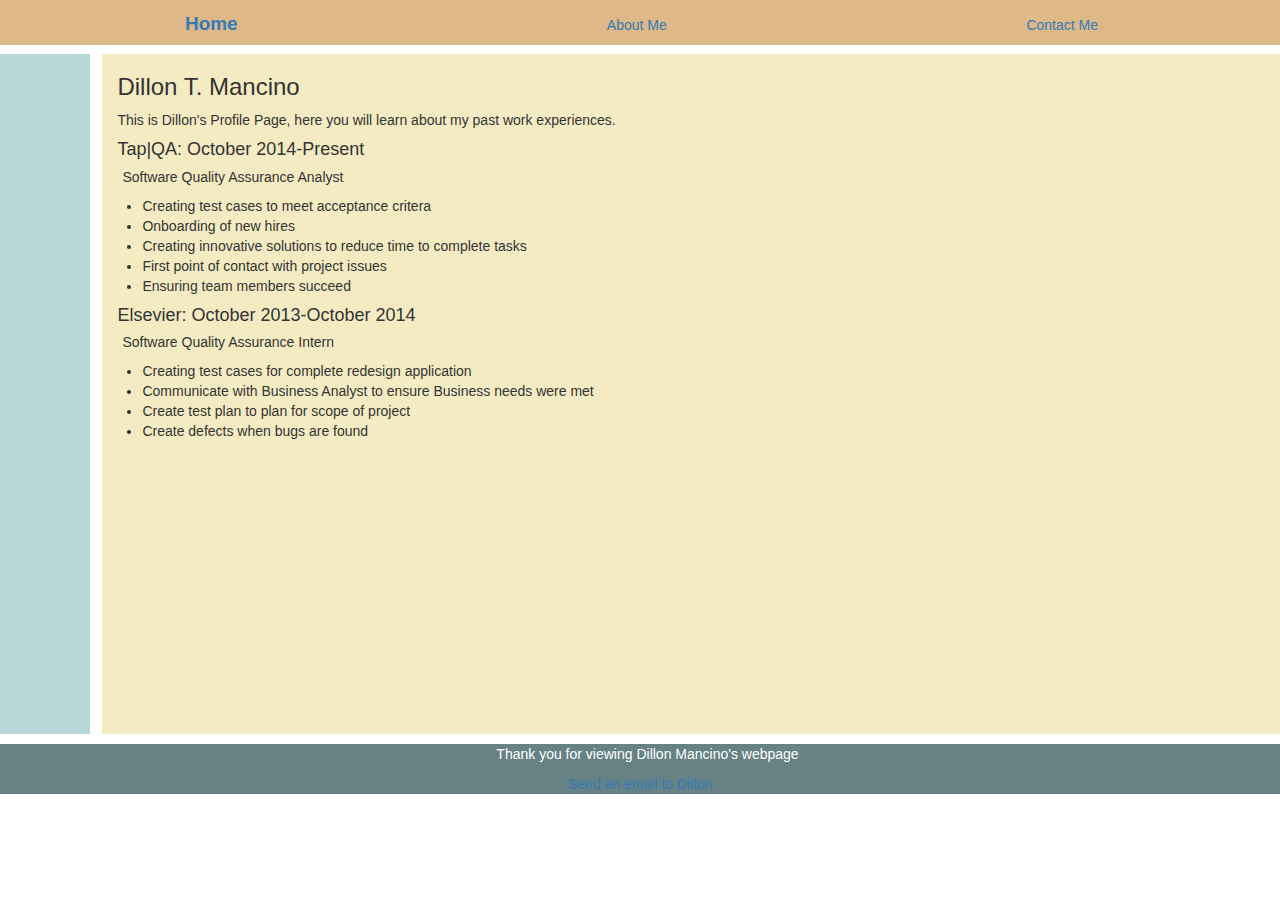
<file: index.html>
<!DOCTYPE html>
<html>
<head>
	<title>Dillons' Profile</title>
	<link href="css/main.css" type="text/css" rel="stylesheet"/>
	<link rel="shortcut icon" href="images/favicon.ico" type="image/x-icon"/ >
	<meta charset="utf-8">
    <meta name="viewport" content="width=device-width, initial-scale=1">
    <link rel="stylesheet" href="http://maxcdn.bootstrapcdn.com/bootstrap/3.3.4/css/bootstrap.min.css">
    <script src="https://ajax.googleapis.com/ajax/libs/jquery/1.11.3/jquery.min.js"></script>
    <script src="http://maxcdn.bootstrapcdn.com/bootstrap/3.3.4/js/bootstrap.min.js"></script>
</head>
<body>
	<div class="navigation">
		<div id="row" class="currenttab">
			<a href="index.html">Home</a>
		</div>
		<div id="row">
			<a href="pages/aboutme.html">About Me</a>
		</div>
		<div id="row">
			<a href="pages/contactme.html">Contact Me</a>
		</div>
	<div class="left"></div>
	<div class="right">
		<h3>Dillon T. Mancino</h3>
		<p>This is Dillon's Profile Page, here you will learn about my past work experiences.</p>
		<h4>Tap|QA: October 2014-Present</h4>
		<h5>Software Quality Assurance Analyst</h5>
			<ul>
				<li>Creating test cases to meet acceptance critera</li>
				<li>Onboarding of new hires</li>
				<li>Creating innovative solutions to reduce time to complete tasks</li>
				<li>First point of contact with project issues</li>
				<li>Ensuring team members succeed</li>
			</ul>
		<h4>Elsevier: October 2013-October 2014</h4>
		<h5>Software Quality Assurance Intern</h5>
			<ul>
				<li>Creating test cases for complete redesign application</li>
				<li>Communicate with Business Analyst to ensure Business needs were met</li>
				<li>Create test plan to plan for scope of project</li>
				<li>Create defects when bugs are found</li>
			</ul>
				
	</div>
	<div class="footer">
		<p>Thank you for viewing Dillon Mancino's webpage</p>
		<a href="mailto:mancinodillon20@gmail.com?Subject=Email%20From%20Website">
Send an email to Dillon</a> 
	</div>

</body>


</html>
</file>
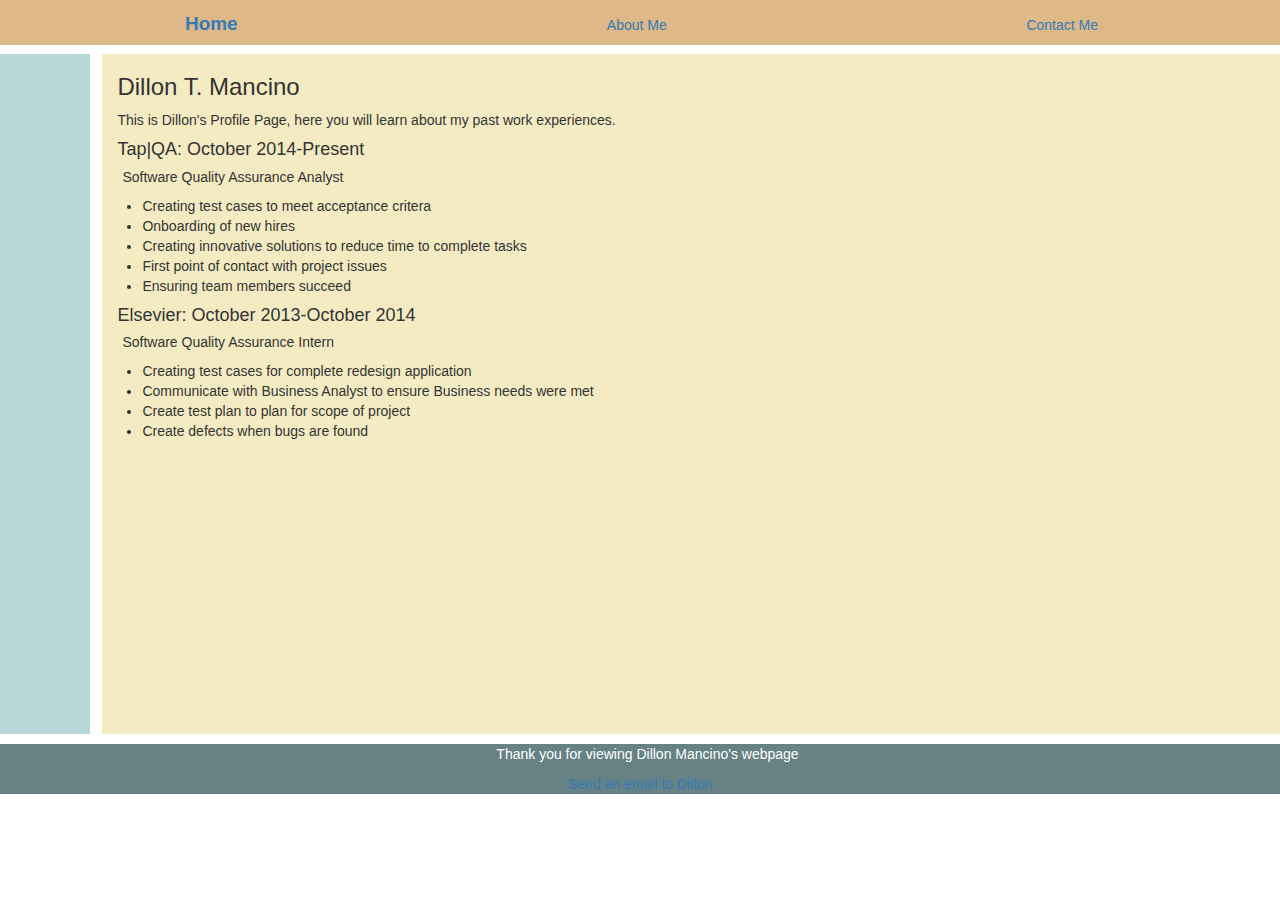
<file: pages/index.html>
<!DOCTYPE html>
<html>
<head>
	<title>Dillons' Profile</title>
	<link href="../css/main.css" type="text/css" rel="stylesheet"/>
	<link rel="shortcut icon" href="../images/favicon.ico" type="image/x-icon"/ >
	<meta charset="utf-8">
    <meta name="viewport" content="width=device-width, initial-scale=1">
    <link rel="stylesheet" href="http://maxcdn.bootstrapcdn.com/bootstrap/3.3.4/css/bootstrap.min.css">
    <script src="https://ajax.googleapis.com/ajax/libs/jquery/1.11.3/jquery.min.js"></script>
    <script src="http://maxcdn.bootstrapcdn.com/bootstrap/3.3.4/js/bootstrap.min.js"></script>
</head>
<body>
	<div class="navigation">
		<div id="row" class="currenttab">
			<a href="index.html">Home</a>
		</div>
		<div id="row">
			<a href="aboutme.html">About Me</a>
		</div>
		<div id="row">
			<a href="contactme.html">Contact Me</a>
		</div>
	<div class="left"></div>
	<div class="right">
		<h3>Dillon T. Mancino</h3>
		<p>This is Dillon's Profile Page, here you will learn about my past work experiences.</p>
		<h4>Tap|QA: October 2014-Present</h4>
		<h5>Software Quality Assurance Analyst</h5>
			<ul>
				<li>Creating test cases to meet acceptance critera</li>
				<li>Onboarding of new hires</li>
				<li>Creating innovative solutions to reduce time to complete tasks</li>
				<li>First point of contact with project issues</li>
				<li>Ensuring team members succeed</li>
			</ul>
		<h4>Elsevier: October 2013-October 2014</h4>
		<h5>Software Quality Assurance Intern</h5>
			<ul>
				<li>Creating test cases for complete redesign application</li>
				<li>Communicate with Business Analyst to ensure Business needs were met</li>
				<li>Create test plan to plan for scope of project</li>
				<li>Create defects when bugs are found</li>
			</ul>
				
	</div>
	<div class="footer">
		<p>Thank you for viewing Dillon Mancino's webpage</p>
		<a href="mailto:oien.tim@gmail.com?Subject=Email%20From%20Website">
Send an email to Dillon</a> 
	</div>

</body>


</html>
</file>
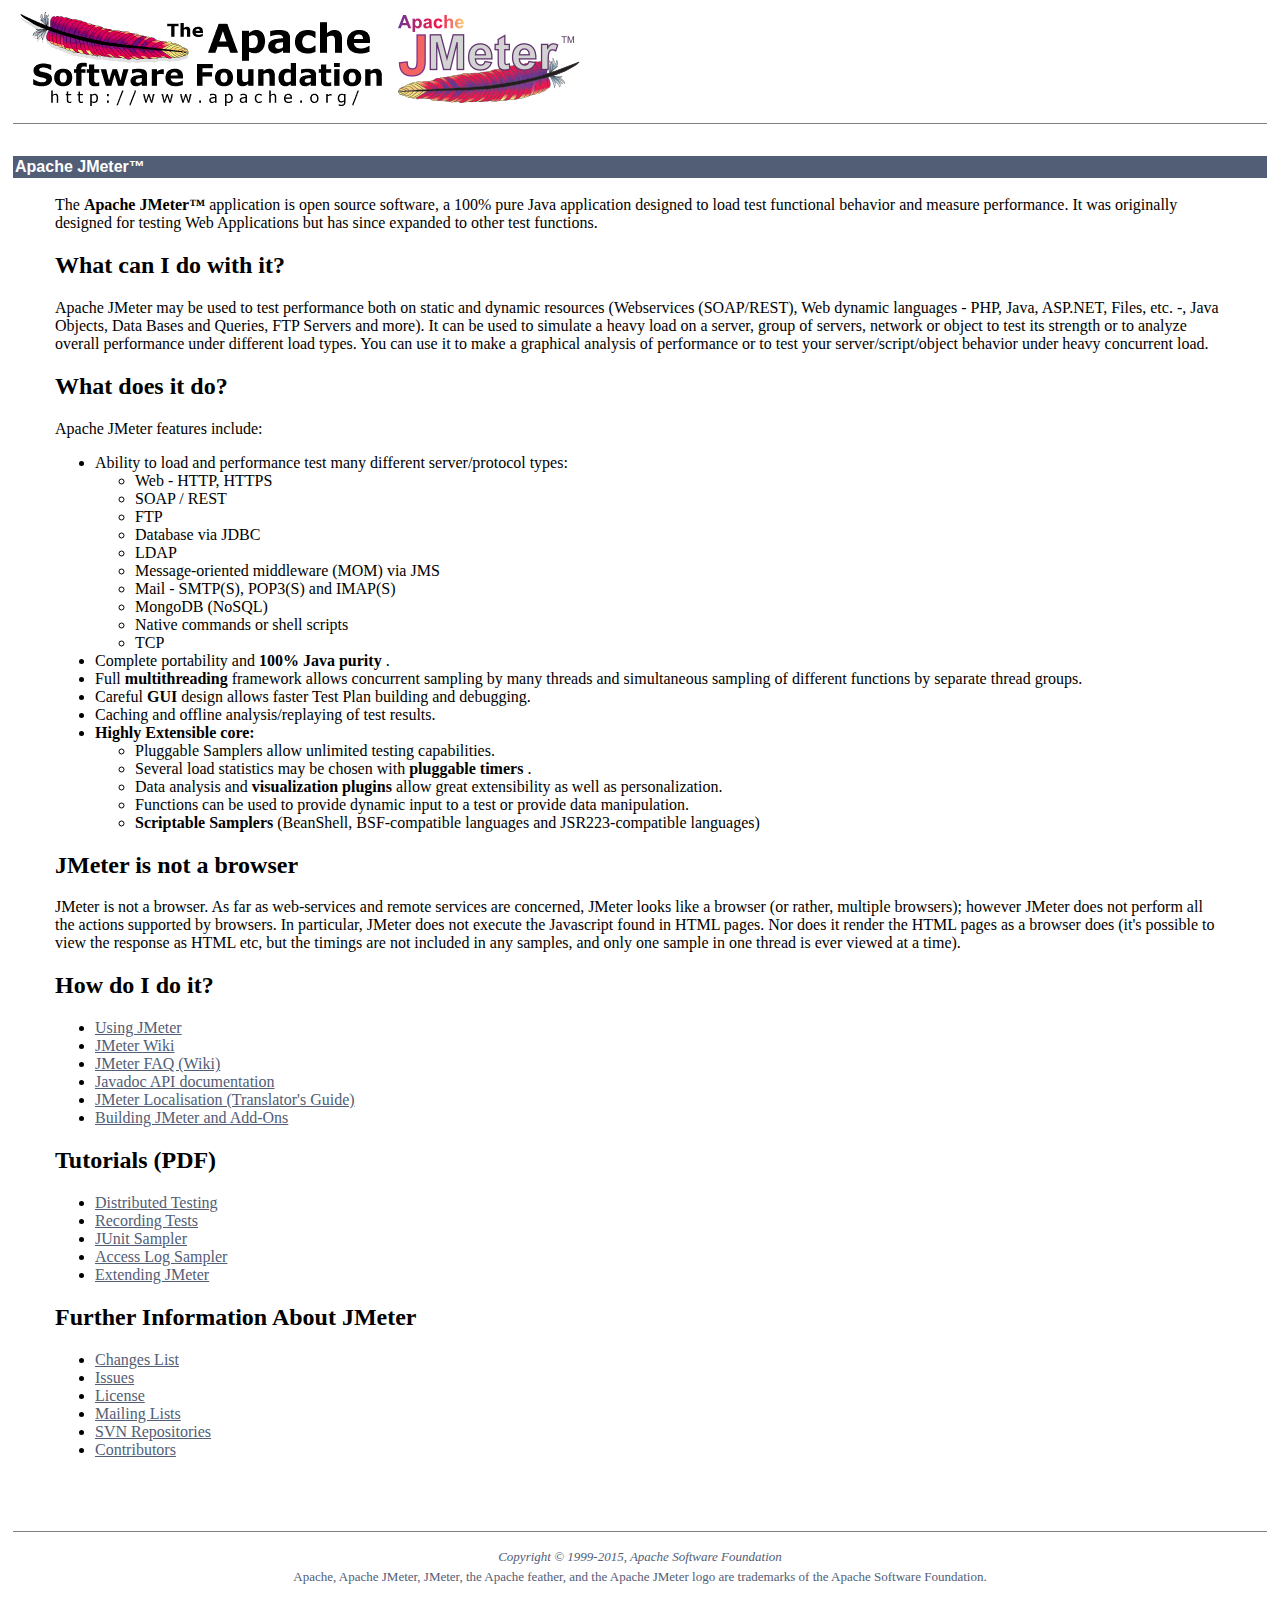
<file: apache-jmeter-2.13/printable_docs/index.html>
<!DOCTYPE HTML PUBLIC "-//W3C//DTD HTML 4.01 Transitional//EN" "http://www.w3.org/TR/html4/loose.dtd">
<!--
   Licensed to the Apache Software Foundation (ASF) under one or more
   contributor license agreements.  See the NOTICE file distributed with
   this work for additional information regarding copyright ownership.
   The ASF licenses this file to You under the Apache License, Version 2.0
   (the "License"); you may not use this file except in compliance with
   the License.  You may obtain a copy of the License at

       http://www.apache.org/licenses/LICENSE-2.0

   Unless required by applicable law or agreed to in writing, software
   distributed under the License is distributed on an "AS IS" BASIS,
   WITHOUT WARRANTIES OR CONDITIONS OF ANY KIND, either express or implied.
   See the License for the specific language governing permissions and
   limitations under the License.
-->

<!-- start the processing -->
<html>
<head>
<link rel="stylesheet" type="text/css" href="./../docs/css/style.css"/>
<meta http-equiv="Content-Type" content="text/html; charset=iso-8859-1"/>

<title>Apache JMeter - Apache JMeter&trade;</title>
</head>

<body bgcolor="#ffffff" text="#000000" link="#525D76">
<table border="0" cellspacing="0">
<tr>
<td align="left">
<a href="http://www.apache.org"><img title="Apache Software Foundation" width="387" height="100" src="./../docs/images/asf-logo.gif" border="0"/></a>
</td>
<td align="right">
<a href="http://jmeter.apache.org/"><img width="182" height="88" src="./../docs/images/logo.jpg" alt="Apache JMeter" title="Apache JMeter" border="0"/></a>
</td>
</tr>
</table>
<table border="0" cellspacing="4">
<tr><td>
<hr noshade size="1"/>
</td></tr>
<tr>
<td align="left" valign="top">
<br>
<table border="0" cellspacing="0" cellpadding="2" width="100%">
<tr><td bgcolor="#525D76">
<font color="#ffffff" face="arial,helvetica,sanserif">
<strong>Apache JMeter&trade;</strong></font>
</td></tr>
<tr><td>
<blockquote>
<p>

      The 
<b>
Apache JMeter&trade;
</b>
 application is open source software,
      a 100% pure Java application designed
      to load test functional behavior and measure performance.  It was
      originally designed for testing Web Applications but has
      since expanded to other test functions.
    
</p>
<h2>
What can I do with it?
</h2>
<p>

      Apache JMeter may be used to test performance both on static and dynamic
      resources (Webservices (SOAP/REST), Web dynamic languages - PHP, Java, ASP.NET, Files, etc. -, Java Objects, Data Bases and
      Queries, FTP Servers and more). It can be used to simulate a heavy
load on a server, group of servers, network or object to test its strength or to analyze
overall performance under different load types. You can use it to make a
graphical analysis of performance or to test your server/script/object
behavior under heavy concurrent load.

</p>
<h2>
What does it do?
</h2>
<p>
Apache JMeter features include:
</p>
<ul>

    
<li>
Ability to load and performance test many different server/protocol types:
        
<ul>

        
<li>
Web - HTTP, HTTPS
</li>

        
<li>
SOAP / REST
</li>

        
<li>
FTP
</li>

        
<li>
Database via JDBC
</li>

        
<li>
LDAP
</li>

        
<li>
Message-oriented middleware (MOM) via JMS
</li>

        
<li>
Mail - SMTP(S), POP3(S) and IMAP(S)
</li>

        
<li>
MongoDB (NoSQL)
</li>

        
<li>
Native commands or shell scripts
</li>

        
<li>
TCP
</li>

        
</ul>

    
</li>

    
<li>
Complete portability and 
<b>
100% Java purity
</b>
.
</li>

    
<li>
Full 
<b>
multithreading
</b>
 framework allows concurrent sampling by many threads and
        simultaneous sampling of different functions by separate thread groups.
</li>

    
<li>
Careful 
<b>
GUI
</b>
 design allows faster Test Plan building and debugging.
</li>

    
<li>
Caching and offline analysis/replaying of test results.
</li>

    
<li>
<b>
Highly Extensible core:
</b>

      
<ul>

        
<li>
Pluggable Samplers allow unlimited testing capabilities.
</li>

        
<li>
Several load statistics may be chosen with 
<b>
pluggable timers
</b>
.
</li>

        
<li>
Data analysis and 
<b>
visualization plugins
</b>
 allow great extensibility
        as well as personalization.
</li>

        
<li>
Functions can be used to provide dynamic input to a test or provide data manipulation.
</li>

        
<li>
<b>
Scriptable Samplers
</b>
 (BeanShell, BSF-compatible languages and JSR223-compatible languages)
</li>

      
</ul>

    
</li>


</ul>
<h2>
JMeter is not a browser
</h2>
<p>

JMeter is not a browser.
As far as web-services and remote services are concerned, JMeter looks like a browser (or rather, multiple browsers);
however JMeter does not perform all the actions supported by browsers.
In particular, JMeter does not execute the Javascript found in HTML pages.
Nor does it render the HTML pages as a browser does 
(it's possible to view the response as HTML etc, but the timings are not included in any samples, and only one sample in one thread is ever viewed at a time).

</p>
<h2>
How do I do it?
</h2>
<ul>


<li>
<a href="usermanual/index.html">
Using JMeter
</a>
</li>


<li>
<a href="http://wiki.apache.org/jmeter/">
JMeter Wiki
</a>
</li>


<li>
<a href="http://wiki.apache.org/jmeter/JMeterFAQ">
JMeter FAQ (Wiki)
</a>
</li>


<li>
<a href="api/index.html">
Javadoc API documentation
</a>
</li>


<li>
<a href="localising/index.html">
JMeter Localisation (Translator's Guide)
</a>
</li>


<li>
<a href="building.html">
Building JMeter and Add-Ons
</a>
</li>


</ul>
<h2>
Tutorials (PDF)
</h2>
<ul>


<li>
<a href="usermanual/jmeter_distributed_testing_step_by_step.pdf">
Distributed Testing
</a>
</li>


<li>
<a href="usermanual/jmeter_proxy_step_by_step.pdf">
Recording Tests
</a>
</li>


<li>
<a href="usermanual/junitsampler_tutorial.pdf">
JUnit Sampler
</a>
</li>


<li>
<a href="usermanual/jmeter_accesslog_sampler_step_by_step.pdf">
Access Log Sampler
</a>
</li>


<li>
<a href="extending/jmeter_tutorial.pdf">
Extending JMeter
</a>
</li>


</ul>
<h2>
Further Information About JMeter
</h2>
<ul>


<li>
<a href="changes.html">
Changes List
</a>
</li>


<li>
<a href="issues.html">
Issues
</a>
</li>


<li>
<a href="http://www.apache.org/licenses/">
License
</a>
</li>


<li>
<a href="mail.html">
Mailing Lists
</a>
</li>


<li>
<a href="svnindex.html">
SVN Repositories
</a>
</li>


<li>
<a href="http://wiki.apache.org/jmeter/JMeterCommitters">
Contributors
</a>
</li>


</ul>
</blockquote>
</p>
</td></tr>
<tr><td><br></td></tr>
</table>
<br>
</td>
</tr>
<tr><td>
<hr noshade size="1"/>
</td></tr>
<tr>
<td>
<table width=100%>
<tr>
<td align="center">
<font color="#525D76" size="-1"><em>
Copyright &copy; 1999-2015, Apache Software Foundation
</em></font>
</td>
</tr>
<tr><td colspan="2">
<div align="center"><font color="#525D76" size="-1">
Apache, Apache JMeter, JMeter, the Apache feather, and the Apache JMeter logo are
trademarks of the Apache Software Foundation.
</font>
</div>
</td></tr>
</table>
</td>
</tr>
</table>
</body>
</html>
<!-- end the processing -->
</file>
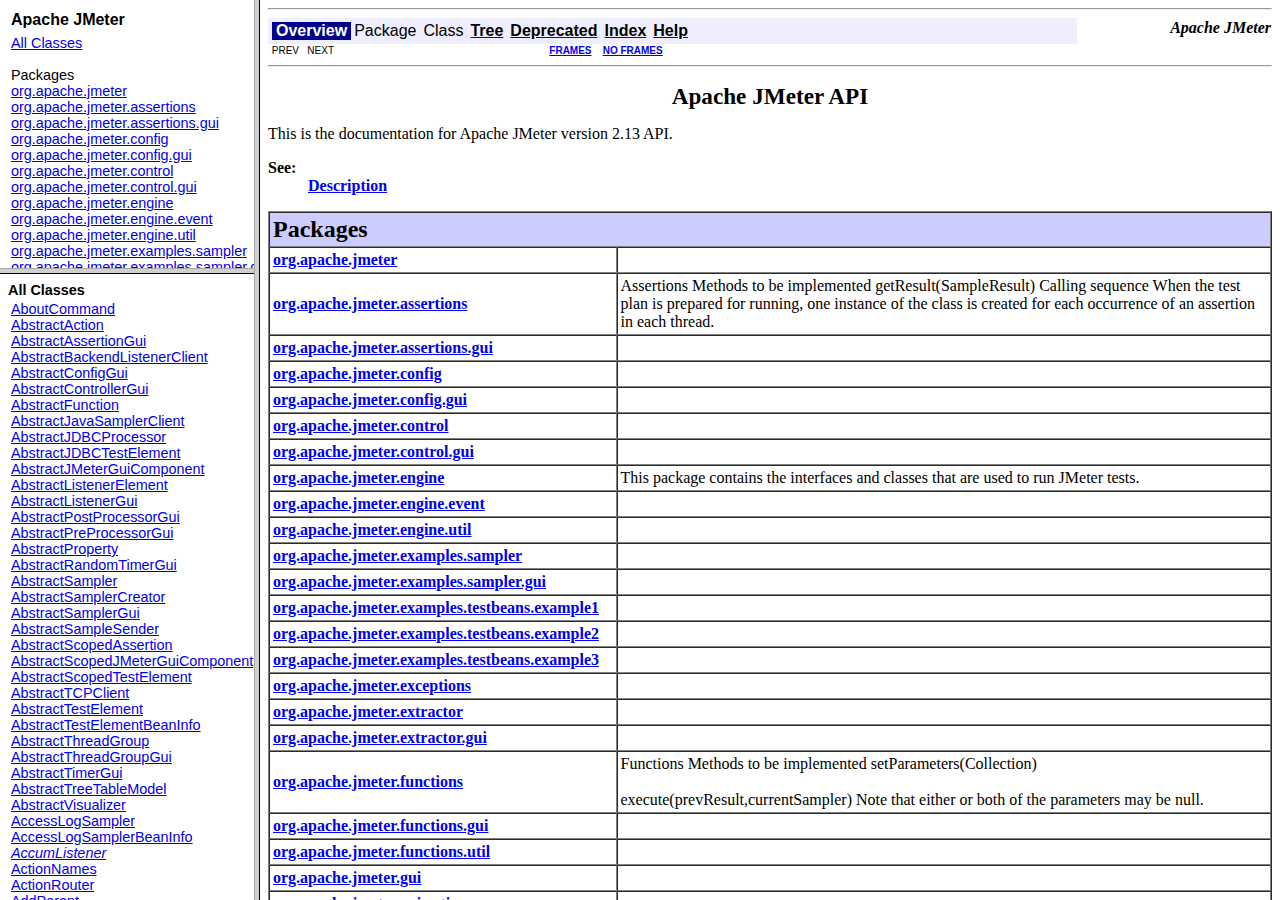
<file: apache-jmeter-2.13/docs/api/index.html>
<!DOCTYPE HTML PUBLIC "-//W3C//DTD HTML 4.01 Frameset//EN" "http://www.w3.org/TR/html4/frameset.dtd">
<!--NewPage-->
<HTML>
<HEAD>
<TITLE>
Apache JMeter API
</TITLE>
<SCRIPT type="text/javascript">
    targetPage = "" + window.location.search;
    if (targetPage != "" && targetPage != "undefined")
        targetPage = targetPage.substring(1);
    if (targetPage.indexOf(":") != -1)
        targetPage = "undefined";
    if (targetPage != "" && !validURL(targetPage))
        targetPage = "undefined";
    function validURL(url) {
        var pos = url.indexOf(".html");
        if (pos == -1 || pos != url.length - 5)
            return false;
        var allowNumber = false;
        var allowSep = false;
        var seenDot = false;
        for (var i = 0; i < url.length - 5; i++) {
            var ch = url.charAt(i);
            if ('a' <= ch && ch <= 'z' ||
                    'A' <= ch && ch <= 'Z' ||
                    ch == '$' ||
                    ch == '_') {
                allowNumber = true;
                allowSep = true;
            } else if ('0' <= ch && ch <= '9'
                    || ch == '-') {
                if (!allowNumber)
                     return false;
            } else if (ch == '/' || ch == '.') {
                if (!allowSep)
                    return false;
                allowNumber = false;
                allowSep = false;
                if (ch == '.')
                     seenDot = true;
                if (ch == '/' && seenDot)
                     return false;
            } else {
                return false;
            }
        }
        return true;
    }
    function loadFrames() {
        if (targetPage != "" && targetPage != "undefined")
             top.classFrame.location = top.targetPage;
    }
</SCRIPT>
<NOSCRIPT>
</NOSCRIPT>
</HEAD>
<FRAMESET cols="20%,80%" title="" onLoad="top.loadFrames()">
<FRAMESET rows="30%,70%" title="" onLoad="top.loadFrames()">
<FRAME src="overview-frame.html" name="packageListFrame" title="All Packages">
<FRAME src="allclasses-frame.html" name="packageFrame" title="All classes and interfaces (except non-static nested types)">
</FRAMESET>
<FRAME src="overview-summary.html" name="classFrame" title="Package, class and interface descriptions" scrolling="yes">
<NOFRAMES>
<H2>
Frame Alert</H2>

<P>
This document is designed to be viewed using the frames feature. If you see this message, you are using a non-frame-capable web client.
<BR>
Link to<A HREF="overview-summary.html">Non-frame version.</A>
</NOFRAMES>
</FRAMESET>
</HTML>
</file>
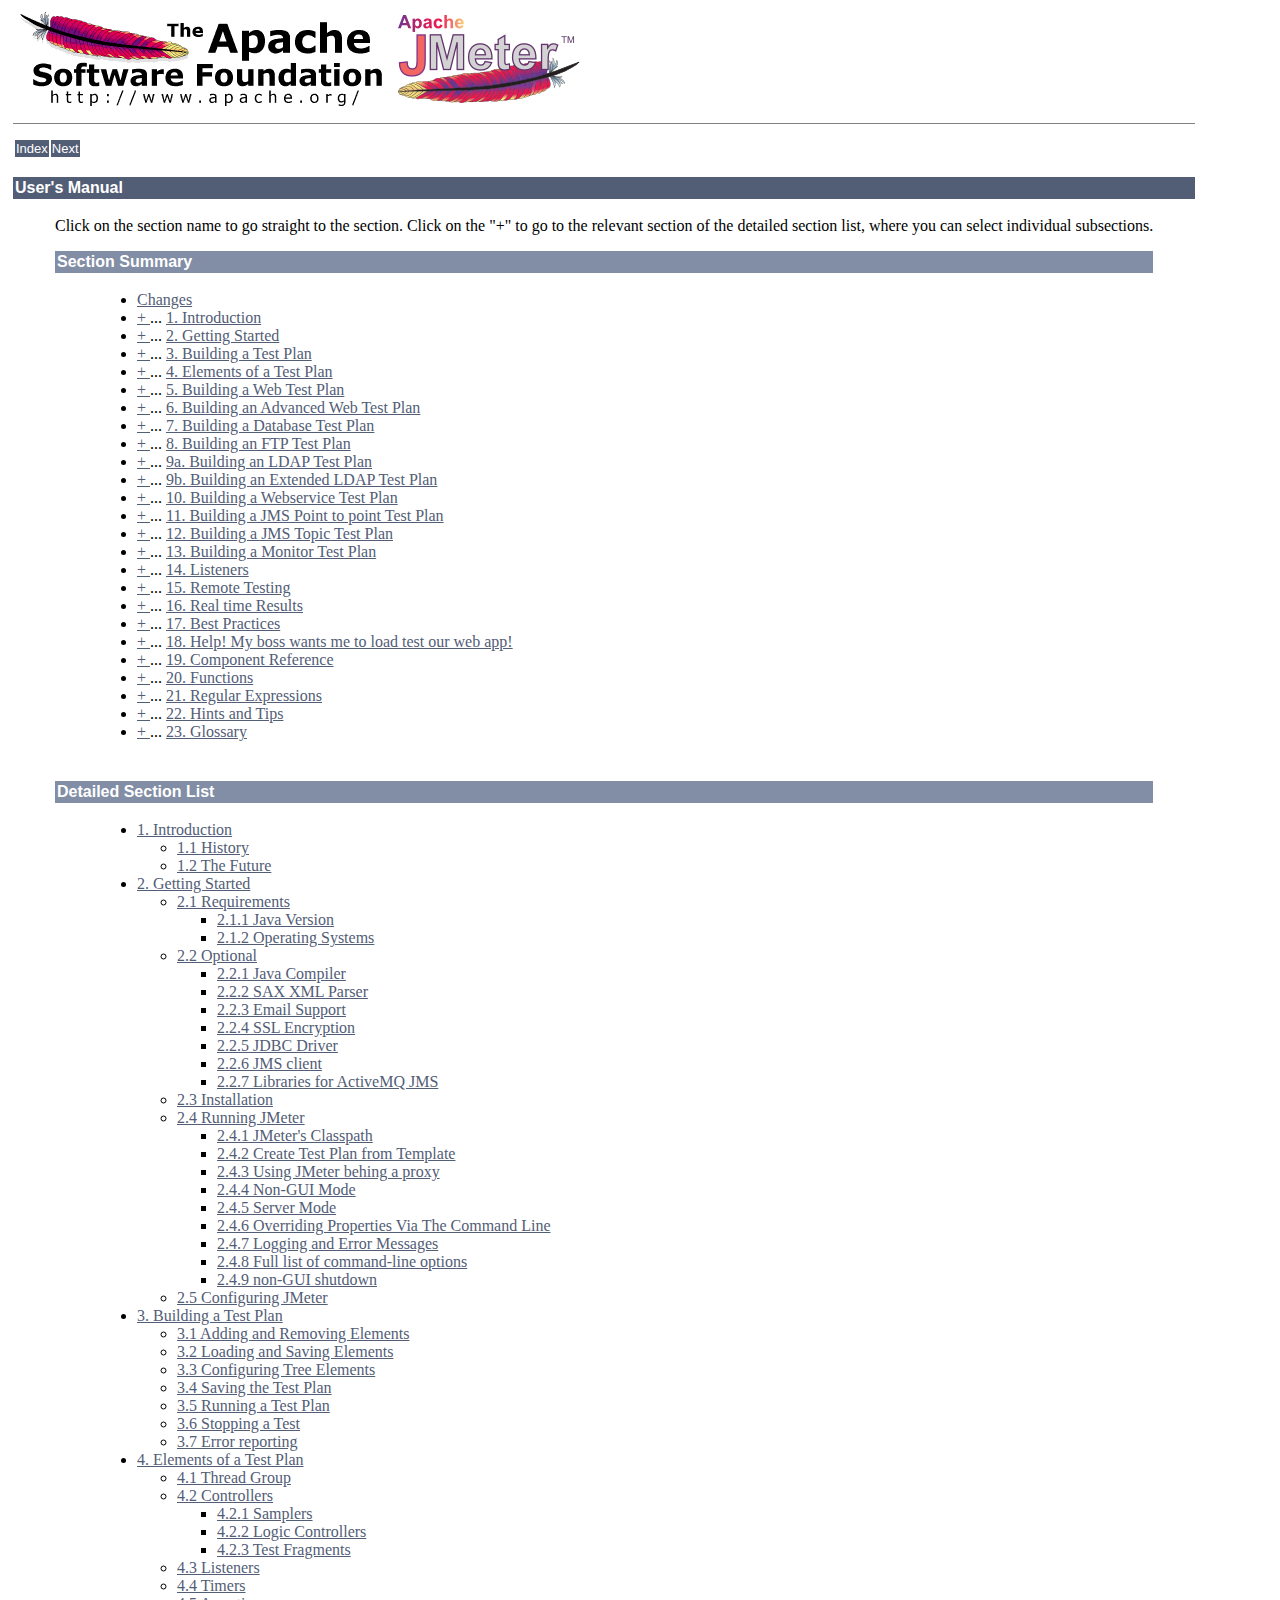
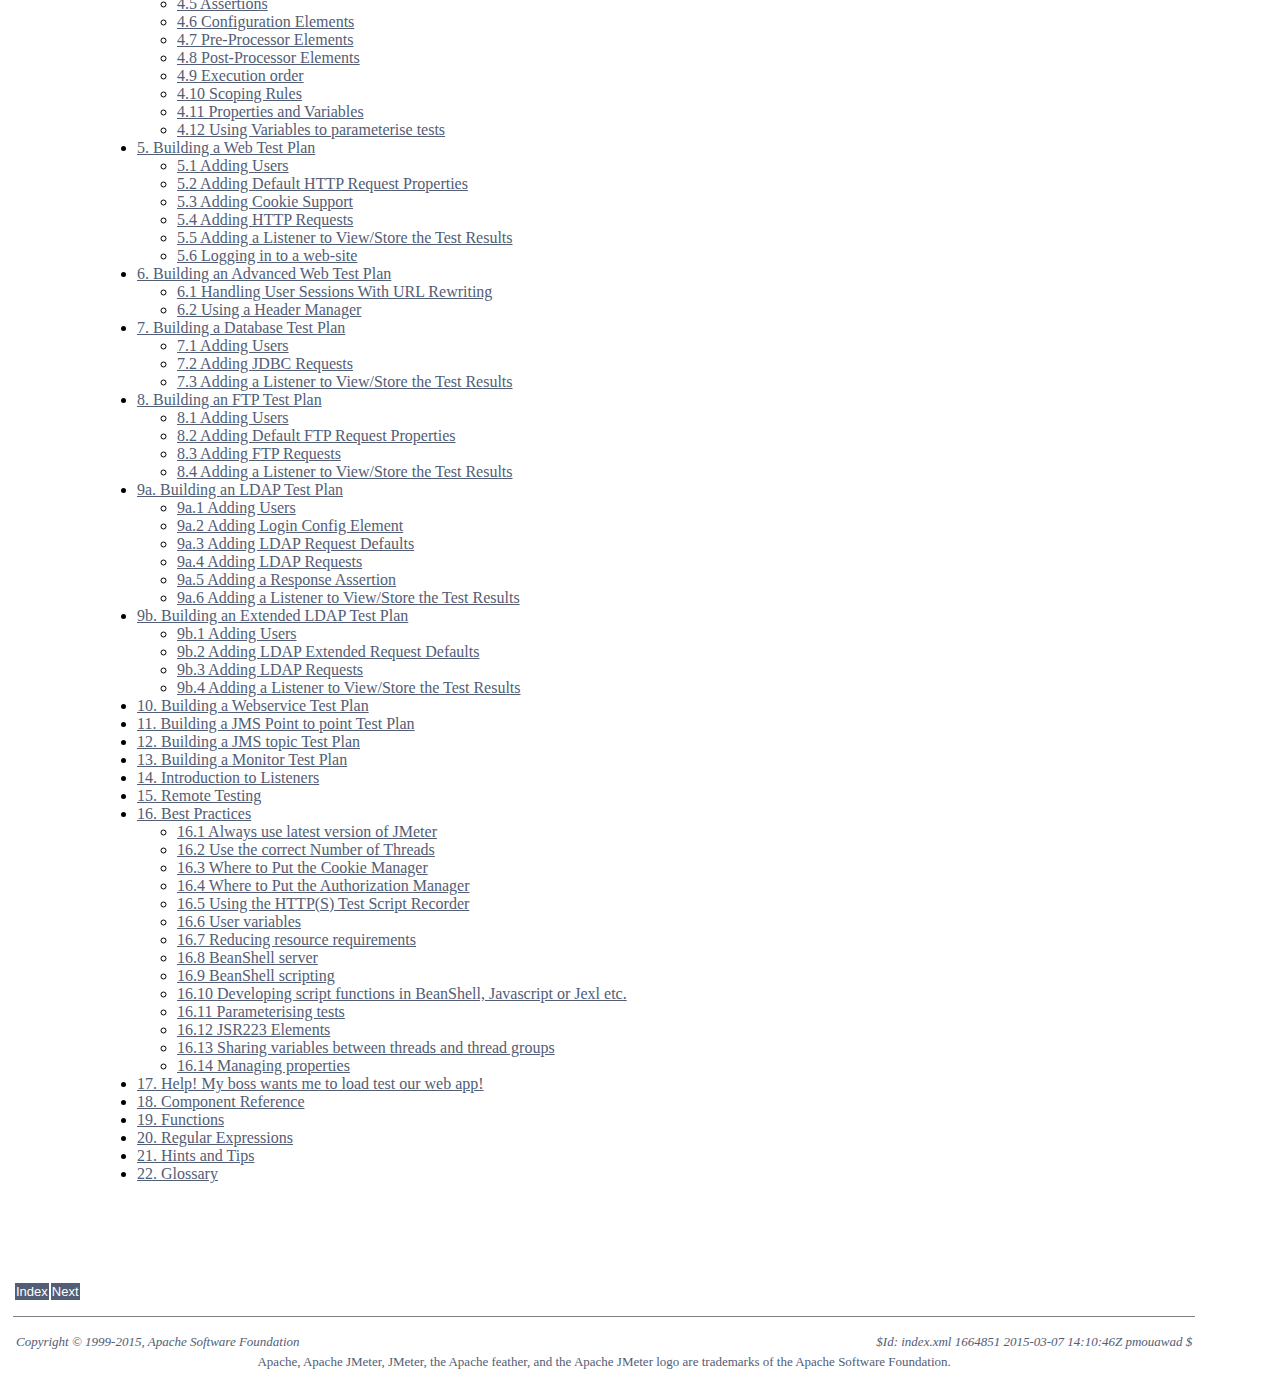
<file: apache-jmeter-2.13/printable_docs/usermanual/index.html>
<!DOCTYPE HTML PUBLIC "-//W3C//DTD HTML 4.01 Transitional//EN" "http://www.w3.org/TR/html4/loose.dtd">
<!--
   Licensed to the Apache Software Foundation (ASF) under one or more
   contributor license agreements.  See the NOTICE file distributed with
   this work for additional information regarding copyright ownership.
   The ASF licenses this file to You under the Apache License, Version 2.0
   (the "License"); you may not use this file except in compliance with
   the License.  You may obtain a copy of the License at

       http://www.apache.org/licenses/LICENSE-2.0

   Unless required by applicable law or agreed to in writing, software
   distributed under the License is distributed on an "AS IS" BASIS,
   WITHOUT WARRANTIES OR CONDITIONS OF ANY KIND, either express or implied.
   See the License for the specific language governing permissions and
   limitations under the License.
-->

<!-- start the processing -->
<html>
<head>
<link rel="stylesheet" type="text/css" href="../../docs/css/style.css"/>
<meta http-equiv="Content-Type" content="text/html; charset=iso-8859-1"/>

<title>Apache JMeter - User's Manual</title>
</head>

<body bgcolor="#ffffff" text="#000000" link="#525D76">
<table border="0" cellspacing="0">
<tr>
<td align="left">
<a href="http://www.apache.org"><img title="Apache Software Foundation" width="387" height="100" src="../../docs/images/asf-logo.gif" border="0"/></a>
</td>
<td align="right">
<a href="http://jmeter.apache.org/"><img width="182" height="88" src="../../docs/images/logo.jpg" alt="Apache JMeter" title="Apache JMeter" border="0"/></a>
</td>
</tr>
</table>
<table border="0" cellspacing="4">
<tr><td>
<hr noshade size="1"/>
</td></tr>
<tr>
<td align="left" valign="top">
<table>
<tr>
<td bgcolor="#525D76">
<div align="right"><a href="index.html"><font size=-1 color="#ffffff" face="arial,helvetica,sanserif">Index</font></a></div>
</td>
<td bgcolor="#525D76">
<div align="right"><a href="intro.html"><font size=-1 color="#ffffff" face="arial,helvetica,sanserif">Next</font></a></div>
</td>
</tr>
</table>
<br>
<table border="0" cellspacing="0" cellpadding="2" width="100%">
<tr><td bgcolor="#525D76">
<font color="#ffffff" face="arial,helvetica,sanserif">
<a name="index"><strong>User's Manual</strong></a></font>
</td></tr>
<tr><td>
<blockquote>
<p>
Click on the section name to go straight to the section. 
    Click on the "+" to go to the relevant section of the detailed section list,
    where you can select individual subsections.
</p>
<table border="0" cellspacing="0" cellpadding="2" width="100%">
<tr><td bgcolor="#828DA6">
<font color="#ffffff" face="arial,helvetica,sanserif">
<a name="summary"><strong>Section Summary</strong></a>
</font>
</td></tr>
<tr><td>
<blockquote>
<ul>

  
<li>
<a href="../changes.html">
Changes
</a>
</li>

  
<li>
<a href="#intro">
+
</a>
...
<a href="intro.html">
1. Introduction
</a>
</li>

  
<li>
<a href="#get-started">
+
</a>
...
<a href="get-started.html">
2. Getting Started
</a>
</li>

  
<li>
<a href="#build-test-plan">
+
</a>
...
<a href="build-test-plan.html">
3. Building a Test Plan
</a>
</li>

  
<li>
<a href="#test_plan">
+
</a>
...
<a href="test_plan.html">
4. Elements of a Test Plan
</a>
</li>

  
<li>
<a href="#build-web-test-plan">
+
</a>
...
<a href="build-web-test-plan.html">
5. Building a Web Test Plan
</a>
</li>

  
<li>
<a href="#build-adv-web-test-plan">
+
</a>
...
<a href="build-adv-web-test-plan.html">
6. Building an Advanced Web Test Plan
</a>
</li>

  
<li>
<a href="#build-db-test-plan">
+
</a>
...
<a href="build-db-test-plan.html">
7. Building a Database Test Plan
</a>
</li>

  
<li>
<a href="#build-ftp-test-plan">
+
</a>
...
<a href="build-ftp-test-plan.html">
8. Building an FTP Test Plan
</a>
</li>

  
<li>
<a href="#build-ldap-test-plan">
+
</a>
...
<a href="build-ldap-test-plan.html">
9a. Building an LDAP Test Plan
</a>
</li>

  
<li>
<a href="#build-ldapext-test-plan">
+
</a>
...
<a href="build-ldapext-test-plan.html">
9b. Building an Extended LDAP Test Plan
</a>
</li>

  
<li>
<a href="#build-ws-test-plan">
+
</a>
...
<a href="build-ws-test-plan.html">
10. Building a Webservice Test Plan
</a>
</li>

  
<li>
<a href="#build-jms-point-to-point-test-plan">
+
</a>
...
<a href="build-jms-point-to-point-test-plan.html">
11. Building a JMS Point to point Test Plan
</a>
</li>

  
<li>
<a href="#build-jms-topic-test-plan">
+
</a>
...
<a href="build-jms-topic-test-plan.html">
12. Building a JMS Topic Test Plan
</a>
</li>

  
<li>
<a href="#build-monitor-test-plan">
+
</a>
...
<a href="build-monitor-test-plan.html">
13. Building a Monitor Test Plan
</a>
</li>

  
<li>
<a href="#listeners">
+
</a>
...
<a href="listeners.html">
14. Listeners
</a>
</li>

  
<li>
<a href="#remote-test">
+
</a>
...
<a href="remote-test.html">
15. Remote Testing
</a>
</li>

  
<li>
<a href="#realtime-results">
+
</a>
...
<a href="realtime-results.html">
16. Real time Results
</a>
</li>

  
<li>
<a href="#best-practices">
+
</a>
...
<a href="best-practices.html">
17. Best Practices
</a>
</li>

  
<li>
<a href="#boss">
+
</a>
...
<a href="boss.html">
18. Help! My boss wants me to load test our web app!
</a>
</li>

  
<li>
<a href="#component_reference">
+
</a>
...
<a href="component_reference.html">
19. Component Reference
</a>
</li>

  
<li>
<a href="#functions">
+
</a>
...
<a href="functions.html">
20. Functions
</a>
</li>

  
<li>
<a href="#regex">
+
</a>
...
<a href="regular_expressions.html">
21. Regular Expressions
</a>
</li>

  
<li>
<a href="#hints">
+
</a>
...
<a href="hints_and_tips.html">
22. Hints and Tips
</a>
</li>

  
<li>
<a href="#glossary">
+
</a>
...
<a href="glossary.html">
23. Glossary
</a>
</li>


</ul>
</blockquote>
</td></tr>
<tr><td><br></td></tr>
</table>
<table border="0" cellspacing="0" cellpadding="2" width="100%">
<tr><td bgcolor="#828DA6">
<font color="#ffffff" face="arial,helvetica,sanserif">
<a name="details"><strong>Detailed Section List</strong></a>
</font>
</td></tr>
<tr><td>
<blockquote>
<ul>

  
<li>
<a name="intro">
</a>
<a href="intro.html">
1. Introduction
</a>
</li>

  
<ul>

     
<li>
<a href="intro.html#history">
1.1 History
</a>
</li>

     
<li>
<a href="intro.html#future">
1.2 The Future
</a>
</li>

  
</ul>

  
<li>
<a name="get-started">
</a>
<a href="get-started.html">
2. Getting Started
</a>
</li>

  
<ul>

     
<li>
<a href="get-started.html#requirements">
2.1 Requirements
</a>
</li>

     
<ul>

        
<li>
<a href="get-started.html#java_versions">
2.1.1 Java Version
</a>
</li>

        
<li>
<a href="get-started.html#os">
2.1.2 Operating Systems
</a>
</li>

     
</ul>

     
<li>
<a href="get-started.html#optional">
2.2 Optional
</a>
</li>

     
<ul>

        
<li>
<a href="get-started.html#opt_compiler">
2.2.1 Java Compiler
</a>
</li>

        
<li>
<a href="get-started.html#opt_sax">
2.2.2 SAX XML Parser
</a>
</li>

        
<li>
<a href="get-started.html#opt_email">
2.2.3 Email Support
</a>
</li>

        
<li>
<a href="get-started.html#opt_ssl">
2.2.4 SSL Encryption
</a>
</li>

        
<li>
<a href="get-started.html#opt_jdbc">
2.2.5 JDBC Driver
</a>
</li>

        
<li>
<a href="get-started.html#opt_jms">
2.2.6 JMS client
</a>
</li>

        
<li>
<a href="get-started.html#libraries_activemq">
2.2.7 Libraries for ActiveMQ JMS
</a>
</li>

     
</ul>

     
<li>
<a href="get-started.html#install">
2.3 Installation
</a>
</li>

     
<li>
<a href="get-started.html#running">
2.4 Running JMeter
</a>
</li>

     
<ul>

        
<li>
<a href="get-started.html#classpath">
2.4.1 JMeter's Classpath
</a>
</li>

        
<li>
<a href="get-started.html#template">
2.4.2 Create Test Plan from Template
</a>
</li>

        
<li>
<a href="get-started.html#proxy_server">
2.4.3 Using JMeter behing a proxy
</a>
</li>

        
<li>
<a href="get-started.html#non_gui">
2.4.4 Non-GUI Mode
</a>
</li>

        
<li>
<a href="get-started.html#server">
2.4.5 Server Mode
</a>
</li>

        
<li>
<a href="get-started.html#override">
2.4.6 Overriding Properties Via The Command Line
</a>
</li>

        
<li>
<a href="get-started.html#logging">
2.4.7 Logging and Error Messages
</a>
</li>

        
<li>
<a href="get-started.html#options">
2.4.8 Full list of command-line options
</a>
</li>

        
<li>
<a href="get-started.html#shutdown">
2.4.9 non-GUI shutdown
</a>
</li>

     
</ul>

     
<li>
<a href="get-started.html#configuring_jmeter">
2.5 Configuring JMeter
</a>
</li>

  
</ul>

  
<li>
<a name="build-test-plan">
</a>
<a href="build-test-plan.html">
3. Building a Test Plan
</a>
</li>

  
<ul>

     
<li>
<a href="build-test-plan.html#add_remove">
3.1 Adding and Removing Elements
</a>
</li>

     
<li>
<a href="build-test-plan.html#load_save">
3.2 Loading and Saving Elements
</a>
</li>

     
<li>
<a href="build-test-plan.html#config_element">
3.3 Configuring Tree Elements
</a>
</li>

     
<li>
<a href="build-test-plan.html#save">
3.4 Saving the Test Plan
</a>
</li>

     
<li>
<a href="build-test-plan.html#run">
3.5 Running a Test Plan
</a>
</li>

     
<li>
<a href="build-test-plan.html#stop">
3.6 Stopping a Test
</a>
</li>

     
<li>
<a href="build-test-plan.html#error_reporting">
3.7 Error reporting
</a>
</li>

  
</ul>

  
<li>
<a name="test_plan">
</a>
<a href="test_plan.html">
4. Elements of a Test Plan
</a>
</li>

  
<ul>

     
<li>
<a href="test_plan.html#thread_group">
4.1 Thread Group
</a>
</li>

     
<li>
<a href="test_plan.html#controllers">
4.2 Controllers
</a>
</li>

     
<ul>

        
<li>
<a href="test_plan.html#samplers">
4.2.1 Samplers
</a>
</li>

        
<li>
<a href="test_plan.html#logic_controller">
4.2.2 Logic Controllers
</a>
</li>

        
<li>
<a href="test_plan.html#test_fragments">
4.2.3 Test Fragments
</a>
</li>

     
</ul>

     
<li>
<a href="test_plan.html#listeners">
4.3 Listeners
</a>
</li>

     
<li>
<a href="test_plan.html#timers">
4.4 Timers
</a>
</li>

     
<li>
<a href="test_plan.html#assertions">
4.5 Assertions
</a>
</li>

     
<li>
<a href="test_plan.html#config_elements">
4.6 Configuration Elements
</a>
</li>

     
<li>
<a href="test_plan.html#preprocessors">
4.7 Pre-Processor Elements
</a>
</li>

     
<li>
<a href="test_plan.html#postprocessors">
4.8 Post-Processor Elements
</a>
</li>

     
<li>
<a href="test_plan.html#executionorder">
4.9 Execution order
</a>
</li>

     
<li>
<a href="test_plan.html#scoping_rules">
4.10 Scoping Rules
</a>
</li>

     
<li>
<a href="test_plan.html#properties">
4.11 Properties and Variables
</a>
</li>

     
<li>
<a href="test_plan.html#using_variables">
4.12 Using Variables to parameterise tests
</a>
</li>

    
</ul>

 
<li>
<a name="build-web-test-plan">
</a>
<a href="build-web-test-plan.html">
5. Building a Web Test Plan
</a>
</li>

     
<ul>

        
<li>
<a href="build-web-test-plan.html#adding_users">
5.1 Adding Users
</a>
</li>

        
<li>
<a href="build-web-test-plan.html#adding_defaults">
5.2 Adding Default HTTP Request Properties
</a>
</li>

        
<li>
<a href="build-web-test-plan.html#adding_cookie_support">
5.3 Adding Cookie Support
</a>
</li>

        
<li>
<a href="build-web-test-plan.html#adding_requests">
5.4 Adding HTTP Requests
</a>
</li>

        
<li>
<a href="build-web-test-plan.html#adding_listener">
5.5 Adding a Listener to View/Store the Test Results
</a>
</li>

        
<li>
<a href="build-web-test-plan.html#logging_in">
5.6 Logging in to a web-site
</a>
</li>

     
</ul>

 
<li>
<a name="build-adv-web-test-plan">
</a>
<a href="build-adv-web-test-plan.html">
6. Building an Advanced Web Test Plan
</a>
</li>

     
<ul>

        
<li>
<a href="build-adv-web-test-plan.html#session_url_rewriting">
6.1 Handling User Sessions With URL Rewriting
</a>
</li>

        
<li>
<a href="build-adv-web-test-plan.html#header_manager">
6.2 Using a Header Manager
</a>
</li>

     
</ul>

 
<li>
<a name="build-db-test-plan">
</a>
<a href="build-db-test-plan.html">
7. Building a Database Test Plan
</a>
</li>

     
<ul>

        
<li>
<a href="build-db-test-plan.html#adding_users">
7.1 Adding Users
</a>
</li>

        
<li>
<a href="build-db-test-plan.html#adding_requests">
7.2 Adding JDBC Requests
</a>
</li>

        
<li>
<a href="build-db-test-plan.html#adding_listener">
7.3 Adding a Listener to View/Store the Test Results
</a>
</li>

     
</ul>

 
<li>
<a name="build-ftp-test-plan">
</a>
<a href="build-ftp-test-plan.html">
8. Building an FTP Test Plan
</a>
</li>

     
<ul>

        
<li>
<a href="build-ftp-test-plan.html#adding_users">
8.1 Adding Users
</a>
</li>

        
<li>
<a href="build-ftp-test-plan.html#adding_defaults">
8.2 Adding Default FTP Request Properties
</a>
</li>

        
<li>
<a href="build-ftp-test-plan.html#adding_requests">
8.3 Adding FTP Requests
</a>
</li>

        
<li>
<a href="build-ftp-test-plan.html#adding_listener">
8.4 Adding a Listener to View/Store the Test Results
</a>
</li>

     
</ul>

 
<li>
<a name="build-ldap-test-plan">
</a>
<a href="build-ldap-test-plan.html">
9a. Building an LDAP Test Plan
</a>
</li>

  
<ul>

    
<li>
<a href="build-ldap-test-plan.html#adding_users">
9a.1 Adding Users
</a>
</li>

    
<li>
<a href="build-ldap-test-plan.html#add_login">
9a.2 Adding Login Config Element
</a>
</li>

    
<li>
<a href="build-ldap-test-plan.html#add_defaults">
9a.3 Adding LDAP Request Defaults
</a>
</li>

    
<li>
<a href="build-ldap-test-plan.html#add_requests">
9a.4 Adding LDAP Requests
</a>
</li>

    
<li>
<a href="build-ldap-test-plan.html#ResponseAssertion">
9a.5 Adding a Response Assertion
</a>
</li>

    
<li>
<a href="build-ldap-test-plan.html#add_listener">
9a.6 Adding a Listener to View/Store the Test Results
</a>
</li>

  
</ul>

 
<li>
<a name="build-ldapext-test-plan">
</a>
<a href="build-ldap-test-plan.html">
9b. Building an Extended LDAP Test Plan
</a>
</li>

  
<ul>

    
<li>
<a href="build-ldapext-test-plan.html#ext_adding_users">
9b.1 Adding Users
</a>
</li>

    
<li>
<a href="build-ldapext-test-plan.html#add_login">
9b.2 Adding LDAP Extended Request Defaults
</a>
</li>

    
<li>
<a href="build-ldapext-test-plan.html#add_extrequests">
9b.3 Adding LDAP Requests
</a>
</li>

    
<li>
<a href="build-ldapext-test-plan.html#add_ldapext_listener">
9b.4 Adding a Listener to View/Store the Test Results
</a>
</li>

   
</ul>

 
<li>
<a name="build-ws-test-plan">
</a>
<a href="build-ws-test-plan.html">
10. Building a Webservice Test Plan
</a>
</li>

 
<li>
<a name="build-jms-point-to-point-test-plan">
</a>
<a href="build-jms-point-to-point-test-plan.html">
11. Building a JMS Point to point Test Plan
</a>
</li>

 
<li>
<a name="build-jms-topic-test-plan">
</a>
<a href="build-jms-topic-test-plan.html">
12. Building a JMS topic Test Plan
</a>
</li>

 
<li>
<a name="build-monitor-test-plan">
</a>
<a href="build-monitor-test-plan.html">
13. Building a Monitor Test Plan
</a>
</li>

 
<li>
<a name="listeners">
</a>
<a href="listeners.html">
14. Introduction to Listeners
</a>
</li>

 
<li>
<a name="remote-test">
</a>
<a href="remote-test.html">
15. Remote Testing
</a>
</li>

 
<li>
<a name="best-practices">
</a>
<a href="best-practices.html">
16. Best Practices
</a>
</li>

  
<ul>

     
<li>
<a href="best-practices.html#use_latest_version">
16.1 Always use latest version of JMeter
</a>
</li>

     
<li>
<a href="best-practices.html#sizing_threads">
16.2 Use the correct Number of Threads
</a>
</li>

     
<li>
<a href="best-practices.html#put_cookie_manager">
16.3 Where to Put the Cookie Manager
</a>
</li>

     
<li>
<a href="best-practices.html#put_auth_manager">
16.4 Where to Put the Authorization Manager
</a>
</li>

     
<li>
<a href="best-practices.html#proxy_server">
16.5 Using the HTTP(S) Test Script Recorder
</a>
</li>

     
<li>
<a href="best-practices.html#user_variables">
16.6 User variables
</a>
</li>

     
<li>
<a href="best-practices.html#lean_mean">
16.7 Reducing resource requirements
</a>
</li>

     
<li>
<a href="best-practices.html#beanshell_server">
16.8 BeanShell server
</a>
</li>

     
<li>
<a href="best-practices.html#bsh_scripting">
16.9 BeanShell scripting
</a>
</li>

     
<li>
<a href="best-practices.html#developing_scripts">
16.10 Developing script functions in BeanShell, Javascript or Jexl etc.
</a>
</li>

     
<li>
<a href="best-practices.html#parameterising_tests">
16.11 Parameterising tests
</a>
</li>

     
<li>
<a href="best-practices.html#jsr223">
16.12 JSR223 Elements
</a>
</li>

     
<li>
<a href="best-practices.html#sharing_variables">
16.13 Sharing variables between threads and thread groups
</a>
</li>

     
<li>
<a href="best-practices.html#properties">
16.14 Managing properties
</a>
</li>

  
</ul>

 
<li>
<a name="boss">
</a>
<a href="boss.html">
17. Help! My boss wants me to load test our web app!
</a>
</li>


 
<li>
<a name="component_reference">
</a>
<a href="component_reference.html">
18. Component Reference
</a>
</li>

 
<li>
<a name="functions">
</a>
<a href="functions.html">
19. Functions
</a>
</li>

 
<li>
<a name="regex">
</a>
<a href="regular_expressions.html">
20. Regular Expressions
</a>
</li>

 
<li>
<a name="hints">
</a>
<a href="hints_and_tips.html">
21. Hints and Tips
</a>
</li>

 
<li>
<a name="glossary">
</a>
<a href="glossary.html">
22. Glossary
</a>
</li>


</ul>
</blockquote>
</td></tr>
<tr><td><br></td></tr>
</table>
</blockquote>
</p>
</td></tr>
<tr><td><br></td></tr>
</table>
<br>
<table>
<tr>
<td bgcolor="#525D76">
<div align="right"><a href="index.html"><font size=-1 color="#ffffff" face="arial,helvetica,sanserif">Index</font></a></div>
</td>
<td bgcolor="#525D76">
<div align="right"><a href="intro.html"><font size=-1 color="#ffffff" face="arial,helvetica,sanserif">Next</font></a></div>
</td>
</tr>
</table>
</td>
</tr>
<tr><td>
<hr noshade size="1"/>
</td></tr>
<tr>
<td>
<table width=100%>
<tr>
<td>
<font color="#525D76" size="-1"><em>
Copyright &copy; 1999-2015, Apache Software Foundation
</em></font>
</td>
<td align="right">
<font color="#525D76" size="-1"><em>
$Id: index.xml 1664851 2015-03-07 14:10:46Z pmouawad $
</em></font>
</td>
</tr>
<tr><td colspan="2">
<div align="center"><font color="#525D76" size="-1">
Apache, Apache JMeter, JMeter, the Apache feather, and the Apache JMeter logo are
trademarks of the Apache Software Foundation.
</font>
</div>
</td></tr>
</table>
</td>
</tr>
</table>
</body>
</html>
<!-- end the processing -->
</file>
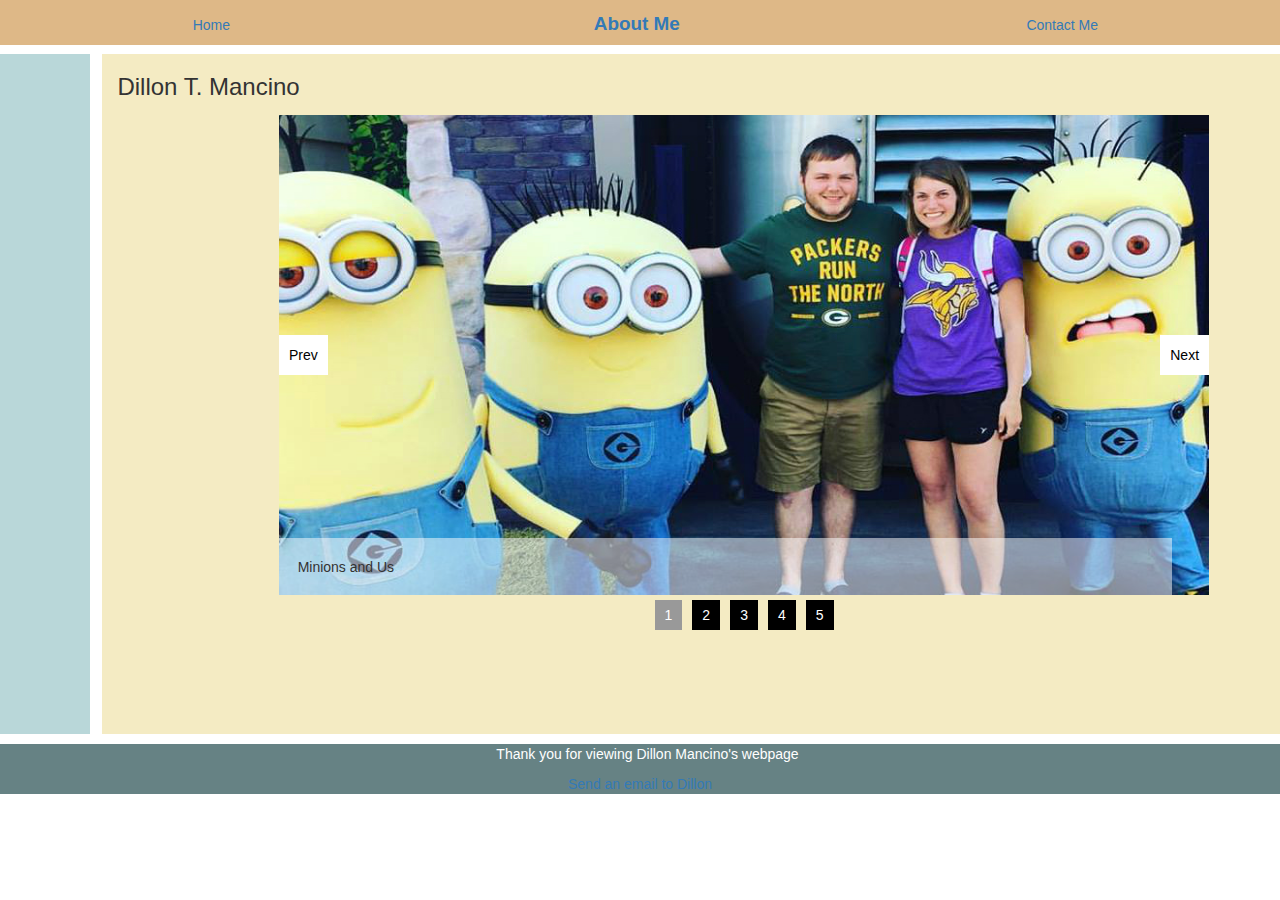
<file: pages/aboutme.html>
<!DOCTYPE html>
<html>
<head>
	<title>Dillons' Profile</title>
	<!-- bjqs.css contains the *essential* css needed for the slider to work -->
    <link rel="stylesheet" href="../css/bjqs.css">

    <!-- some pretty fonts for this demo page - not required for the slider -->
    <link href='http://fonts.googleapis.com/css?family=Source+Code+Pro|Open+Sans:300' rel='stylesheet' type='text/css'> 

    <!-- demo.css contains additional styles used to set up this demo page - not required for the slider --> 
    <link rel="stylesheet" href="../css/demo.css">

    <!-- load jQuery and the plugin -->
    
	
	<link href="../css/main.css" type="text/css" rel="stylesheet"/>
	<link rel="shortcut icon" href="../images/favicon.ico" type="image/x-icon"/ >
	<meta charset="utf-8">
    <meta name="viewport" content="width=device-width, initial-scale=1">
    <link rel="stylesheet" href="http://maxcdn.bootstrapcdn.com/bootstrap/3.3.4/css/bootstrap.min.css">
    <script src="https://ajax.googleapis.com/ajax/libs/jquery/1.11.3/jquery.min.js"></script>
    <script src="http://maxcdn.bootstrapcdn.com/bootstrap/3.3.4/js/bootstrap.min.js"></script>
	<script src="http://code.jquery.com/jquery-1.7.1.min.js"></script>
    <script src="../js/bjqs-1.3.min.js"></script>
</head>
<body>
	<div class="navigation">
		<div id="row">
			<a href="../index.html">Home</a>
		</div>
		<div id="row" class="currenttab">
			<a href="aboutme.html">About Me</a>
		</div>
		<div id="row">
			<a href="contactme.html">Contact Me</a>
	</div>
	<div class="left"></div>
	<div class="right">
		<h3>Dillon T. Mancino</h3>
	<!--  Outer wrapper for presentation only, this can be anything you like -->
      <div id="banner-fade">

        <!-- start Basic Jquery Slider -->
        <ul class="bjqs">
          <li><img src="../images/universalstudios.jpg" title="Minions and Us"></li>
          <li><img src="../images/weddingwithbro.jpg" title="Wedding with our dog Bro"></li>
          <li><img src="../images/grandcanyon.jpg" title="Vacation at Grand Canyon"></li>
		  <li><img src="../images/dillonandcourtney.jpg" title="Me and my Wife"></li>
		  <li><img src="../images/fishing.jpg" title="Biggest Northern Pike of my Life"></li>
        </ul>
        <!-- end Basic jQuery Slider -->

      </div>
      <!-- End outer wrapper -->

      <script class="secret-source">
        jQuery(document).ready(function($) {

          $('#banner-fade').bjqs({
            height      : 480,
            width       : 930,
            responsive  : true
          });

        });
      </script>
	</div>
	<div class="footer">
		<p>Thank you for viewing Dillon Mancino's webpage</p>
		<a href="mailto:mancinodillon20@gmail.com?subject=From your webpage!">
Send an email to Dillon</a> 
	</div>

</body>


</html>
</file>
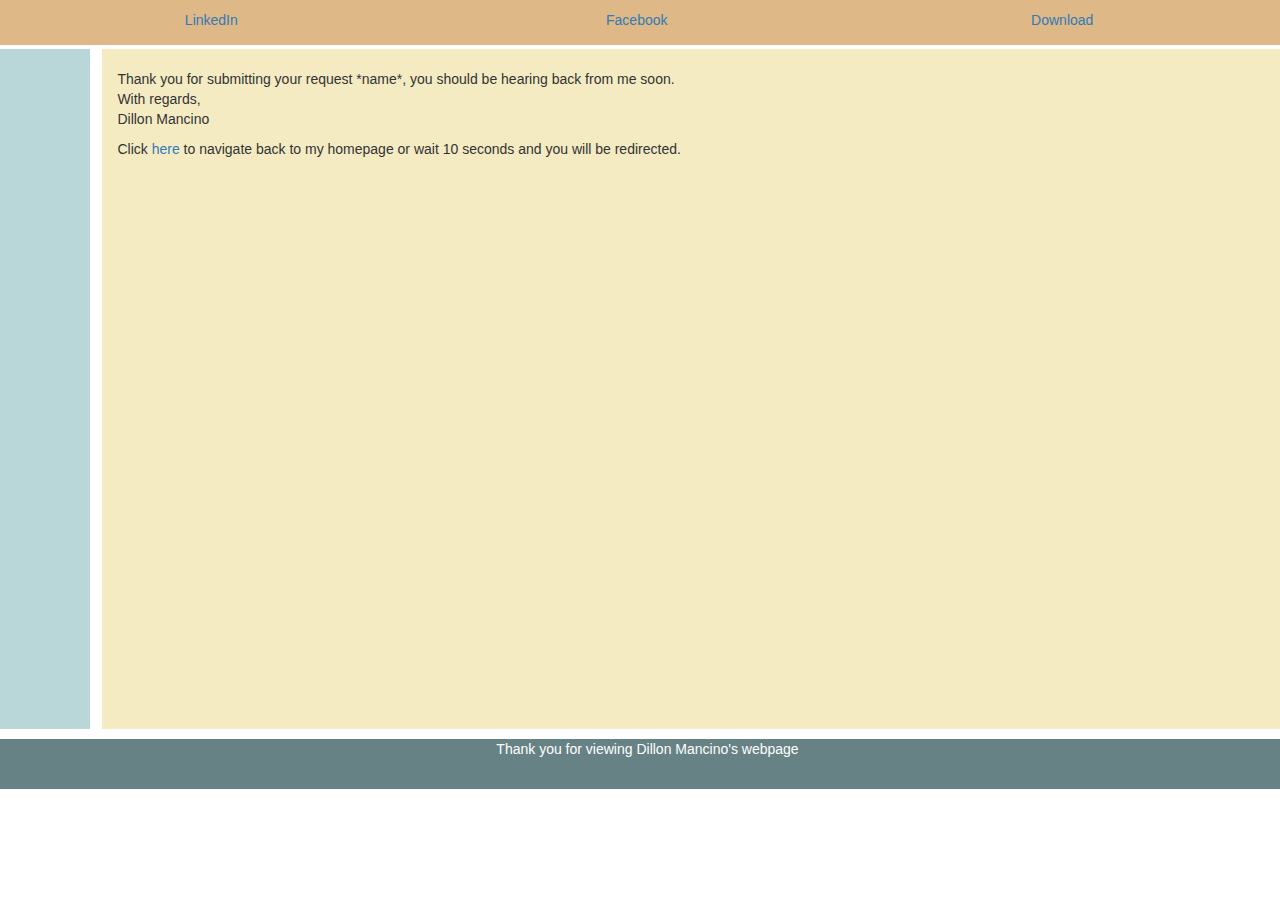
<file: pages/confirmation.html>
<!DOCTYPE html>
<html>
  <head>
    <title>Confirmation Page</title>
	<link href="../css/main.css" type="text/css" rel="stylesheet"/>
	<link rel="shortcut icon" href="../images/favicon.ico" type="image/x-icon"/ >
    <meta charset="UTF-8">
    <meta http-equiv="refresh" content="40; url=../index.html">
	<meta name="viewport" content="width=device-width, initial-scale=1">
    <link rel="stylesheet" href="http://maxcdn.bootstrapcdn.com/bootstrap/3.3.4/css/bootstrap.min.css">
    <script src="https://ajax.googleapis.com/ajax/libs/jquery/1.11.3/jquery.min.js"></script>
    <script src="http://maxcdn.bootstrapcdn.com/bootstrap/3.3.4/js/bootstrap.min.js"></script>
  </head>
  <body>
	<div class="navigation">
		<div id="row">
			<a href="https://www.linkedin.com/in/dillon-mancino-6707404a">LinkedIn</a>
		</div>
		<div id="row">
			<a href="https://www.facebook.com/dillon.mancino">Facebook</a>
		</div>
		<div id="row">
			<a href="http://example.com/files/myfile.pdf" download >Download</a>
	</div>
  	<div class="left"></div>
	<div class="right">
	<br>
    <p>Thank you for submitting your request *name*, you should be hearing back from me soon. 
	<br>With regards,
	<br>Dillon Mancino
    </p>
    <p>Click <a href="../index.html">here</a> to navigate back to my homepage or wait 10 seconds and you will be redirected.</p>
	</div>
	<div class="footer">
		<p>Thank you for viewing Dillon Mancino's webpage</p>
	</div>
  </body>
</html>
</file>
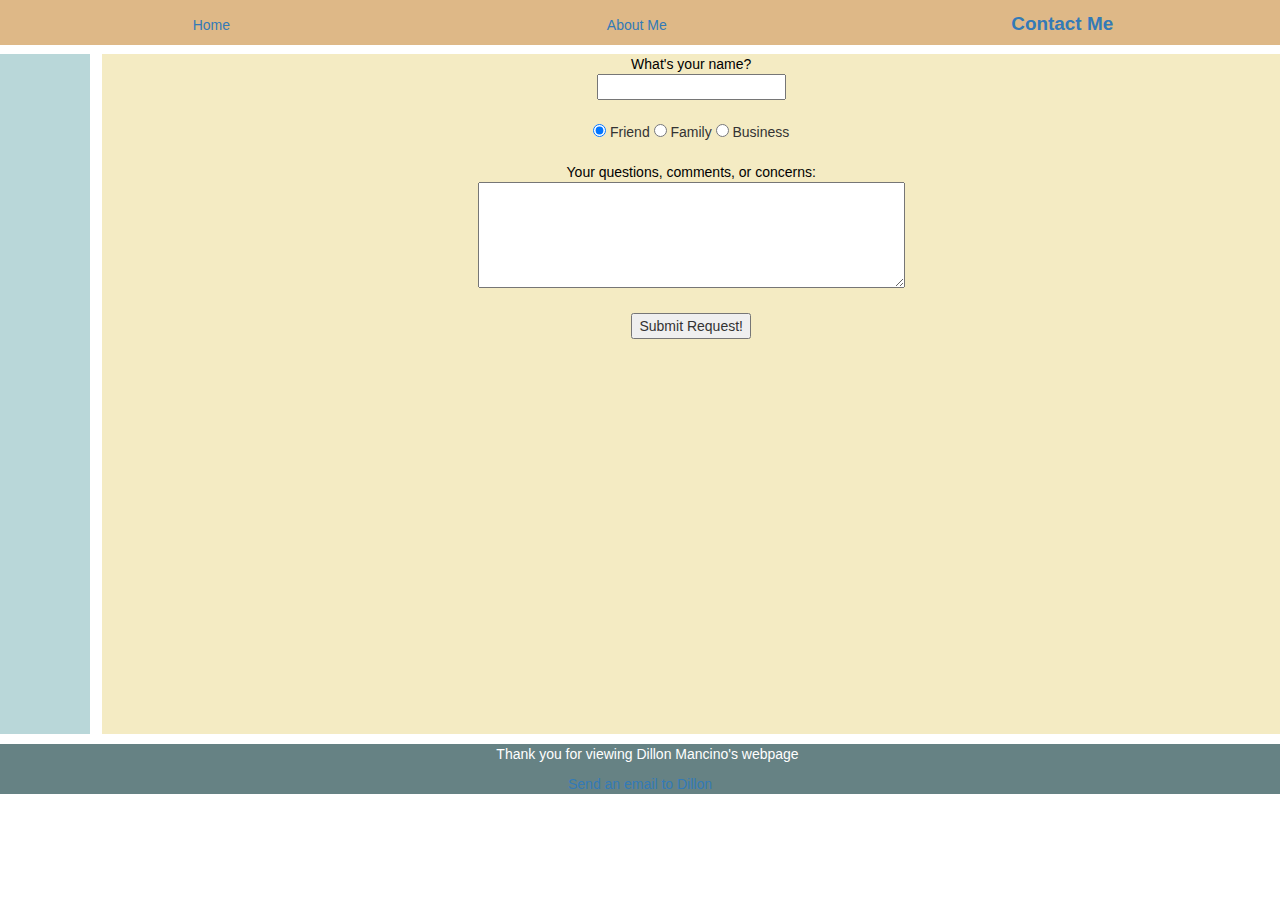
<file: pages/contactme.html>
<!DOCTYPE html>
<html>
<head>
	<title>Dillons' Profile</title>
	<link href="../css/main.css" type="text/css" rel="stylesheet"/>
	<link rel="shortcut icon" href="../images/favicon.ico" type="image/x-icon"/ >
	<meta charset="utf-8">
    <meta name="viewport" content="width=device-width, initial-scale=1">
    <link rel="stylesheet" href="http://maxcdn.bootstrapcdn.com/bootstrap/3.3.4/css/bootstrap.min.css">
    <script src="https://ajax.googleapis.com/ajax/libs/jquery/1.11.3/jquery.min.js"></script>
    <script src="http://maxcdn.bootstrapcdn.com/bootstrap/3.3.4/js/bootstrap.min.js"></script>
</head>
<body>
	<div class="navigation">
		<div id="row">
			<a href="../index.html">Home</a>
		</div>
		<div id="row">
			<a href="aboutme.html">About Me</a>
		</div>
		<div id="row" class="currenttab">
			<a href="contactme.html">Contact Me</a>
	</div>
	<div class="left"></div>
	<div class="right">
	<tr>
		<form method="post" action="../php/submitform.php">
		<center>
		<font color="black">What's your name?<br><input name="email" type="text"></font>
		</center>
		<br>
		<center>
		<input type="radio" name="visitor" value="Friend" checked> Friend
		<input type="radio" name="visitor" value="Family"> Family
		<input type="radio" name="visitor" value="Business"> Business
		</center>
		<br>
		<center>
		<font color="black">Your questions, comments, or concerns:<br><textarea name="message" rows="5" cols="50"></textarea></font>
		</center>
		<br>
		<center>
		<input type="submit" value="Submit Request!">
		</center>
		</form>
	</tr>
				
	</div>
	<div class="footer">
		<p>Thank you for viewing Dillon Mancino's webpage</p>
		<a href="mailto:mancinodillon20@gmail.com?subject=From your webpage!">
Send an email to Dillon</a> 
	</div>

</body>


</html>
</file>
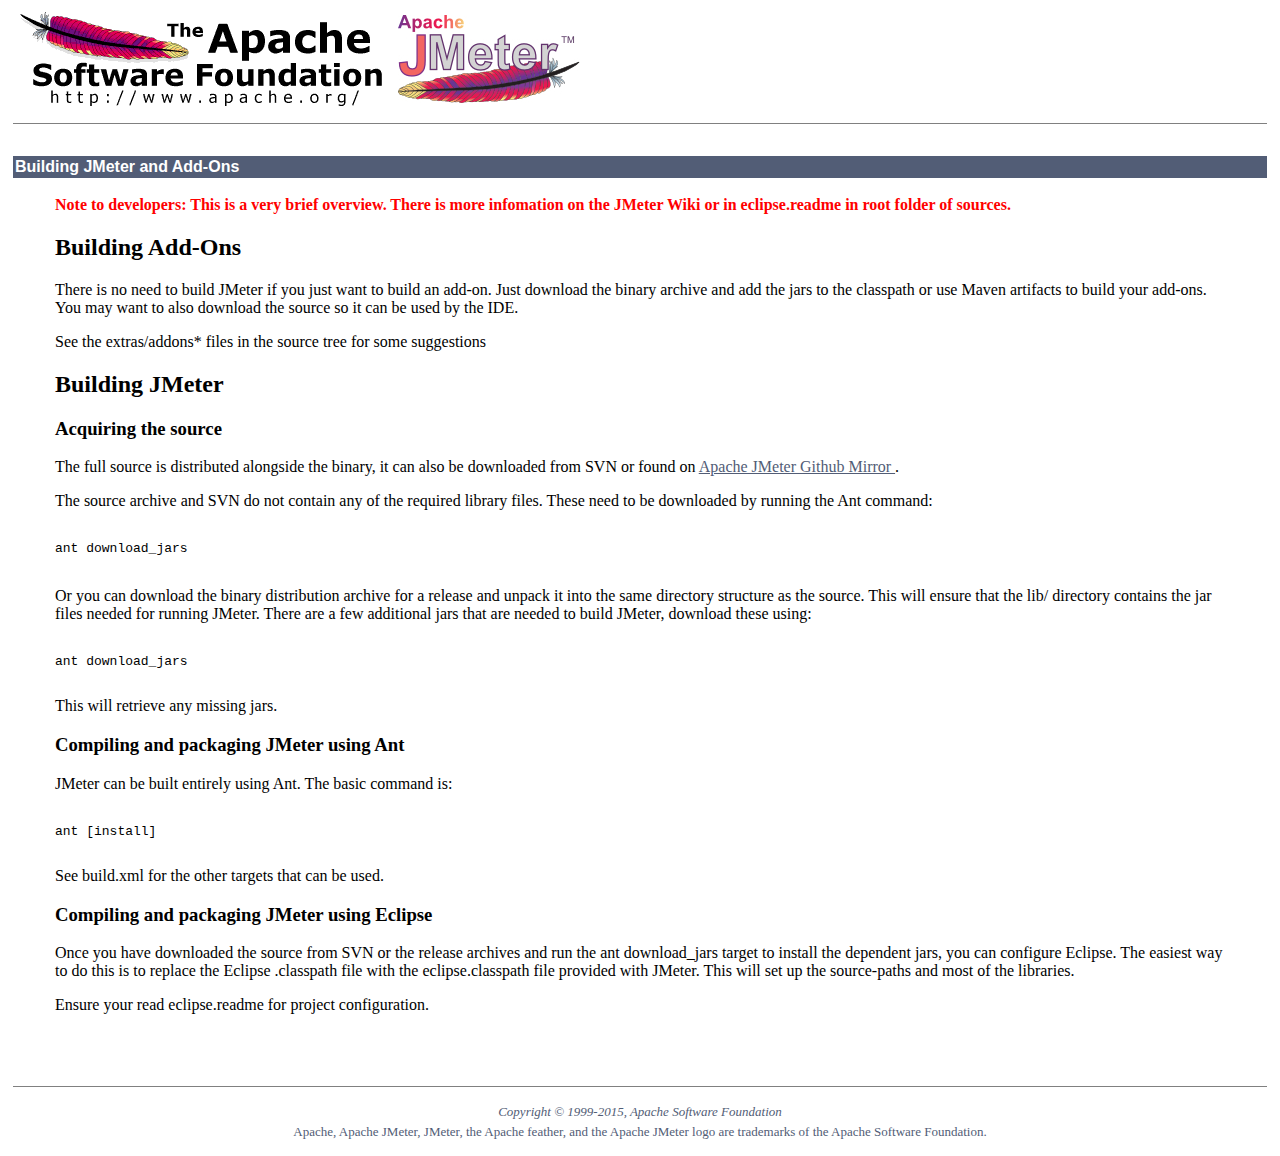
<file: apache-jmeter-2.13/printable_docs/building.html>
<!DOCTYPE HTML PUBLIC "-//W3C//DTD HTML 4.01 Transitional//EN" "http://www.w3.org/TR/html4/loose.dtd">
<!--
   Licensed to the Apache Software Foundation (ASF) under one or more
   contributor license agreements.  See the NOTICE file distributed with
   this work for additional information regarding copyright ownership.
   The ASF licenses this file to You under the Apache License, Version 2.0
   (the "License"); you may not use this file except in compliance with
   the License.  You may obtain a copy of the License at

       http://www.apache.org/licenses/LICENSE-2.0

   Unless required by applicable law or agreed to in writing, software
   distributed under the License is distributed on an "AS IS" BASIS,
   WITHOUT WARRANTIES OR CONDITIONS OF ANY KIND, either express or implied.
   See the License for the specific language governing permissions and
   limitations under the License.
-->

<!-- start the processing -->
<html>
<head>
<link rel="stylesheet" type="text/css" href="./../docs/css/style.css"/>
<meta http-equiv="Content-Type" content="text/html; charset=iso-8859-1"/>

<title>Apache JMeter - Building JMeter and Add-Ons</title>
</head>

<body bgcolor="#ffffff" text="#000000" link="#525D76">
<table border="0" cellspacing="0">
<tr>
<td align="left">
<a href="http://www.apache.org"><img title="Apache Software Foundation" width="387" height="100" src="./../docs/images/asf-logo.gif" border="0"/></a>
</td>
<td align="right">
<a href="http://jmeter.apache.org/"><img width="182" height="88" src="./../docs/images/logo.jpg" alt="Apache JMeter" title="Apache JMeter" border="0"/></a>
</td>
</tr>
</table>
<table border="0" cellspacing="4">
<tr><td>
<hr noshade size="1"/>
</td></tr>
<tr>
<td align="left" valign="top">
<br>
<table border="0" cellspacing="0" cellpadding="2" width="100%">
<tr><td bgcolor="#525D76">
<font color="#ffffff" face="arial,helvetica,sanserif">
<strong>Building JMeter and Add-Ons</strong></font>
</td></tr>
<tr><td>
<blockquote>
<font color="red">
<strong>

Note to developers:
This is a very brief overview. 
There is more infomation on the JMeter Wiki or in eclipse.readme in root folder of sources.

</strong>
</font>
<h2>
Building Add-Ons
</h2>
<p>

There is no need to build JMeter if you just want to build an add-on.
Just download the binary archive and add the jars to the classpath or use Maven artifacts to build your add-ons.
You may want to also download the source so it can be used by the IDE.


</p>
<p>
See the extras/addons* files in the source tree for some suggestions
</p>
<h2>
Building JMeter
</h2>
<h3>
Acquiring the source
</h3>
<p>
The full source is distributed alongside the binary, it can also be downloaded from SVN or found on 
<a target="_blank" href="https://github.com/apache/jmeter">
Apache JMeter Github Mirror
</a>
 .
</p>
<p>

The source archive and SVN do not contain any of the required library files. 
These need to be downloaded by running the Ant command:

<pre>

ant download_jars

</pre>


</p>
<p>
Or you can download the binary distribution archive for a release and unpack it into the same directory structure as the source.
This will ensure that the lib/ directory contains the jar files needed for running JMeter.
There are a few additional jars that are needed to build JMeter, download these using:

<pre>

ant download_jars

</pre>

This will retrieve any missing jars.

</p>
<h3>
Compiling and packaging JMeter using Ant
</h3>
<p>

JMeter can be built entirely using Ant.
The basic command is:

<pre>

ant [install]

</pre>

See build.xml for the other targets that can be used.

</p>
<h3>
Compiling and packaging JMeter using Eclipse
</h3>
<p>

Once you have downloaded the source from SVN or the release archives and run the ant download_jars target to
install the dependent jars, you can configure Eclipse. The easiest way to do this is to replace the Eclipse .classpath
file with the eclipse.classpath file provided with JMeter. This will set up the source-paths and most of the libraries.

<p>

Ensure your read eclipse.readme for project configuration.

</p>


</p>
</blockquote>
</p>
</td></tr>
<tr><td><br></td></tr>
</table>
<br>
</td>
</tr>
<tr><td>
<hr noshade size="1"/>
</td></tr>
<tr>
<td>
<table width=100%>
<tr>
<td align="center">
<font color="#525D76" size="-1"><em>
Copyright &copy; 1999-2015, Apache Software Foundation
</em></font>
</td>
</tr>
<tr><td colspan="2">
<div align="center"><font color="#525D76" size="-1">
Apache, Apache JMeter, JMeter, the Apache feather, and the Apache JMeter logo are
trademarks of the Apache Software Foundation.
</font>
</div>
</td></tr>
</table>
</td>
</tr>
</table>
</body>
</html>
<!-- end the processing -->
</file>
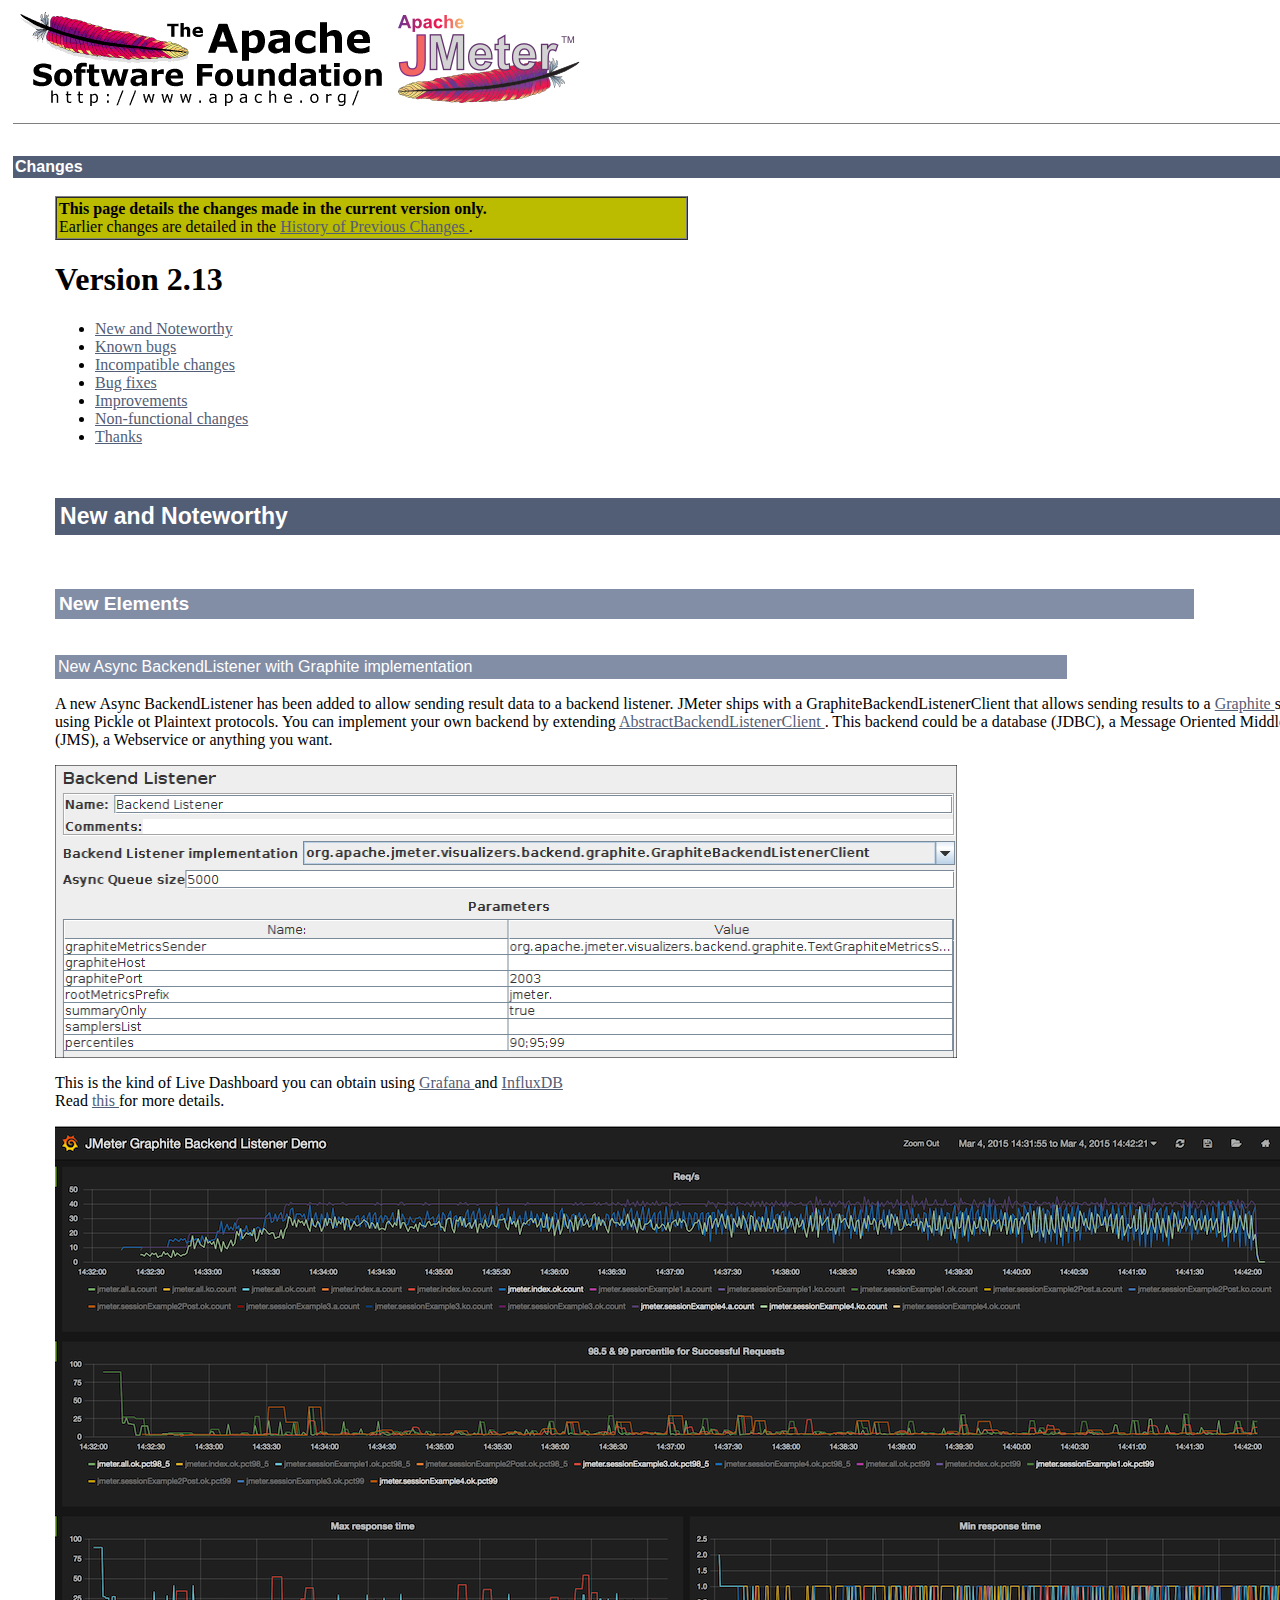
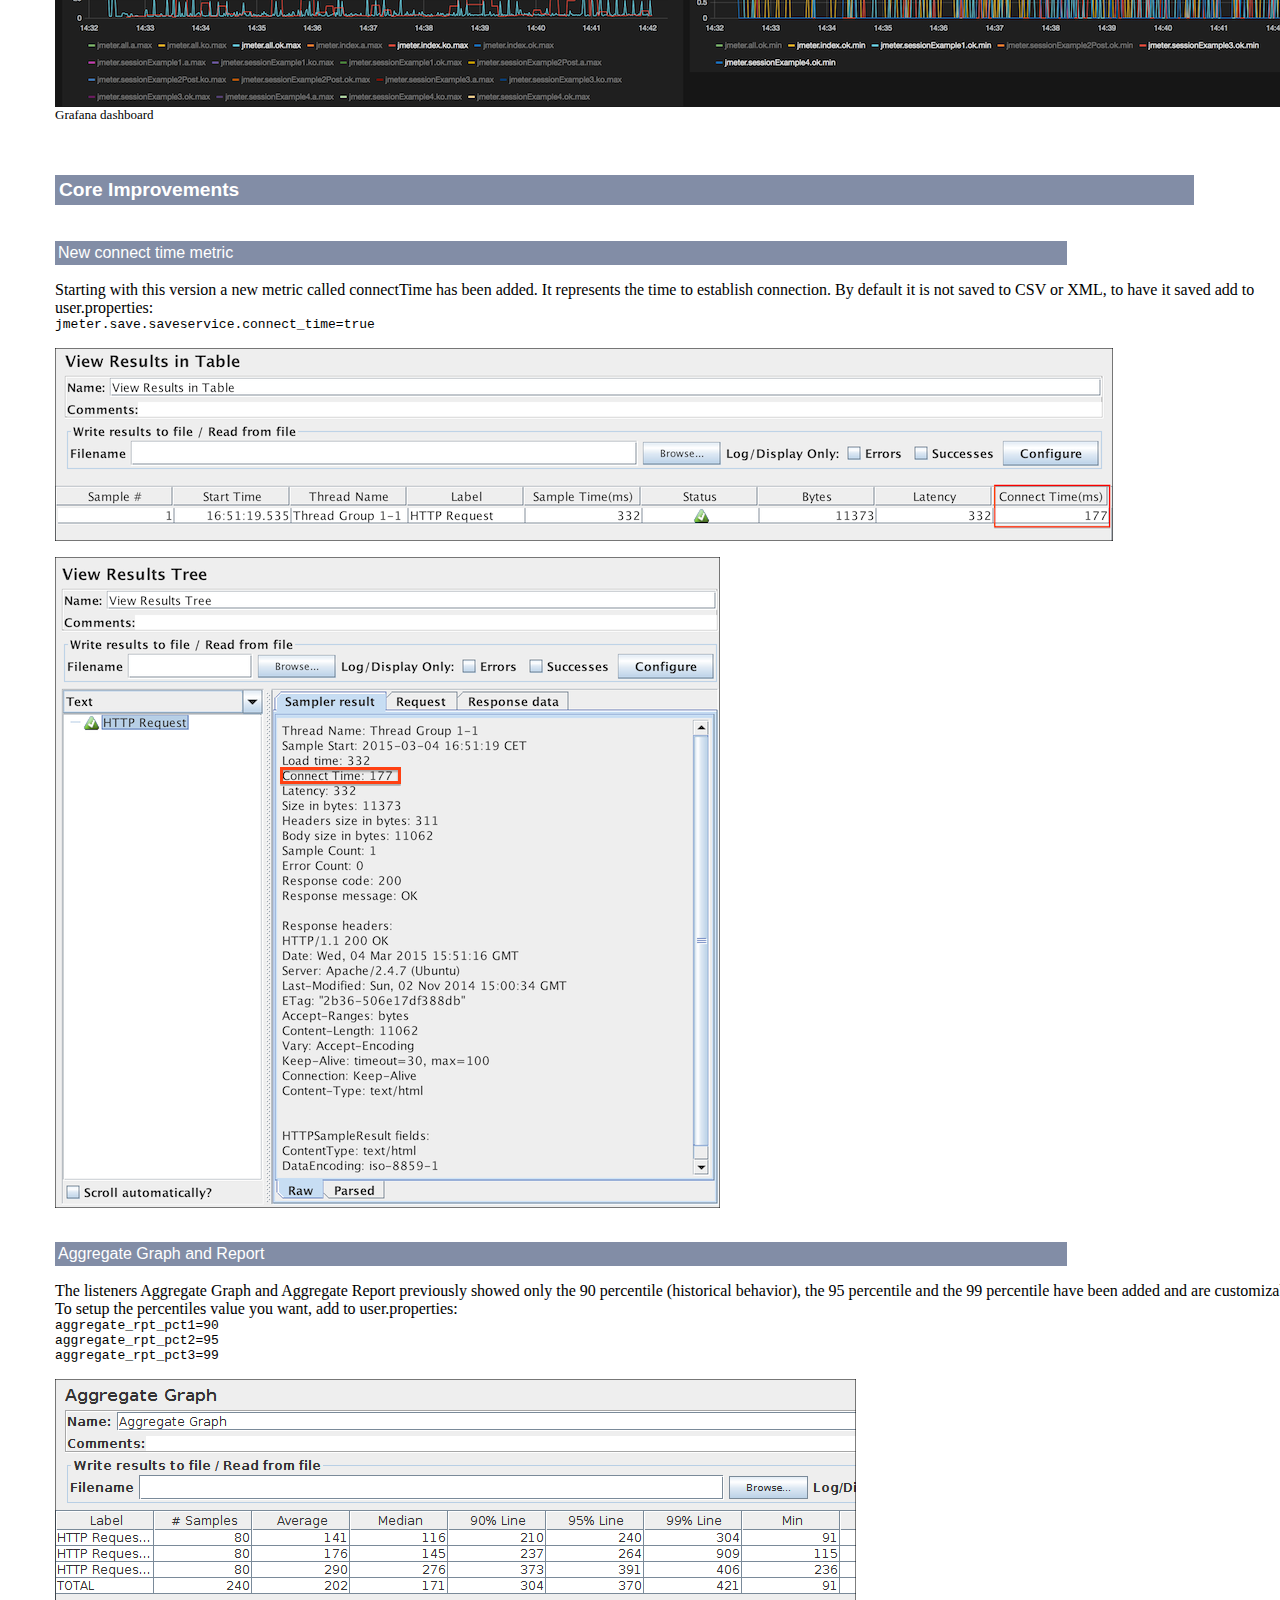
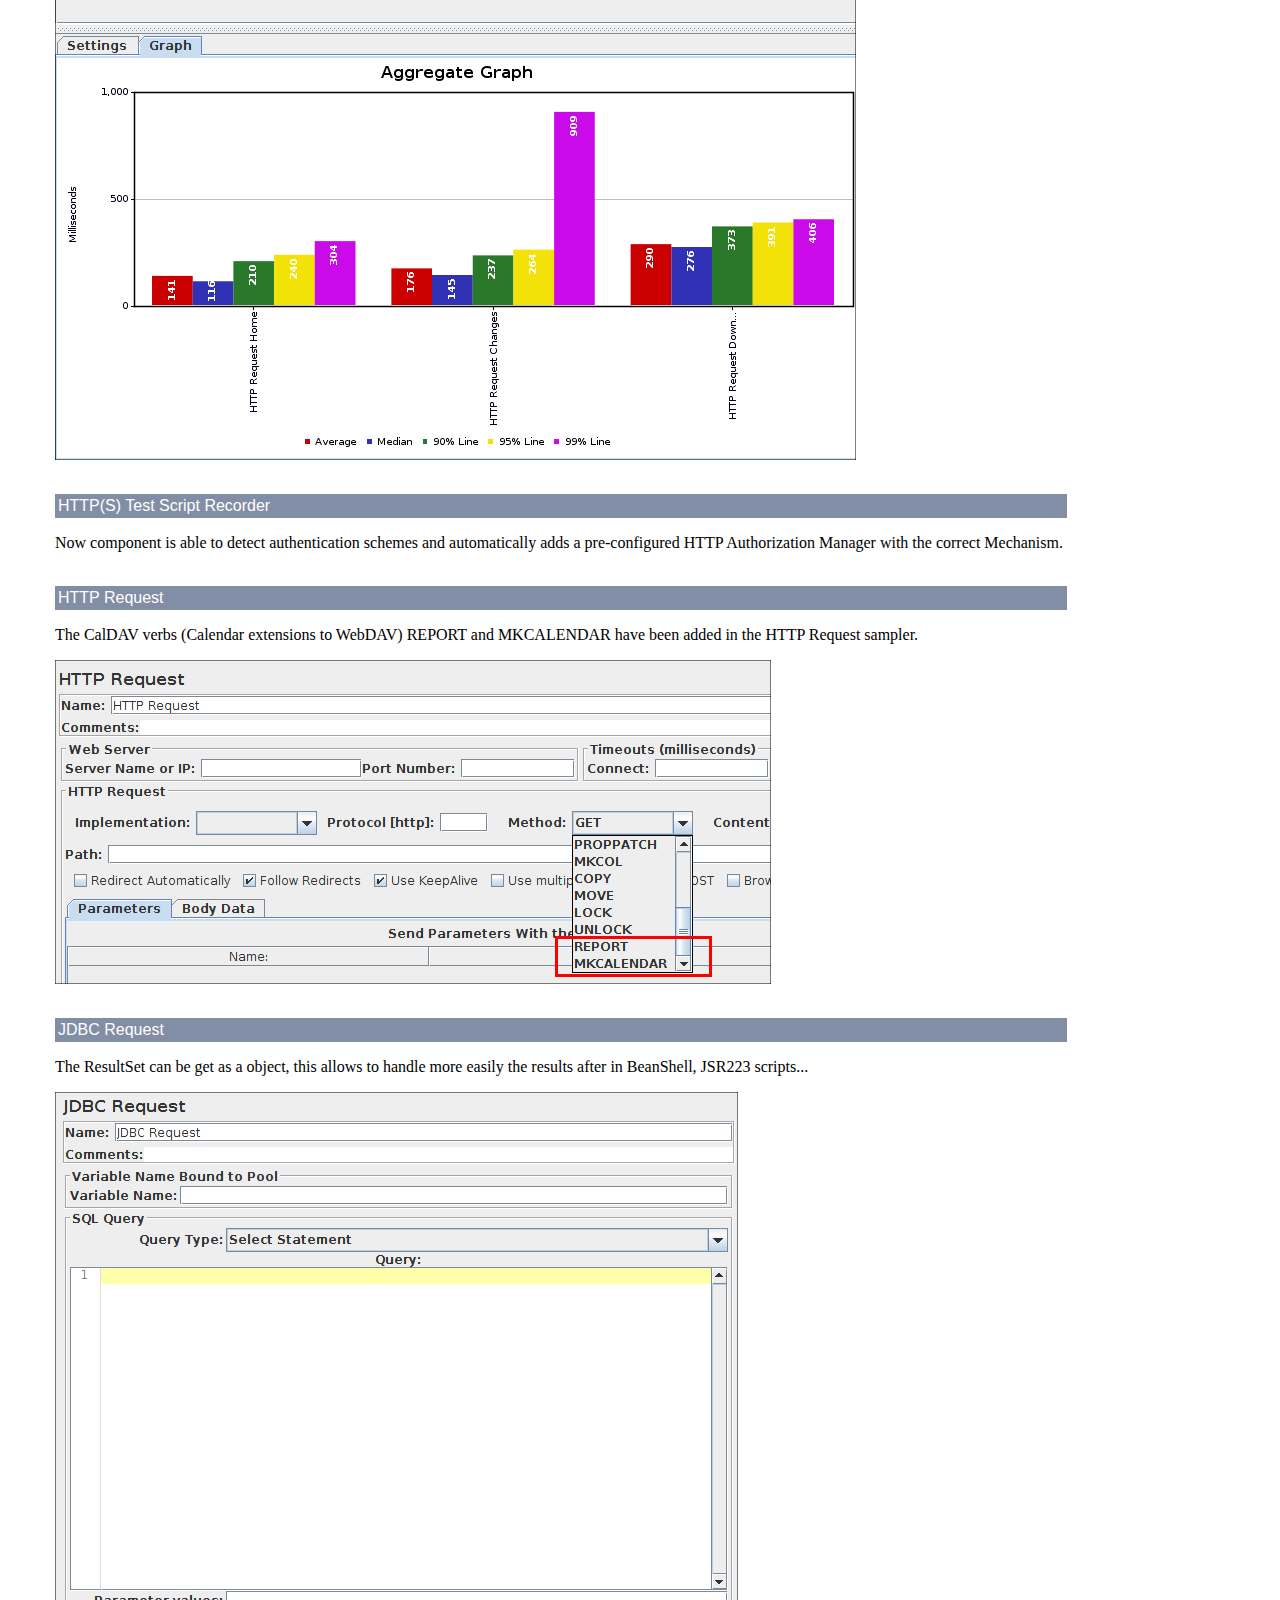
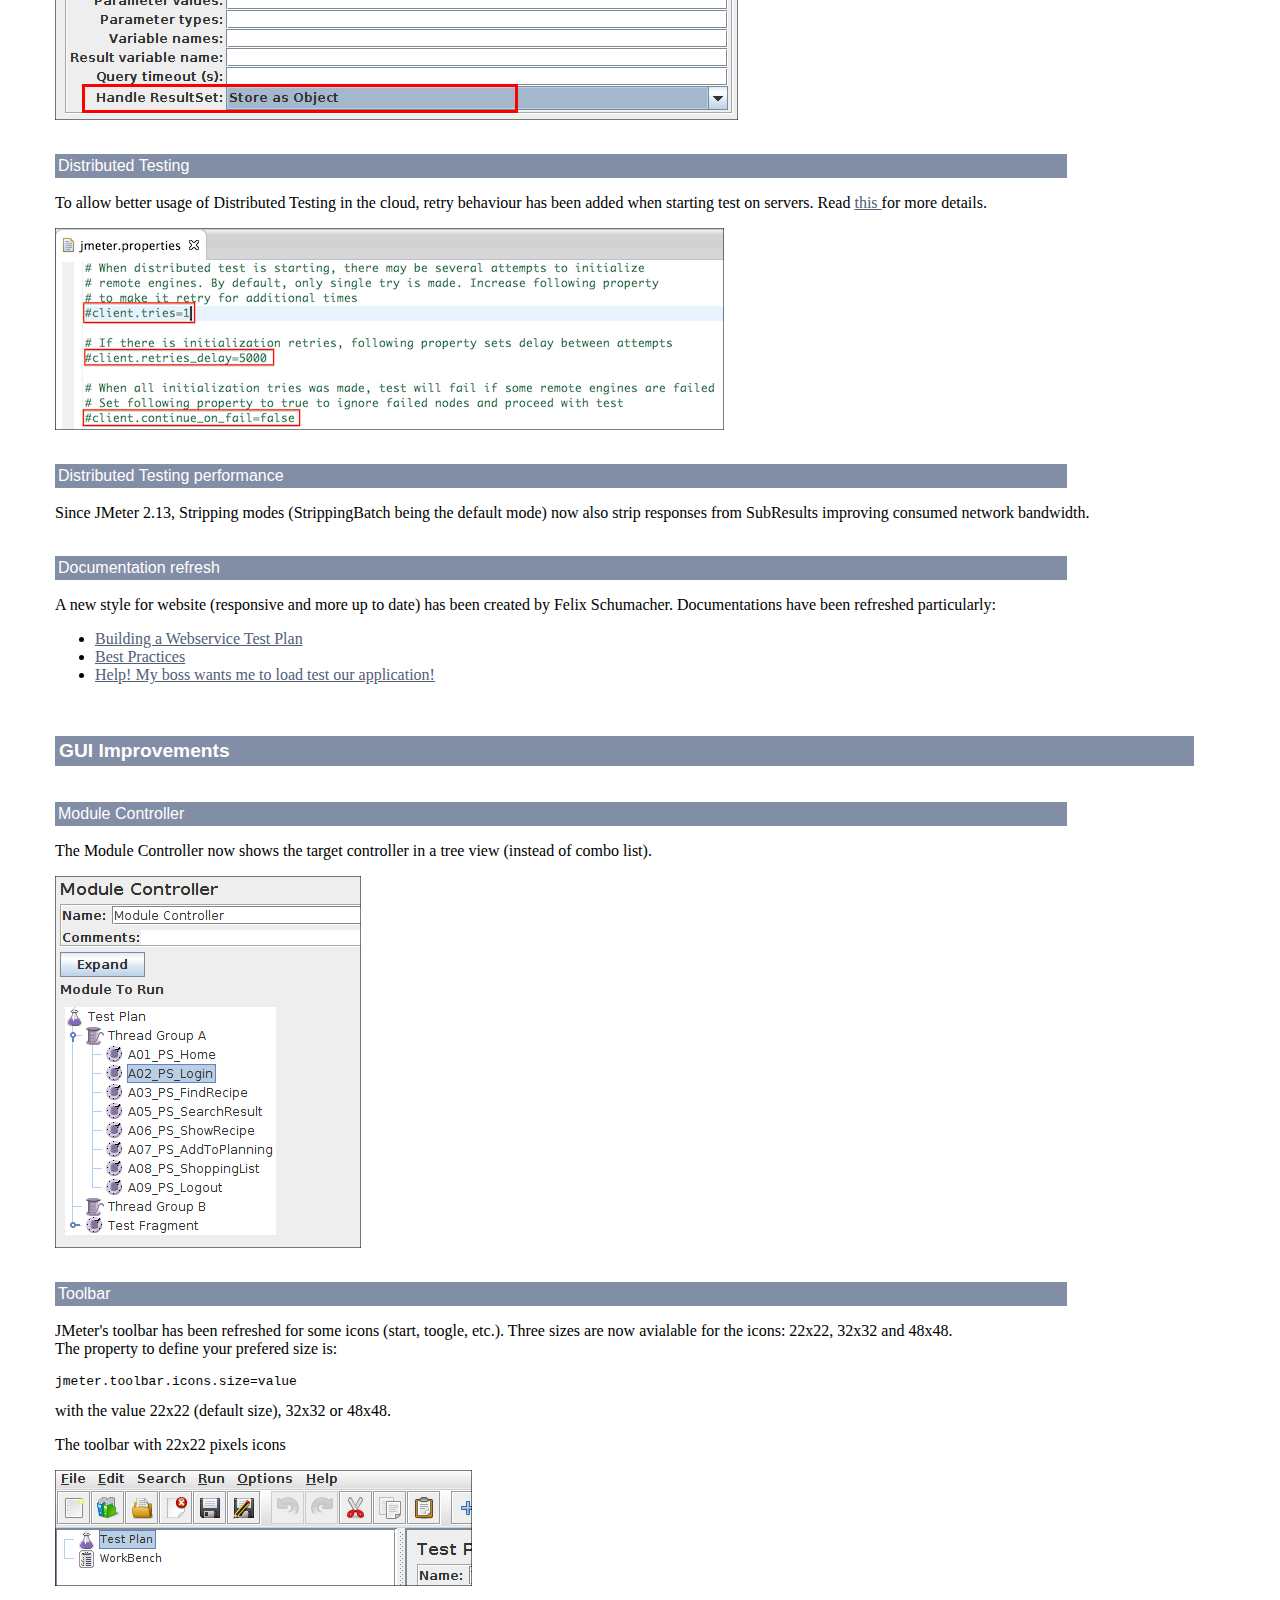
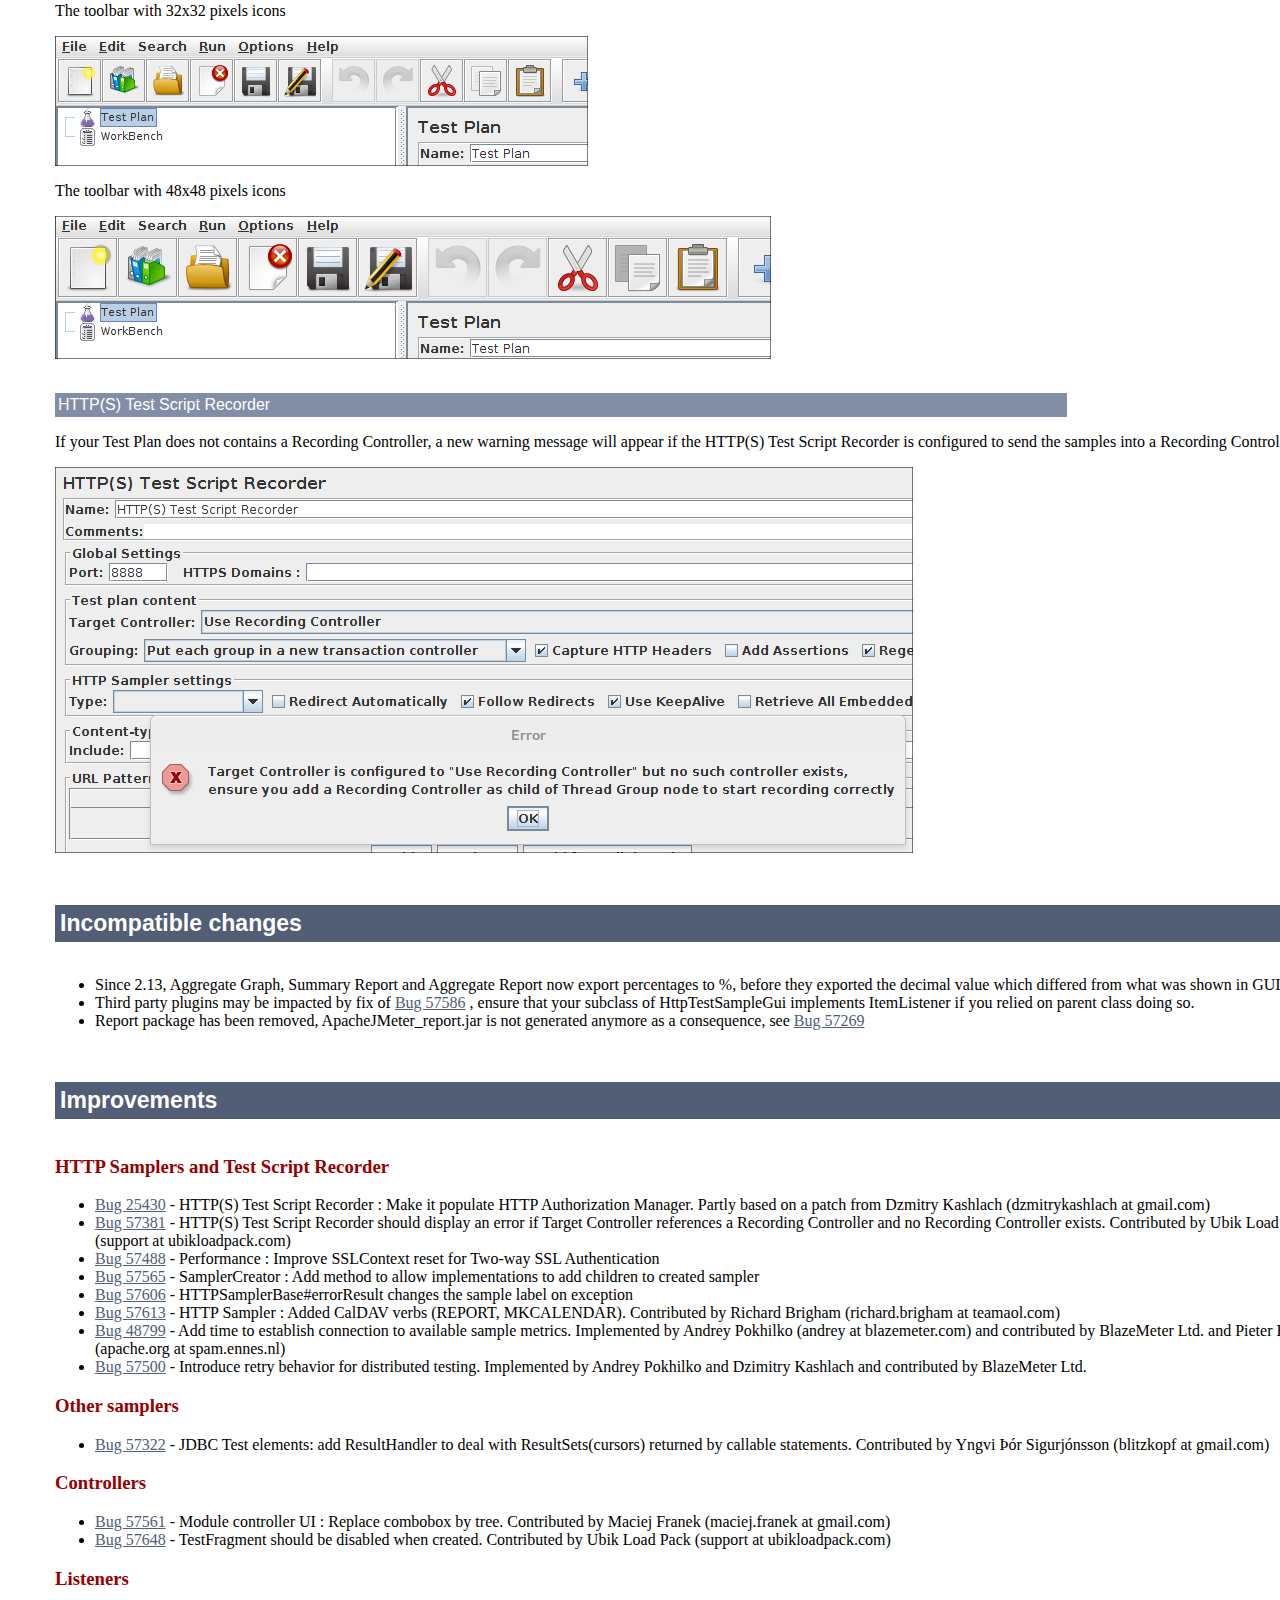
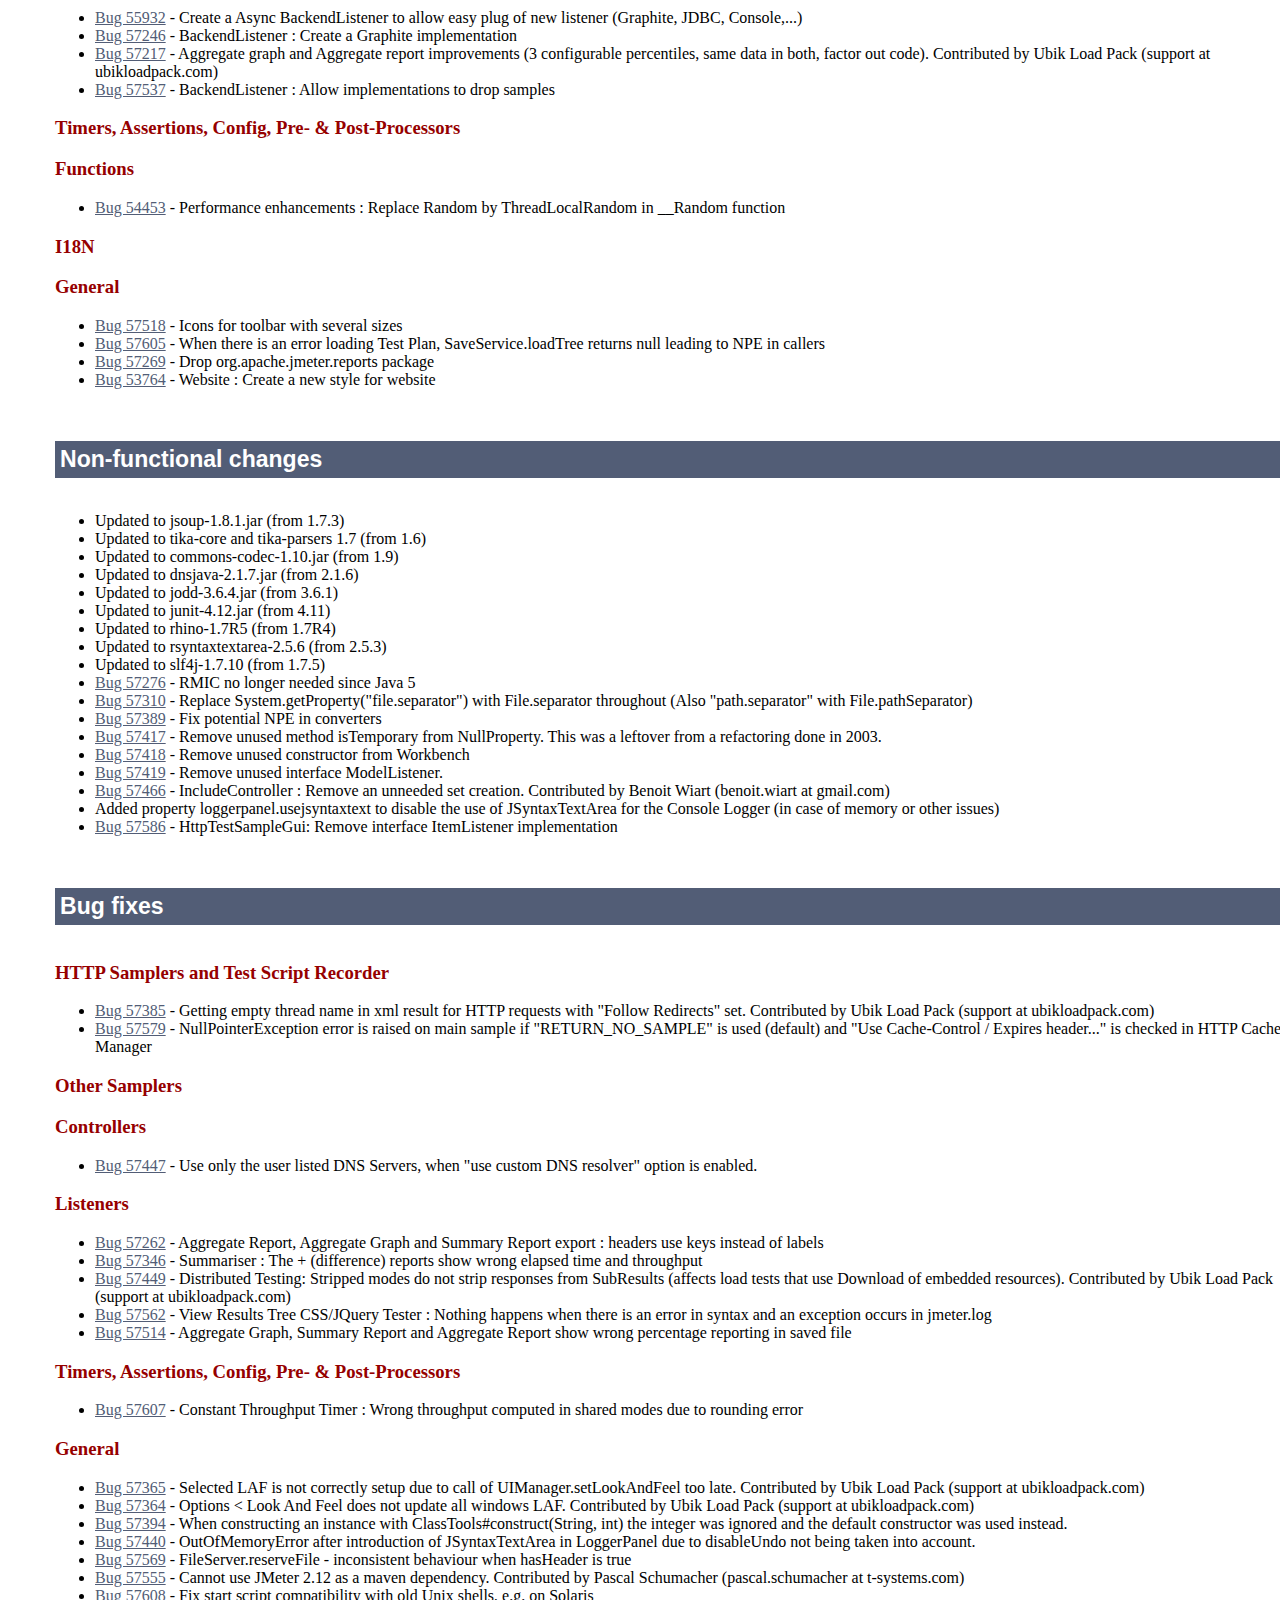
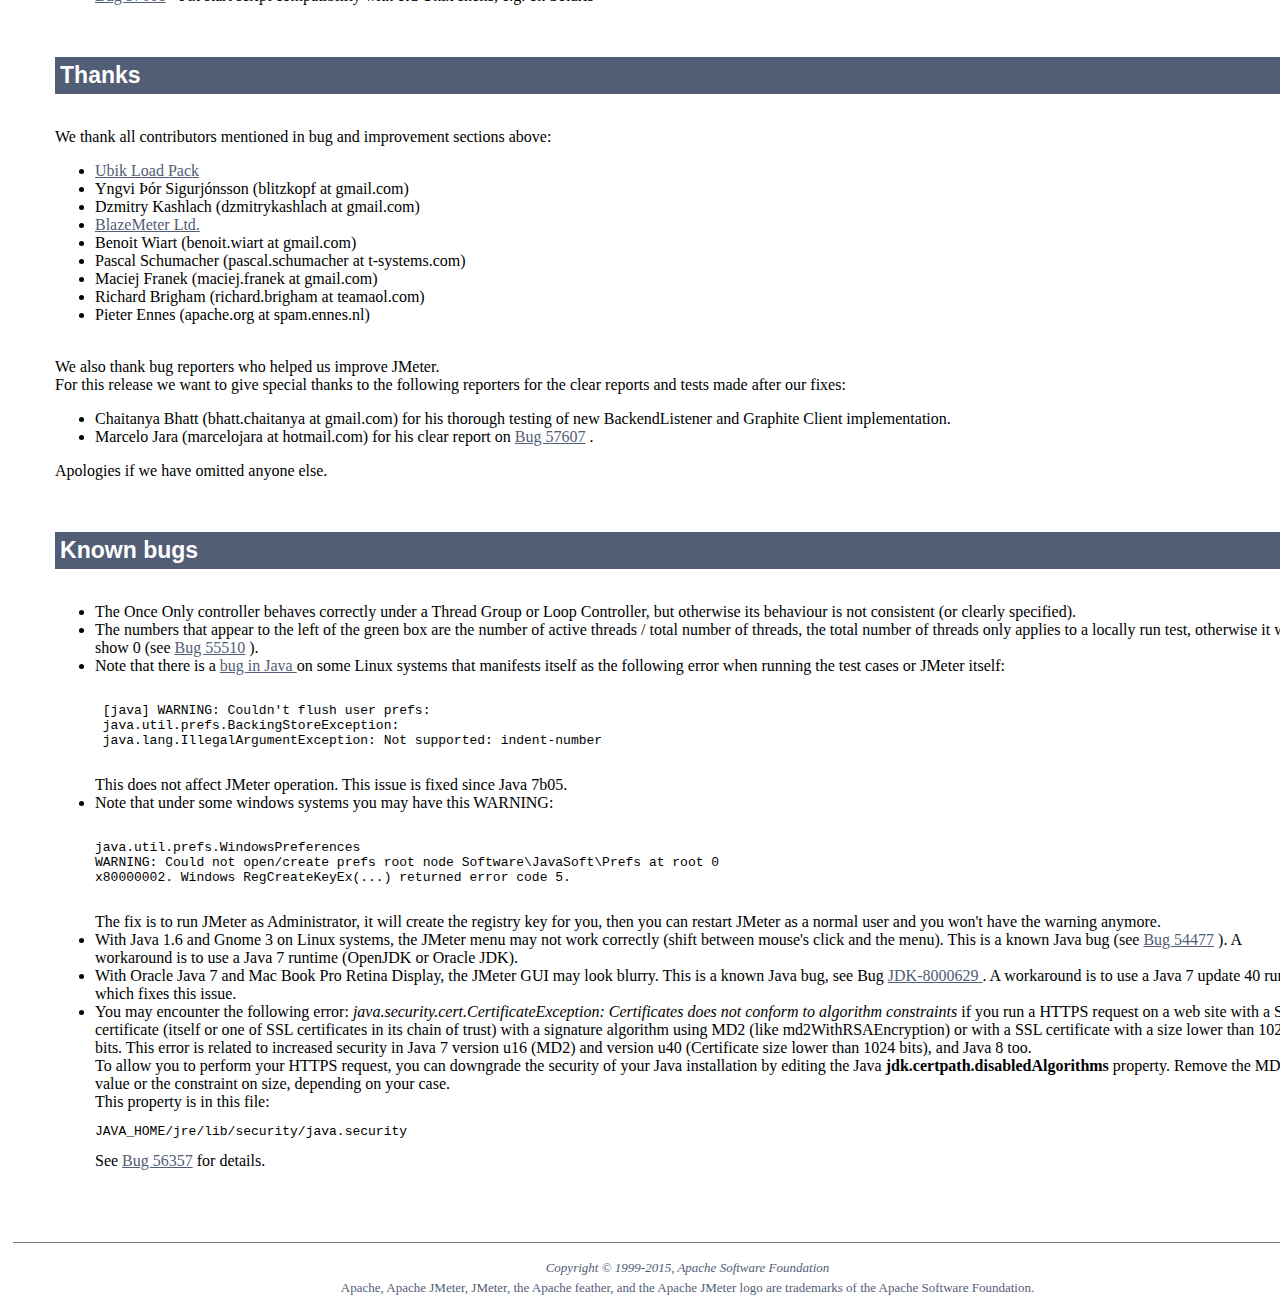
<file: apache-jmeter-2.13/printable_docs/changes.html>
<!DOCTYPE HTML PUBLIC "-//W3C//DTD HTML 4.01 Transitional//EN" "http://www.w3.org/TR/html4/loose.dtd">
<!--
   Licensed to the Apache Software Foundation (ASF) under one or more
   contributor license agreements.  See the NOTICE file distributed with
   this work for additional information regarding copyright ownership.
   The ASF licenses this file to You under the Apache License, Version 2.0
   (the "License"); you may not use this file except in compliance with
   the License.  You may obtain a copy of the License at

       http://www.apache.org/licenses/LICENSE-2.0

   Unless required by applicable law or agreed to in writing, software
   distributed under the License is distributed on an "AS IS" BASIS,
   WITHOUT WARRANTIES OR CONDITIONS OF ANY KIND, either express or implied.
   See the License for the specific language governing permissions and
   limitations under the License.
-->

<!-- start the processing -->
<html>
<head>
<link rel="stylesheet" type="text/css" href="./../docs/css/style.css"/>
<meta http-equiv="Content-Type" content="text/html; charset=iso-8859-1"/>
<meta name="author" value="JMeter developers">
<meta name="email" value="dev AT jmeter.apache.org">

<title>Apache JMeter - Changes</title>
</head>

<body bgcolor="#ffffff" text="#000000" link="#525D76">
<table border="0" cellspacing="0">
<tr>
<td align="left">
<a href="http://www.apache.org"><img title="Apache Software Foundation" width="387" height="100" src="./../docs/images/asf-logo.gif" border="0"/></a>
</td>
<td align="right">
<a href="http://jmeter.apache.org/"><img width="182" height="88" src="./../docs/images/logo.jpg" alt="Apache JMeter" title="Apache JMeter" border="0"/></a>
</td>
</tr>
</table>
<table border="0" cellspacing="4">
<tr><td>
<hr noshade size="1"/>
</td></tr>
<tr>
<td align="left" valign="top">
<br>
<table border="0" cellspacing="0" cellpadding="2" width="100%">
<tr><td bgcolor="#525D76">
<font color="#ffffff" face="arial,helvetica,sanserif">
<strong>Changes</strong></font>
</td></tr>
<tr><td>
<blockquote>
<style type="text/css">

h2 { color: #960000; }
h3 { color: #960000; }

</style>
<p>
<table border="1" bgcolor="#bbbb00" width="50%" cellspacing="0" cellpadding="2">
<tr><td>

<b>
This page details the changes made in the current version only.
</b>


<br>


Earlier changes are detailed in the 
<a href="changes_history.html">
History of Previous Changes
</a>
.

</td></tr>
</table>
</p>
<h1>
Version 2.13
</h1>
<ul>


<li>
<a href="#New and Noteworthy">
New and Noteworthy
</a>
</li>


<li>
<a href="#Known bugs">
Known bugs
</a>
</li>


<li>
<a href="#Incompatible changes">
Incompatible changes
</a>
</li>


<li>
<a href="#Bug fixes">
Bug fixes
</a>
</li>


<li>
<a href="#Improvements">
Improvements
</a>
</li>


<li>
<a href="#Non-functional changes">
Non-functional changes
</a>
</li>


<li>
<a href="#Thanks">
Thanks
</a>
</li>



</ul>
<br/><br/><table width="100%" cellpadding="3" cellspacing="2" bgcolor="#525D76" border="0">
<tr><td><font color="white" face="Helvetica, Arial, sans-serif"><b><big><big><a name="New and Noteworthy">New and Noteworthy</a></big></big></b></font></td></tr></table><br/>
<br/><br/><table width="90%" cellpadding="2" cellspacing="2" bgcolor="#828DA6" border="0">
<tr><td><font color="white" face="Helvetica, Arial, sans-serif"><b><big>New Elements</big></b></font></td></tr></table><br/>
<br/><table width="80%" cellpadding="1" cellspacing="2" bgcolor="#828DA6" border="0">
<tr><td><font color="white" face="Helvetica, Arial, sans-serif">New Async BackendListener with Graphite implementation</font></td></tr></table>
<p>
A new Async BackendListener has been added to allow sending result data to a backend listener. 
JMeter ships with a GraphiteBackendListenerClient that allows sending results to a 
<a href="http://graphite.wikidot.com/" target="_blank">
Graphite
</a>
 server using Pickle ot Plaintext protocols.
You can implement your own backend by extending 
<a href="./api/org/apache/jmeter/visualizers/backend/AbstractBackendListenerClient.html">
AbstractBackendListenerClient
</a>
. This backend could be 
a database (JDBC), a Message Oriented Middleware (JMS), a Webservice or anything you want.
 
</p>
<p><table border="0" cellspacing="0" cellpadding="0"><tr><td><img width='902' height='293' src="./../docs/images/screenshots/changes/2.13/backend_listener_graphite.png"/><br>
<font size="-1"></font></td></tr></table></p>
<p>
This is the kind of Live Dashboard you can obtain using 
<a href="http://grafana.org/" target="_blank">
Grafana
</a>
 and 
<a href="http://influxdb.com/" target="_blank">
InfluxDB
</a>
<br>


Read 
<a href="./usermanual/realtime-results.html">
this
</a>
 for more details.
</p>
<p><table border="0" cellspacing="0" cellpadding="0"><tr><td><img width='1265' height='581' src="./../docs/images/screenshots/grafana_dashboard.png"/><br>
<font size="-1">Grafana dashboard
</font></td></tr></table></p>
<br/><br/><table width="90%" cellpadding="2" cellspacing="2" bgcolor="#828DA6" border="0">
<tr><td><font color="white" face="Helvetica, Arial, sans-serif"><b><big>Core Improvements</big></b></font></td></tr></table><br/>
<br/><table width="80%" cellpadding="1" cellspacing="2" bgcolor="#828DA6" border="0">
<tr><td><font color="white" face="Helvetica, Arial, sans-serif">New connect time metric</font></td></tr></table>
<p>
Starting with this version a new metric called connectTime has been added. It represents the time to establish connection.
By default it is not saved to CSV or XML, to have it saved add to user.properties:
<br>



<code>

jmeter.save.saveservice.connect_time=true

</code>


</p>
<p><table border="0" cellspacing="0" cellpadding="0"><tr><td><img width='1058' height='193' src="./../docs/images/screenshots/changes/2.13/connect_time_table.png"/><br>
<font size="-1"></font></td></tr></table></p>
<p><table border="0" cellspacing="0" cellpadding="0"><tr><td><img width='665' height='651' src="./../docs/images/screenshots/changes/2.13/connect_time_tree.png"/><br>
<font size="-1"></font></td></tr></table></p>
<br/><table width="80%" cellpadding="1" cellspacing="2" bgcolor="#828DA6" border="0">
<tr><td><font color="white" face="Helvetica, Arial, sans-serif">Aggregate Graph and Report</font></td></tr></table>
<p>
The listeners Aggregate Graph and Aggregate Report previously showed only the 90 percentile (historical behavior), the 95 percentile and the 99 percentile have been added and are customizable.
To setup the percentiles value you want, add to user.properties:
<br>



<code>

aggregate_rpt_pct1=90
<br>


aggregate_rpt_pct2=95
<br>


aggregate_rpt_pct3=99

</code>


<p><table border="0" cellspacing="0" cellpadding="0"><tr><td><img width='801' height='681' src="./../docs/images/screenshots/changes/2.13/aggregate_graph_new_percentile.png"/><br>
<font size="-1"></font></td></tr></table></p>


</p>
<br/><table width="80%" cellpadding="1" cellspacing="2" bgcolor="#828DA6" border="0">
<tr><td><font color="white" face="Helvetica, Arial, sans-serif">HTTP(S) Test Script Recorder</font></td></tr></table>
<p>
Now component is able to detect authentication schemes and automatically adds a pre-configured HTTP Authorization Manager with the correct Mechanism.

</p>
<br/><table width="80%" cellpadding="1" cellspacing="2" bgcolor="#828DA6" border="0">
<tr><td><font color="white" face="Helvetica, Arial, sans-serif">HTTP Request</font></td></tr></table>
<p>
The CalDAV verbs (Calendar extensions to WebDAV) REPORT and MKCALENDAR have been added in the HTTP Request sampler.

<p><table border="0" cellspacing="0" cellpadding="0"><tr><td><img width='716' height='324' src="./../docs/images/screenshots/changes/2.13/new_methods_caldav.png"/><br>
<font size="-1"></font></td></tr></table></p>


</p>
<br/><table width="80%" cellpadding="1" cellspacing="2" bgcolor="#828DA6" border="0">
<tr><td><font color="white" face="Helvetica, Arial, sans-serif">JDBC Request</font></td></tr></table>
<p>
The ResultSet can be get as a object, this allows to handle more easily the results after in BeanShell, JSR223 scripts...

<p><table border="0" cellspacing="0" cellpadding="0"><tr><td><img width='683' height='628' src="./../docs/images/screenshots/changes/2.13/jdbc_resultset_handler.png"/><br>
<font size="-1"></font></td></tr></table></p>


</p>
<br/><table width="80%" cellpadding="1" cellspacing="2" bgcolor="#828DA6" border="0">
<tr><td><font color="white" face="Helvetica, Arial, sans-serif">Distributed Testing</font></td></tr></table>
<p>
To allow better usage of Distributed Testing in the cloud, retry behaviour has been added when starting test on servers.
Read 
<a href="./usermanual/remote-test.html#retries">
this
</a>
 for more details.

<p><table border="0" cellspacing="0" cellpadding="0"><tr><td><img width='669' height='202' src="./../docs/images/screenshots/changes/2.13/distributed_retry.png"/><br>
<font size="-1"></font></td></tr></table></p>


</p>
<br/><table width="80%" cellpadding="1" cellspacing="2" bgcolor="#828DA6" border="0">
<tr><td><font color="white" face="Helvetica, Arial, sans-serif">Distributed Testing performance</font></td></tr></table>
<p>
Since JMeter 2.13, Stripping modes (StrippingBatch being the default mode) now also strip responses from SubResults improving consumed network bandwidth.

</p>
<br/><table width="80%" cellpadding="1" cellspacing="2" bgcolor="#828DA6" border="0">
<tr><td><font color="white" face="Helvetica, Arial, sans-serif">Documentation refresh</font></td></tr></table>
<p>
A new style for website (responsive and more up to date) has been created by Felix Schumacher.
Documentations have been refreshed particularly:

<ul>

    
<li>
<a href="./usermanual/build-ws-test-plan.html">
Building a Webservice Test Plan
</a>
</li>

    
<li>
<a href="./usermanual/best-practices.html">
Best Practices
</a>
</li>

    
<li>
<a href="./usermanual/boss.html">
Help! My boss wants me to load test our application!
</a>
</li>


</ul>


</p>
<br/><br/><table width="90%" cellpadding="2" cellspacing="2" bgcolor="#828DA6" border="0">
<tr><td><font color="white" face="Helvetica, Arial, sans-serif"><b><big>GUI Improvements</big></b></font></td></tr></table><br/>
<br/><table width="80%" cellpadding="1" cellspacing="2" bgcolor="#828DA6" border="0">
<tr><td><font color="white" face="Helvetica, Arial, sans-serif">Module Controller</font></td></tr></table>
<p>
The Module Controller now shows the target controller in a tree view (instead of combo list).

<p><table border="0" cellspacing="0" cellpadding="0"><tr><td><img width='306' height='372' src="./../docs/images/screenshots/changes/2.13/module_controller_tree_view.png"/><br>
<font size="-1"></font></td></tr></table></p>


</p>
<br/><table width="80%" cellpadding="1" cellspacing="2" bgcolor="#828DA6" border="0">
<tr><td><font color="white" face="Helvetica, Arial, sans-serif">Toolbar</font></td></tr></table>
<p>
JMeter's toolbar has been refreshed for some icons (start, toogle, etc.). Three sizes are now avialable for the icons: 22x22, 32x32 and 48x48.
<br>

The property to define your prefered size is:

<pre>
jmeter.toolbar.icons.size=value
</pre>

with the value 22x22 (default size), 32x32 or 48x48.

</p>
<p>
The toolbar with 22x22 pixels icons

<p><table border="0" cellspacing="0" cellpadding="0"><tr><td><img width='417' height='116' src="./../docs/images/screenshots/changes/2.13/toolbar_22x22.png"/><br>
<font size="-1"></font></td></tr></table></p>


</p>
<p>
The toolbar with 32x32 pixels icons

<p><table border="0" cellspacing="0" cellpadding="0"><tr><td><img width='533' height='130' src="./../docs/images/screenshots/changes/2.13/toolbar_32x32.png"/><br>
<font size="-1"></font></td></tr></table></p>


</p>
<p>
The toolbar with 48x48 pixels icons

<p><table border="0" cellspacing="0" cellpadding="0"><tr><td><img width='716' height='143' src="./../docs/images/screenshots/changes/2.13/toolbar_48x48.png"/><br>
<font size="-1"></font></td></tr></table></p>


</p>
<br/><table width="80%" cellpadding="1" cellspacing="2" bgcolor="#828DA6" border="0">
<tr><td><font color="white" face="Helvetica, Arial, sans-serif">HTTP(S) Test Script Recorder</font></td></tr></table>
<p>
If your Test Plan does not contains a Recording Controller, a new warning message will appear if the
 HTTP(S) Test Script Recorder is configured to send the samples into a Recording Controller.

<p><table border="0" cellspacing="0" cellpadding="0"><tr><td><img width='858' height='386' src="./../docs/images/screenshots/changes/2.13/warning_message_proxy.png"/><br>
<font size="-1"></font></td></tr></table></p>


</p>
<br/><br/><table width="100%" cellpadding="3" cellspacing="2" bgcolor="#525D76" border="0">
<tr><td><font color="white" face="Helvetica, Arial, sans-serif"><b><big><big><a name="Incompatible changes">Incompatible changes</a></big></big></b></font></td></tr></table><br/>
<ul>

    
<li>
Since 2.13, Aggregate Graph, Summary Report and Aggregate Report now export percentages to %, before they exported the decimal value which differed from what was shown in GUI
</li>

    
<li>
Third party plugins may be impacted by fix of 
<a href="https://issues.apache.org/bugzilla/show_bug.cgi?id=57586">Bug 57586</a>
, ensure that your subclass of HttpTestSampleGui implements ItemListener if you relied on parent class doing so.
</li>

    
<li>
Report package has been removed, ApacheJMeter_report.jar is not generated anymore as a consequence, see 
<a href="https://issues.apache.org/bugzilla/show_bug.cgi?id=57269">Bug 57269</a>
</li>


</ul>
<br/><br/><table width="100%" cellpadding="3" cellspacing="2" bgcolor="#525D76" border="0">
<tr><td><font color="white" face="Helvetica, Arial, sans-serif"><b><big><big><a name="Improvements">Improvements</a></big></big></b></font></td></tr></table><br/>
<h3>
HTTP Samplers and Test Script Recorder
</h3>
<ul>


<li>
<a href="https://issues.apache.org/bugzilla/show_bug.cgi?id=25430">Bug 25430</a>
 - HTTP(S) Test Script Recorder : Make it populate HTTP Authorization Manager. Partly based on a patch from Dzmitry Kashlach (dzmitrykashlach at gmail.com)
</li>


<li>
<a href="https://issues.apache.org/bugzilla/show_bug.cgi?id=57381">Bug 57381</a>
 - HTTP(S) Test Script Recorder should display an error if Target Controller references a Recording Controller and no Recording Controller exists. Contributed by Ubik Load Pack (support at ubikloadpack.com)
</li>


<li>
<a href="https://issues.apache.org/bugzilla/show_bug.cgi?id=57488">Bug 57488</a>
 - Performance : Improve SSLContext reset for Two-way SSL Authentication
</li>


<li>
<a href="https://issues.apache.org/bugzilla/show_bug.cgi?id=57565">Bug 57565</a>
 - SamplerCreator : Add method to allow implementations to add children to created sampler
</li>


<li>
<a href="https://issues.apache.org/bugzilla/show_bug.cgi?id=57606">Bug 57606</a>
 - HTTPSamplerBase#errorResult changes the sample label on exception 
</li>


<li>
<a href="https://issues.apache.org/bugzilla/show_bug.cgi?id=57613">Bug 57613</a>
 - HTTP Sampler : Added CalDAV verbs (REPORT, MKCALENDAR). Contributed by Richard Brigham (richard.brigham at teamaol.com)
</li>


<li>
<a href="https://issues.apache.org/bugzilla/show_bug.cgi?id=48799">Bug 48799</a>
 - Add time to establish connection to available sample metrics. Implemented by Andrey Pokhilko (andrey at blazemeter.com) and contributed by BlazeMeter Ltd. and Pieter Ennes (apache.org at spam.ennes.nl)
</li>


<li>
<a href="https://issues.apache.org/bugzilla/show_bug.cgi?id=57500">Bug 57500</a>
 - Introduce retry behavior for distributed testing. Implemented by Andrey Pokhilko and Dzimitry Kashlach and contributed by BlazeMeter Ltd.
</li>


</ul>
<h3>
Other samplers
</h3>
<ul>

    
<li>
<a href="https://issues.apache.org/bugzilla/show_bug.cgi?id=57322">Bug 57322</a>
 - JDBC Test elements: add ResultHandler to deal with ResultSets(cursors) returned by callable statements. Contributed by Yngvi &THORN;&oacute;r Sigurj&oacute;nsson (blitzkopf at gmail.com)
</li>


</ul>
<h3>
Controllers
</h3>
<ul>


<li>
<a href="https://issues.apache.org/bugzilla/show_bug.cgi?id=57561">Bug 57561</a>
 - Module controller UI : Replace combobox by tree. Contributed by Maciej Franek (maciej.franek at gmail.com)
</li>


<li>
<a href="https://issues.apache.org/bugzilla/show_bug.cgi?id=57648">Bug 57648</a>
 - TestFragment should be disabled when created. Contributed by Ubik Load Pack (support at ubikloadpack.com)
</li>


</ul>
<h3>
Listeners
</h3>
<ul>


<li>
<a href="https://issues.apache.org/bugzilla/show_bug.cgi?id=55932">Bug 55932</a>
 - Create a Async BackendListener to allow easy plug of new listener (Graphite, JDBC, Console,...)
</li>


<li>
<a href="https://issues.apache.org/bugzilla/show_bug.cgi?id=57246">Bug 57246</a>
 - BackendListener : Create a Graphite implementation
</li>


<li>
<a href="https://issues.apache.org/bugzilla/show_bug.cgi?id=57217">Bug 57217</a>
 - Aggregate graph and Aggregate report improvements (3 configurable percentiles, same data in both, factor out code). Contributed by Ubik Load Pack (support at ubikloadpack.com)
</li>


<li>
<a href="https://issues.apache.org/bugzilla/show_bug.cgi?id=57537">Bug 57537</a>
 - BackendListener : Allow implementations to drop samples
</li>


</ul>
<h3>
Timers, Assertions, Config, Pre- & Post-Processors
</h3>
<ul>


</ul>
<h3>
Functions
</h3>
<ul>


<li>
<a href="https://issues.apache.org/bugzilla/show_bug.cgi?id=54453">Bug 54453</a>
 - Performance enhancements : Replace Random by ThreadLocalRandom in __Random function
</li>


</ul>
<h3>
I18N
</h3>
<ul>


</ul>
<h3>
General
</h3>
<ul>


<li>
<a href="https://issues.apache.org/bugzilla/show_bug.cgi?id=57518">Bug 57518</a>
 - Icons for toolbar with several sizes
</li>


<li>
<a href="https://issues.apache.org/bugzilla/show_bug.cgi?id=57605">Bug 57605</a>
 - When there is an error loading Test Plan, SaveService.loadTree returns null leading to NPE in callers
</li>


<li>
<a href="https://issues.apache.org/bugzilla/show_bug.cgi?id=57269">Bug 57269</a>
 - Drop org.apache.jmeter.reports package
</li>


<li>
<a href="https://issues.apache.org/bugzilla/show_bug.cgi?id=53764">Bug 53764</a>
 - Website : Create a new style for website
</li>


</ul>
<br/><br/><table width="100%" cellpadding="3" cellspacing="2" bgcolor="#525D76" border="0">
<tr><td><font color="white" face="Helvetica, Arial, sans-serif"><b><big><big><a name="Non-functional changes">Non-functional changes</a></big></big></b></font></td></tr></table><br/>
<ul>


<li>
Updated to jsoup-1.8.1.jar (from 1.7.3)
</li>


<li>
Updated to tika-core and tika-parsers 1.7 (from 1.6)
</li>


<li>
Updated to commons-codec-1.10.jar (from 1.9)
</li>


<li>
Updated to dnsjava-2.1.7.jar (from 2.1.6)
</li>


<li>
Updated to jodd-3.6.4.jar (from 3.6.1)
</li>


<li>
Updated to junit-4.12.jar (from 4.11)
</li>


<li>
Updated to rhino-1.7R5 (from 1.7R4)
</li>


<li>
Updated to rsyntaxtextarea-2.5.6 (from 2.5.3)
</li>


<li>
Updated to slf4j-1.7.10 (from 1.7.5)
</li>


<li>
<a href="https://issues.apache.org/bugzilla/show_bug.cgi?id=57276">Bug 57276</a>
 - RMIC no longer needed since Java 5
</li>


<li>
<a href="https://issues.apache.org/bugzilla/show_bug.cgi?id=57310">Bug 57310</a>
 - Replace System.getProperty("file.separator") with File.separator throughout (Also "path.separator" with File.pathSeparator)
</li>


<li>
<a href="https://issues.apache.org/bugzilla/show_bug.cgi?id=57389">Bug 57389</a>
 - Fix potential NPE in converters
</li>


<li>
<a href="https://issues.apache.org/bugzilla/show_bug.cgi?id=57417">Bug 57417</a>
 - Remove unused method isTemporary from NullProperty. This was a leftover from a refactoring done in 2003.
</li>


<li>
<a href="https://issues.apache.org/bugzilla/show_bug.cgi?id=57418">Bug 57418</a>
 - Remove unused constructor from Workbench
</li>


<li>
<a href="https://issues.apache.org/bugzilla/show_bug.cgi?id=57419">Bug 57419</a>
 - Remove unused interface ModelListener.
</li>


<li>
<a href="https://issues.apache.org/bugzilla/show_bug.cgi?id=57466">Bug 57466</a>
 - IncludeController : Remove an unneeded set creation. Contributed by Benoit Wiart (benoit.wiart at gmail.com)
</li>


<li>
Added property loggerpanel.usejsyntaxtext to disable the use of JSyntaxTextArea for the Console Logger (in case of memory or other issues)
</li>


<li>
<a href="https://issues.apache.org/bugzilla/show_bug.cgi?id=57586">Bug 57586</a>
 - HttpTestSampleGui: Remove interface ItemListener implementation
</li>


</ul>
<br/><br/><table width="100%" cellpadding="3" cellspacing="2" bgcolor="#525D76" border="0">
<tr><td><font color="white" face="Helvetica, Arial, sans-serif"><b><big><big><a name="Bug fixes">Bug fixes</a></big></big></b></font></td></tr></table><br/>
<h3>
HTTP Samplers and Test Script Recorder
</h3>
<ul>


<li>
<a href="https://issues.apache.org/bugzilla/show_bug.cgi?id=57385">Bug 57385</a>
 - Getting empty thread name in xml result for HTTP requests with "Follow Redirects" set. Contributed by Ubik Load Pack (support at ubikloadpack.com)
</li>


<li>
<a href="https://issues.apache.org/bugzilla/show_bug.cgi?id=57579">Bug 57579</a>
 - NullPointerException error is raised on main sample if "RETURN_NO_SAMPLE" is used (default) and "Use Cache-Control / Expires header..." is checked in HTTP Cache Manager
</li>


</ul>
<h3>
Other Samplers
</h3>
<ul>


</ul>
<h3>
Controllers
</h3>
<ul>


<li>
<a href="https://issues.apache.org/bugzilla/show_bug.cgi?id=57447">Bug 57447</a>
 - Use only the user listed DNS Servers, when "use custom DNS resolver" option is enabled.
</li>


</ul>
<h3>
Listeners
</h3>
<ul>


<li>
<a href="https://issues.apache.org/bugzilla/show_bug.cgi?id=57262">Bug 57262</a>
 - Aggregate Report, Aggregate Graph and Summary Report export : headers use keys instead of labels
</li>


<li>
<a href="https://issues.apache.org/bugzilla/show_bug.cgi?id=57346">Bug 57346</a>
 - Summariser : The + (difference) reports show wrong elapsed time and throughput
</li>


<li>
<a href="https://issues.apache.org/bugzilla/show_bug.cgi?id=57449">Bug 57449</a>
 - Distributed Testing: Stripped modes do not strip responses from SubResults (affects load tests that use Download of embedded resources). Contributed by Ubik Load Pack (support at ubikloadpack.com)
</li>


<li>
<a href="https://issues.apache.org/bugzilla/show_bug.cgi?id=57562">Bug 57562</a>
 - View Results Tree CSS/JQuery Tester : Nothing happens when there is an error in syntax and an exception occurs in jmeter.log
</li>


<li>
<a href="https://issues.apache.org/bugzilla/show_bug.cgi?id=57514">Bug 57514</a>
 - Aggregate Graph, Summary Report and Aggregate Report show wrong percentage reporting in saved file
</li>


</ul>
<h3>
Timers, Assertions, Config, Pre- & Post-Processors
</h3>
<ul>


<li>
<a href="https://issues.apache.org/bugzilla/show_bug.cgi?id=57607">Bug 57607</a>
 - Constant Throughput Timer : Wrong throughput computed in shared modes due to rounding error 
</li>


</ul>
<h3>
General
</h3>
<ul>


<li>
<a href="https://issues.apache.org/bugzilla/show_bug.cgi?id=57365">Bug 57365</a>
 - Selected LAF is not correctly setup due to call of UIManager.setLookAndFeel too late. Contributed by Ubik Load Pack (support at ubikloadpack.com)
</li>


<li>
<a href="https://issues.apache.org/bugzilla/show_bug.cgi?id=57364">Bug 57364</a>
 - Options < Look And Feel does not update all windows LAF. Contributed by Ubik Load Pack (support at ubikloadpack.com)
</li>


<li>
<a href="https://issues.apache.org/bugzilla/show_bug.cgi?id=57394">Bug 57394</a>
 - When constructing an instance with ClassTools#construct(String, int) the integer was ignored and the default constructor was used instead.
</li>


<li>
<a href="https://issues.apache.org/bugzilla/show_bug.cgi?id=57440">Bug 57440</a>
 - OutOfMemoryError after introduction of JSyntaxTextArea in LoggerPanel due to disableUndo not being taken into account.
</li>


<li>
<a href="https://issues.apache.org/bugzilla/show_bug.cgi?id=57569">Bug 57569</a>
 - FileServer.reserveFile - inconsistent behaviour when hasHeader is true
</li>


<li>
<a href="https://issues.apache.org/bugzilla/show_bug.cgi?id=57555">Bug 57555</a>
 - Cannot use JMeter 2.12 as a maven dependency. Contributed by Pascal Schumacher (pascal.schumacher at t-systems.com)
</li>


<li>
<a href="https://issues.apache.org/bugzilla/show_bug.cgi?id=57608">Bug 57608</a>
 - Fix start script compatibility with old Unix shells, e.g. on Solaris
</li>


</ul>
<br/><br/><table width="100%" cellpadding="3" cellspacing="2" bgcolor="#525D76" border="0">
<tr><td><font color="white" face="Helvetica, Arial, sans-serif"><b><big><big><a name="Thanks">Thanks</a></big></big></b></font></td></tr></table><br/>
<p>
We thank all contributors mentioned in bug and improvement sections above:

<ul>


<li>
<a href="http://ubikloadpack.com">
Ubik Load Pack
</a>
</li>


<li>
Yngvi &THORN;&oacute;r Sigurj&oacute;nsson (blitzkopf at gmail.com)
</li>


<li>
Dzmitry Kashlach (dzmitrykashlach at gmail.com)
</li>


<li>
<a href="http://blazemeter.com">
BlazeMeter Ltd.
</a>
</li>


<li>
Benoit Wiart (benoit.wiart at gmail.com)
</li>


<li>
Pascal Schumacher (pascal.schumacher at t-systems.com)
</li>


<li>
Maciej Franek (maciej.franek at gmail.com)
</li>


<li>
Richard Brigham (richard.brigham at teamaol.com)
</li>


<li>
Pieter Ennes (apache.org at spam.ennes.nl)
</li>


</ul>



<br>


We also thank bug reporters who helped us improve JMeter. 
<br>


For this release we want to give special thanks to the following reporters for the clear reports and tests made after our fixes:

<ul>


<li>
Chaitanya Bhatt (bhatt.chaitanya at gmail.com) for his thorough testing of new BackendListener and Graphite Client implementation.
</li>


<li>
Marcelo Jara (marcelojara at hotmail.com) for his clear report on 
<a href="https://issues.apache.org/bugzilla/show_bug.cgi?id=57607">Bug 57607</a>
.
</li>


</ul>


Apologies if we have omitted anyone else.
 
</p>
<br/><br/><table width="100%" cellpadding="3" cellspacing="2" bgcolor="#525D76" border="0">
<tr><td><font color="white" face="Helvetica, Arial, sans-serif"><b><big><big><a name="Known bugs">Known bugs</a></big></big></b></font></td></tr></table><br/>
<ul>


<li>
The Once Only controller behaves correctly under a Thread Group or Loop Controller,
but otherwise its behaviour is not consistent (or clearly specified).
</li>



<li>

The numbers that appear to the left of the green box are the number of active threads / total number of threads, 
the total number of threads only applies to a locally run test, otherwise it will show 0 (see 
<a href="https://issues.apache.org/bugzilla/show_bug.cgi?id=55510">Bug 55510</a>
).

</li>



<li>

Note that there is a 
<a href="http://bugs.sun.com/bugdatabase/view_bug.do?bug_id=6396599 ">
bug in Java
</a>

on some Linux systems that manifests itself as the following error when running the test cases or JMeter itself:

<pre>

 [java] WARNING: Couldn't flush user prefs:
 java.util.prefs.BackingStoreException:
 java.lang.IllegalArgumentException: Not supported: indent-number

</pre>

This does not affect JMeter operation. This issue is fixed since Java 7b05.

</li>



<li>

Note that under some windows systems you may have this WARNING:

<pre>

java.util.prefs.WindowsPreferences 
WARNING: Could not open/create prefs root node Software\JavaSoft\Prefs at root 0
x80000002. Windows RegCreateKeyEx(...) returned error code 5.

</pre>

The fix is to run JMeter as Administrator, it will create the registry key for you, then you can restart JMeter as a normal user and you won't have the warning anymore.

</li>



<li>

With Java 1.6 and Gnome 3 on Linux systems, the JMeter menu may not work correctly (shift between mouse's click and the menu). 
This is a known Java bug (see  
<a href="https://issues.apache.org/bugzilla/show_bug.cgi?id=54477">Bug 54477</a>
). 
A workaround is to use a Java 7 runtime (OpenJDK or Oracle JDK).

</li>



<li>

With Oracle Java 7 and Mac Book Pro Retina Display, the JMeter GUI may look blurry. 
This is a known Java bug, see Bug 
<a href="http://bugs.sun.com/bugdatabase/view_bug.do?bug_id=8000629">
JDK-8000629
</a>
.
A workaround is to use a Java 7 update 40 runtime which fixes this issue.

</li>



<li>

You may encounter the following error: 
<i>
java.security.cert.CertificateException: Certificates does not conform to algorithm constraints
</i>

 if you run a HTTPS request on a web site with a SSL certificate (itself or one of SSL certificates in its chain of trust) with a signature
 algorithm using MD2 (like md2WithRSAEncryption) or with a SSL certificate with a size lower than 1024 bits.
This error is related to increased security in Java 7 version u16 (MD2) and version u40 (Certificate size lower than 1024 bits), and Java 8 too.

<br>


To allow you to perform your HTTPS request, you can downgrade the security of your Java installation by editing 
the Java 
<b>
jdk.certpath.disabledAlgorithms
</b>
 property. Remove the MD2 value or the constraint on size, depending on your case.

<br>


This property is in this file:

<pre>
JAVA_HOME/jre/lib/security/java.security
</pre>

See  
<a href="https://issues.apache.org/bugzilla/show_bug.cgi?id=56357">Bug 56357</a>
 for details.

</li>



</ul>
</blockquote>
</p>
</td></tr>
<tr><td><br></td></tr>
</table>
<br>
</td>
</tr>
<tr><td>
<hr noshade size="1"/>
</td></tr>
<tr>
<td>
<table width=100%>
<tr>
<td align="center">
<font color="#525D76" size="-1"><em>
Copyright &copy; 1999-2015, Apache Software Foundation
</em></font>
</td>
</tr>
<tr><td colspan="2">
<div align="center"><font color="#525D76" size="-1">
Apache, Apache JMeter, JMeter, the Apache feather, and the Apache JMeter logo are
trademarks of the Apache Software Foundation.
</font>
</div>
</td></tr>
</table>
</td>
</tr>
</table>
</body>
</html>
<!-- end the processing -->
</file>
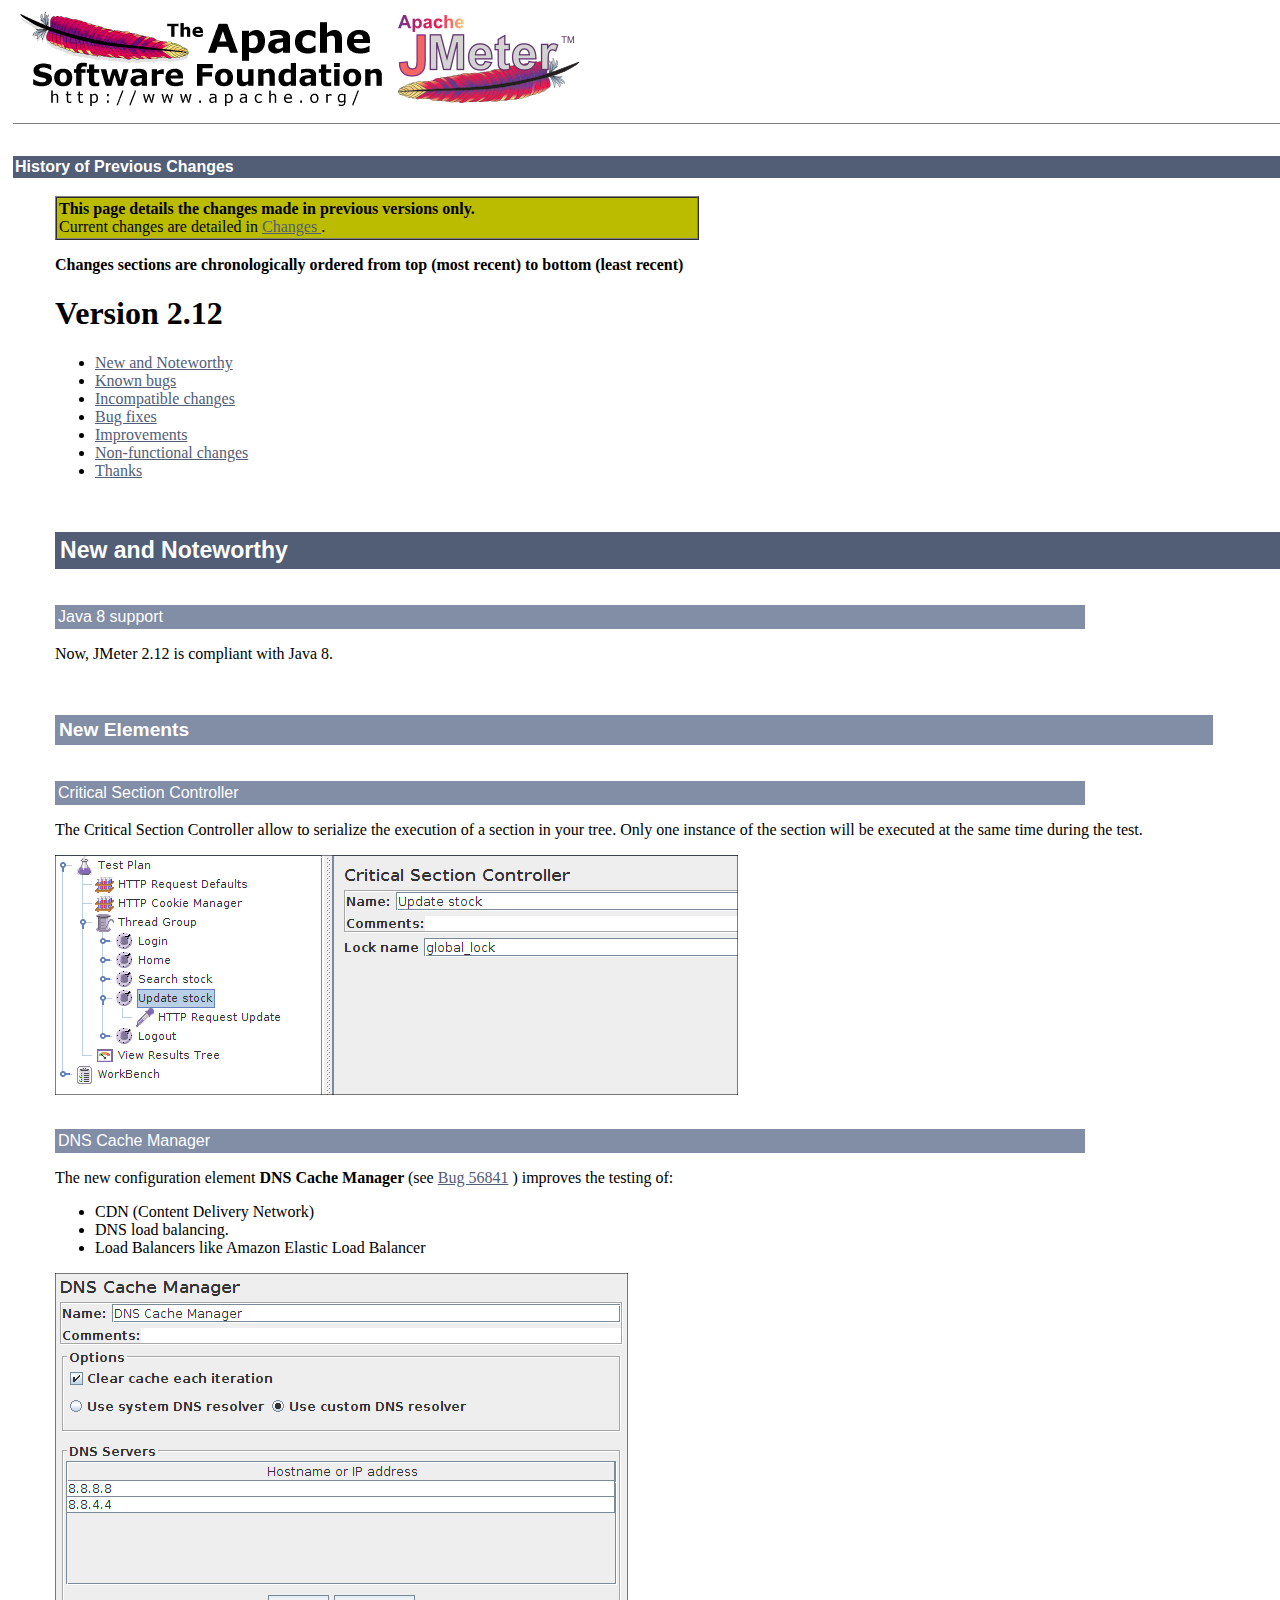
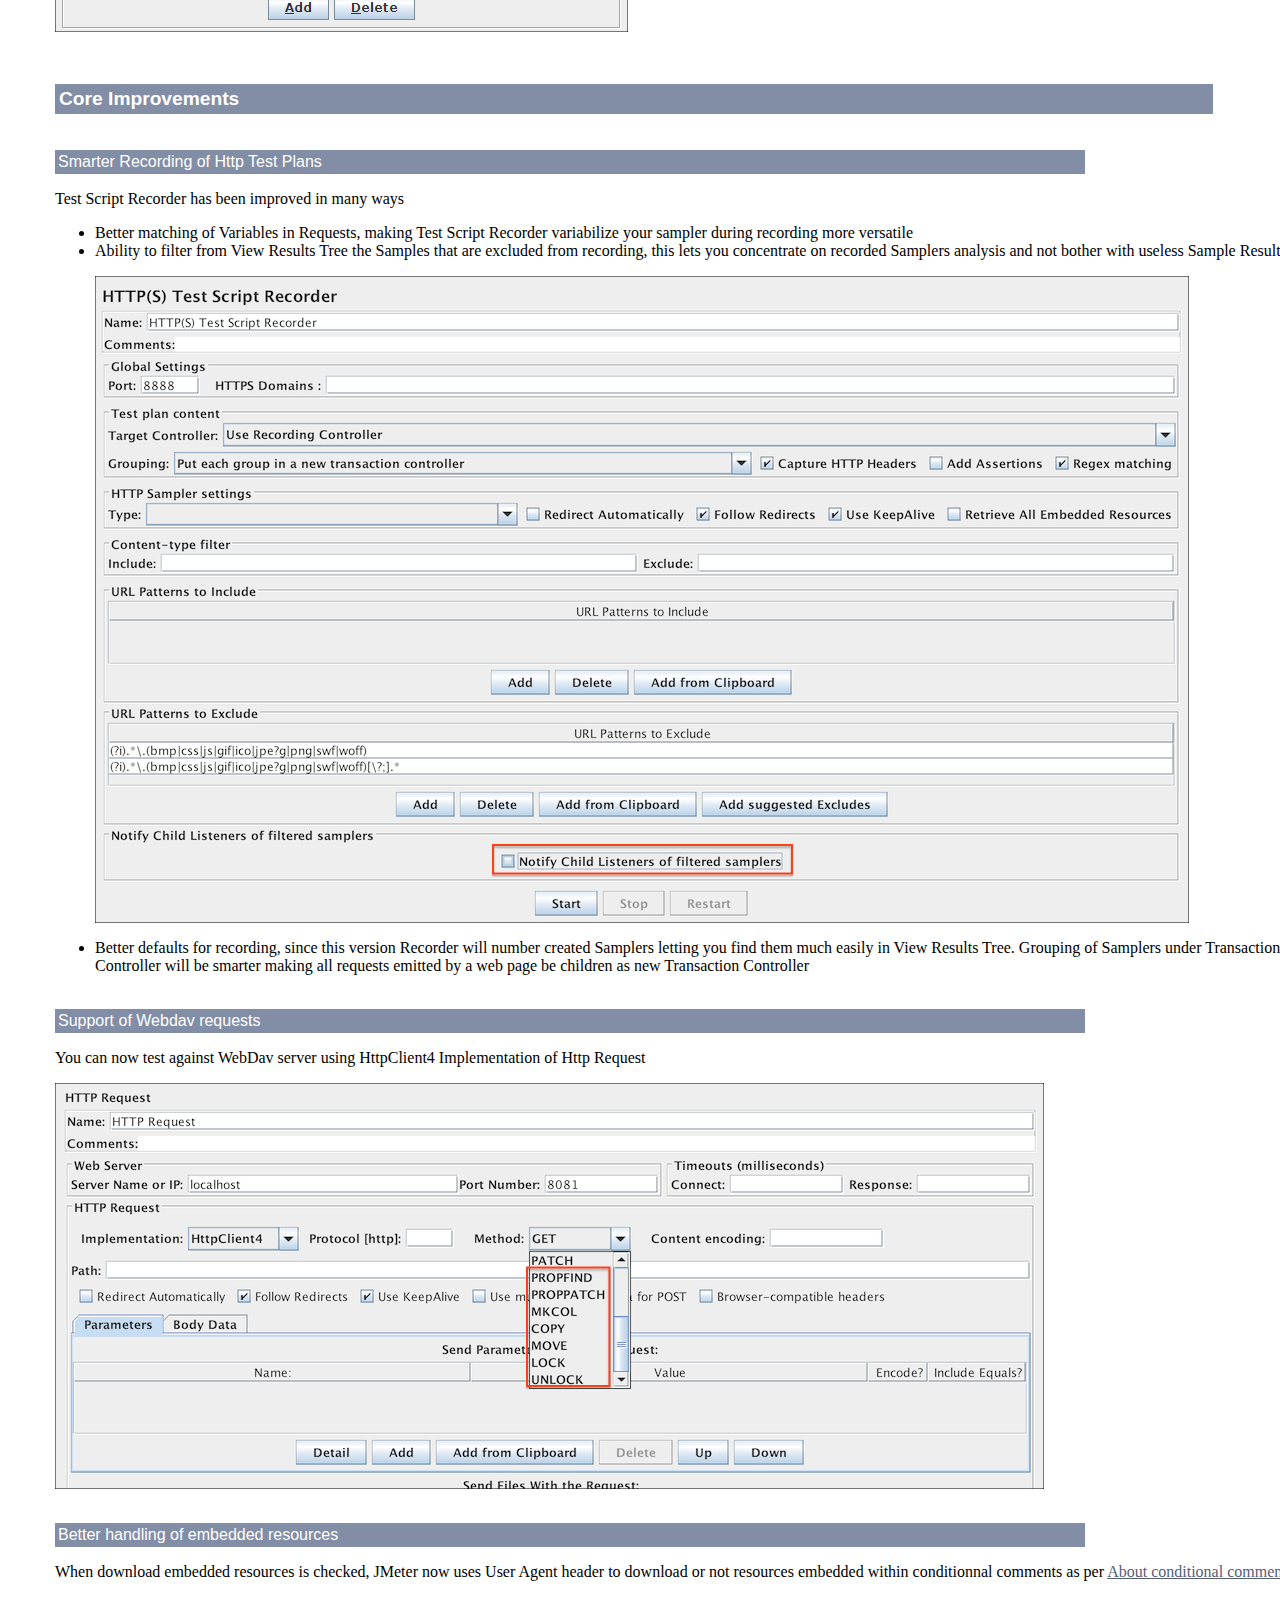
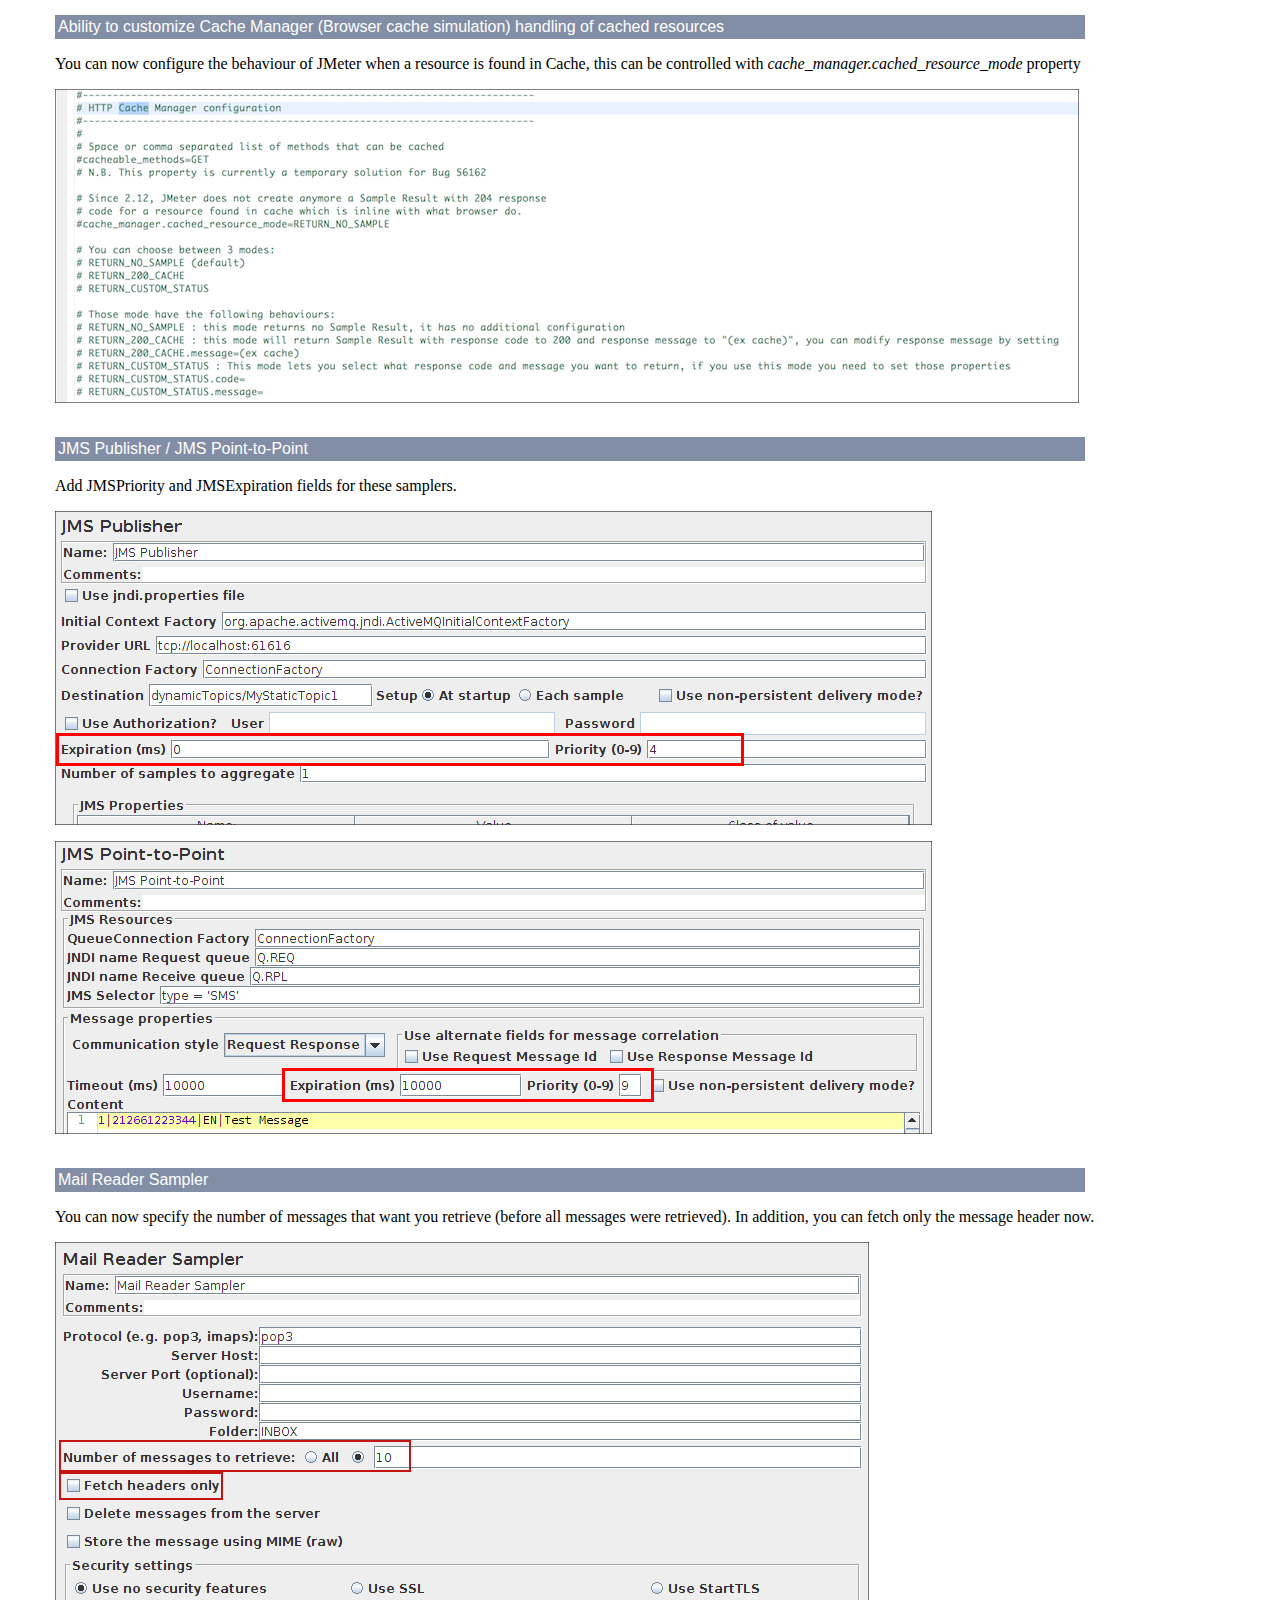
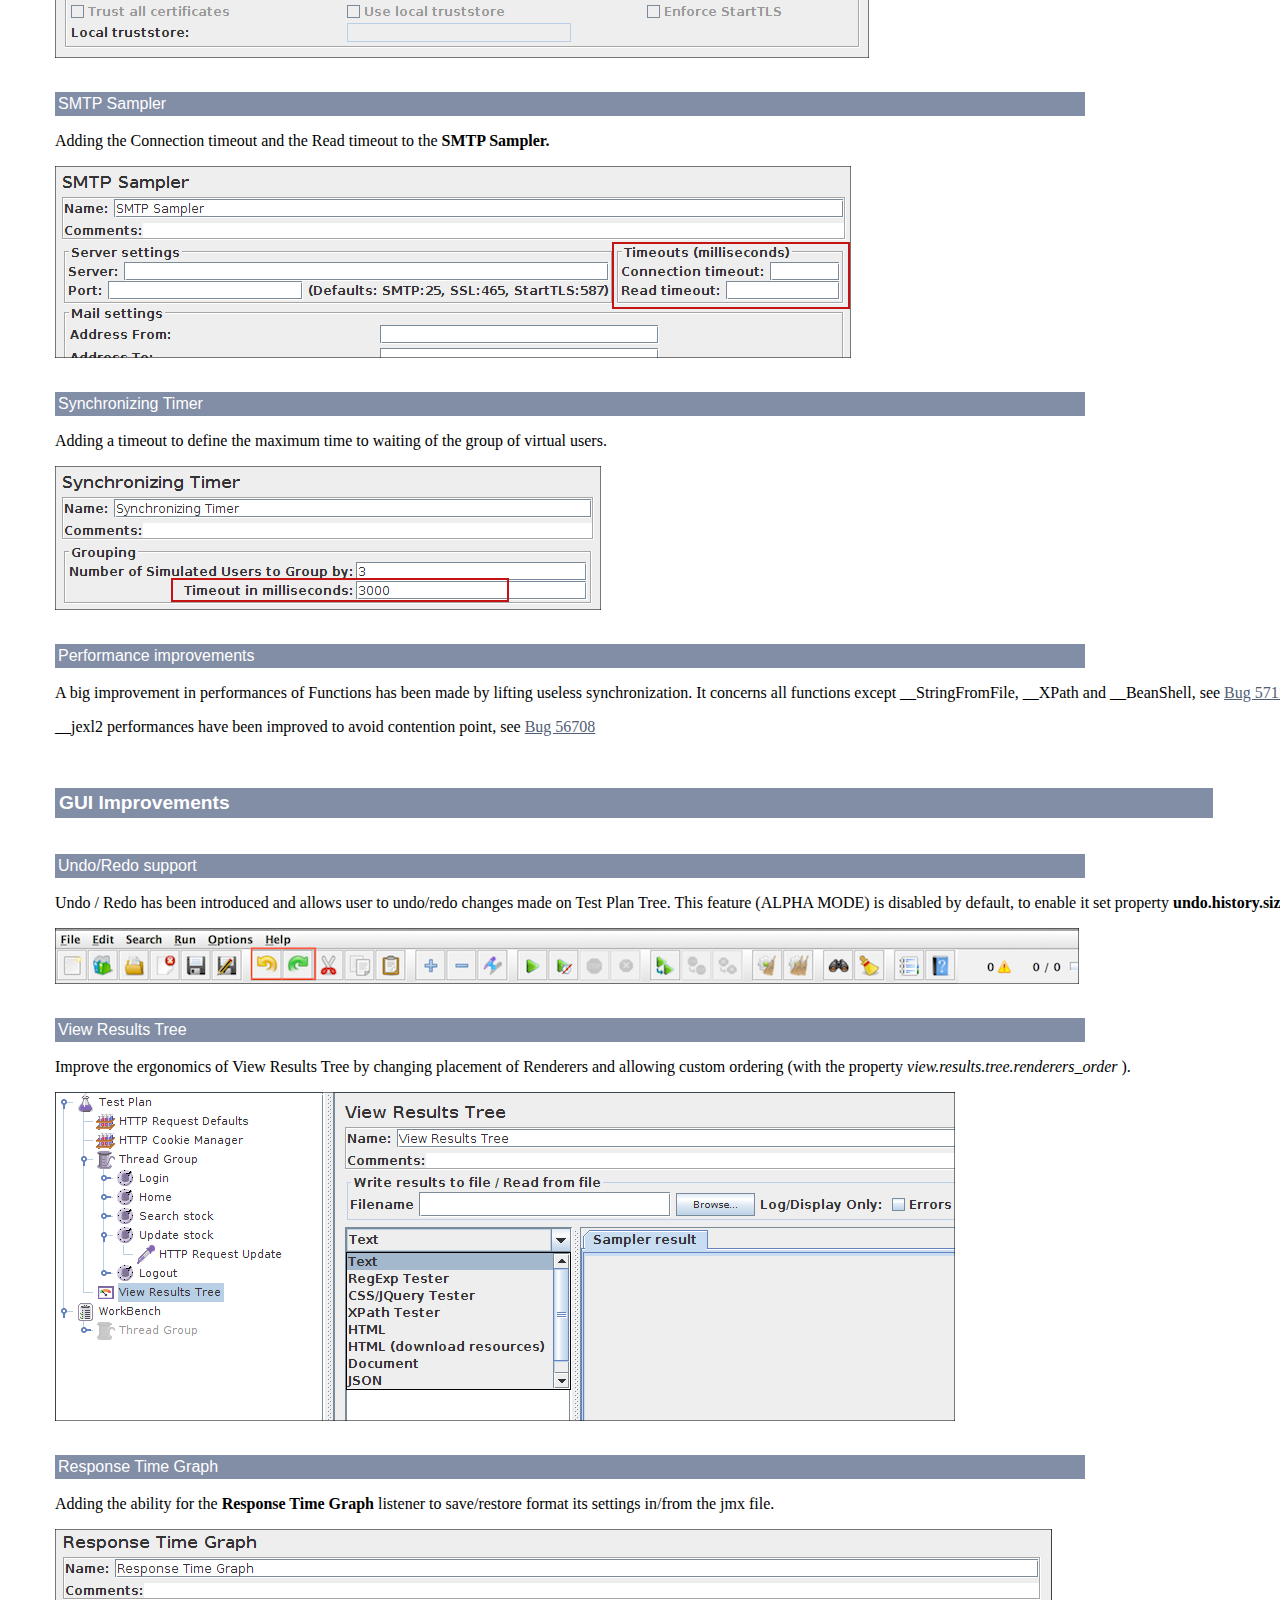
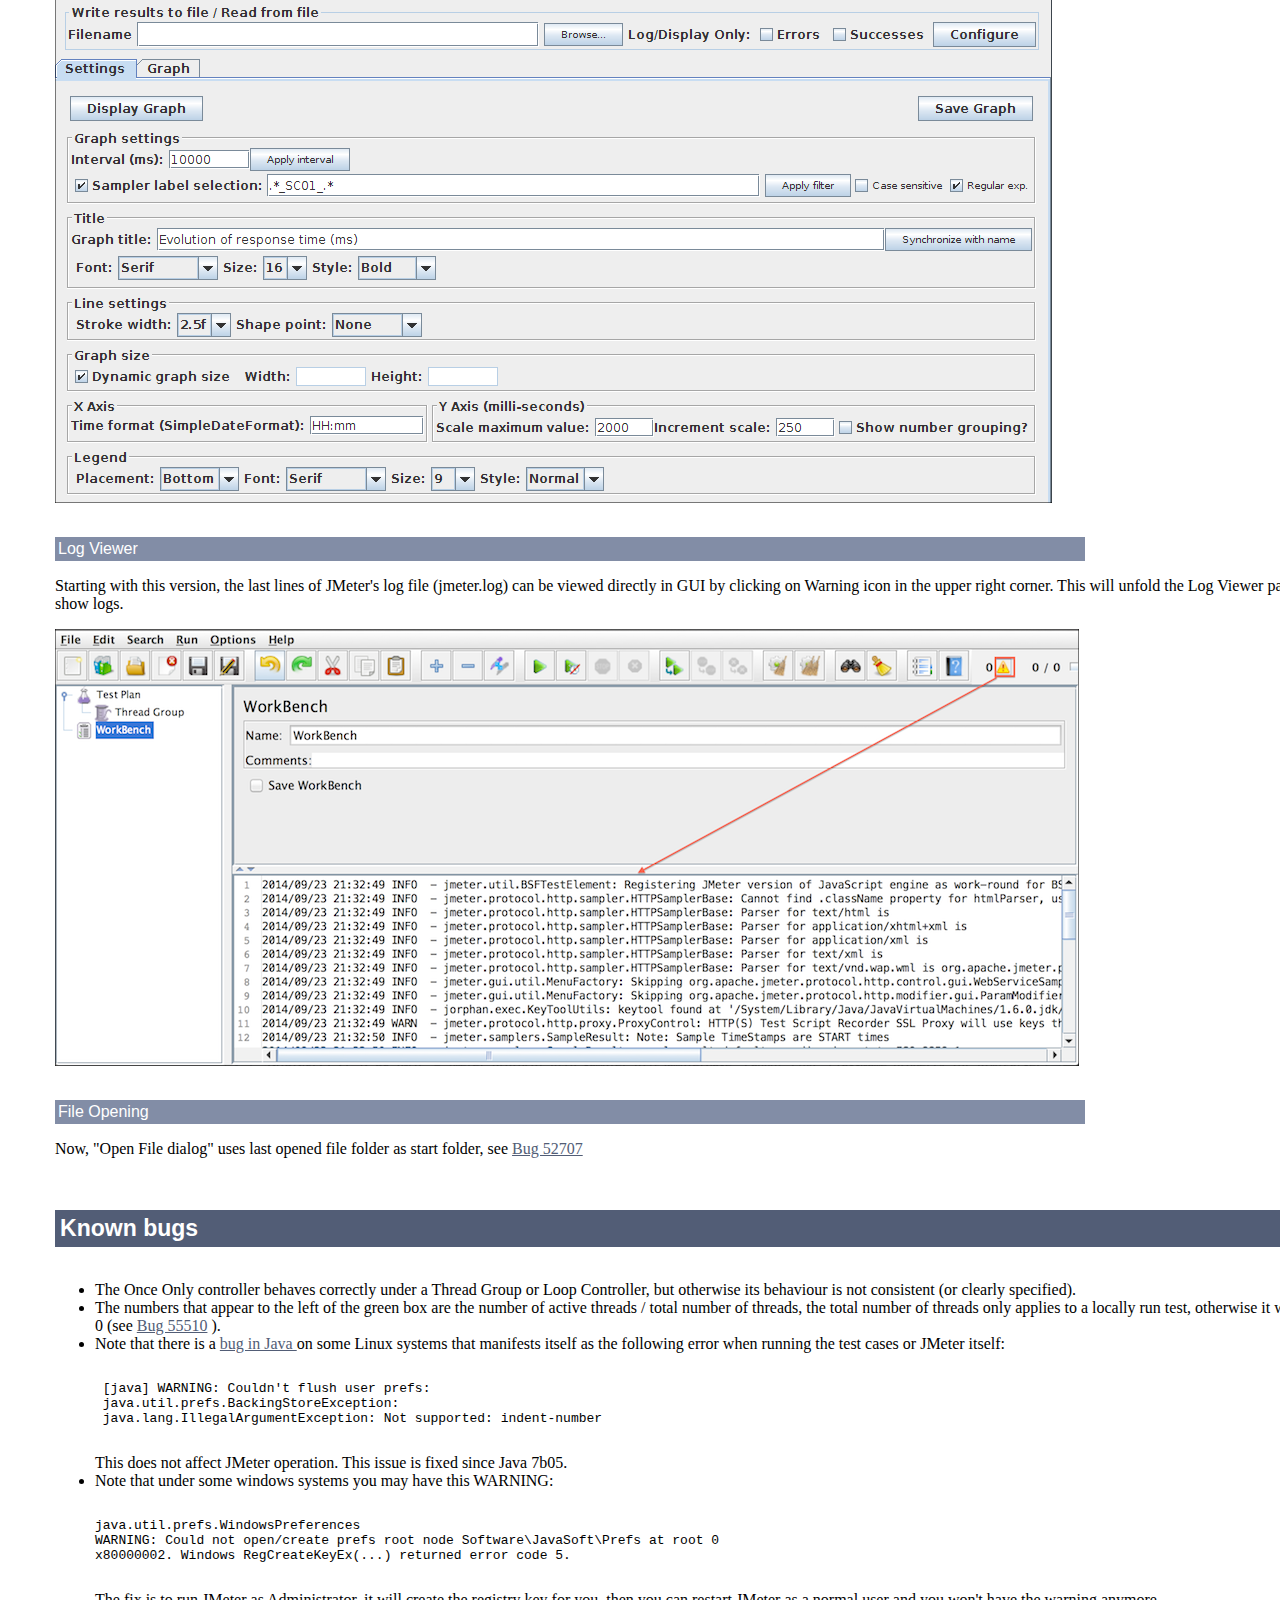
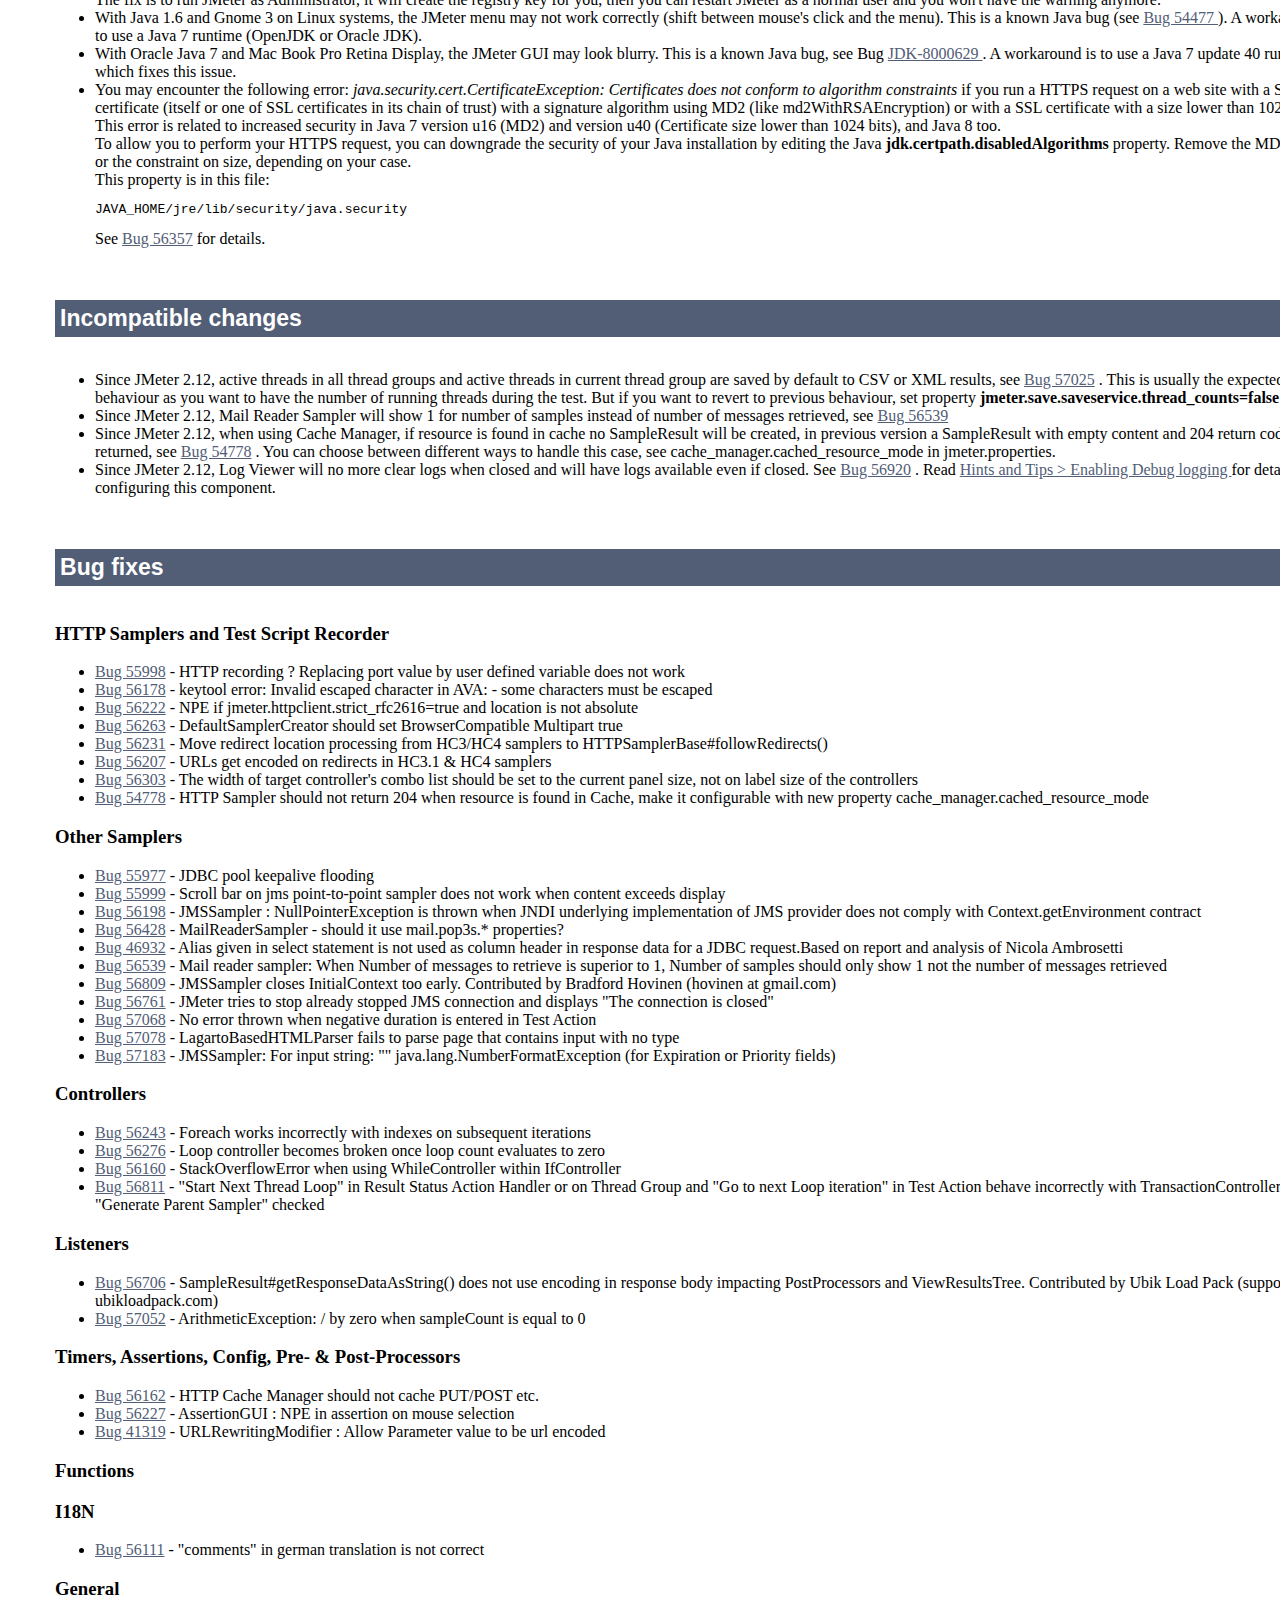
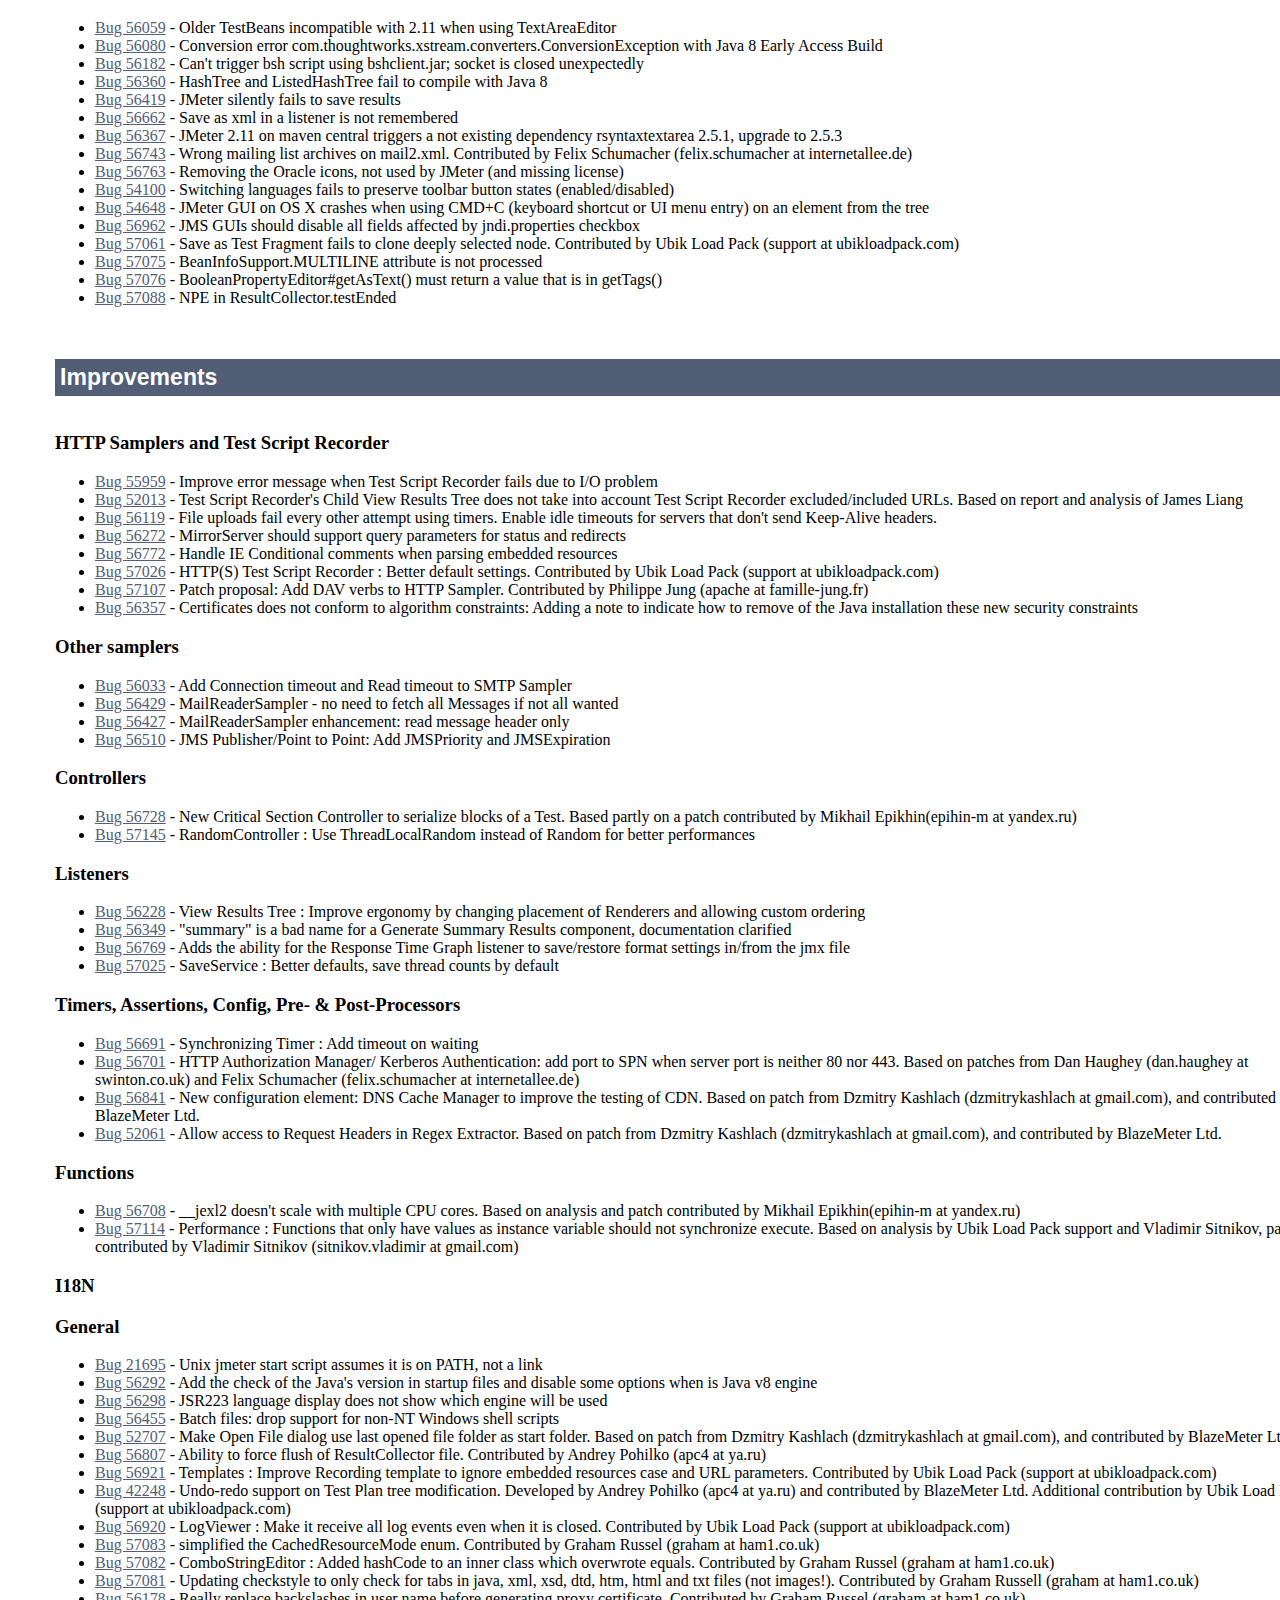
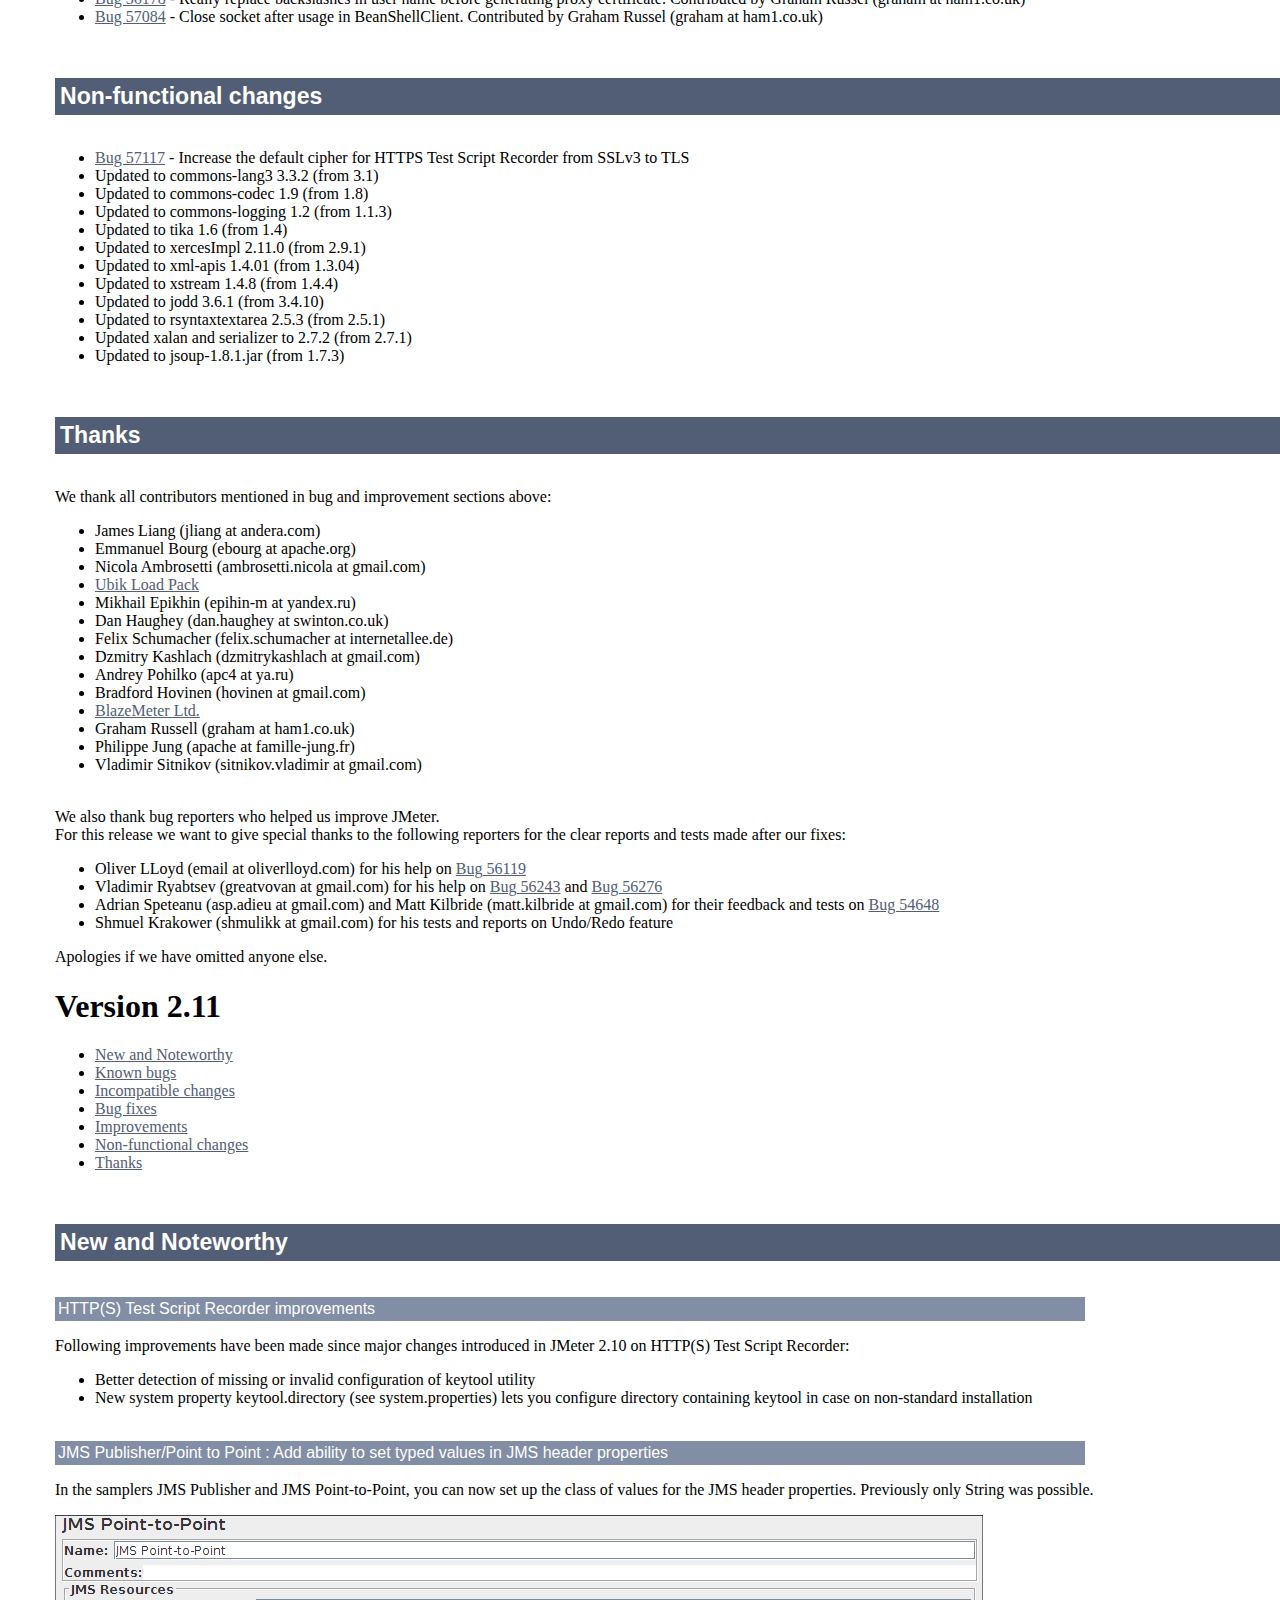
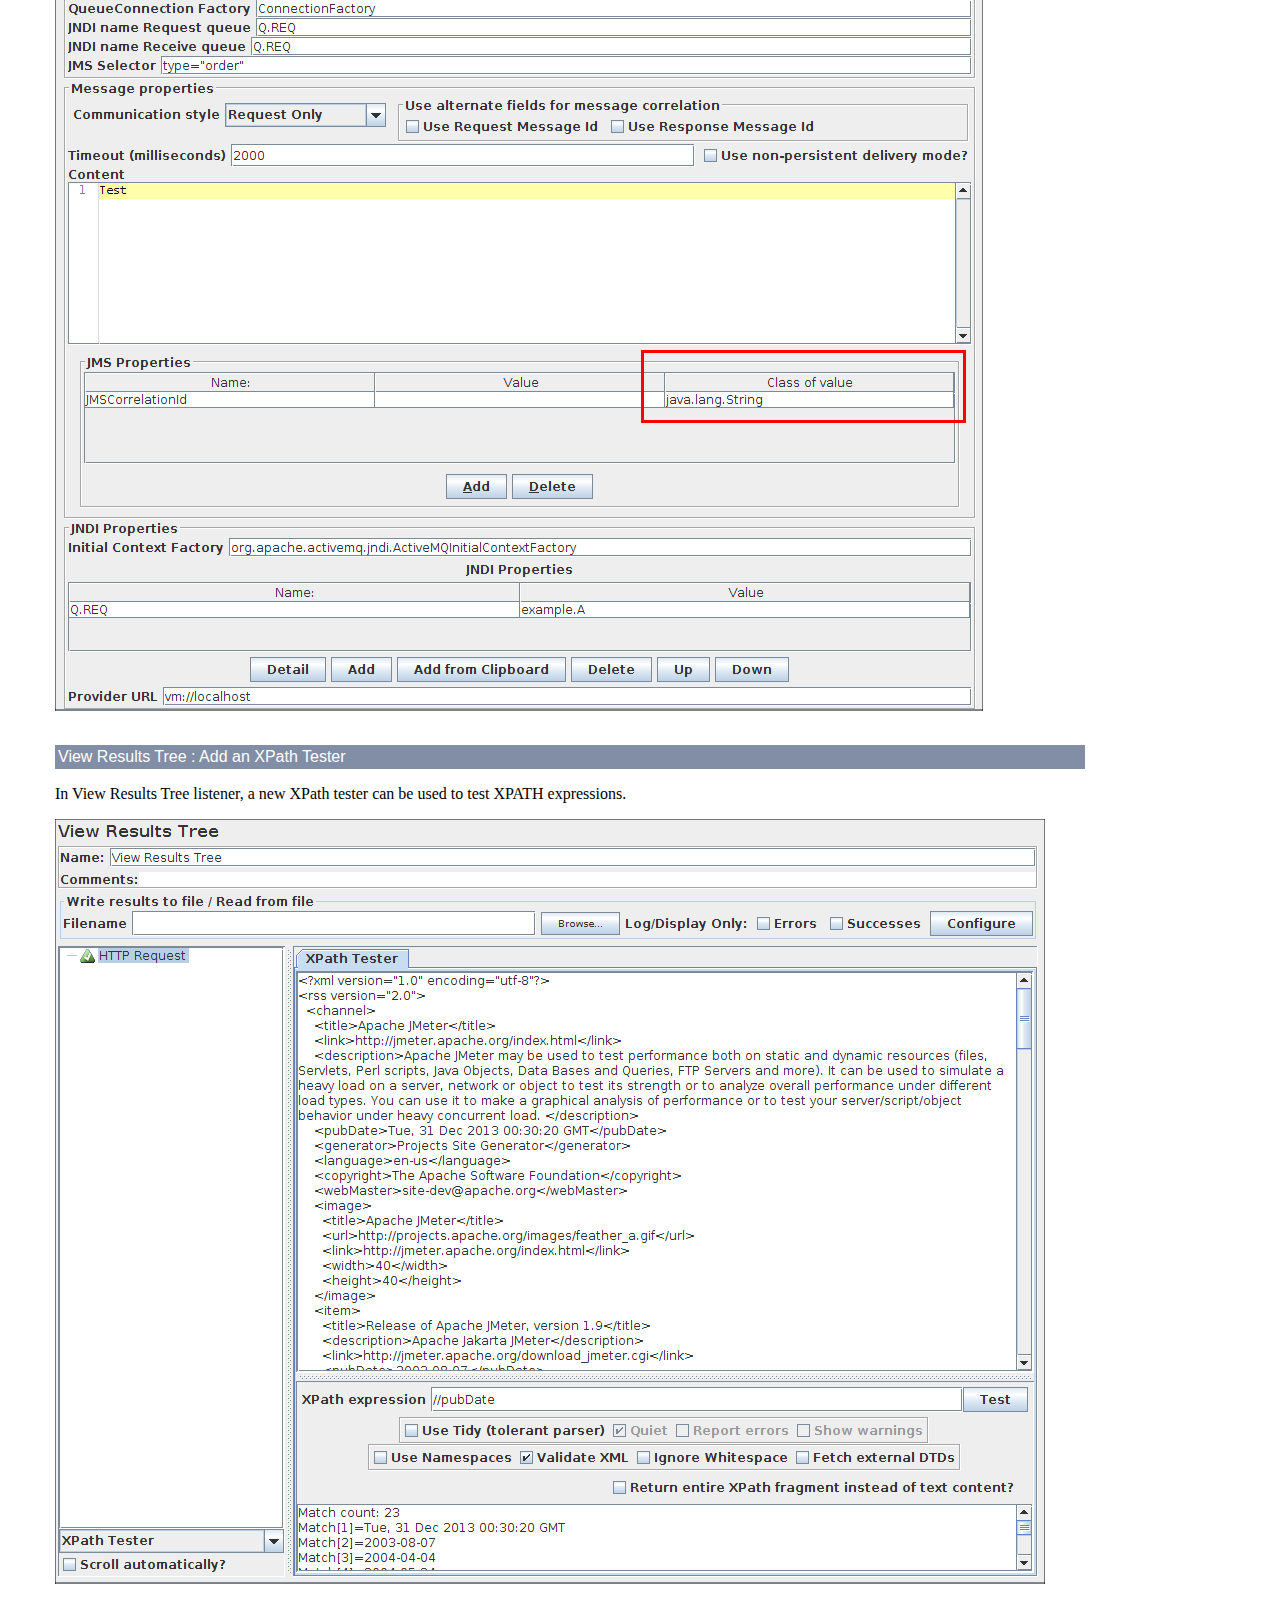
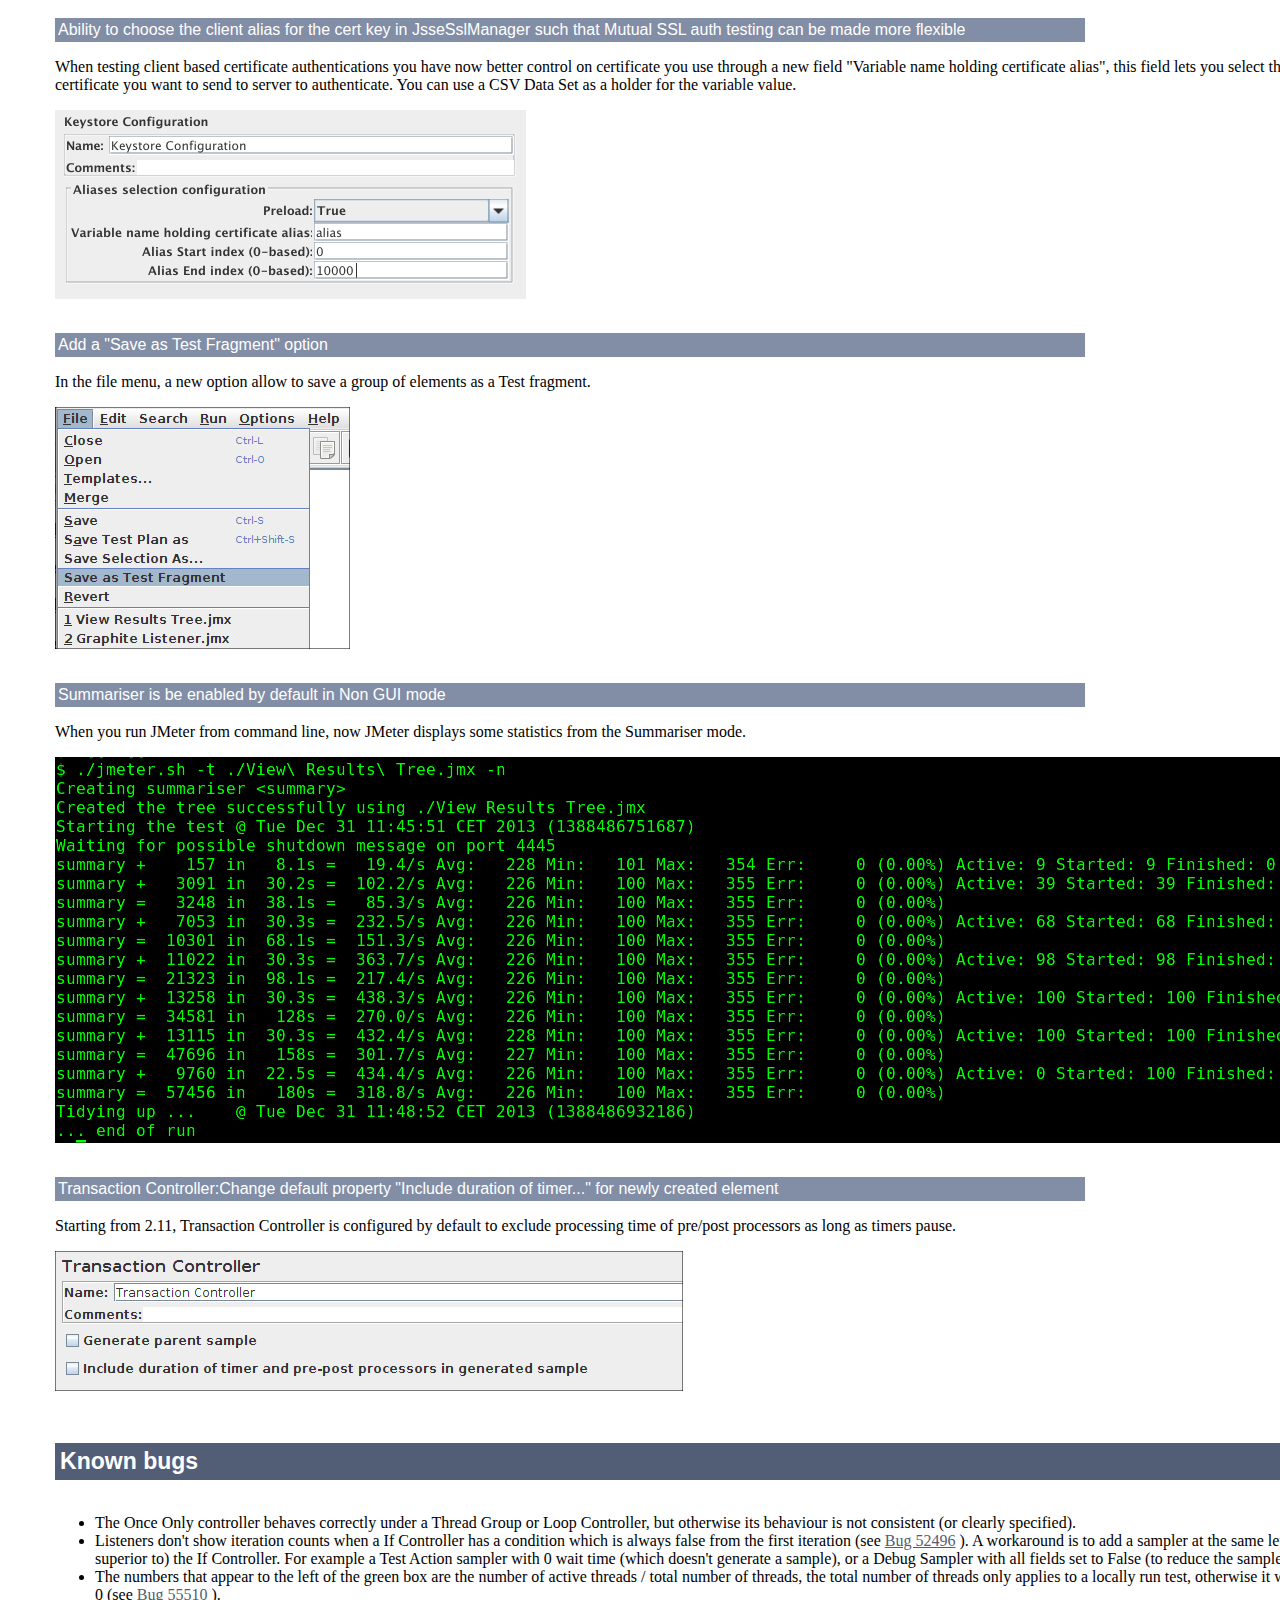
<file: apache-jmeter-2.13/printable_docs/changes_history.html>
<!DOCTYPE HTML PUBLIC "-//W3C//DTD HTML 4.01 Transitional//EN" "http://www.w3.org/TR/html4/loose.dtd">
<!--
   Licensed to the Apache Software Foundation (ASF) under one or more
   contributor license agreements.  See the NOTICE file distributed with
   this work for additional information regarding copyright ownership.
   The ASF licenses this file to You under the Apache License, Version 2.0
   (the "License"); you may not use this file except in compliance with
   the License.  You may obtain a copy of the License at

       http://www.apache.org/licenses/LICENSE-2.0

   Unless required by applicable law or agreed to in writing, software
   distributed under the License is distributed on an "AS IS" BASIS,
   WITHOUT WARRANTIES OR CONDITIONS OF ANY KIND, either express or implied.
   See the License for the specific language governing permissions and
   limitations under the License.
-->

<!-- start the processing -->
<html>
<head>
<link rel="stylesheet" type="text/css" href="./../docs/css/style.css"/>
<meta http-equiv="Content-Type" content="text/html; charset=iso-8859-1"/>
<meta name="author" value="JMeter developers">
<meta name="email" value="dev AT jmeter.apache.org">

<title>Apache JMeter - History of Previous Changes</title>
</head>

<body bgcolor="#ffffff" text="#000000" link="#525D76">
<table border="0" cellspacing="0">
<tr>
<td align="left">
<a href="http://www.apache.org"><img title="Apache Software Foundation" width="387" height="100" src="./../docs/images/asf-logo.gif" border="0"/></a>
</td>
<td align="right">
<a href="http://jmeter.apache.org/"><img width="182" height="88" src="./../docs/images/logo.jpg" alt="Apache JMeter" title="Apache JMeter" border="0"/></a>
</td>
</tr>
</table>
<table border="0" cellspacing="4">
<tr><td>
<hr noshade size="1"/>
</td></tr>
<tr>
<td align="left" valign="top">
<br>
<table border="0" cellspacing="0" cellpadding="2" width="100%">
<tr><td bgcolor="#525D76">
<font color="#ffffff" face="arial,helvetica,sanserif">
<strong>History of Previous Changes</strong></font>
</td></tr>
<tr><td>
<blockquote>
<p>
<table border="1" bgcolor="#bbbb00" width="50%" cellspacing="0" cellpadding="2">
<tr><td>

<b>
This page details the changes made in previous versions only.
</b>


<br>


Current changes are detailed in 
<a href="changes.html">
Changes
</a>
.

</td></tr>
</table>
</p>
<p>
<b>
Changes sections are chronologically ordered from top (most recent) to bottom 
(least recent)
</b>
</p>
<h1>
Version 2.12
</h1>
<ul>


<li>
<a href="#New and Noteworthy">
New and Noteworthy
</a>
</li>


<li>
<a href="#Known bugs">
Known bugs
</a>
</li>


<li>
<a href="#Incompatible changes">
Incompatible changes
</a>
</li>


<li>
<a href="#Bug fixes">
Bug fixes
</a>
</li>


<li>
<a href="#Improvements">
Improvements
</a>
</li>


<li>
<a href="#Non-functional changes">
Non-functional changes
</a>
</li>


<li>
<a href="#Thanks">
Thanks
</a>
</li>



</ul>
<br/><br/><table width="100%" cellpadding="3" cellspacing="2" bgcolor="#525D76" border="0">
<tr><td><font color="white" face="Helvetica, Arial, sans-serif"><b><big><big><a name="New and Noteworthy">New and Noteworthy</a></big></big></b></font></td></tr></table><br/>
<br/><table width="80%" cellpadding="1" cellspacing="2" bgcolor="#828DA6" border="0">
<tr><td><font color="white" face="Helvetica, Arial, sans-serif">Java 8 support</font></td></tr></table>
<p>
Now, JMeter 2.12 is compliant with Java 8.
</p>
<br/><br/><table width="90%" cellpadding="2" cellspacing="2" bgcolor="#828DA6" border="0">
<tr><td><font color="white" face="Helvetica, Arial, sans-serif"><b><big>New Elements</big></b></font></td></tr></table><br/>
<br/><table width="80%" cellpadding="1" cellspacing="2" bgcolor="#828DA6" border="0">
<tr><td><font color="white" face="Helvetica, Arial, sans-serif">Critical Section Controller</font></td></tr></table>
<p>
The Critical Section Controller allow to serialize the execution of a section in your tree. 
Only one instance of the section will be executed at the same time during the test.
</p>
<p><table border="0" cellspacing="0" cellpadding="0"><tr><td><img width='683' height='240' src="./../docs/images/screenshots/changes/2.12/01_critical_section_controller.png"/><br>
<font size="-1"></font></td></tr></table></p>
<br/><table width="80%" cellpadding="1" cellspacing="2" bgcolor="#828DA6" border="0">
<tr><td><font color="white" face="Helvetica, Arial, sans-serif">DNS Cache Manager</font></td></tr></table>
<p>
The new configuration element 
<b>
DNS Cache Manager
</b>
(see 
<a href="https://issues.apache.org/bugzilla/show_bug.cgi?id=56841">Bug 56841</a>
) improves the testing of:

<ul>


<li>
CDN (Content Delivery Network)
</li>
 

<li>
DNS load balancing.
</li>


<li>
Load Balancers like Amazon Elastic Load Balancer
</li>


</ul>


</p>
<p><table border="0" cellspacing="0" cellpadding="0"><tr><td><img width='573' height='359' src="./../docs/images/screenshots/changes/2.12/02_dns_cache_manager.png"/><br>
<font size="-1"></font></td></tr></table></p>
<br/><br/><table width="90%" cellpadding="2" cellspacing="2" bgcolor="#828DA6" border="0">
<tr><td><font color="white" face="Helvetica, Arial, sans-serif"><b><big>Core Improvements</big></b></font></td></tr></table><br/>
<br/><table width="80%" cellpadding="1" cellspacing="2" bgcolor="#828DA6" border="0">
<tr><td><font color="white" face="Helvetica, Arial, sans-serif">Smarter Recording of Http Test Plans</font></td></tr></table>
<p>
Test Script Recorder has been improved in many ways
</p>
<ul>

    
<li>
Better matching of Variables in Requests, making Test Script Recorder variabilize your sampler during recording more versatile
</li>

    
<li>
Ability to filter from View Results Tree the Samples that are excluded from recording, this lets you concentrate on recorded Samplers analysis and not bother with useless Sample Results
    
<p><table border="0" cellspacing="0" cellpadding="0"><tr><td><img width='1094' height='647' src="./../docs/images/screenshots/changes/2.12/14_recorder_filter.png"/><br>
<font size="-1"></font></td></tr></table></p>

    
</li>

    
<li>
Better defaults for recording, since this version Recorder will number created Samplers letting you find them much easily in View Results Tree. 
    Grouping of Samplers under Transaction Controller will be smarter making all requests emitted by a web page be children as new Transaction Controller
</li>


</ul>
<br/><table width="80%" cellpadding="1" cellspacing="2" bgcolor="#828DA6" border="0">
<tr><td><font color="white" face="Helvetica, Arial, sans-serif">Support of Webdav requests</font></td></tr></table>
<p>
You can now test against WebDav server using HttpClient4 Implementation of Http Request
</p>
<p><table border="0" cellspacing="0" cellpadding="0"><tr><td><img width='989' height='406' src="./../docs/images/screenshots/changes/2.12/13_webdav.png"/><br>
<font size="-1"></font></td></tr></table></p>
<br/><table width="80%" cellpadding="1" cellspacing="2" bgcolor="#828DA6" border="0">
<tr><td><font color="white" face="Helvetica, Arial, sans-serif">Better handling of embedded resources</font></td></tr></table>
<p>
When download embedded resources is checked, JMeter now uses User Agent header to download or not resources embedded within conditionnal comments as per 
<a href="http://msdn.microsoft.com/en-us/library/ms537512%28v=vs.85%29.aspx" target="_blank">
About conditional comments
</a>
.
</p>
<br/><table width="80%" cellpadding="1" cellspacing="2" bgcolor="#828DA6" border="0">
<tr><td><font color="white" face="Helvetica, Arial, sans-serif">Ability to customize Cache Manager (Browser cache simulation) handling of cached resources</font></td></tr></table>
<p>
You can now configure the behaviour of JMeter when a resource is found in Cache, this can be controlled with 
<i>
cache_manager.cached_resource_mode
</i>
 property
</p>
<p><table border="0" cellspacing="0" cellpadding="0"><tr><td><img width='1024' height='314' src="./../docs/images/screenshots/changes/2.12/12_cache_resource_mode.png"/><br>
<font size="-1"></font></td></tr></table></p>
<br/><table width="80%" cellpadding="1" cellspacing="2" bgcolor="#828DA6" border="0">
<tr><td><font color="white" face="Helvetica, Arial, sans-serif">JMS Publisher / JMS Point-to-Point</font></td></tr></table>
<p>
 Add JMSPriority and JMSExpiration fields for these samplers.
</p>
<p><table border="0" cellspacing="0" cellpadding="0"><tr><td><img width='877' height='314' src="./../docs/images/screenshots/changes/2.12/04_jms_publisher.png"/><br>
<font size="-1"></font></td></tr></table></p>
<p><table border="0" cellspacing="0" cellpadding="0"><tr><td><img width='877' height='293' src="./../docs/images/screenshots/changes/2.12/05_jms_point_to_point.png"/><br>
<font size="-1"></font></td></tr></table></p>
<br/><table width="80%" cellpadding="1" cellspacing="2" bgcolor="#828DA6" border="0">
<tr><td><font color="white" face="Helvetica, Arial, sans-serif">Mail Reader Sampler</font></td></tr></table>
<p>
You can now specify the number of messages that want you retrieve (before all messages were retrieved). 
In addition, you can fetch only the message header now.
</p>
<p><table border="0" cellspacing="0" cellpadding="0"><tr><td><img width='814' height='416' src="./../docs/images/screenshots/changes/2.12/03_mail_reader_sampler.png"/><br>
<font size="-1"></font></td></tr></table></p>
<br/><table width="80%" cellpadding="1" cellspacing="2" bgcolor="#828DA6" border="0">
<tr><td><font color="white" face="Helvetica, Arial, sans-serif">SMTP Sampler</font></td></tr></table>
<p>
Adding the Connection timeout and the Read timeout to the 
<b>
SMTP Sampler.
</b>
</p>
<p><table border="0" cellspacing="0" cellpadding="0"><tr><td><img width='796' height='192' src="./../docs/images/screenshots/changes/2.12/06_smtp_sampler.png"/><br>
<font size="-1"></font></td></tr></table></p>
<br/><table width="80%" cellpadding="1" cellspacing="2" bgcolor="#828DA6" border="0">
<tr><td><font color="white" face="Helvetica, Arial, sans-serif">Synchronizing Timer </font></td></tr></table>
<p>
Adding a timeout to define the maximum time to waiting of the group of virtual users.
</p>
<p><table border="0" cellspacing="0" cellpadding="0"><tr><td><img width='546' height='144' src="./../docs/images/screenshots/changes/2.12/09_synchronizing_timer.png"/><br>
<font size="-1"></font></td></tr></table></p>
<br/><table width="80%" cellpadding="1" cellspacing="2" bgcolor="#828DA6" border="0">
<tr><td><font color="white" face="Helvetica, Arial, sans-serif">Performance improvements</font></td></tr></table>
<p>
A big improvement in performances of Functions has been made by lifting useless synchronization. It concerns all functions except __StringFromFile, __XPath and __BeanShell, see 
<a href="https://issues.apache.org/bugzilla/show_bug.cgi?id=57114">Bug 57114</a>
</p>
<p>
__jexl2 performances have been improved to avoid contention point, see 
<a href="https://issues.apache.org/bugzilla/show_bug.cgi?id=56708">Bug 56708</a>
</p>
<br/><br/><table width="90%" cellpadding="2" cellspacing="2" bgcolor="#828DA6" border="0">
<tr><td><font color="white" face="Helvetica, Arial, sans-serif"><b><big>GUI Improvements</big></b></font></td></tr></table><br/>
<br/><table width="80%" cellpadding="1" cellspacing="2" bgcolor="#828DA6" border="0">
<tr><td><font color="white" face="Helvetica, Arial, sans-serif">Undo/Redo support</font></td></tr></table>
<p>
Undo / Redo has been introduced and allows user to undo/redo changes made on Test Plan Tree. This feature (ALPHA MODE) is disabled by default, to enable it set property 
<b>
undo.history.size=25
</b>
 
</p>
<p><table border="0" cellspacing="0" cellpadding="0"><tr><td><img width='1024' height='56' src="./../docs/images/screenshots/changes/2.12/10_undo_redo.png"/><br>
<font size="-1"></font></td></tr></table></p>
<br/><table width="80%" cellpadding="1" cellspacing="2" bgcolor="#828DA6" border="0">
<tr><td><font color="white" face="Helvetica, Arial, sans-serif">View Results Tree</font></td></tr></table>
<p>
Improve the ergonomics of View Results Tree by changing placement of Renderers and allowing custom ordering 
(with the property 
<i>
view.results.tree.renderers_order
</i>
).
</p>
<p><table border="0" cellspacing="0" cellpadding="0"><tr><td><img width='900' height='329' src="./../docs/images/screenshots/changes/2.12/07_view_results_tree.png"/><br>
<font size="-1"></font></td></tr></table></p>
<br/><table width="80%" cellpadding="1" cellspacing="2" bgcolor="#828DA6" border="0">
<tr><td><font color="white" face="Helvetica, Arial, sans-serif">Response Time Graph</font></td></tr></table>
<p>
Adding the ability for the 
<b>
Response Time Graph
</b>
 listener to save/restore format its settings in/from the jmx file.
</p>
<p><table border="0" cellspacing="0" cellpadding="0"><tr><td><img width='997' height='574' src="./../docs/images/screenshots/changes/2.12/08_response_time_graph.png"/><br>
<font size="-1"></font></td></tr></table></p>
<br/><table width="80%" cellpadding="1" cellspacing="2" bgcolor="#828DA6" border="0">
<tr><td><font color="white" face="Helvetica, Arial, sans-serif">Log Viewer</font></td></tr></table>
<p>
Starting with this version, the last lines of JMeter's log file (jmeter.log) can be viewed directly in GUI by clicking on Warning icon in the upper right corner. 
This will unfold the Log Viewer panel and show logs.
</p>
<p><table border="0" cellspacing="0" cellpadding="0"><tr><td><img width='1024' height='437' src="./../docs/images/screenshots/changes/2.12/11_log_viewer.png"/><br>
<font size="-1"></font></td></tr></table></p>
<br/><table width="80%" cellpadding="1" cellspacing="2" bgcolor="#828DA6" border="0">
<tr><td><font color="white" face="Helvetica, Arial, sans-serif">File Opening</font></td></tr></table>
<p>
Now, "Open File dialog" uses last opened file folder as start folder, see 
<a href="https://issues.apache.org/bugzilla/show_bug.cgi?id=52707">Bug 52707</a>
</p>
<br/><br/><table width="100%" cellpadding="3" cellspacing="2" bgcolor="#525D76" border="0">
<tr><td><font color="white" face="Helvetica, Arial, sans-serif"><b><big><big><a name="Known bugs">Known bugs</a></big></big></b></font></td></tr></table><br/>
<ul>


<li>
The Once Only controller behaves correctly under a Thread Group or Loop Controller,
but otherwise its behaviour is not consistent (or clearly specified).
</li>



<li>

The numbers that appear to the left of the green box are the number of active threads / total number of threads, 
the total number of threads only applies to a locally run test, otherwise it will show 0 (see 
<a href="https://issues.apache.org/bugzilla/show_bug.cgi?id=55510">Bug 55510</a>
).

</li>



<li>

Note that there is a 
<a href="http://bugs.sun.com/bugdatabase/view_bug.do?bug_id=6396599 ">
bug in Java
</a>

on some Linux systems that manifests itself as the following error when running the test cases or JMeter itself:

<pre>

 [java] WARNING: Couldn't flush user prefs:
 java.util.prefs.BackingStoreException:
 java.lang.IllegalArgumentException: Not supported: indent-number

</pre>

This does not affect JMeter operation. This issue is fixed since Java 7b05.

</li>



<li>

Note that under some windows systems you may have this WARNING:

<pre>

java.util.prefs.WindowsPreferences 
WARNING: Could not open/create prefs root node Software\JavaSoft\Prefs at root 0
x80000002. Windows RegCreateKeyEx(...) returned error code 5.

</pre>

The fix is to run JMeter as Administrator, it will create the registry key for you, then you can restart JMeter as a normal user and you won't have the warning anymore.

</li>



<li>

With Java 1.6 and Gnome 3 on Linux systems, the JMeter menu may not work correctly (shift between mouse's click and the menu). 
This is a known Java bug (see  
<a href="https://issues.apache.org/bugzilla/show_bug.cgi?id=54477 ">Bug 54477 </a>
). 
A workaround is to use a Java 7 runtime (OpenJDK or Oracle JDK).

</li>



<li>

With Oracle Java 7 and Mac Book Pro Retina Display, the JMeter GUI may look blurry. 
This is a known Java bug, see Bug 
<a href="http://bugs.sun.com/bugdatabase/view_bug.do?bug_id=8000629">
JDK-8000629
</a>
.
A workaround is to use a Java 7 update 40 runtime which fixes this issue.

</li>



<li>

You may encounter the following error: 
<i>
java.security.cert.CertificateException: Certificates does not conform to algorithm constraints
</i>

 if you run a HTTPS request on a web site with a SSL certificate (itself or one of SSL certificates in its chain of trust) with a signature
 algorithm using MD2 (like md2WithRSAEncryption) or with a SSL certificate with a size lower than 1024 bits.
This error is related to increased security in Java 7 version u16 (MD2) and version u40 (Certificate size lower than 1024 bits), and Java 8 too.

<br>


To allow you to perform your HTTPS request, you can downgrade the security of your Java installation by editing 
the Java 
<b>
jdk.certpath.disabledAlgorithms
</b>
 property. Remove the MD2 value or the constraint on size, depending on your case.

<br>


This property is in this file:

<pre>
JAVA_HOME/jre/lib/security/java.security
</pre>

See  
<a href="https://issues.apache.org/bugzilla/show_bug.cgi?id=56357">Bug 56357</a>
 for details.

</li>



</ul>
<br/><br/><table width="100%" cellpadding="3" cellspacing="2" bgcolor="#525D76" border="0">
<tr><td><font color="white" face="Helvetica, Arial, sans-serif"><b><big><big><a name="Incompatible changes">Incompatible changes</a></big></big></b></font></td></tr></table><br/>
<ul>


<li>
Since JMeter 2.12, active threads in all thread groups and active threads in current thread group are saved by default to CSV or XML results, see 
<a href="https://issues.apache.org/bugzilla/show_bug.cgi?id=57025">Bug 57025</a>
. 
This is usually the expected behaviour as you want to have the number of running threads during the test. But if you want to revert to previous behaviour, set property 
<b>
jmeter.save.saveservice.thread_counts=false
</b>
</li>


<li>
Since JMeter 2.12, Mail Reader Sampler will show 1 for number of samples instead of number of messages retrieved, see 
<a href="https://issues.apache.org/bugzilla/show_bug.cgi?id=56539">Bug 56539</a>
</li>


<li>
Since JMeter 2.12, when using Cache Manager, if resource is found in cache no SampleResult will be created, in previous version a SampleResult with empty content and 204 return code was returned, see 
<a href="https://issues.apache.org/bugzilla/show_bug.cgi?id=54778">Bug 54778</a>
.
You can choose between different ways to handle this case, see cache_manager.cached_resource_mode in jmeter.properties.
</li>


<li>
Since JMeter 2.12, Log Viewer will no more clear logs when closed and will have logs available even if closed. See 
<a href="https://issues.apache.org/bugzilla/show_bug.cgi?id=56920">Bug 56920</a>
. Read 
<a href="./usermanual/hints_and_tips.html#debug_logging">
Hints and Tips > Enabling Debug logging
</a>

for details on configuring this component.
</li>


</ul>
<br/><br/><table width="100%" cellpadding="3" cellspacing="2" bgcolor="#525D76" border="0">
<tr><td><font color="white" face="Helvetica, Arial, sans-serif"><b><big><big><a name="Bug fixes">Bug fixes</a></big></big></b></font></td></tr></table><br/>
<h3>
HTTP Samplers and Test Script Recorder
</h3>
<ul>


<li>
<a href="https://issues.apache.org/bugzilla/show_bug.cgi?id=55998">Bug 55998</a>
 - HTTP recording ? Replacing port value by user defined variable does not work
</li>


<li>
<a href="https://issues.apache.org/bugzilla/show_bug.cgi?id=56178">Bug 56178</a>
 - keytool error: Invalid escaped character in AVA: - some characters must be escaped
</li>


<li>
<a href="https://issues.apache.org/bugzilla/show_bug.cgi?id=56222">Bug 56222</a>
 - NPE if jmeter.httpclient.strict_rfc2616=true and location is not absolute
</li>


<li>
<a href="https://issues.apache.org/bugzilla/show_bug.cgi?id=56263">Bug 56263</a>
 - DefaultSamplerCreator should set BrowserCompatible Multipart true
</li>


<li>
<a href="https://issues.apache.org/bugzilla/show_bug.cgi?id=56231">Bug 56231</a>
 - Move redirect location processing from HC3/HC4 samplers to HTTPSamplerBase#followRedirects()
</li>


<li>
<a href="https://issues.apache.org/bugzilla/show_bug.cgi?id=56207">Bug 56207</a>
 - URLs get encoded on redirects in HC3.1 & HC4 samplers
</li>


<li>
<a href="https://issues.apache.org/bugzilla/show_bug.cgi?id=56303">Bug 56303</a>
 - The width of target controller's combo list should be set to the current panel size, not on label size of the controllers
</li>


<li>
<a href="https://issues.apache.org/bugzilla/show_bug.cgi?id=54778">Bug 54778</a>
 - HTTP Sampler should not return 204 when resource is found in Cache, make it configurable with new property cache_manager.cached_resource_mode
</li>
 

</ul>
<h3>
Other Samplers
</h3>
<ul>


<li>
<a href="https://issues.apache.org/bugzilla/show_bug.cgi?id=55977">Bug 55977</a>
 - JDBC pool keepalive flooding
</li>


<li>
<a href="https://issues.apache.org/bugzilla/show_bug.cgi?id=55999">Bug 55999</a>
 - Scroll bar on jms point-to-point sampler does not work when content exceeds display
</li>


<li>
<a href="https://issues.apache.org/bugzilla/show_bug.cgi?id=56198">Bug 56198</a>
 - JMSSampler : NullPointerException is thrown when JNDI underlying implementation of JMS provider does not comply with Context.getEnvironment contract
</li>


<li>
<a href="https://issues.apache.org/bugzilla/show_bug.cgi?id=56428">Bug 56428</a>
 - MailReaderSampler - should it use mail.pop3s.* properties?
</li>


<li>
<a href="https://issues.apache.org/bugzilla/show_bug.cgi?id=46932">Bug 46932</a>
 - Alias given in select statement is not used as column header in response data for a JDBC request.Based on report and analysis of Nicola Ambrosetti
</li>


<li>
<a href="https://issues.apache.org/bugzilla/show_bug.cgi?id=56539">Bug 56539</a>
 - Mail reader sampler: When Number of messages to retrieve is superior to 1, Number of samples should only show 1 not the number of messages retrieved
</li>


<li>
<a href="https://issues.apache.org/bugzilla/show_bug.cgi?id=56809">Bug 56809</a>
 - JMSSampler closes InitialContext too early. Contributed by Bradford Hovinen (hovinen at gmail.com)
</li>


<li>
<a href="https://issues.apache.org/bugzilla/show_bug.cgi?id=56761">Bug 56761</a>
 - JMeter tries to stop already stopped JMS connection and displays "The connection is closed"
</li>


<li>
<a href="https://issues.apache.org/bugzilla/show_bug.cgi?id=57068">Bug 57068</a>
 - No error thrown when negative duration is entered in Test Action
</li>


<li>
<a href="https://issues.apache.org/bugzilla/show_bug.cgi?id=57078">Bug 57078</a>
 - LagartoBasedHTMLParser fails to parse page that contains input with no type
</li>


<li>
<a href="https://issues.apache.org/bugzilla/show_bug.cgi?id=57183">Bug 57183</a>
 - JMSSampler: For input string: "" java.lang.NumberFormatException (for Expiration or Priority fields)
</li>


</ul>
<h3>
Controllers
</h3>
<ul>


<li>
<a href="https://issues.apache.org/bugzilla/show_bug.cgi?id=56243">Bug 56243</a>
 - Foreach works incorrectly with indexes on subsequent iterations 
</li>


<li>
<a href="https://issues.apache.org/bugzilla/show_bug.cgi?id=56276">Bug 56276</a>
 - Loop controller becomes broken once loop count evaluates to zero 
</li>


<li>
<a href="https://issues.apache.org/bugzilla/show_bug.cgi?id=56160">Bug 56160</a>
 - StackOverflowError when using WhileController within IfController
</li>


<li>
<a href="https://issues.apache.org/bugzilla/show_bug.cgi?id=56811">Bug 56811</a>
 - "Start Next Thread Loop" in Result Status Action Handler or on Thread Group and "Go to next Loop iteration" in Test Action behave incorrectly with TransactionController that has "Generate Parent Sampler" checked
</li>


</ul>
<h3>
Listeners
</h3>
<ul>


<li>
<a href="https://issues.apache.org/bugzilla/show_bug.cgi?id=56706">Bug 56706</a>
 - SampleResult#getResponseDataAsString() does not use encoding in response body impacting PostProcessors and ViewResultsTree. Contributed by Ubik Load Pack (support at ubikloadpack.com)
</li>


<li>
<a href="https://issues.apache.org/bugzilla/show_bug.cgi?id=57052">Bug 57052</a>
 - ArithmeticException: / by zero when sampleCount is equal to 0
</li>


</ul>
<h3>
Timers, Assertions, Config, Pre- & Post-Processors
</h3>
<ul>


<li>
<a href="https://issues.apache.org/bugzilla/show_bug.cgi?id=56162">Bug 56162</a>
 -  HTTP Cache Manager should not cache PUT/POST etc.
</li>


<li>
<a href="https://issues.apache.org/bugzilla/show_bug.cgi?id=56227">Bug 56227</a>
 - AssertionGUI : NPE in assertion on mouse selection
</li>


<li>
<a href="https://issues.apache.org/bugzilla/show_bug.cgi?id=41319">Bug 41319</a>
 - URLRewritingModifier : Allow Parameter value to be url encoded
</li>


</ul>
<h3>
Functions
</h3>
<ul>


</ul>
<h3>
I18N
</h3>
<ul>


<li>
<a href="https://issues.apache.org/bugzilla/show_bug.cgi?id=56111">Bug 56111</a>
 - "comments" in german translation is not correct
</li>


</ul>
<h3>
General
</h3>
<ul>


<li>
<a href="https://issues.apache.org/bugzilla/show_bug.cgi?id=56059">Bug 56059</a>
 - Older TestBeans incompatible with 2.11 when using TextAreaEditor
</li>


<li>
<a href="https://issues.apache.org/bugzilla/show_bug.cgi?id=56080">Bug 56080</a>
 - Conversion error com.thoughtworks.xstream.converters.ConversionException with Java 8 Early Access Build
</li>


<li>
<a href="https://issues.apache.org/bugzilla/show_bug.cgi?id=56182">Bug 56182</a>
 - Can't trigger bsh script using bshclient.jar; socket is closed unexpectedly 
</li>


<li>
<a href="https://issues.apache.org/bugzilla/show_bug.cgi?id=56360">Bug 56360</a>
 - HashTree and ListedHashTree fail to compile with Java 8
</li>


<li>
<a href="https://issues.apache.org/bugzilla/show_bug.cgi?id=56419">Bug 56419</a>
 - JMeter silently fails to save results
</li>


<li>
<a href="https://issues.apache.org/bugzilla/show_bug.cgi?id=56662">Bug 56662</a>
 - Save as xml in a listener is not remembered
</li>


<li>
<a href="https://issues.apache.org/bugzilla/show_bug.cgi?id=56367">Bug 56367</a>
 - JMeter 2.11 on maven central triggers a not existing dependency rsyntaxtextarea 2.5.1, upgrade to 2.5.3
</li>


<li>
<a href="https://issues.apache.org/bugzilla/show_bug.cgi?id=56743">Bug 56743</a>
 - Wrong mailing list archives on mail2.xml. Contributed by Felix Schumacher (felix.schumacher at internetallee.de)
</li>


<li>
<a href="https://issues.apache.org/bugzilla/show_bug.cgi?id=56763">Bug 56763</a>
 - Removing the Oracle icons, not used by JMeter (and missing license)
</li>


<li>
<a href="https://issues.apache.org/bugzilla/show_bug.cgi?id=54100">Bug 54100</a>
 - Switching languages fails to preserve toolbar button states (enabled/disabled)
</li>


<li>
<a href="https://issues.apache.org/bugzilla/show_bug.cgi?id=54648">Bug 54648</a>
 - JMeter GUI on OS X crashes when using CMD+C (keyboard shortcut or UI menu entry) on an element from the tree
</li>


<li>
<a href="https://issues.apache.org/bugzilla/show_bug.cgi?id=56962">Bug 56962</a>
 - JMS GUIs should disable all fields affected by jndi.properties checkbox
</li>


<li>
<a href="https://issues.apache.org/bugzilla/show_bug.cgi?id=57061">Bug 57061</a>
 - Save as Test Fragment fails to clone deeply selected node. Contributed by Ubik Load Pack (support at ubikloadpack.com)
</li>


<li>
<a href="https://issues.apache.org/bugzilla/show_bug.cgi?id=57075">Bug 57075</a>
 - BeanInfoSupport.MULTILINE attribute is not processed
</li>


<li>
<a href="https://issues.apache.org/bugzilla/show_bug.cgi?id=57076">Bug 57076</a>
 - BooleanPropertyEditor#getAsText() must return a value that is in getTags()
</li>


<li>
<a href="https://issues.apache.org/bugzilla/show_bug.cgi?id=57088">Bug 57088</a>
 - NPE in ResultCollector.testEnded
</li>


</ul>
<br/><br/><table width="100%" cellpadding="3" cellspacing="2" bgcolor="#525D76" border="0">
<tr><td><font color="white" face="Helvetica, Arial, sans-serif"><b><big><big><a name="Improvements">Improvements</a></big></big></b></font></td></tr></table><br/>
<h3>
HTTP Samplers and Test Script Recorder
</h3>
<ul>


<li>
<a href="https://issues.apache.org/bugzilla/show_bug.cgi?id=55959">Bug 55959</a>
 - Improve error message when Test Script Recorder fails due to I/O problem
</li>


<li>
<a href="https://issues.apache.org/bugzilla/show_bug.cgi?id=52013">Bug 52013</a>
 - Test Script Recorder's Child View Results Tree does not take into account Test Script Recorder excluded/included URLs. Based on report and analysis of James Liang
</li>


<li>
<a href="https://issues.apache.org/bugzilla/show_bug.cgi?id=56119">Bug 56119</a>
 - File uploads fail every other attempt using timers. Enable idle timeouts for servers that don't send Keep-Alive headers.
</li>


<li>
<a href="https://issues.apache.org/bugzilla/show_bug.cgi?id=56272">Bug 56272</a>
 - MirrorServer should support query parameters for status and redirects
</li>


<li>
<a href="https://issues.apache.org/bugzilla/show_bug.cgi?id=56772">Bug 56772</a>
 - Handle IE Conditional comments when parsing embedded resources
</li>


<li>
<a href="https://issues.apache.org/bugzilla/show_bug.cgi?id=57026">Bug 57026</a>
 - HTTP(S) Test Script Recorder : Better default settings. Contributed by Ubik Load Pack (support at ubikloadpack.com)
</li>


<li>
<a href="https://issues.apache.org/bugzilla/show_bug.cgi?id=57107">Bug 57107</a>
 - Patch proposal: Add DAV verbs to HTTP Sampler. Contributed by Philippe Jung (apache at famille-jung.fr)
</li>


<li>
<a href="https://issues.apache.org/bugzilla/show_bug.cgi?id=56357">Bug 56357</a>
 - Certificates does not conform to algorithm constraints: Adding a note to indicate how to remove of the Java installation these new security constraints
</li>


</ul>
<h3>
Other samplers
</h3>
<ul>


<li>
<a href="https://issues.apache.org/bugzilla/show_bug.cgi?id=56033">Bug 56033</a>
 - Add Connection timeout and Read timeout to SMTP Sampler
</li>


<li>
<a href="https://issues.apache.org/bugzilla/show_bug.cgi?id=56429">Bug 56429</a>
 - MailReaderSampler - no need to fetch all Messages if not all wanted
</li>


<li>
<a href="https://issues.apache.org/bugzilla/show_bug.cgi?id=56427">Bug 56427</a>
 - MailReaderSampler enhancement: read message header only
</li>


<li>
<a href="https://issues.apache.org/bugzilla/show_bug.cgi?id=56510">Bug 56510</a>
 - JMS Publisher/Point to Point: Add JMSPriority and JMSExpiration
</li>


</ul>
<h3>
Controllers
</h3>
<ul>


<li>
<a href="https://issues.apache.org/bugzilla/show_bug.cgi?id=56728">Bug 56728</a>
 - New Critical Section Controller to serialize blocks of a Test. Based partly on a patch contributed by Mikhail Epikhin(epihin-m at yandex.ru)
</li>


<li>
<a href="https://issues.apache.org/bugzilla/show_bug.cgi?id=57145">Bug 57145</a>
 - RandomController : Use ThreadLocalRandom instead of Random for better performances
</li>


</ul>
<h3>
Listeners
</h3>
<ul>


<li>
<a href="https://issues.apache.org/bugzilla/show_bug.cgi?id=56228">Bug 56228</a>
 - View Results Tree : Improve ergonomy by changing placement of Renderers and allowing custom ordering
</li>


<li>
<a href="https://issues.apache.org/bugzilla/show_bug.cgi?id=56349">Bug 56349</a>
 - "summary" is a bad name for a Generate Summary Results component, documentation clarified
</li>


<li>
<a href="https://issues.apache.org/bugzilla/show_bug.cgi?id=56769">Bug 56769</a>
 - Adds the ability for the Response Time Graph listener to save/restore format settings in/from the jmx file
</li>


<li>
<a href="https://issues.apache.org/bugzilla/show_bug.cgi?id=57025">Bug 57025</a>
 - SaveService : Better defaults, save thread counts by default
</li>


</ul>
<h3>
Timers, Assertions, Config, Pre- & Post-Processors
</h3>
<ul>


<li>
<a href="https://issues.apache.org/bugzilla/show_bug.cgi?id=56691">Bug 56691</a>
 - Synchronizing Timer : Add timeout on waiting
</li>


<li>
<a href="https://issues.apache.org/bugzilla/show_bug.cgi?id=56701">Bug 56701</a>
 - HTTP Authorization Manager/ Kerberos Authentication: add port to SPN when server port is neither 80 nor 443. Based on patches from Dan Haughey (dan.haughey at swinton.co.uk) and Felix Schumacher (felix.schumacher at internetallee.de)
</li>


<li>
<a href="https://issues.apache.org/bugzilla/show_bug.cgi?id=56841">Bug 56841</a>
 - New configuration element: DNS Cache Manager to improve the testing of CDN. Based on patch from Dzmitry Kashlach (dzmitrykashlach at gmail.com), and contributed by BlazeMeter Ltd.
</li>


<li>
<a href="https://issues.apache.org/bugzilla/show_bug.cgi?id=52061">Bug 52061</a>
 - Allow access to Request Headers in Regex Extractor. Based on patch from Dzmitry Kashlach (dzmitrykashlach at gmail.com), and contributed by BlazeMeter Ltd.
</li>


</ul>
<h3>
Functions
</h3>
<ul>


<li>
<a href="https://issues.apache.org/bugzilla/show_bug.cgi?id=56708">Bug 56708</a>
 - __jexl2 doesn't scale with multiple CPU cores. Based on analysis and patch contributed by Mikhail Epikhin(epihin-m at yandex.ru)
</li>


<li>
<a href="https://issues.apache.org/bugzilla/show_bug.cgi?id=57114">Bug 57114</a>
 - Performance : Functions that only have values as instance variable should not synchronize execute. Based on analysis by Ubik Load Pack support and Vladimir Sitnikov, patch contributed by Vladimir Sitnikov (sitnikov.vladimir at gmail.com)
</li>


</ul>
<h3>
I18N
</h3>
<ul>


</ul>
<h3>
General
</h3>
<ul>


<li>
<a href="https://issues.apache.org/bugzilla/show_bug.cgi?id=21695">Bug 21695</a>
 - Unix jmeter start script assumes it is on PATH, not a link
</li>


<li>
<a href="https://issues.apache.org/bugzilla/show_bug.cgi?id=56292">Bug 56292</a>
 - Add the check of the Java's version in startup files and disable some options when is Java v8 engine
</li>


<li>
<a href="https://issues.apache.org/bugzilla/show_bug.cgi?id=56298">Bug 56298</a>
 - JSR223 language display does not show which engine will be used
</li>


<li>
<a href="https://issues.apache.org/bugzilla/show_bug.cgi?id=56455">Bug 56455</a>
 - Batch files: drop support for non-NT Windows shell scripts
</li>


<li>
<a href="https://issues.apache.org/bugzilla/show_bug.cgi?id=52707">Bug 52707</a>
 - Make Open File dialog use last opened file folder as start folder. Based on patch from Dzmitry Kashlach (dzmitrykashlach at gmail.com), and contributed by BlazeMeter Ltd.
</li>


<li>
<a href="https://issues.apache.org/bugzilla/show_bug.cgi?id=56807">Bug 56807</a>
 - Ability to force flush of ResultCollector file. Contributed by Andrey Pohilko (apc4 at ya.ru)
</li>


<li>
<a href="https://issues.apache.org/bugzilla/show_bug.cgi?id=56921">Bug 56921</a>
 - Templates : Improve Recording template to ignore embedded resources case and URL parameters. Contributed by Ubik Load Pack (support at ubikloadpack.com)
</li>


<li>
<a href="https://issues.apache.org/bugzilla/show_bug.cgi?id=42248">Bug 42248</a>
 - Undo-redo support on Test Plan tree modification. Developed by Andrey Pohilko (apc4 at ya.ru) and contributed by BlazeMeter Ltd. Additional contribution by Ubik Load Pack (support at ubikloadpack.com)
</li>


<li>
<a href="https://issues.apache.org/bugzilla/show_bug.cgi?id=56920">Bug 56920</a>
 - LogViewer : Make it receive all log events even when it is closed. Contributed by Ubik Load Pack (support at ubikloadpack.com)
</li>


<li>
<a href="https://issues.apache.org/bugzilla/show_bug.cgi?id=57083">Bug 57083</a>
 - simplified the CachedResourceMode enum. Contributed by Graham Russel (graham at ham1.co.uk)
</li>


<li>
<a href="https://issues.apache.org/bugzilla/show_bug.cgi?id=57082">Bug 57082</a>
 - ComboStringEditor : Added hashCode to an inner class which overwrote equals. Contributed by Graham Russel (graham at ham1.co.uk)
</li>


<li>
<a href="https://issues.apache.org/bugzilla/show_bug.cgi?id=57081">Bug 57081</a>
 - Updating checkstyle to only check for tabs in java, xml, xsd, dtd, htm, html and txt files (not images!). Contributed by Graham Russell (graham at ham1.co.uk)
</li>


<li>
<a href="https://issues.apache.org/bugzilla/show_bug.cgi?id=56178">Bug 56178</a>
 - Really replace backslashes in user name before generating proxy certificate. Contributed by Graham Russel (graham at ham1.co.uk)
</li>


<li>
<a href="https://issues.apache.org/bugzilla/show_bug.cgi?id=57084">Bug 57084</a>
 - Close socket after usage in BeanShellClient. Contributed by Graham Russel (graham at ham1.co.uk)
</li>


</ul>
<br/><br/><table width="100%" cellpadding="3" cellspacing="2" bgcolor="#525D76" border="0">
<tr><td><font color="white" face="Helvetica, Arial, sans-serif"><b><big><big><a name="Non-functional changes">Non-functional changes</a></big></big></b></font></td></tr></table><br/>
<ul>


<li>
<a href="https://issues.apache.org/bugzilla/show_bug.cgi?id=57117">Bug 57117</a>
 - Increase the default cipher for HTTPS Test Script Recorder from SSLv3 to TLS
</li>


<li>
Updated to commons-lang3 3.3.2 (from 3.1)
</li>


<li>
Updated to commons-codec 1.9 (from 1.8)
</li>


<li>
Updated to commons-logging 1.2 (from 1.1.3)
</li>


<li>
Updated to tika 1.6 (from 1.4)
</li>


<li>
Updated to xercesImpl 2.11.0 (from 2.9.1)
</li>


<li>
Updated to xml-apis 1.4.01 (from 1.3.04)
</li>


<li>
Updated to xstream 1.4.8 (from 1.4.4)
</li>


<li>
Updated to jodd 3.6.1 (from 3.4.10)
</li>


<li>
Updated to rsyntaxtextarea 2.5.3 (from 2.5.1)
</li>


<li>
Updated xalan and serializer to 2.7.2 (from 2.7.1)
</li>


<li>
Updated to jsoup-1.8.1.jar (from 1.7.3)
</li>


</ul>
<br/><br/><table width="100%" cellpadding="3" cellspacing="2" bgcolor="#525D76" border="0">
<tr><td><font color="white" face="Helvetica, Arial, sans-serif"><b><big><big><a name="Thanks">Thanks</a></big></big></b></font></td></tr></table><br/>
<p>
We thank all contributors mentioned in bug and improvement sections above:

<ul>


<li>
James Liang (jliang at andera.com)
</li>


<li>
Emmanuel Bourg (ebourg at apache.org)
</li>


<li>
Nicola Ambrosetti (ambrosetti.nicola at gmail.com)
</li>


<li>
<a href="http://ubikloadpack.com">
Ubik Load Pack
</a>
</li>


<li>
Mikhail Epikhin (epihin-m at yandex.ru)
</li>


<li>
Dan Haughey (dan.haughey at swinton.co.uk)
</li>


<li>
Felix Schumacher (felix.schumacher at internetallee.de)
</li>


<li>
Dzmitry Kashlach (dzmitrykashlach at gmail.com)
</li>


<li>
Andrey Pohilko (apc4 at ya.ru)
</li>


<li>
Bradford Hovinen (hovinen at gmail.com)
</li>


<li>
<a href="http://blazemeter.com">
BlazeMeter Ltd.
</a>
</li>


<li>
Graham Russell (graham at ham1.co.uk)
</li>


<li>
Philippe Jung (apache at famille-jung.fr)
</li>


<li>
Vladimir Sitnikov (sitnikov.vladimir at gmail.com)
</li>


</ul>



<br>


We also thank bug reporters who helped us improve JMeter. 
<br>


For this release we want to give special thanks to the following reporters for the clear reports and tests made after our fixes:

<ul>


<li>
Oliver LLoyd (email at oliverlloyd.com) for his help on 
<a href="https://issues.apache.org/bugzilla/show_bug.cgi?id=56119">Bug 56119</a>
</li>


<li>
Vladimir Ryabtsev (greatvovan at gmail.com) for his help on 
<a href="https://issues.apache.org/bugzilla/show_bug.cgi?id=56243">Bug 56243</a>
 and 
<a href="https://issues.apache.org/bugzilla/show_bug.cgi?id=56276">Bug 56276</a>
</li>


<li>
Adrian Speteanu (asp.adieu at gmail.com) and Matt Kilbride (matt.kilbride at gmail.com) for their feedback and tests on 
<a href="https://issues.apache.org/bugzilla/show_bug.cgi?id=54648">Bug 54648</a>
</li>


<li>
Shmuel Krakower (shmulikk at gmail.com) for his tests and reports on Undo/Redo feature
</li>


</ul>


Apologies if we have omitted anyone else.
 
</p>
<h1>
Version 2.11
</h1>
<ul>


<li>
<a href="#New and Noteworthy">
New and Noteworthy
</a>
</li>


<li>
<a href="#Known bugs">
Known bugs
</a>
</li>


<li>
<a href="#Incompatible changes">
Incompatible changes
</a>
</li>


<li>
<a href="#Bug fixes">
Bug fixes
</a>
</li>


<li>
<a href="#Improvements">
Improvements
</a>
</li>


<li>
<a href="#Non-functional changes">
Non-functional changes
</a>
</li>


<li>
<a href="#Thanks">
Thanks
</a>
</li>



</ul>
<br/><br/><table width="100%" cellpadding="3" cellspacing="2" bgcolor="#525D76" border="0">
<tr><td><font color="white" face="Helvetica, Arial, sans-serif"><b><big><big><a name="New and Noteworthy">New and Noteworthy</a></big></big></b></font></td></tr></table><br/>
<br/><table width="80%" cellpadding="1" cellspacing="2" bgcolor="#828DA6" border="0">
<tr><td><font color="white" face="Helvetica, Arial, sans-serif">HTTP(S) Test Script Recorder improvements</font></td></tr></table>
<p>

Following improvements have been made since major changes introduced in JMeter 2.10 on HTTP(S) Test Script Recorder:

<ul>


<li>
Better detection of missing or invalid configuration of keytool utility
</li>


<li>
New system property keytool.directory (see system.properties) lets you configure directory containing keytool in case on non-standard installation
</li>


</ul>


</p>
<br/><table width="80%" cellpadding="1" cellspacing="2" bgcolor="#828DA6" border="0">
<tr><td><font color="white" face="Helvetica, Arial, sans-serif">JMS Publisher/Point to Point : Add ability to set typed values in JMS header properties</font></td></tr></table>
<p>
In the samplers JMS Publisher and JMS Point-to-Point, you can now set up the class of values for the JMS header properties. Previously only String was possible.
</p>
<p>


<p><table border="0" cellspacing="0" cellpadding="0"><tr><td><img width='928' height='796' src="./../docs/images/screenshots/changes/2.11/01_jms_properties_typed_values.png"/><br>
<font size="-1"></font></td></tr></table></p>


</p>
<br/><table width="80%" cellpadding="1" cellspacing="2" bgcolor="#828DA6" border="0">
<tr><td><font color="white" face="Helvetica, Arial, sans-serif">View Results Tree : Add an XPath Tester </font></td></tr></table>
<p>
In View Results Tree listener, a new XPath tester can be used to test XPATH expressions.
</p>
<p>


<p><table border="0" cellspacing="0" cellpadding="0"><tr><td><img width='990' height='765' src="./../docs/images/screenshots/changes/2.11/03_xpath_tester.png"/><br>
<font size="-1"></font></td></tr></table></p>


</p>
<br/><table width="80%" cellpadding="1" cellspacing="2" bgcolor="#828DA6" border="0">
<tr><td><font color="white" face="Helvetica, Arial, sans-serif">Ability to choose the client alias for the cert key in JsseSslManager such that Mutual SSL auth testing can be made more flexible</font></td></tr></table>
<p>
When testing client based certificate authentications you have now better control on certificate you use through a new field "Variable name holding certificate alias", this 
field lets you select the certificate you want to send to server to authenticate. You can use a CSV Data Set as a holder for the variable value.
</p>
<p>


<p><table border="0" cellspacing="0" cellpadding="0"><tr><td><img width='471' height='189' src="./../docs/images/screenshots/changes/2.11/07_keystore_config.png"/><br>
<font size="-1"></font></td></tr></table></p>


</p>
<br/><table width="80%" cellpadding="1" cellspacing="2" bgcolor="#828DA6" border="0">
<tr><td><font color="white" face="Helvetica, Arial, sans-serif">Add a "Save as Test Fragment" option </font></td></tr></table>
<p>
In the file menu, a new option allow to save a group of elements as a Test fragment.
</p>
<p>


<p><table border="0" cellspacing="0" cellpadding="0"><tr><td><img width='295' height='242' src="./../docs/images/screenshots/changes/2.11/05_save_as_fragement.png"/><br>
<font size="-1"></font></td></tr></table></p>


</p>
<br/><table width="80%" cellpadding="1" cellspacing="2" bgcolor="#828DA6" border="0">
<tr><td><font color="white" face="Helvetica, Arial, sans-serif">Summariser is be enabled by default in Non GUI mode</font></td></tr></table>
<p>
When you run JMeter from command line, now JMeter displays some statistics from the Summariser mode.
</p>
<p>


<p><table border="0" cellspacing="0" cellpadding="0"><tr><td><img width='1287' height='386' src="./../docs/images/screenshots/changes/2.11/06_summariser.png"/><br>
<font size="-1"></font></td></tr></table></p>


</p>
<br/><table width="80%" cellpadding="1" cellspacing="2" bgcolor="#828DA6" border="0">
<tr><td><font color="white" face="Helvetica, Arial, sans-serif">Transaction Controller:Change default property "Include duration of timer..." for newly created element</font></td></tr></table>
<p>
Starting from 2.11, Transaction Controller is configured by default to exclude processing time of pre/post processors as long as timers pause.
</p>
<p>


<p><table border="0" cellspacing="0" cellpadding="0"><tr><td><img width='628' height='140' src="./../docs/images/screenshots/changes/2.11/02_transaction_controller.png"/><br>
<font size="-1"></font></td></tr></table></p>


</p>
<br/><br/><table width="100%" cellpadding="3" cellspacing="2" bgcolor="#525D76" border="0">
<tr><td><font color="white" face="Helvetica, Arial, sans-serif"><b><big><big><a name="Known bugs">Known bugs</a></big></big></b></font></td></tr></table><br/>
<ul>


<li>
The Once Only controller behaves correctly under a Thread Group or Loop Controller,
but otherwise its behaviour is not consistent (or clearly specified).
</li>



<li>
Listeners don't show iteration counts when a If Controller has a condition which is always false from the first iteration (see 
<a href="https://issues.apache.org/bugzilla/show_bug.cgi?id=52496">Bug 52496</a>
).  
A workaround is to add a sampler at the same level as (or superior to) the If Controller.
For example a Test Action sampler with 0 wait time (which doesn't generate a sample),
or a Debug Sampler with all fields set to False (to reduce the sample size).

</li>



<li>

The numbers that appear to the left of the green box are the number of active threads / total number of threads, 
the total number of threads only applies to a locally run test, otherwise it will show 0 (see 
<a href="https://issues.apache.org/bugzilla/show_bug.cgi?id=55510">Bug 55510</a>
).

</li>



<li>

Note that there is a 
<a href="http://bugs.sun.com/bugdatabase/view_bug.do?bug_id=6396599 ">
bug in Java
</a>

on some Linux systems that manifests itself as the following error when running the test cases or JMeter itself:

<pre>

 [java] WARNING: Couldn't flush user prefs:
 java.util.prefs.BackingStoreException:
 java.lang.IllegalArgumentException: Not supported: indent-number

</pre>

This does not affect JMeter operation. This issue is fixed since Java 7b05.

</li>



<li>

With Java 1.6 and Gnome 3 on Linux systems, the JMeter menu may not work correctly (shift between mouse's click and the menu). 
This is a known Java bug (see  
<a href="https://issues.apache.org/bugzilla/show_bug.cgi?id=54477 ">Bug 54477 </a>
). 
A workaround is to use a Java 7 runtime (OpenJDK or Oracle JDK).

</li>



<li>

With Oracle Java 7 and Mac Book Pro Retina Display, the JMeter GUI may look blurry. 
This is a known Java bug, see Bug 
<a href="http://bugs.sun.com/bugdatabase/view_bug.do?bug_id=8000629">
JDK-8000629
</a>
.
A workaround is to use a Java 7 update 40 runtime which fixes this issue.

</li>


</ul>
<br/><br/><table width="100%" cellpadding="3" cellspacing="2" bgcolor="#525D76" border="0">
<tr><td><font color="white" face="Helvetica, Arial, sans-serif"><b><big><big><a name="Incompatible changes">Incompatible changes</a></big></big></b></font></td></tr></table><br/>
<ul>


<li>
When creating a new Transaction Controller, property "Include duration of timer and pre-post processors in generated sample" will be unchecked starting from version 2.11
</li>


<li>
In Non GUI mode, since 2.11 summariser is enabled with a 30 seconds frequency
</li>


<li>
JMeter is more lenient with redirect handling and relaxes on RFC2616 by allowing relative locations. See property "jmeter.httpclient.strict_rfc2616" in jmeter.properties to change this behaviour, see 
<a href="https://issues.apache.org/bugzilla/show_bug.cgi?id=55717">Bug 55717</a>
</li>


<li>
When creating a new Response Assertion, property "Pattern Matching Rules" now defaults to Substring starting from version 2.11
</li>


</ul>
<br/><br/><table width="100%" cellpadding="3" cellspacing="2" bgcolor="#525D76" border="0">
<tr><td><font color="white" face="Helvetica, Arial, sans-serif"><b><big><big><a name="Bug fixes">Bug fixes</a></big></big></b></font></td></tr></table><br/>
<h3>
HTTP Samplers and Test Script Recorder
</h3>
<ul>


<li>
<a href="https://issues.apache.org/bugzilla/show_bug.cgi?id=55815">Bug 55815</a>
 - Proxy#getDomainMatch does not handle wildcards correctly
</li>


<li>
<a href="https://issues.apache.org/bugzilla/show_bug.cgi?id=55717">Bug 55717</a>
 - Bad handling of Redirect when URLs are in relative format by HttpClient4 and HttpClient3.1
</li>


</ul>
<h3>
Other Samplers
</h3>
<ul>


<li>
<a href="https://issues.apache.org/bugzilla/show_bug.cgi?id=55685">Bug 55685</a>
 - OS Sampler: timeout option don't save and restore correctly value and don't init correctly timeout
</li>


</ul>
<h3>
Controllers
</h3>
<ul>


<li>
<a href="https://issues.apache.org/bugzilla/show_bug.cgi?id=55816">Bug 55816</a>
 - Transaction Controller with "Include duration of timer..." unchecked does not ignore processing time of last child sampler
</li>


</ul>
<h3>
Listeners
</h3>
<ul>


<li>
<a href="https://issues.apache.org/bugzilla/show_bug.cgi?id=55826">Bug 55826</a>
 - Unsynchronised concurrent accesses to list in field RespTimeGraphVisualizer.internalList 
</li>


</ul>
<h3>
Timers, Assertions, Config, Pre- & Post-Processors
</h3>
<ul>


<li>
<a href="https://issues.apache.org/bugzilla/show_bug.cgi?id=55694">Bug 55694</a>
 - Assertions and Extractors : Avoid NullPointerException when scope is variable and variable is missing
</li>


<li>
<a href="https://issues.apache.org/bugzilla/show_bug.cgi?id=55721">Bug 55721</a>
 - HTTP Cache Manager - no-store directive is wrongly interpreted
</li>


</ul>
<h3>
Functions
</h3>
<ul>


<li>
<a href="https://issues.apache.org/bugzilla/show_bug.cgi?id=55871">Bug 55871</a>
 - Wrong result with intSum() function when a space character is present before/after the number. Contributed by Milamber based on a proposal by James Liang.
</li>


</ul>
<h3>
I18N
</h3>
<ul>


</ul>
<h3>
General
</h3>
<ul>


<li>
<a href="https://issues.apache.org/bugzilla/show_bug.cgi?id=55739">Bug 55739</a>
 - Remote Test : Total threads in GUI mode shows invalid total number of threads
</li>


</ul>
<br/><br/><table width="100%" cellpadding="3" cellspacing="2" bgcolor="#525D76" border="0">
<tr><td><font color="white" face="Helvetica, Arial, sans-serif"><b><big><big><a name="Improvements">Improvements</a></big></big></b></font></td></tr></table><br/>
<h3>
HTTP Samplers and Proxy
</h3>
<ul>


</ul>
<h3>
Other samplers
</h3>
<ul>


<li>
<a href="https://issues.apache.org/bugzilla/show_bug.cgi?id=55589">Bug 55589</a>
 - JMS Publisher/Point to Point : Add ability to set typed values in JMS header properties.
</li>


</ul>
<h3>
Controllers
</h3>
<ul>


<li>
<a href="https://issues.apache.org/bugzilla/show_bug.cgi?id=55854">Bug 55854</a>
 - Transaction Controller:Change default property "Include duration of timer..." for newly created element
</li>


</ul>
<h3>
Listeners
</h3>
<ul>


<li>
<a href="https://issues.apache.org/bugzilla/show_bug.cgi?id=55610">Bug 55610</a>
 - View Results Tree : Add an XPath Tester
</li>


</ul>
<h3>
Timers, Assertions, Config, Pre- & Post-Processors
</h3>
<ul>


<li>
<a href="https://issues.apache.org/bugzilla/show_bug.cgi?id=55908">Bug 55908</a>
 - Response assertion : Change Pattern Matching Rules default to Substring on creation for better performances
</li>


<li>
<a href="https://issues.apache.org/bugzilla/show_bug.cgi?id=54977">Bug 54977</a>
 - Ability to choose the client alias for the cert key in JsseSslManager such that Mutual SSL auth testing can be made more flexible. Contributed by UBIK Load Pack (support at ubikloadpack.com)
</li>


</ul>
<h3>
Functions
</h3>
<ul>


</ul>
<h3>
I18N
</h3>
<ul>


</ul>
<h3>
General
</h3>
<ul>


<li>
<a href="https://issues.apache.org/bugzilla/show_bug.cgi?id=55693">Bug 55693</a>
 - Add a "Save as Test Fragment" option
</li>


<li>
<a href="https://issues.apache.org/bugzilla/show_bug.cgi?id=55753">Bug 55753</a>
 - Improve FilePanel behaviour to start from the value set in Filename field if any. Contributed by UBIK Load Pack (support at ubikloadpack.com)
</li>


<li>
<a href="https://issues.apache.org/bugzilla/show_bug.cgi?id=55756">Bug 55756</a>
 - HTTP Mirror Server : Add ability to set Headers
</li>


<li>
<a href="https://issues.apache.org/bugzilla/show_bug.cgi?id=55852">Bug 55852</a>
 - Be more lenient in parsing when charset value is surrounded with single quotes
</li>


<li>
<a href="https://issues.apache.org/bugzilla/show_bug.cgi?id=55857">Bug 55857</a>
 - Performance : AbstractProperty should test for emptiness to avoid Exception throwing
</li>


<li>
<a href="https://issues.apache.org/bugzilla/show_bug.cgi?id=55858">Bug 55858</a>
 - Startup Performance : On Startup, BeanInfoSupport should test for key availability instead of throwing
</li>


<li>
<a href="https://issues.apache.org/bugzilla/show_bug.cgi?id=55865">Bug 55865</a>
 - Performance :Disable stale check by default in HttpClient 4 and 3.1
</li>


<li>
<a href="https://issues.apache.org/bugzilla/show_bug.cgi?id=55512">Bug 55512</a>
 - Summariser should be enabled by default in Non GUI mode
</li>


</ul>
<br/><br/><table width="100%" cellpadding="3" cellspacing="2" bgcolor="#525D76" border="0">
<tr><td><font color="white" face="Helvetica, Arial, sans-serif"><b><big><big><a name="Non-functional changes">Non-functional changes</a></big></big></b></font></td></tr></table><br/>
<ul>


<li>
Updated to rsyntaxtextarea-2.5.1.jar (from 2.5.0)
</li>


<li>
Updated to jodd-core-3.4.9.jar from (3.4.8) and jodd-lagarto-3.4.9.jar (from 3.4.9)
</li>


<li>
Updated to jsoup-1.7.3.jar (from 1.7.2)
</li>


<li>
Updated to mail-1.5.0-b01 (from 1.4.4)
</li>


<li>
Updated to mongo-java-driver-2.11.3 (from 2.11.2)
</li>


</ul>
<br/><br/><table width="100%" cellpadding="3" cellspacing="2" bgcolor="#525D76" border="0">
<tr><td><font color="white" face="Helvetica, Arial, sans-serif"><b><big><big><a name="Thanks">Thanks</a></big></big></b></font></td></tr></table><br/>
<p>
We thank all contributors mentioned in bug and improvement sections above:

<ul>


<li>
James Liang (jliang at andera.com)
</li>


<li>
UBIK Load Pack (support at ubikloadpack.com)
</li>


</ul>


<br>


We also thank bug reporters who helped us improve JMeter. 
<br>


For this release we want to give special thanks to the following reporters for the clear reports and tests made after our fixes:

<ul>


<li>
John Natsioulas (john_natsioulas at yahoo.com.au)
</li>


<li>
Antonio Gomes Rodrigues (ra0077 at gmail.com)
</li>


</ul>


Apologies if we have omitted anyone else.
 
</p>
<h1>
Version 2.10
</h1>
<ul>


<li>
<a href="#New and Noteworthy">
New and Noteworthy
</a>
</li>


<li>
<a href="#Known bugs">
Known bugs
</a>
</li>


<li>
<a href="#Incompatible changes">
Incompatible changes
</a>
</li>


<li>
<a href="#Bug fixes">
Bug fixes
</a>
</li>


<li>
<a href="#Improvements">
Improvements
</a>
</li>


<li>
<a href="#Non-functional changes">
Non-functional changes
</a>
</li>


<li>
<a href="#Thanks">
Thanks
</a>
</li>



</ul>
<br/><br/><table width="100%" cellpadding="3" cellspacing="2" bgcolor="#525D76" border="0">
<tr><td><font color="white" face="Helvetica, Arial, sans-serif"><b><big><big><a name="New and Noteworthy">New and Noteworthy</a></big></big></b></font></td></tr></table><br/>
<br/><br/><table width="90%" cellpadding="2" cellspacing="2" bgcolor="#828DA6" border="0">
<tr><td><font color="white" face="Helvetica, Arial, sans-serif"><b><big>Core Improvements</big></b></font></td></tr></table><br/>
<br/><table width="80%" cellpadding="1" cellspacing="2" bgcolor="#828DA6" border="0">
<tr><td><font color="white" face="Helvetica, Arial, sans-serif">New Performance improvements</font></td></tr></table>
<p>


<ul>


<li>
A Huge performance improvement has been made on High Throughput Tests (no pause), see 
<a href="https://issues.apache.org/bugzilla/show_bug.cgi?id=54777">Bug 54777</a>
</li>


<li>
An issue with unnecessary SSL Context reset has been fixed which improves performances of pure HTTP tests, see 
<a href="https://issues.apache.org/bugzilla/show_bug.cgi?id=55023">Bug 55023</a>
</li>


<li>
Important performance improvement in parsing of Embedded resource in HTML pages thanks to a switch to JODD/Lagarto HTML Parser, see 
<a href="https://issues.apache.org/bugzilla/show_bug.cgi?id=55632">Bug 55632</a>
</li>


</ul>


</p>
<br/><table width="80%" cellpadding="1" cellspacing="2" bgcolor="#828DA6" border="0">
<tr><td><font color="white" face="Helvetica, Arial, sans-serif">New CSS/JQuery Tester in View Tree Results</font></td></tr></table>
<p>
A new CSS/JQuery Tester in View Tree Results that makes CSS/JQuery Extractor a first class
citizen in JMeter, you can now test your expressions very easily
</p>
<p>


<p><table border="0" cellspacing="0" cellpadding="0"><tr><td><img width='1144' height='638' src="./../docs/images/screenshots/changes/2.10/01_css_jquery_tester.png"/><br>
<font size="-1"></font></td></tr></table></p>


</p>
<br/><table width="80%" cellpadding="1" cellspacing="2" bgcolor="#828DA6" border="0">
<tr><td><font color="white" face="Helvetica, Arial, sans-serif">Many improvements in HTTP(S) Recording have been made</font></td></tr></table>
<p>


<p><table border="0" cellspacing="0" cellpadding="0"><tr><td><img width='691' height='215' src="./../docs/images/screenshots/changes/2.10/18_https_test_script_recorder.png"/><br>
<font size="-1"></font></td></tr></table></p>


<p>
<table border="1" bgcolor="#bbbb00" width="50%" cellspacing="0" cellpadding="2">
<tr><td>
The "HTTP Proxy Server" test element has been renamed as "HTTP(S) Test Script Recorder".

</td></tr>
</table>
</p>


<ul>


<li>
Better recording of HTTPS sites, embedded resources using subdomains will more easily be recorded when using JDK 7. See 
<a href="https://issues.apache.org/bugzilla/show_bug.cgi?id=55507">Bug 55507</a>
.
See updated documentation: 
<a href="./usermanual/component_reference.html#HTTP(S)_Test_Script_Recorder">HTTP(S) Test Script Recorder</a>


</li>


<li>
Redirection are now more smartly detected by HTTP Proxy Server, see 
<a href="https://issues.apache.org/bugzilla/show_bug.cgi?id=55531">Bug 55531</a>
</li>


<li>
Many fixes on edge cases with HTTPS have been made, see 
<a href="https://issues.apache.org/bugzilla/show_bug.cgi?id=55502">Bug 55502</a>
, 
<a href="https://issues.apache.org/bugzilla/show_bug.cgi?id=55504">Bug 55504</a>
, 
<a href="https://issues.apache.org/bugzilla/show_bug.cgi?id=55506">Bug 55506</a>
</li>


<li>
Many encoding fixes have been made, see 
<a href="https://issues.apache.org/bugzilla/show_bug.cgi?id=54482">Bug 54482</a>
, 
<a href="https://issues.apache.org/bugzilla/show_bug.cgi?id=54142">Bug 54142</a>
, 
<a href="https://issues.apache.org/bugzilla/show_bug.cgi?id=54293">Bug 54293</a>
</li>


</ul>


</p>
<br/><table width="80%" cellpadding="1" cellspacing="2" bgcolor="#828DA6" border="0">
<tr><td><font color="white" face="Helvetica, Arial, sans-serif">You can now load test MongoDB through new MongoDB Source Config</font></td></tr></table>
<p>


<p><table border="0" cellspacing="0" cellpadding="0"><tr><td><img width='912' height='486' src="./../docs/images/screenshots/changes/2.10/02_mongodb_source_config.png"/><br>
<font size="-1"></font></td></tr></table></p>


</p>
<p>


<p><table border="0" cellspacing="0" cellpadding="0"><tr><td><img width='850' height='687' src="./../docs/images/screenshots/changes/2.10/14_mongodb_jsr223.png"/><br>
<font size="-1"></font></td></tr></table></p>


</p>
<br/><table width="80%" cellpadding="1" cellspacing="2" bgcolor="#828DA6" border="0">
<tr><td><font color="white" face="Helvetica, Arial, sans-serif">Kerberos authentication has been added to Auth Manager</font></td></tr></table>
<p>


<p><table border="0" cellspacing="0" cellpadding="0"><tr><td><img width='1005' height='364' src="./../docs/images/screenshots/changes/2.10/15_kerberos.png"/><br>
<font size="-1"></font></td></tr></table></p>


</p>
<br/><table width="80%" cellpadding="1" cellspacing="2" bgcolor="#828DA6" border="0">
<tr><td><font color="white" face="Helvetica, Arial, sans-serif">Device can now be used in addition to source IP address</font></td></tr></table>
<p>


<p><table border="0" cellspacing="0" cellpadding="0"><tr><td><img width='1087' height='699' src="./../docs/images/screenshots/changes/2.10/16_device.png"/><br>
<font size="-1"></font></td></tr></table></p>


</p>
<br/><table width="80%" cellpadding="1" cellspacing="2" bgcolor="#828DA6" border="0">
<tr><td><font color="white" face="Helvetica, Arial, sans-serif">You can now do functional testing of MongoDB scripts through new MongoDB Script</font></td></tr></table>
<p>


<p><table border="0" cellspacing="0" cellpadding="0"><tr><td><img width='906' height='313' src="./../docs/images/screenshots/changes/2.10/03_mongodb_script_alpha.png"/><br>
<font size="-1"></font></td></tr></table></p>


</p>
<br/><table width="80%" cellpadding="1" cellspacing="2" bgcolor="#828DA6" border="0">
<tr><td><font color="white" face="Helvetica, Arial, sans-serif">Timeout has been added to OS Process Sampler</font></td></tr></table>
<p>


<p><table border="0" cellspacing="0" cellpadding="0"><tr><td><img width='684' height='586' src="./../docs/images/screenshots/changes/2.10/17_os_process_timeout.png"/><br>
<font size="-1"></font></td></tr></table></p>


</p>
<br/><table width="80%" cellpadding="1" cellspacing="2" bgcolor="#828DA6" border="0">
<tr><td><font color="white" face="Helvetica, Arial, sans-serif">Query timeout has been added to JDBC Request</font></td></tr></table>
<p>


<p><table border="0" cellspacing="0" cellpadding="0"><tr><td><img width='540' height='600' src="./../docs/images/screenshots/changes/2.10/04_jdbc_request_timeout.png"/><br>
<font size="-1"></font></td></tr></table></p>


</p>
<br/><table width="80%" cellpadding="1" cellspacing="2" bgcolor="#828DA6" border="0">
<tr><td><font color="white" face="Helvetica, Arial, sans-serif">New functions (__urlencode and __urldecode) are now available to encode/decode URL encoded chars</font></td></tr></table>
<p>


<p><table border="0" cellspacing="0" cellpadding="0"><tr><td><img width='512' height='240' src="./../docs/images/screenshots/changes/2.10/05_urlencode_function.png"/><br>
<font size="-1"></font></td></tr></table></p>


</p>
<br/><table width="80%" cellpadding="1" cellspacing="2" bgcolor="#828DA6" border="0">
<tr><td><font color="white" face="Helvetica, Arial, sans-serif">Continuous Integration is now eased by addition of a new flag that forces NON-GUI JVM to exit after test end</font></td></tr></table>
<p>
See jmeter property:
</p>
<code>
jmeterengine.force.system.exit
</code>
<p>
</p>
<br/><table width="80%" cellpadding="1" cellspacing="2" bgcolor="#828DA6" border="0">
<tr><td><font color="white" face="Helvetica, Arial, sans-serif">HttpSampler now allows DELETE Http Method to have a body (works for HC4 and HC31 implementations). This allows for example to test Elastic Search APIs</font></td></tr></table>
<p>


<p><table border="0" cellspacing="0" cellpadding="0"><tr><td><img width='573' height='444' src="./../docs/images/screenshots/changes/2.10/06_http_request_delete_method.png"/><br>
<font size="-1"></font></td></tr></table></p>


</p>
<br/><table width="80%" cellpadding="1" cellspacing="2" bgcolor="#828DA6" border="0">
<tr><td><font color="white" face="Helvetica, Arial, sans-serif">2 implementations of HtmlParser have been added to improve Embedded resources parsing</font></td></tr></table>
<p>

You can choose the implementation to use for parsing Embedded resources in HTML pages:
See jmeter.properties and look at property "htmlParser.className".

<ul>


<li>
org.apache.jmeter.protocol.http.parser.LagartoBasedHtmlParser for optimal performances
</li>


<li>
org.apache.jmeter.protocol.http.parser.JSoupBasedHtmlParser for most accurate parsing and functional testing
</li>


</ul>


</p>
<br/><table width="80%" cellpadding="1" cellspacing="2" bgcolor="#828DA6" border="0">
<tr><td><font color="white" face="Helvetica, Arial, sans-serif">Distributed testing has been improved</font></td></tr></table>
<p>


<ul>


<li>

Number of threads on each node are now reported to controller.

<p>


<p><table border="0" cellspacing="0" cellpadding="0"><tr><td><img width='988' height='355' src="./../docs/images/screenshots/changes/2.10/17_threads_summariser.png"/><br>
<font size="-1"></font></td></tr></table></p>


</p>


<p>


<p><table border="0" cellspacing="0" cellpadding="0"><tr><td><img width='125' height='33' src="./../docs/images/screenshots/changes/2.10/17_threads_gui.png"/><br>
<font size="-1"></font></td></tr></table></p>


</p>



</li>


<li>
Performance improvement on BatchSampleSender(
<a href="https://issues.apache.org/bugzilla/show_bug.cgi?id=55423">Bug 55423</a>
)
</li>


<li>
Addition of 2 SampleSender modes (StrippedAsynch and StrippedDiskStore), see jmeter.properties
</li>


</ul>


</p>
<br/><table width="80%" cellpadding="1" cellspacing="2" bgcolor="#828DA6" border="0">
<tr><td><font color="white" face="Helvetica, Arial, sans-serif">ModuleController has been improved to better handle changes to referenced controllers</font></td></tr></table>
<br/><table width="80%" cellpadding="1" cellspacing="2" bgcolor="#828DA6" border="0">
<tr><td><font color="white" face="Helvetica, Arial, sans-serif">Improved class loader configuration, see </font></td></tr></table>
<p>


<ul>


<li>
New property "plugin_dependency_paths" for plugin dependencies
</li>


<li>
Properties "search_paths", "user.classpath" and "plugin_dependency_paths"
    now automatically add all jars from configured directories
</li>


</ul>


</p>
<br/><table width="80%" cellpadding="1" cellspacing="2" bgcolor="#828DA6" border="0">
<tr><td><font color="white" face="Helvetica, Arial, sans-serif">Best-practices section has been improved, ensure you read it to get the most out of JMeter</font></td></tr></table>
<p>
See 
<a href="usermanual/best-practices.html">
Best Practices
</a>


</p>
<br/><br/><table width="90%" cellpadding="2" cellspacing="2" bgcolor="#828DA6" border="0">
<tr><td><font color="white" face="Helvetica, Arial, sans-serif"><b><big>GUI and ergonomy Improvements</big></b></font></td></tr></table><br/>
<br/><table width="80%" cellpadding="1" cellspacing="2" bgcolor="#828DA6" border="0">
<tr><td><font color="white" face="Helvetica, Arial, sans-serif">New Templates feature that allows you to create test plan from existing template or merge
template into your Test Plan</font></td></tr></table>
<p>


<p><table border="0" cellspacing="0" cellpadding="0"><tr><td><img width='428' height='130' src="./../docs/images/screenshots/changes/2.10/07_jmeter_templates_icon.png"/><br>
<font size="-1"></font></td></tr></table></p>


</p>
<p>


<p><table border="0" cellspacing="0" cellpadding="0"><tr><td><img width='781' height='472' src="./../docs/images/screenshots/changes/2.10/08_jmeter_templates_box.png"/><br>
<font size="-1"></font></td></tr></table></p>


</p>
<br/><table width="80%" cellpadding="1" cellspacing="2" bgcolor="#828DA6" border="0">
<tr><td><font color="white" face="Helvetica, Arial, sans-serif">Workbench can now be saved</font></td></tr></table>
<p>


<p><table border="0" cellspacing="0" cellpadding="0"><tr><td><img width='489' height='198' src="./../docs/images/screenshots/changes/2.10/09_save_workbench.png"/><br>
<font size="-1"></font></td></tr></table></p>


</p>
<br/><table width="80%" cellpadding="1" cellspacing="2" bgcolor="#828DA6" border="0">
<tr><td><font color="white" face="Helvetica, Arial, sans-serif">Syntax color has been added to scripts elements (BeanShell, BSF, and JSR223), MongoDB and JDBC elements making code much more readable and allowing UNDO/REDO through CTRL+Z/CTRL+Y</font></td></tr></table>
<p>
BSF Sampler with syntax color

<p><table border="0" cellspacing="0" cellpadding="0"><tr><td><img width='915' height='620' src="./../docs/images/screenshots/changes/2.10/10_color_syntax_bsf_sampler.png"/><br>
<font size="-1"></font></td></tr></table></p>


</p>
<p>
JSR223 Pre Processor with syntax color

<p><table border="0" cellspacing="0" cellpadding="0"><tr><td><img width='911' height='614' src="./../docs/images/screenshots/changes/2.10/11_color_syntax_jsr223_preprocessor.png"/><br>
<font size="-1"></font></td></tr></table></p>


</p>
<br/><table width="80%" cellpadding="1" cellspacing="2" bgcolor="#828DA6" border="0">
<tr><td><font color="white" face="Helvetica, Arial, sans-serif">Better editors are now available for Test Elements with large text content, like HTTP Sampler, and JMS related Test Element providing line numbering and allowing UNDO/REDO through CTRL+Z/CTRL+Y</font></td></tr></table>
<br/><table width="80%" cellpadding="1" cellspacing="2" bgcolor="#828DA6" border="0">
<tr><td><font color="white" face="Helvetica, Arial, sans-serif">JMeter GUI can now be fully Internationalized, all remaining issues have been fixed</font></td></tr></table>
<h5>
Currently French has all its labels translated. Other languages are partly translated, feel free to 
contribute translations by reading 
<a href="localising/index.html">
Localisation (Translator's Guide)
</a>
</h5>
<br/><table width="80%" cellpadding="1" cellspacing="2" bgcolor="#828DA6" border="0">
<tr><td><font color="white" face="Helvetica, Arial, sans-serif">Moving elements in Test plan has been improved in many ways</font></td></tr></table>
<h5>
Drag and drop of elements in Test Plan tree is now much easier and possible on multiple nodes
</h5>
<p>


<p><table border="0" cellspacing="0" cellpadding="0"><tr><td><img width='894' height='236' src="./../docs/images/screenshots/changes/2.10/12_drap_n-drop_multiple.png"/><br>
<font size="-1"></font></td></tr></table></p>


</p>
<p>


<b>
Note that due to this 
<a href="http://bugs.sun.com/bugdatabase/view_bug.do?bug_id=6560955">
bug in Java
</a>
,
you cannot drop a node after last node. The workaround is to drop it before this last node and then Drag and Drop the last node 
before the one you just dropped.
</b>


</p>
<h5>
New shortcuts have been added to move elements in the tree. 
</h5>
<p>
(alt + Arrow Up) and (alt + Arrow Down) move the element within the parent node
<br>


(alt + Arrow Left) and (alt + Arrow Right) move the element up and down in the tree depth
</p>
<br/><table width="80%" cellpadding="1" cellspacing="2" bgcolor="#828DA6" border="0">
<tr><td><font color="white" face="Helvetica, Arial, sans-serif">Response Time Graph Y axis can now be scaled</font></td></tr></table>
<p>


<p><table border="0" cellspacing="0" cellpadding="0"><tr><td><img width='947' height='596' src="./../docs/images/screenshots/changes/2.10/13_response_time_graph_y_scale.png"/><br>
<font size="-1"></font></td></tr></table></p>


</p>
<br/><table width="80%" cellpadding="1" cellspacing="2" bgcolor="#828DA6" border="0">
<tr><td><font color="white" face="Helvetica, Arial, sans-serif">JUnit Sampler gives now more details on configuration errors</font></td></tr></table>
<br/><br/><table width="100%" cellpadding="3" cellspacing="2" bgcolor="#525D76" border="0">
<tr><td><font color="white" face="Helvetica, Arial, sans-serif"><b><big><big><a name="Known bugs">Known bugs</a></big></big></b></font></td></tr></table><br/>
<ul>


<li>
The Once Only controller behaves correctly under a Thread Group or Loop Controller,
but otherwise its behaviour is not consistent (or clearly specified).
</li>



<li>
Listeners don't show iteration counts when a If Controller has a condition which is always false from the first iteration (see 
<a href="https://issues.apache.org/bugzilla/show_bug.cgi?id=52496">Bug 52496</a>
).  
A workaround is to add a sampler at the same level as (or superior to) the If Controller.
For example a Test Action sampler with 0 wait time (which doesn't generate a sample),
or a Debug Sampler with all fields set to False (to reduce the sample size).

</li>



<li>
Webservice sampler does not consider the HTTP response status to compute the status of a response, thus a response 500 containing a non empty body will be considered as successful, see 
<a href="https://issues.apache.org/bugzilla/show_bug.cgi?id=54006">Bug 54006</a>
.
To workaround this issue, ensure you always read the response and add a Response Assertion checking text inside the response.

</li>



<li>

The numbers that appear to the left of the green box are the number of active threads / total number of threads, 
these only apply to a locally run test; they do not include any threads started on remote systems when using client-server mode, (see 
<a href="https://issues.apache.org/bugzilla/show_bug.cgi?id=54152">Bug 54152</a>
).

</li>



<li>

Note that there is a 
<a href="http://bugs.sun.com/bugdatabase/view_bug.do?bug_id=6396599 ">
bug in Java
</a>

on some Linux systems that manifests itself as the following error when running the test cases or JMeter itself:

<pre>

 [java] WARNING: Couldn't flush user prefs:
 java.util.prefs.BackingStoreException:
 java.lang.IllegalArgumentException: Not supported: indent-number

</pre>

This does not affect JMeter operation. This issue is fixed since Java 7b05.

</li>



<li>

With Java 1.6 and Gnome 3 on Linux systems, the JMeter menu may not work correctly (shift between mouse's click and the menu). 
This is a known Java bug (see  
<a href="https://issues.apache.org/bugzilla/show_bug.cgi?id=54477 ">Bug 54477 </a>
). 
A workaround is to use a Java 7 runtime (OpenJDK or Oracle JDK).

</li>



<li>

With Oracle Java 7 and Mac Book Pro Retina Display, the JMeter GUI may look blurry. 
This is a known Java bug, see Bug 
<a href="http://bugs.sun.com/bugdatabase/view_bug.do?bug_id=8000629">
JDK-8000629
</a>
.
A workaround is to use a Java 7 update 40 runtime which fixes this issue.

</li>


</ul>
<br/><br/><table width="100%" cellpadding="3" cellspacing="2" bgcolor="#525D76" border="0">
<tr><td><font color="white" face="Helvetica, Arial, sans-serif"><b><big><big><a name="Incompatible changes">Incompatible changes</a></big></big></b></font></td></tr></table><br/>
<ul>


<li>
<b>
SMTP Sampler
</b>
 now uses eml file subject if subject field is empty
</li>



<li>
With this version autoFlush has been turned off on PrintWriter in charge of writing test results. 
This results in improved throughput for intensive tests but can result in more test data loss in case
of JMeter crash (extremely rare). To revert to previous behaviour set 
<code>
jmeter.save.saveservice.autoflush
</code>
 property to 
<code>
true
</code>
.
</li>



<li>

Shortcut for 
<b>
Function Helper Dialog
</b>
 is now 
<i>
CTRL+SHIFT+F1 (CMD + SHIFT + F1 for Mac OS)
</i>
.
The original key sequence 
<i>
(Ctrl+F1)
</i>
 did not work in some locations (it is consumed by the Java Swing ToolTipManager).
It was therefore necessary to change the shortcut.

</li>



<li>


<b>
Webservice (SOAP) Request
</b>
 has been removed by default from GUI as Element is deprecated. (Use 
<b>
HTTP Request
</b>
 
with 
<i>
Body Data
</i>
, see also the Template 
<i>
Building a SOAP Webservice Test Plan
</i>
), if you need to show it, see property 
<code>
not_in_menu
</code>
 in 
<i>
jmeter.properties
</i>


</li>



<li>


<b>
Transaction Controller
</b>
 now sets 
<i>
Response Code
</i>
 of 
<i>
Generated Parent Sampler
</i>
 
(if 
<i>
Generated Parent Sampler
</i>
 is checked) to response code of first failing child in case of failure of one of the children, in previous versions 
<i>
Response Code
</i>
 was empty.

</li>



<li>

In previous versions, 
<b>
IncludeController
</b>
 could run Test Elements located inside a 
<b>
Thread Group
</b>
, this behaviour (
<i>
which was not documented
</i>
) 
ould result in weird behaviour, it has been removed in this version (see 
<a href="https://issues.apache.org/bugzilla/show_bug.cgi?id=55464">Bug 55464</a>
). 
The correct way to include Test Elements is to use 
<b>
Test Fragment
</b>
 as stated in documentation of 
<b>
Include Controller
</b>
.

</li>



<li>

The retry count for the HttpClient 3.1 and HttpClient 4.x samplers has been changed to 
<b>
0
</b>
.
Previously the default was 1, which could cause unexpected additional traffic.

</li>



<li>
Starting with this version, the 
<b>
HTTP(S) Test Script Recorder
</b>
 tries to detect when a sample is the result of a previous
redirect. If the current response is a redirect, JMeter will save the redirect URL. When the next request is received, 
it is compared with the saved redirect URL and if there is a match, JMeter will disable the generated sample.
To revert to previous behaviour, set the property 
<code>
proxy.redirect.disabling=false
</code>


</li>



<li>
Starting with this version, in 
<b>
HTTP(S) Test Script Recorder
</b>
 if Grouping is set to 
<i>
Put each group in a new Transaction Controller
</i>
, 
the Recorder will create 
<b>
Transaction Controller
</b>
 instances with 
<i>
Include duration of timer and pre-post processors in generated sample
</i>
 set 
to false. This default value reflect more accurately response time.

</li>



<li>
<code>
__escapeOroRegexpChars
</code>
 function (which escapes ORO reserved characters) no longer trims the value (see 
<a href="https://issues.apache.org/bugzilla/show_bug.cgi?id=55328">Bug 55328</a>
)

</li>



<li>
The 
<i>
commons-lang-2.6.jar
</i>
 has been removed from embedded libraries in 
<code>
jmeter/lib
</code>
 folder as it is not needed by JMeter at run-time
(it is only used by Apache Velocity for generating documentation).
If you use any plugin or third-party code that depends on it, you need to add it in 
<code>
jmeter/lib
</code>
 folder

</li>


</ul>
<br/><br/><table width="100%" cellpadding="3" cellspacing="2" bgcolor="#525D76" border="0">
<tr><td><font color="white" face="Helvetica, Arial, sans-serif"><b><big><big><a name="Bug fixes">Bug fixes</a></big></big></b></font></td></tr></table><br/>
<h3>
HTTP Samplers and Proxy
</h3>
<ul>


<li>
<a href="https://issues.apache.org/bugzilla/show_bug.cgi?id=54627">Bug 54627</a>
 - JMeter Proxy GUI: Type of sampler setting takes the whole screen when there are samplers with long names.
</li>


<li>
<a href="https://issues.apache.org/bugzilla/show_bug.cgi?id=54629">Bug 54629</a>
 - HTMLParser does not extract &lt;object&gt; tag urls.
</li>


<li>
<a href="https://issues.apache.org/bugzilla/show_bug.cgi?id=55023">Bug 55023</a>
 - SSL Context reuse feature (51380) adversely affects non-ssl request performance/throughput. based on analysis by Brent Cromarty (brent.cromarty at yahoo.ca)
</li>


<li>
<a href="https://issues.apache.org/bugzilla/show_bug.cgi?id=55092">Bug 55092</a>
 - Log message "WARN - jmeter.protocol.http.sampler.HTTPSamplerBase: Null URL detected (should not happen)" displayed when embedded resource URL is malformed.
</li>


<li>
<a href="https://issues.apache.org/bugzilla/show_bug.cgi?id=55161">Bug 55161</a>
 - Useless processing in SoapSampler.setPostHeaders. Contributed by Adrian Nistor (nistor1 at illinois.edu)
</li>


<li>
<a href="https://issues.apache.org/bugzilla/show_bug.cgi?id=54482">Bug 54482</a>
 - HC fails to follow redirects with non-encoded chars.
</li>


<li>
<a href="https://issues.apache.org/bugzilla/show_bug.cgi?id=54142">Bug 54142</a>
 - HTTP Proxy Server throws an exception when path contains "|" character.
</li>


<li>
<a href="https://issues.apache.org/bugzilla/show_bug.cgi?id=55388">Bug 55388</a>
 - HC3 does not allow IP Source field to override httpclient.localaddress.
</li>


<li>
<a href="https://issues.apache.org/bugzilla/show_bug.cgi?id=55450">Bug 55450</a>
 - HEAD redirects should remain as HEAD
</li>


<li>
<a href="https://issues.apache.org/bugzilla/show_bug.cgi?id=55455">Bug 55455</a>
 - HTTPS with HTTPClient4 ignores cps setting
</li>


<li>
<a href="https://issues.apache.org/bugzilla/show_bug.cgi?id=55502">Bug 55502</a>
 - Proxy generates empty http:/ entries when recording
</li>


<li>
<a href="https://issues.apache.org/bugzilla/show_bug.cgi?id=55504">Bug 55504</a>
 - Proxy incorrectly issues CONNECT requests when browser prompts for certificate override
</li>


<li>
<a href="https://issues.apache.org/bugzilla/show_bug.cgi?id=55506">Bug 55506</a>
 - Proxy should deliver failed requests to any configured Listeners
</li>


<li>
<a href="https://issues.apache.org/bugzilla/show_bug.cgi?id=55545">Bug 55545</a>
 - HTTP Proxy Server GUI should not allow both Follow and Auto redirect to be selected
</li>


</ul>
<h3>
Other Samplers
</h3>
<ul>


<li>
<a href="https://issues.apache.org/bugzilla/show_bug.cgi?id=54913">Bug 54913</a>
 - JMSPublisherGui incorrectly restores its state. Contributed by Benoit Wiart (benoit.wiart at gmail.com)
</li>


<li>
<a href="https://issues.apache.org/bugzilla/show_bug.cgi?id=55027">Bug 55027</a>
 - Test Action regression, duration value is not recorded (nightly build).
</li>


<li>
<a href="https://issues.apache.org/bugzilla/show_bug.cgi?id=55163">Bug 55163</a>
 - BeanShellTestElement fails to quote string when calling testStarted(String)/testEnded(String).
</li>


<li>
<a href="https://issues.apache.org/bugzilla/show_bug.cgi?id=55349">Bug 55349</a>
 - NativeCommand hangs if no input file is specified and the application requests input.
</li>


<li>
<a href="https://issues.apache.org/bugzilla/show_bug.cgi?id=55462">Bug 55462</a>
 - System Sampler should not change the sampler label if a sample fails
</li>


</ul>
<h3>
Controllers
</h3>
<ul>


<li>
<a href="https://issues.apache.org/bugzilla/show_bug.cgi?id=54467">Bug 54467</a>
 - Loop Controller: compute loop value only once per parent iteration.
</li>


<li>
<a href="https://issues.apache.org/bugzilla/show_bug.cgi?id=54985">Bug 54985</a>
 - Make Transaction Controller set Response Code of Generated Parent Sampler to response code of first failing child in case of failure of one of its children. Contributed by Mikhail Epikhin (epihin-m at yandex.ru)
</li>


<li>
<a href="https://issues.apache.org/bugzilla/show_bug.cgi?id=54950">Bug 54950</a>
 - ModuleController : Changes to referenced Module are not taken into account if changes occur after first run and referenced node is disabled.
</li>


<li>
<a href="https://issues.apache.org/bugzilla/show_bug.cgi?id=55201">Bug 55201</a>
 - ForEach controller excludes start index and includes end index (clarified documentation).
</li>


<li>
<a href="https://issues.apache.org/bugzilla/show_bug.cgi?id=55334">Bug 55334</a>
 - Adding Include Controller to test plan (made of Include Controllers) without saving TestPlan leads to included code not being taken into account until save.
</li>


<li>
<a href="https://issues.apache.org/bugzilla/show_bug.cgi?id=55375">Bug 55375</a>
 -  StackOverflowError with ModuleController in Non-GUI mode if its name is the same as the target node.
</li>


<li>
<a href="https://issues.apache.org/bugzilla/show_bug.cgi?id=55464">Bug 55464</a>
 - Include Controller running included thread group
</li>


</ul>
<h3>
Listeners
</h3>
<ul>


<li>
<a href="https://issues.apache.org/bugzilla/show_bug.cgi?id=54589">Bug 54589</a>
 - View Results Tree have a lot of Garbage characters if html page uses double-byte charset.
</li>


<li>
<a href="https://issues.apache.org/bugzilla/show_bug.cgi?id=54753">Bug 54753</a>
 - StringIndexOutOfBoundsException at SampleResult.getSampleLabel() if key_on_threadname=false when using Statistical mode.
</li>


<li>
<a href="https://issues.apache.org/bugzilla/show_bug.cgi?id=54685">Bug 54685</a>
 - ArrayIndexOutOfBoundsException if "sample_variable" is set in client but not server.
</li>


<li>
<a href="https://issues.apache.org/bugzilla/show_bug.cgi?id=55111">Bug 55111</a>
 - ViewResultsTree: text not refitted if vertical scrollbar is required. Contributed by Milamber
</li>


</ul>
<h3>
Timers, Assertions, Config, Pre- & Post-Processors
</h3>
<ul>


<li>
<a href="https://issues.apache.org/bugzilla/show_bug.cgi?id=54540">Bug 54540</a>
 - "HTML Parameter Mask" are not marked deprecated in the IHM.
</li>


<li>
<a href="https://issues.apache.org/bugzilla/show_bug.cgi?id=54575">Bug 54575</a>
 - CSS/JQuery Extractor : Choosing JODD Implementation always uses JSOUP.
</li>


<li>
<a href="https://issues.apache.org/bugzilla/show_bug.cgi?id=54901">Bug 54901</a>
 - Response Assertion GUI behaves weirdly.
</li>


<li>
<a href="https://issues.apache.org/bugzilla/show_bug.cgi?id=54924">Bug 54924</a>
 - XMLAssertion uses JMeter JVM file.encoding instead of response encoding and does not clean threadlocal variable.
</li>


<li>
<a href="https://issues.apache.org/bugzilla/show_bug.cgi?id=53679">Bug 53679</a>
 -  Constant Throughput Timer bug with localization. Reported by Ludovic Garcia
</li>


</ul>
<h3>
Functions
</h3>
<ul>


<li>
<a href="https://issues.apache.org/bugzilla/show_bug.cgi?id=55328">Bug 55328</a>
 - __escapeOroRegexpChars trims spaces.
</li>


</ul>
<h3>
I18N
</h3>
<ul>


<li>
<a href="https://issues.apache.org/bugzilla/show_bug.cgi?id=55437">Bug 55437</a>
 - ComboStringEditor does not translate EDIT and UNDEFINED strings on language change
</li>


<li>
<a href="https://issues.apache.org/bugzilla/show_bug.cgi?id=55501">Bug 55501</a>
 - Incorrect encoding for French description of __char function. Contributed by Antonio Gomes Rodrigues (ra0077 at gmail.com)
</li>


</ul>
<h3>
General
</h3>
<ul>


<li>
<a href="https://issues.apache.org/bugzilla/show_bug.cgi?id=54504">Bug 54504</a>
 - Resource string not found: [clipboard_node_read_error].
</li>


<li>
<a href="https://issues.apache.org/bugzilla/show_bug.cgi?id=54538">Bug 54538</a>
 - GUI: context menu is too big.
</li>


<li>
<a href="https://issues.apache.org/bugzilla/show_bug.cgi?id=54847">Bug 54847</a>
 - Cut & Paste is broken with tree multi-selection. Contributed by Benoit Wiart (benoit.wiart at gmail.com)
</li>


<li>
<a href="https://issues.apache.org/bugzilla/show_bug.cgi?id=54870">Bug 54870</a>
 - Tree drag and drop may lose leaf nodes (affected nightly build). Contributed by Benoit Wiart (benoit.wiart at gmail.com)
</li>


<li>
<a href="https://issues.apache.org/bugzilla/show_bug.cgi?id=55056">Bug 55056</a>
 - wasted work in Data.append(). Contributed by Adrian Nistor (nistor1 at illinois.edu)
</li>


<li>
<a href="https://issues.apache.org/bugzilla/show_bug.cgi?id=55129">Bug 55129</a>
 -  Change Javadoc generation per CVE-2013-1571, VU#225657.
</li>


<li>
<a href="https://issues.apache.org/bugzilla/show_bug.cgi?id=55187">Bug 55187</a>
 - Integer overflow when computing ONE_YEAR_MS in HTTP CacheManager.
</li>


<li>
<a href="https://issues.apache.org/bugzilla/show_bug.cgi?id=55208">Bug 55208</a>
 - JSR223 language entries are duplicated; fold to lower case.
</li>


<li>
<a href="https://issues.apache.org/bugzilla/show_bug.cgi?id=55203">Bug 55203</a>
 - TestBeanGUI - wrong language settings found.
</li>


<li>
<a href="https://issues.apache.org/bugzilla/show_bug.cgi?id=55065">Bug 55065</a>
 - Useless processing in Spline3.converge(). Contributed by Adrian Nistor (nistor1 at illinois.edu)
</li>


<li>
<a href="https://issues.apache.org/bugzilla/show_bug.cgi?id=55064">Bug 55064</a>
 - Useless processing in ReportTreeListener.isValidDragAction(). Contributed by Adrian Nistor (nistor1 at illinois.edu)
</li>


<li>
<a href="https://issues.apache.org/bugzilla/show_bug.cgi?id=55242">Bug 55242</a>
 - BeanShell Client jar throws exceptions after upgrading to 2.8.
</li>


<li>
<a href="https://issues.apache.org/bugzilla/show_bug.cgi?id=55288">Bug 55288</a>
 - JMeter should default to 0 retries for HTTP requests.
</li>


<li>
<a href="https://issues.apache.org/bugzilla/show_bug.cgi?id=55405">Bug 55405</a>
 - ant download_jars task fails if lib/api or lib/doc are missing. Contributed by Antonio Gomes Rodrigues.
</li>


<li>
<a href="https://issues.apache.org/bugzilla/show_bug.cgi?id=55427">Bug 55427</a>
 - TestBeanHelper should ignore properties not supported by GenericTestBeanCustomizer
</li>


<li>
<a href="https://issues.apache.org/bugzilla/show_bug.cgi?id=55459">Bug 55459</a>
 - Elements using ComboStringEditor lose the input value if user selects another Test Element
</li>


<li>
<a href="https://issues.apache.org/bugzilla/show_bug.cgi?id=54152">Bug 54152</a>
 - In distributed testing : activeThreads always show 0 in GUI and Summariser
</li>


<li>
<a href="https://issues.apache.org/bugzilla/show_bug.cgi?id=55509">Bug 55509</a>
 - Allow Plugins to be notified of remote thread number progression
</li>


<li>
<a href="https://issues.apache.org/bugzilla/show_bug.cgi?id=55572">Bug 55572</a>
 - Detail popup of parameter does not show a Scrollbar when content exceeds display
</li>


<li>
<a href="https://issues.apache.org/bugzilla/show_bug.cgi?id=55580">Bug 55580</a>
 -  Help pane does not scroll to start for <a href="#"> links
</li>


<li>
<a href="https://issues.apache.org/bugzilla/show_bug.cgi?id=55600">Bug 55600</a>
 - JSyntaxTextArea : Strange behaviour on first undo
</li>


<li>
<a href="https://issues.apache.org/bugzilla/show_bug.cgi?id=55655">Bug 55655</a>
 - NullPointerException when Remote stopping /shutdown all if one engine did not start correctly. Contributed by UBIK Load Pack (support at ubikloadpack.com)
</li>


<li>
<a href="https://issues.apache.org/bugzilla/show_bug.cgi?id=55657">Bug 55657</a>
 - Remote and Local Stop/Shutdown buttons state does not take into account local / remote status 
</li>


</ul>
<br/><br/><table width="100%" cellpadding="3" cellspacing="2" bgcolor="#525D76" border="0">
<tr><td><font color="white" face="Helvetica, Arial, sans-serif"><b><big><big><a name="Improvements">Improvements</a></big></big></b></font></td></tr></table><br/>
<h3>
HTTP Samplers and Proxy
</h3>
<ul>


<li>
HTTP Request: Small user interaction improvements in Row parameter Detail Box. Contributed by Milamber
</li>


<li>
<a href="https://issues.apache.org/bugzilla/show_bug.cgi?id=55255">Bug 55255</a>
 - Allow Body in HTTP DELETE method to support API that use it (like ElasticSearch).
</li>


<li>
<a href="https://issues.apache.org/bugzilla/show_bug.cgi?id=53480">Bug 53480</a>
 - Add Kerberos support to Http Sampler (HttpClient4). Based on patch by Felix Schumacher (felix.schumacher at internetallee.de)
</li>


<li>
<a href="https://issues.apache.org/bugzilla/show_bug.cgi?id=54874">Bug 54874</a>
 - Support device in addition to source IP address. Based on patch by Dan Fruehauf (malkodan at gmail.com)
</li>


<li>
<a href="https://issues.apache.org/bugzilla/show_bug.cgi?id=55488">Bug 55488</a>
 - Add .ico and .woff file extension to default suggested exclusions in proxy recorder. Contributed by Antonio Gomes Rodrigues
</li>


<li>
<a href="https://issues.apache.org/bugzilla/show_bug.cgi?id=55525">Bug 55525</a>
 - Proxy should support alias for keyserver entry
</li>


<li>
<a href="https://issues.apache.org/bugzilla/show_bug.cgi?id=55531">Bug 55531</a>
 - Proxy recording and redirects. Added code to disable redirected samples.
</li>


<li>
<a href="https://issues.apache.org/bugzilla/show_bug.cgi?id=55507">Bug 55507</a>
 - Proxy SSL recording does not handle external embedded resources well
</li>


<li>
<a href="https://issues.apache.org/bugzilla/show_bug.cgi?id=55632">Bug 55632</a>
 - Have a new implementation of htmlParser for embedded resources parsing with better performances
</li>


<li>
<a href="https://issues.apache.org/bugzilla/show_bug.cgi?id=55653">Bug 55653</a>
 - HTTP(S) Test Script Recorder should set TransactionController property "Include duration of timer and pre-post processors in generated sample" to false
</li>


</ul>
<h3>
Other samplers
</h3>
<ul>


<li>
<a href="https://issues.apache.org/bugzilla/show_bug.cgi?id=54788">Bug 54788</a>
 - JMS Point-to-Point Sampler - GUI enhancements to increase readability and ease of use. Contributed by Bruno Antunes (b.m.antunes at gmail.com)
</li>


<li>
<a href="https://issues.apache.org/bugzilla/show_bug.cgi?id=54798">Bug 54798</a>
 - Using subject from EML-file for SMTP Sampler. Contributed by Mikhail Epikhin (epihin-m at yandex.ru)
</li>


<li>
<a href="https://issues.apache.org/bugzilla/show_bug.cgi?id=54759">Bug 54759</a>
 - SSLPeerUnverifiedException using HTTPS , property documented.
</li>


<li>
<a href="https://issues.apache.org/bugzilla/show_bug.cgi?id=54896">Bug 54896</a>
 - JUnit sampler gives only "failed to create an instance of the class" message with constructor problems.
</li>


<li>
<a href="https://issues.apache.org/bugzilla/show_bug.cgi?id=55084">Bug 55084</a>
 - Add timeout support for JDBC Request. Contributed by Mikhail Epikhin (epihin-m at yandex.ru)
</li>


<li>
<a href="https://issues.apache.org/bugzilla/show_bug.cgi?id=55403">Bug 55403</a>
 - Enhancement to OS sampler: Support for timeout
</li>


<li>
<a href="https://issues.apache.org/bugzilla/show_bug.cgi?id=55518">Bug 55518</a>
 - Add ability to limit number of cached PreparedStatements per connection when "Prepared Select Statement", "Prepared Update Statement" or "Callable Statement" query type is selected
</li>


</ul>
<h3>
Controllers
</h3>
<ul>


<li>
<a href="https://issues.apache.org/bugzilla/show_bug.cgi?id=54271">Bug 54271</a>
 - Module Controller breaks if test plan is renamed.
</li>


</ul>
<h3>
Listeners
</h3>
<ul>


<li>
<a href="https://issues.apache.org/bugzilla/show_bug.cgi?id=54532">Bug 54532</a>
 - Improve Response Time Graph Y axis scale with huge values or small values (&lt; 1000ms). Add a new field to define increment scale. Contributed by Milamber based on patch by Luca Maragnani (luca.maragnani at gmail.com)
</li>


<li>
<a href="https://issues.apache.org/bugzilla/show_bug.cgi?id=54576">Bug 54576</a>
 - View Results Tree : Add a CSS/JQuery Tester.
</li>


<li>
<a href="https://issues.apache.org/bugzilla/show_bug.cgi?id=54777">Bug 54777</a>
 - Improve Performance of default ResultCollector. Based on patch by Mikhail Epikhin (epihin-m at yandex.ru)
</li>


<li>
<a href="https://issues.apache.org/bugzilla/show_bug.cgi?id=55389">Bug 55389</a>
 - Show IP source address in request data
</li>


</ul>
<h3>
Timers, Assertions, Config, Pre- & Post-Processors
</h3>
<ul>


<li>
<a href="https://issues.apache.org/bugzilla/show_bug.cgi?id=54789">Bug 54789</a>
 - XPath Assertion - GUI enhancements to increase readability and ease of use.
</li>


</ul>
<h3>
Functions
</h3>
<ul>


<li>
<a href="https://issues.apache.org/bugzilla/show_bug.cgi?id=54991">Bug 54991</a>
 - Add functions to encode/decode URL encoded chars (__urlencode and __urldecode). Contributed by Milamber.
</li>


</ul>
<h3>
I18N
</h3>
<ul>


<li>
<a href="https://issues.apache.org/bugzilla/show_bug.cgi?id=55241">Bug 55241</a>
 - Need GUI Editor to process fields which are based on Enums with localised display strings
</li>


<li>
<a href="https://issues.apache.org/bugzilla/show_bug.cgi?id=55440">Bug 55440</a>
 - ComboStringEditor should allow tags to be language dependent
</li>


<li>
<a href="https://issues.apache.org/bugzilla/show_bug.cgi?id=55432">Bug 55432</a>
 - CSV Dataset Config loses sharing mode when switching languages
</li>


</ul>
<h3>
General
</h3>
<ul>


<li>
<a href="https://issues.apache.org/bugzilla/show_bug.cgi?id=54584">Bug 54584</a>
 - MongoDB plugin. Based on patch by Jan Paul Ettles (janpaulettles at gmail.com)
</li>


<li>
<a href="https://issues.apache.org/bugzilla/show_bug.cgi?id=54669">Bug 54669</a>
 - Add flag forcing non-GUI JVM to exit after test. Contributed by Scott Emmons
</li>


<li>
<a href="https://issues.apache.org/bugzilla/show_bug.cgi?id=42428">Bug 42428</a>
 - Workbench not saved with Test Plan. Contributed by Dzmitry Kashlach (dzmitrykashlach at gmail.com)
</li>


<li>
<a href="https://issues.apache.org/bugzilla/show_bug.cgi?id=54825">Bug 54825</a>
 - Add shortcuts to move elements in the tree. Contributed by Benoit Wiart (benoit.wiart at gmail.com)
</li>


<li>
<a href="https://issues.apache.org/bugzilla/show_bug.cgi?id=54834">Bug 54834</a>
 - Improve Drag & Drop in the jmeter tree. Contributed by Benoit Wiart (benoit.wiart at gmail.com)
</li>


<li>
<a href="https://issues.apache.org/bugzilla/show_bug.cgi?id=54839">Bug 54839</a>
 - Set the application name on Mac. Contributed by Benoit Wiart (benoit.wiart at gmail.com)
</li>


<li>
<a href="https://issues.apache.org/bugzilla/show_bug.cgi?id=54841">Bug 54841</a>
 - Correctly handle the quit shortcut on Mac Os (CMD-Q). Contributed by Benoit Wiart (benoit.wiart at gmail.com)
</li>


<li>
<a href="https://issues.apache.org/bugzilla/show_bug.cgi?id=54844">Bug 54844</a>
 - Set the application icon on Mac Os. Contributed by Benoit Wiart (benoit.wiart at gmail.com)
</li>


<li>
<a href="https://issues.apache.org/bugzilla/show_bug.cgi?id=54864">Bug 54864</a>
 - Enable multi selection drag & drop in the tree without having to start dragging before releasing Shift or Control. Contributed by Benoit Wiart (benoit.wiart at gmail.com)
</li>


<li>
<a href="https://issues.apache.org/bugzilla/show_bug.cgi?id=54945">Bug 54945</a>
 - Add Shutdown Hook to enable trapping kill or CTRL+C signals.
</li>


<li>
<a href="https://issues.apache.org/bugzilla/show_bug.cgi?id=54990">Bug 54990</a>
 - Download large files avoiding outOfMemory.
</li>


<li>
<a href="https://issues.apache.org/bugzilla/show_bug.cgi?id=55085">Bug 55085</a>
 - UX Improvement : Ability to create New Test Plan from Templates. Contributed by UBIK Load Pack (support at ubikloadpack.com)
</li>


<li>
<a href="https://issues.apache.org/bugzilla/show_bug.cgi?id=55172">Bug 55172</a>
 - Provide plugins a way to add Top Menu and menu items.
</li>


<li>
<a href="https://issues.apache.org/bugzilla/show_bug.cgi?id=55202">Bug 55202</a>
 - Add syntax color for scripts elements (BeanShell, BSF, and JSR223) and JDBC elements with RSyntaxTextArea. Contributed by Milamber based on patch by Marko Vlahovic (vlahovic74 at gmail.com)
</li>


<li>
<a href="https://issues.apache.org/bugzilla/show_bug.cgi?id=55175">Bug 55175</a>
 - HTTPHC4Impl refactoring to allow better inheritance.
</li>


<li>
<a href="https://issues.apache.org/bugzilla/show_bug.cgi?id=55236">Bug 55236</a>
 - Templates - provide button to reload template details.
</li>


<li>
<a href="https://issues.apache.org/bugzilla/show_bug.cgi?id=55237">Bug 55237</a>
 - Template system should support relative fileName entries.
</li>


<li>
<a href="https://issues.apache.org/bugzilla/show_bug.cgi?id=55423">Bug 55423</a>
 - BatchSampleSender: Reduce locking granularity by moving listener.processBatch outside of synchronized block
</li>


<li>
<a href="https://issues.apache.org/bugzilla/show_bug.cgi?id=55424">Bug 55424</a>
 - Add Stripping to existing SampleSenders
</li>


<li>
<a href="https://issues.apache.org/bugzilla/show_bug.cgi?id=55451">Bug 55451</a>
 - Test Element GUI with JSyntaxTextArea scroll down when text content is long enough to add a Scrollbar
</li>


<li>
<a href="https://issues.apache.org/bugzilla/show_bug.cgi?id=55513">Bug 55513</a>
 - StreamCopier cannot be used with System.err or System.out as it closes the output stream
</li>


<li>
<a href="https://issues.apache.org/bugzilla/show_bug.cgi?id=55514">Bug 55514</a>
 - SystemCommand should support arbitrary input and output streams
</li>


<li>
<a href="https://issues.apache.org/bugzilla/show_bug.cgi?id=55515">Bug 55515</a>
 - SystemCommand should support chaining of commands
</li>


<li>
<a href="https://issues.apache.org/bugzilla/show_bug.cgi?id=55606">Bug 55606</a>
 - Use JSyntaxtTextArea for Http Request, JMS Test Elements
</li>


<li>
<a href="https://issues.apache.org/bugzilla/show_bug.cgi?id=55651">Bug 55651</a>
 - Change JMeter application icon to Apache plume icon
</li>


</ul>
<br/><br/><table width="100%" cellpadding="3" cellspacing="2" bgcolor="#525D76" border="0">
<tr><td><font color="white" face="Helvetica, Arial, sans-serif"><b><big><big><a name="Non-functional changes">Non-functional changes</a></big></big></b></font></td></tr></table><br/>
<ul>


<li>
Updated to jsoup-1.7.2
</li>


<li>
<a href="https://issues.apache.org/bugzilla/show_bug.cgi?id=54776">Bug 54776</a>
 - Update the dependency on Bouncy Castle to 1.48. Contributed by Emmanuel Bourg (ebourg at apache.org)
</li>


<li>
Updated to HttpComponents Client 4.2.6 (from 4.2.3)
</li>


<li>
Updated to HttpComponents Core 4.2.5 (from 4.2.3)
</li>


<li>
Updated to commons-codec 1.8 (from 1.6)
</li>


<li>
Updated to commons-io 2.4 (from 2.2)
</li>


<li>
Updated to commons-logging 1.1.3 (from 1.1.1)
</li>


<li>
Updated to commons-net 3.3 (from 3.1)
</li>


<li>
Updated to jdom-1.1.3 (from 1.1.2)
</li>


<li>
Updated to jodd-lagarto and jodd-core 3.4.8 (from 3.4.1)
</li>


<li>
Updated to junit 4.11 (from 4.10)
</li>


<li>
Updated to slf4j-api 1.7.5 (from 1.7.2)
</li>


<li>
Updated to tika 1.4 (from 1.3)
</li>


<li>
Updated to xmlgraphics-commons 1.5 (from 1.3.1)
</li>


<li>
Updated to xstream 1.4.4 (from 1.4.2)
</li>


<li>
Updated to BouncyCastle 1.49 (from 1.48)
</li>


<li>
<a href="https://issues.apache.org/bugzilla/show_bug.cgi?id=54912">Bug 54912</a>
 - JMeterTreeListener should use constants. Contributed by Benoit Wiart (benoit.wiart at gmail.com)
</li>


<li>
<a href="https://issues.apache.org/bugzilla/show_bug.cgi?id=54903">Bug 54903</a>
 - Remove the dependency on the Activation Framework. Contributed by Emmanuel Bourg (ebourg at apache.org)
</li>


<li>
Moved commons-lang (2.6) to lib/doc as it's only needed by Velocity.
</li>


<li>
Re-organised and simplified NOTICE and LICENSE files.
</li>


<li>
<a href="https://issues.apache.org/bugzilla/show_bug.cgi?id=55411">Bug 55411</a>
 -  NativeCommand could be useful elsewhere. Copied code to o.a.jorphan.exec.
</li>


<li>
<a href="https://issues.apache.org/bugzilla/show_bug.cgi?id=55435">Bug 55435</a>
 - ComboStringEditor could be simplified to make most settings final
</li>


<li>
<a href="https://issues.apache.org/bugzilla/show_bug.cgi?id=55436">Bug 55436</a>
 - ComboStringEditor should implement ClearGui
</li>


<li>
<a href="https://issues.apache.org/bugzilla/show_bug.cgi?id=55463">Bug 55463</a>
 - Component.requestFocus() is discouraged; use requestFocusInWindow() instead
</li>


<li>
<a href="https://issues.apache.org/bugzilla/show_bug.cgi?id=55486">Bug 55486</a>
 - New JMeter Logo. Contributed by UBIK Load Pack (support at ubikloadpack.com)
</li>


<li>
<a href="https://issues.apache.org/bugzilla/show_bug.cgi?id=55548">Bug 55548</a>
 - Tidy up use of TestElement.ENABLED; use TestElement.isEnabled()/setEnabled() throughout
</li>


<li>
<a href="https://issues.apache.org/bugzilla/show_bug.cgi?id=55617">Bug 55617</a>
 - Improvements to jorphan collection. Contributed by Benoit Wiart (benoit.wiart at gmail.com)
</li>


<li>
<a href="https://issues.apache.org/bugzilla/show_bug.cgi?id=55623">Bug 55623</a>
 - Invalid/unexpected configuration values should not be silently ignored
</li>


<li>
<a href="https://issues.apache.org/bugzilla/show_bug.cgi?id=55626">Bug 55626</a>
 - Rename HTTP Proxy Server as HTTP(S) Test Script Recorder
</li>


</ul>
<br/><br/><table width="100%" cellpadding="3" cellspacing="2" bgcolor="#525D76" border="0">
<tr><td><font color="white" face="Helvetica, Arial, sans-serif"><b><big><big><a name="Thanks">Thanks</a></big></big></b></font></td></tr></table><br/>
<p>
We thank all contributors mentioned in bug and improvement sections above:

<ul>


<li>
Bruno Antunes (b.m.antunes at gmail.com)
</li>


<li>
Emmanuel Bourg (ebourg at apache.org)
</li>


<li>
Scott Emmons
</li>


<li>
Mikhail Epikhin (epihin-m at yandex.ru)
</li>


<li>
Dzmitry Kashlach (dzmitrykashlach at gmail.com)
</li>


<li>
Luca Maragnani (luca.maragnani at gmail.com)
</li>


<li>
Milamber
</li>


<li>
Adrian Nistor (nistor1 at illinois.edu)
</li>


<li>
Antonio Gomes Rodrigues (ra0077 at gmail.com)
</li>


<li>
UBIK Load Pack (support at ubikloadpack.com)
</li>


<li>
Benoit Wiart (benoit.wiart at gmail.com)
</li>


</ul>


<br>


We also thank bug reporters who helped us improve JMeter. 
<br>


For this release we want to give special thanks to the following reporters for the clear reports and tests made after our fixes:

<ul>


<li>
Immanuel Hayden (immanuel.hayden at gmail.com)
</li>


<li>
Danny Lade (dlade at web.de)
</li>


<li>
Brent Cromarty (brent.cromarty at yahoo.ca)
</li>


<li>
Wolfgang Heider (wolfgang.heider at racon.at)
</li>


<li>
Shmuel Krakower (shmulikk at gmail.com)
</li>


</ul>



Apologies if we have omitted anyone else.
 
</p>
<h1>
Version 2.9
</h1>
<h2>
New and Noteworthy
</h2>
<h3>
<u>
Core Improvements:
</u>
</h3>
<h4>
* A new Extractor that uses CSS or jquery-like selector syntax has been introduced, 
it allows using either JODD or JSOUP implementations
</h4>
<p>


<p><table border="0" cellspacing="0" cellpadding="0"><tr><td><img width='762' height='277' src="./../docs/images/screenshots/changes/2.9/01_css_jquery_extractor.png"/><br>
<font size="-1"></font></td></tr></table></p>


</p>
<p>
Result: the title of the page in a JMeter variable

<p><table border="0" cellspacing="0" cellpadding="0"><tr><td><img width='719' height='171' src="./../docs/images/screenshots/changes/2.9/01_css_jquery_extractor_resul.png"/><br>
<font size="-1"></font></td></tr></table></p>


</p>
<h4>
* JMeter can now handle different types of documents (PDF, MsOffice files, Apache OpenOffice's files...)
 within different elements 
</h4>
<ul>

    
<li>
Regular Expression Extractor, extract text from documents
</li>

    
<li>
Assertion Response, check text in documents
</li>

    
<li>
View Results Tree, view as a text the documents
</li>


</ul>
<p>


<p><table border="0" cellspacing="0" cellpadding="0"><tr><td><img width='761' height='345' src="./../docs/images/screenshots/changes/2.9/02_document_render_view_results_tree.png"/><br>
<font size="-1"></font></td></tr></table></p>


</p>
<h4>
* A new Regex User Parameters Pre-Processor that enables injecting input parameter names and values 
using a reference extracted by Regular Expression Extractor from a previous response
</h4>
<p>


<p><table border="0" cellspacing="0" cellpadding="0"><tr><td><img width='727' height='138' src="./../docs/images/screenshots/changes/2.9/13_regex_user_params.png"/><br>
<font size="-1"></font></td></tr></table></p>


</p>
<h4>
* TCP Sampler: new options
</h4>
<p>
TCP Sampler has been enhanced with new options to allow setting 
<b>
Close Connection
</b>
, 
 
<b>
SO_LINGER
</b>
 and  
<b>
End of line(EOL) byte value
</b>


<p><table border="0" cellspacing="0" cellpadding="0"><tr><td><img width='1147' height='302' src="./../docs/images/screenshots/changes/2.9/03_new_options_tcp_sampler.png"/><br>
<font size="-1"></font></td></tr></table></p>


</p>
<h4>
* A new function 
<i>
__escapeOroRegexpChars(,)
</i>
 has been introduced quote ORO regexp meta characters
</h4>
<h4>
* ForEach Controller: new fields
</h4>
<p>
ForEach Controller has now 2 new fields to control start and end of loop

<p><table border="0" cellspacing="0" cellpadding="0"><tr><td><img width='320' height='203' src="./../docs/images/screenshots/changes/2.9/04_for_each_new_fields.png"/><br>
<font size="-1"></font></td></tr></table></p>


</p>
<h4>
* Result Status Action Handler now has a new option to "Start next thread loop"
</h4>
<p>


<p><table border="0" cellspacing="0" cellpadding="0"><tr><td><img width='722' height='132' src="./../docs/images/screenshots/changes/2.9/05_result_status_action_handler.png"/><br>
<font size="-1"></font></td></tr></table></p>


</p>
<h4>
* JMS Publisher: new option
</h4>
<p>
JMS Publisher can now send Bytes Messages
</p>
<p><table border="0" cellspacing="0" cellpadding="0"><tr><td><img width='833' height='701' src="./../docs/images/screenshots/changes/2.9/11_jms_publisher_bytes.png"/><br>
<font size="-1"></font></td></tr></table></p>
<h4>
* Memory and performance improvements
</h4>
<p>
Significant improvements have been done in this version on memory usage per Thread and CPU when more 
than one Post Processor is used as child of a Sampler
</p>
<p>
JSR223 Elements (enable using Groovy, Scala... as scripting languages) have been improved to enable caching 
of Compilation results when scripts are passed in Text area
</p>
<p><table border="0" cellspacing="0" cellpadding="0"><tr><td><img width='841' height='470' src="./../docs/images/screenshots/changes/2.9/12_jsr223_sampler.png"/><br>
<font size="-1"></font></td></tr></table></p>
<p>
Some configuration defaults have changed to improve performances by default(see 
<a href="https://issues.apache.org/bugzilla/show_bug.cgi?id=54412">Bug 54412</a>
), 
see description in New and Noteworthy section.

<ul>

    
<li>
Distributed testing now uses MODE_STRIPPED_BATCH, which returns samples in batch mode (every 100 samples
     or every minute by default). Note also that MODE_STRIPPED_BATCH strips response data from SampleResult, 
     so if you need it change to another mode (mode property in jmeter.properties)
</li>

    
<li>
Result data are now saved to CSV by default (jmeter.save.saveservice.output_format in jmeter.properties)
</li>


</ul>


</p>
<h4>
* XPath Assertion now enables using a JMeter variable as input
</h4>
<p>


<p><table border="0" cellspacing="0" cellpadding="0"><tr><td><img width='800' height='317' src="./../docs/images/screenshots/changes/2.9/14_xpath_assertion.png"/><br>
<font size="-1"></font></td></tr></table></p>


</p>
<h3>
<u>
GUI and ergonomy Improvements:
</u>
</h3>
<h4>
* Search feature has been improved to search within more internal fields of elements and expand search results
</h4>
<h4>
* Copy/paste is now possible between 2 JMeter instances >= 2.9 version
</h4>
<p>
Copy element(s) from one JMeter instance:

<p><table border="0" cellspacing="0" cellpadding="0"><tr><td><img width='618' height='262' src="./../docs/images/screenshots/changes/2.9/06_copy_paste_between_2_jmeter1.png"/><br>
<font size="-1"></font></td></tr></table></p>


</p>
<p>
Paste element(s) into a second JMeter instance:

<p><table border="0" cellspacing="0" cellpadding="0"><tr><td><img width='617' height='278' src="./../docs/images/screenshots/changes/2.9/06_copy_paste_between_2_jmeter2.png"/><br>
<font size="-1"></font></td></tr></table></p>


</p>
<h4>
* HTTP Header Manager
</h4>
<p>
Allow copy from clipboard to HeaderPanel, headers are supposed to be separated by new line
 and have the following form 
<i>
name:value
</i>


<p><table border="0" cellspacing="0" cellpadding="0"><tr><td><img width='661' height='263' src="./../docs/images/screenshots/changes/2.9/07_header_panel_add_from_clipboard.png"/><br>
<font size="-1"></font></td></tr></table></p>


</p>
<h4>
* Module Controller
</h4>
<p>
Module Controller has been improved to better render referenced controller and expand it by clicking on a new button

<p><table border="0" cellspacing="0" cellpadding="0"><tr><td><img width='832' height='274' src="./../docs/images/screenshots/changes/2.9/08_module_controller_improvements.png"/><br>
<font size="-1"></font></td></tr></table></p>


</p>
<h4>
* HTTP Proxy Server
</h4>
<p>
HTTP Proxy Server now has a button to add a set of default exclusions for URL patterns, 
this list can be configured through property : 
<i>
proxy.excludes.suggested
</i>


<p><table border="0" cellspacing="0" cellpadding="0"><tr><td><img width='811' height='214' src="./../docs/images/screenshots/changes/2.9/09_proxy_excludes_suggested.png"/><br>
<font size="-1"></font></td></tr></table></p>


</p>
<h4>
* Rendering of target controller has been improved in HTTP Proxy Server
</h4>
<h3>
<u>
HTTP Proxy Server recording:
</u>
</h3>
<p>
* HTTP Proxy Server now automatically uses HTTP Request with Raw Post Body mode for 
samples that only have one unnamed argument (JSON, XML, GWT...)
</p>
<p>
* HTTP Proxy Server does not force user to select the type of Sampler in HTTP Sampler Settings,
 this allows easier switch between implementations as Sampler do not have this information set anymore
</p>
<p>


<p><table border="0" cellspacing="0" cellpadding="0"><tr><td><img width='484' height='307' src="./../docs/images/screenshots/changes/2.9/10_http_proxy_dont_force_http_type.png"/><br>
<font size="-1"></font></td></tr></table></p>


</p>
<p>
* SamplerCreator interface has been enriched to meet new requirements for plug-in providers
</p>
<p>
* It is now possible to create binary sampler for x-www-form-urlencoded POST request by 
modifying 
<i>
proxy.binary.types
</i>
 property to add application/x-www-form-urlencoded 
</p>
<p>
* Improved timestamp format auto-detection when reading CSV files
</p>
<h2>
Known bugs
</h2>
<p>
The Once Only controller behaves correctly under a Thread Group or Loop Controller,
but otherwise its behaviour is not consistent (or clearly specified).
</p>
<p>
Listeners don't show iteration counts when a If Controller has a condition which is always false from the first iteration (see 
<a href="https://issues.apache.org/bugzilla/show_bug.cgi?id=52496">Bug 52496</a>
).  
A workaround is to add a sampler at the same level as (or superior to) the If Controller.
For example a Test Action sampler with 0 wait time (which doesn't generate a sample),
or a Debug Sampler with all fields set to False (to reduce the sample size).

</p>
<p>
Webservice sampler does not consider the HTTP response status to compute the status of a response, thus a response 500 containing a non empty body will be considered as successful, see 
<a href="https://issues.apache.org/bugzilla/show_bug.cgi?id=54006">Bug 54006</a>
.
To workaround this issue, ensure you always read the response and add a Response Assertion checking text inside the response.

</p>
<p>

Changing language can break part of the configuration of the following elements (see 
<a href="https://issues.apache.org/bugzilla/show_bug.cgi?id=53679">Bug 53679</a>
):

<ul>

    
<li>
CSV Data Set Config (sharing mode will be lost)
</li>

    
<li>
Constant Throughput Timer (Calculate throughput based on will be lost)
</li>


</ul>


</p>
<p>

The numbers that appear to the left of the green box are the number of active threads / total number of threads, 
these only apply to a locally run test; they do not include any threads started on remote systems when using client-server mode, (see 
<a href="https://issues.apache.org/bugzilla/show_bug.cgi?id=54152">Bug 54152</a>
).

</p>
<p>

Note that there is a bug in Java on some Linux systems that manifests
itself as the following error when running the test cases or JMeter itself:

<pre>

 [java] WARNING: Couldn't flush user prefs:
 java.util.prefs.BackingStoreException:
 java.lang.IllegalArgumentException: Not supported: indent-number

</pre>

This does not affect JMeter operation.

</p>
<h2>
Incompatible changes
</h2>
<p>
<b>
JMeter requires now a Java 6 runtime or higher.
</b>
</p>
<p>
Some configuration defaults have changed to improve performances by default (see 
<a href="https://issues.apache.org/bugzilla/show_bug.cgi?id=54412">Bug 54412</a>
), 
see description in New and Noteworthy section.
</p>
<p>
Webservice sampler now adds to request the headers that are set through Header Manager, these were previously ignored
</p>
<p>
<i>
jdbcsampler.cachesize
</i>
 property has been removed, it previously limited the size of a per connection cache of Map < String, 
PreparedStatement > , it also limited the size of this
map which held the PreparedStatement for SQL queries. This limitation provoked a bug 
<a href="https://issues.apache.org/bugzilla/show_bug.cgi?id=53995">Bug 53995</a>
. 
It has been removed so now size of these 2 maps is not limited anymore. This change changes behaviour as starting from 
this version no PreparedStatement will be closed during the test.
</p>
<p>
Starting with this version, there are some important changes on JSR223 Test Elements:

<ul>

    
<li>
JSR223 Test Elements that have an invalid filename (not existing or unreadable) will make test fail instead of 
    making the element silently work
</li>

    
<li>
In JSR223 Test Elements: responseCodeOk, responseMessageOK and successful are set before
     script is executed, if responseData is set it will not be overriden anymore by a toString() on script return value
</li>


</ul>


</p>
<p>
View Results Tree now considers response with missing content type as text.
</p>
<p>
In remote Test mode, JMeter now exits in error if one of the remote engines cannot be configured, 
previously it started the test with available engines.
</p>
<h2>
Bug fixes
</h2>
<h3>
HTTP Samplers and Proxy
</h3>
<ul>


<li>
Don't log spurious warning messages when using concurrent pool embedded downloads with Cache Manager or CookieManager
</li>


<li>
<a href="https://issues.apache.org/bugzilla/show_bug.cgi?id=54057">Bug 54057</a>
- Proxy option to set user and password at startup (-u and -a) not working with HTTPClient 4
</li>


<li>
<a href="https://issues.apache.org/bugzilla/show_bug.cgi?id=54187">Bug 54187</a>
 - Request tab does not show headers if request fails
</li>


<li>
<a href="https://issues.apache.org/bugzilla/show_bug.cgi?id=53840">Bug 53840</a>
 - Proxy Recording : Response message: URLDecoder: Illegal hex characters in escape (%) pattern - For input string: "" "
</li>


<li>
<a href="https://issues.apache.org/bugzilla/show_bug.cgi?id=54351">Bug 54351</a>
 - HC4 and URI fragments is failing
</li>


</ul>
<h3>
Other Samplers
</h3>
<ul>


<li>
<a href="https://issues.apache.org/bugzilla/show_bug.cgi?id=53997">Bug 53997</a>
 - LDAP Extended Request: Escape ampersand (&), left angle bracket (<) 
and right angle bracket (>) in search filter tag in XML response data
</li>


<li>
<a href="https://issues.apache.org/bugzilla/show_bug.cgi?id=53995">Bug 53995</a>
 - AbstractJDBCTestElement shares PreparedStatement between multi-threads
</li>


<li>
<a href="https://issues.apache.org/bugzilla/show_bug.cgi?id=54119">Bug 54119</a>
 - HTTP 307 response is not redirected
</li>


<li>
<a href="https://issues.apache.org/bugzilla/show_bug.cgi?id=54326">Bug 54326</a>
 - AjpSampler send file in post throws FileNotFoundException
</li>


<li>
<a href="https://issues.apache.org/bugzilla/show_bug.cgi?id=54331">Bug 54331</a>
 - AjpSampler throws null pointer on GET request that are protected
</li>


</ul>
<h3>
Controllers
</h3>
<ul>


</ul>
<h3>
Listeners
</h3>
<ul>


<li>
<a href="https://issues.apache.org/bugzilla/show_bug.cgi?id=54088">Bug 54088</a>
 - The type video/f4m is text, not binary
</li>


<li>
<a href="https://issues.apache.org/bugzilla/show_bug.cgi?id=54166">Bug 54166</a>
 - ViewResultsTree could not render the HTML response: handle failure to parse HTML
</li>


<li>
<a href="https://issues.apache.org/bugzilla/show_bug.cgi?id=54287">Bug 54287</a>
 - Incorrect Timestamp in Response Time Graph when using a date with time in Date format field
</li>


<li>
<a href="https://issues.apache.org/bugzilla/show_bug.cgi?id=54451">Bug 54451</a>
 - Response Time Graph reports wrong times when the are many samples for same time
</li>


<li>
<a href="https://issues.apache.org/bugzilla/show_bug.cgi?id=54459">Bug 54459</a>
 - CSVSaveService does not handle date parsing very well
</li>


</ul>
<h3>
Timers, Assertions, Config, Pre- & Post-Processors
</h3>
<ul>


<li>
<a href="https://issues.apache.org/bugzilla/show_bug.cgi?id=54058">Bug 54058</a>
 - In HTTP Request Defaults, the value of field "Embedded URLs must match: is not saved if the check box "Retrieve All  Embedded Resources" is not checked.
</li>


<li>
<a href="https://issues.apache.org/bugzilla/show_bug.cgi?id=54375">Bug 54375</a>
 - Regular Expression Extractor : When regex syntax is wrong, post processing is stopped
</li>


</ul>
<h3>
Functions
</h3>
<ul>


</ul>
<h3>
I18N
</h3>
<ul>


</ul>
<h3>
General
</h3>
<ul>


<li>
<a href="https://issues.apache.org/bugzilla/show_bug.cgi?id=53975">Bug 53975</a>
 - Variables replacement doesn't work with option "Delay thread creation until needed"
</li>


<li>
<a href="https://issues.apache.org/bugzilla/show_bug.cgi?id=54055">Bug 54055</a>
 - View Results tree: = signs are stripped from parameter values at HTTP tab
</li>


<li>
<a href="https://issues.apache.org/bugzilla/show_bug.cgi?id=54129">Bug 54129</a>
 - Search Feature does not find text although existing in elements 
</li>


<li>
<a href="https://issues.apache.org/bugzilla/show_bug.cgi?id=54023">Bug 54023</a>
 - Unable to start JMeter from a root directory and if the full path of JMeter installation contains one or more spaces (Unix/linux)
</li>


<li>
<a href="https://issues.apache.org/bugzilla/show_bug.cgi?id=54172">Bug 54172</a>
 - Duplicate shortcut key not working and CTRL+C / CTRL+V / CTRL+V do not cancel default event
</li>


<li>
<a href="https://issues.apache.org/bugzilla/show_bug.cgi?id=54057">Bug 54057</a>
 - Proxy option to set user and password at startup (-u and -a) not working with HTTPClient 4
</li>


<li>
<a href="https://issues.apache.org/bugzilla/show_bug.cgi?id=54267">Bug 54267</a>
 - Start Next Thread Loop setting doesn't work in custom thread groups
</li>


<li>
<a href="https://issues.apache.org/bugzilla/show_bug.cgi?id=54413">Bug 54413</a>
 - DataStrippingSampleSender returns 0 for number of bytes of any response
</li>


</ul>
<h2>
Improvements
</h2>
<h3>
HTTP Samplers
</h3>
<ul>


<li>
<a href="https://issues.apache.org/bugzilla/show_bug.cgi?id=54185">Bug 54185</a>
 - Allow query strings in paths that start with HTTP or HTTPS
</li>


</ul>
<h3>
Other samplers
</h3>
<ul>


<li>
<a href="https://issues.apache.org/bugzilla/show_bug.cgi?id=54004">Bug 54004</a>
 - Webservice Sampler : Allow adding headers to request with Header Manager
</li>


<li>
<a href="https://issues.apache.org/bugzilla/show_bug.cgi?id=54106">Bug 54106</a>
 - JSR223TestElement should check for file existence when a filename is set instead of using Text Area content 
</li>


<li>
<a href="https://issues.apache.org/bugzilla/show_bug.cgi?id=54107">Bug 54107</a>
 - JSR223TestElement : Enable compilation and caching of Script Text
</li>


<li>
<a href="https://issues.apache.org/bugzilla/show_bug.cgi?id=54109">Bug 54109</a>
 - JSR223TestElement : SampleResult properties should be set before entering script to allow user setting different code
</li>


<li>
<a href="https://issues.apache.org/bugzilla/show_bug.cgi?id=54230">Bug 54230</a>
 - TCP Sampler, additions of "Close Connection", "SO_LINGER" and "End of line(EOL) byte value" options
</li>


<li>
<a href="https://issues.apache.org/bugzilla/show_bug.cgi?id=54182">Bug 54182</a>
 - Support sending of ByteMessage for JMS Publisher.
</li>


</ul>
<h3>
Controllers
</h3>
<ul>


<li>
<a href="https://issues.apache.org/bugzilla/show_bug.cgi?id=54131">Bug 54131</a>
 - ForEach Controller : Add start and end index for looping over variables
</li>


<li>
<a href="https://issues.apache.org/bugzilla/show_bug.cgi?id=54132">Bug 54132</a>
 - Module Controller GUI : Improve rendering of referenced controller
</li>


<li>
<a href="https://issues.apache.org/bugzilla/show_bug.cgi?id=54155">Bug 54155</a>
 - ModuleController : Add a shortcut button to unfold the tree up to referenced controller and highlight it
</li>


</ul>
<h3>
Listeners
</h3>
<ul>


<li>
<a href="https://issues.apache.org/bugzilla/show_bug.cgi?id=54200">Bug 54200</a>
 - Add support of several document types (like Apache OpenOffice's files, MS Office's files, PDF's files, etc.) 
to the elements View Results Tree, Assertion Response and Regular Expression Extractor (using Apache Tika)
</li>


<li>
<a href="https://issues.apache.org/bugzilla/show_bug.cgi?id=54226">Bug 54226</a>
 - View Results Tree : Show response even when server does not return ContentType header
</li>


</ul>
<h3>
Timers, Assertions, Config, Pre- & Post-Processors
</h3>
<ul>


<li>
<a href="https://issues.apache.org/bugzilla/show_bug.cgi?id=54259">Bug 54259</a>
 - Introduce a new Extractor that uses CSS or jquery-like selector syntax
</li>


<li>
<a href="https://issues.apache.org/bugzilla/show_bug.cgi?id=45772">Bug 45772</a>
 - RegEx User Parameters Post Processor
</li>


<li>
<a href="https://issues.apache.org/bugzilla/show_bug.cgi?id=54160">Bug 54160</a>
 - Add support for xpath assertion to apply to a JMeter variable.
</li>


</ul>
<h3>
Functions
</h3>
<ul>


<li>
<a href="https://issues.apache.org/bugzilla/show_bug.cgi?id=54189">Bug 54189</a>
 - Add a function to quote ORO regexp meta characters
</li>


<li>
<a href="https://issues.apache.org/bugzilla/show_bug.cgi?id=54418">Bug 54418</a>
 - UUID Function
</li>


</ul>
<h3>
I18N
</h3>
<ul>


</ul>
<h3>
General
</h3>
<ul>


<li>
<a href="https://issues.apache.org/bugzilla/show_bug.cgi?id=54005">Bug 54005</a>
 - HTTP Mirror Server : Add special headers "X-" to control Response status and response content
</li>


<li>
<a href="https://issues.apache.org/bugzilla/show_bug.cgi?id=53875">Bug 53875</a>
 - Include suggested defaults for URL filters on HTTP Proxy
</li>


<li>
<a href="https://issues.apache.org/bugzilla/show_bug.cgi?id=54031">Bug 54031</a>
 - Add tooltip to running/total threads indicator 
</li>


<li>
Webservice (SOAP) Request has been deprecated
</li>


<li>
<a href="https://issues.apache.org/bugzilla/show_bug.cgi?id=54161">Bug 54161</a>
 - Proxy : be able to create binary sampler for x-www-form-urlencoded POST request
</li>


<li>
<a href="https://issues.apache.org/bugzilla/show_bug.cgi?id=54154">Bug 54154</a>
 - HTTP Proxy Server should not force user to select the type of Sampler in HTTP Sampler Settings
</li>


<li>
<a href="https://issues.apache.org/bugzilla/show_bug.cgi?id=54165">Bug 54165</a>
 - Proxy Server: Improve rendering of target controller
</li>


<li>
<a href="https://issues.apache.org/bugzilla/show_bug.cgi?id=46677">Bug 46677</a>
 - Copying Test Elements between test plans
</li>


<li>
<a href="https://issues.apache.org/bugzilla/show_bug.cgi?id=54204">Bug 54204</a>
 - Result Status Action Handler : Add start next thread loop option
</li>


<li>
<a href="https://issues.apache.org/bugzilla/show_bug.cgi?id=54232">Bug 54232</a>
 - Search Feature : Add a button to search and expand results
</li>


<li>
<a href="https://issues.apache.org/bugzilla/show_bug.cgi?id=54251">Bug 54251</a>
 - Add tristate checkbox implementation
</li>


<li>
<a href="https://issues.apache.org/bugzilla/show_bug.cgi?id=54257">Bug 54257</a>
 - Enhance SamplerCreator interface to meet new requirements
</li>


<li>
<a href="https://issues.apache.org/bugzilla/show_bug.cgi?id=54258">Bug 54258</a>
 - Proxy : Use Raw Post Body when Sampler has one unnamed argument, useful for Samplers using POST method by of type JSON, XML, GWT body
</li>


<li>
<a href="https://issues.apache.org/bugzilla/show_bug.cgi?id=54268">Bug 54268</a>
 - Improve CPU and memory usage
</li>


<li>
<a href="https://issues.apache.org/bugzilla/show_bug.cgi?id=54376">Bug 54376</a>
 - ScopePanel : Allow configuring more precisely scopes
</li>


<li>
<a href="https://issues.apache.org/bugzilla/show_bug.cgi?id=54412">Bug 54412</a>
 - Changing JMeter defaults to ensure better performances by default
</li>


<li>
<a href="https://issues.apache.org/bugzilla/show_bug.cgi?id=54414">Bug 54414</a>
 - Remote Test should not start if one of the engines fails to start correctly
</li>


</ul>
<h2>
Non-functional changes
</h2>
<ul>


<li>
<a href="https://issues.apache.org/bugzilla/show_bug.cgi?id=53956">Bug 53956</a>
 - Add ability to paste (a list of values) from clipboard for Header Manager
</li>


<li>
Updated to HttpComponents Client 4.2.3 (from 4.2.1)
</li>


<li>
Updated to HttpComponents Core 4.2.3 (from 4.2.2)
</li>


<li>
<a href="https://issues.apache.org/bugzilla/show_bug.cgi?id=54110">Bug 54110</a>
 - BSFTestElement and JSR223TestElement should use shared super-class for common fields
</li>


<li>
<a href="https://issues.apache.org/bugzilla/show_bug.cgi?id=54199">Bug 54199</a>
 - Move to Java 6
</li>


<li>
Upgraded to rhino 1.7R4
</li>


</ul>
<h1>
Version 2.8
</h1>
<h2>
New and Noteworthy
</h2>
<h3>
Core Improvements:
</h3>
<h4>
Thread Group: New Option 
<i>
Delay thread creation until needed
</i>
</h4>
<p>
New Option "Delay thread creation until needed" that will create and start threads when needed instead of creating them on Test startup
<br>



<b>
This new feature allows running tests with a huge number of short lived threads.
</b>


<p><table border="0" cellspacing="0" cellpadding="0"><tr><td><img width='817' height='296' src="./../docs/images/screenshots/changes/2.8/12_delay_thread_creation.png"/><br>
<font size="-1"></font></td></tr></table></p>


</p>
<h4>
HTTP Cookie Manager (IPv6 support)
</h4>
<p>
Add HTTPClient 4 cookie implementation in JMeter. 
<br>


Cookie Manager has now the default HC3.1 implementation and a new choice HC4 implementation (compliant with IPv6 address) 

<p><table border="0" cellspacing="0" cellpadding="0"><tr><td><img width='635' height='239' src="./../docs/images/screenshots/changes/2.8/11_hc4_cookie.png"/><br>
<font size="-1"></font></td></tr></table></p>


</p>
<h4>
Memory and performance improvements
</h4>
<p>
Significant improvements have been done in this version on memory usage of JMeterThread
</p>
<p>
JSR223 Elements (enable using Groovy, scala... as scripting languages) have been improved to enable:

<ul>

    
<li>
usage of Compilable interface when available to boost CPU usage
</li>

    
<li>
caching of Compilation when scripts are used as Files
</li>


</ul>

See 
<a href="http://wiki.apache.org/jmeter/JMeterPerformance">
JMeter Performances across versions
</a>


</p>
<h4>
OS Process Sampler
</h4>
<p>
Allow defining files for stdout/stderr/stdin. 

<p><table border="0" cellspacing="0" cellpadding="0"><tr><td><img width='820' height='531' src="./../docs/images/screenshots/changes/2.8/06_os_sampler_stdout-err-in.png"/><br>
<font size="-1"></font></td></tr></table></p>


</p>
<h4>
HTTP Request: PATCH verb
</h4>
<p>
Add PATCH verb to HTTP sampler

<p><table border="0" cellspacing="0" cellpadding="0"><tr><td><img width='615' height='340' src="./../docs/images/screenshots/changes/2.8/01_http_patch_verb.png"/><br>
<font size="-1"></font></td></tr></table></p>


</p>
<h4>
HTTP Request: HTTPClient 4 is now the default implementation
</h4>
<p>
HTTPClient 4 is now the default HTTP Request implementation (and for Proxy element when generating HTTP requests).
<br>


Previously the default was the HTTP Java implementation (i.e. the implementation provided by the JVM) 

<p><table border="0" cellspacing="0" cellpadding="0"><tr><td><img width='558' height='288' src="./../docs/images/screenshots/changes/2.8/02_http_default_hc4.png"/><br>
<font size="-1"></font></td></tr></table></p>


</p>
<h4>
HTTP Request
</h4>
<p>
Add Embedded URL Filter to HTTP Request Defaults Control (it was already present for HTTP Requests)

<p><table border="0" cellspacing="0" cellpadding="0"><tr><td><img width='586' height='682' src="./../docs/images/screenshots/changes/2.8/05_http_defaults_url_filter.png"/><br>
<font size="-1"></font></td></tr></table></p>


</p>
<h4>
Miscellanous
</h4>
<ul>

    
<li>
CSV Dataset : Embedded new lines are now supported in quoted data
</li>
 
    
<li>
JMX files now contain the version of JMeter that created the file
</li>
 
    
<li>
JMeter Version is now available as property "jmeter.version"
</li>
 

</ul>
<h3>
Reporting Improvements:
</h3>
<h4>
Response Time Graph
</h4>
<p>
Add a new visualizer Response Time Graph to draw a line graph showing the evolution of response time for a test

<p><table border="0" cellspacing="0" cellpadding="0"><tr><td><img width='993' height='549' src="./../docs/images/screenshots/changes/2.8/09_resp_time_graph.png"/><br>
<font size="-1"></font></td></tr></table></p>


</p>
<p>
Settings for Response Time Graph

<p><table border="0" cellspacing="0" cellpadding="0"><tr><td><img width='989' height='602' src="./../docs/images/screenshots/changes/2.8/08_resp_time_graph_settings.png"/><br>
<font size="-1"></font></td></tr></table></p>


</p>
<h4>
View Results in Table
</h4>
<p>
Add latency to View Result in Table listener

<p><table border="0" cellspacing="0" cellpadding="0"><tr><td><img width='998' height='324' src="./../docs/images/screenshots/changes/2.8/10_latency_view_results_table.png"/><br>
<font size="-1"></font></td></tr></table></p>


</p>
<h4>
Aggregate Graph
</h4>
<p>
Small improvements: legend at left or right is now on 1 column (instead of 1 large line), ...

<p><table border="0" cellspacing="0" cellpadding="0"><tr><td><img width='989' height='418' src="./../docs/images/screenshots/changes/2.8/07_aggregate_graph_legend_left_right.png"/><br>
<font size="-1"></font></td></tr></table></p>


</p>
<h3>
GUI and ergonomy Improvements:
</h3>
<h4>
HTTP Proxy Server simplifications
</h4>
<p>
HTTPS Spoofing options have been removed from Proxy as HTTPS recording is directly available since JMeter 2.4.

<p><table border="0" cellspacing="0" cellpadding="0"><tr><td><img width='940' height='277' src="./../docs/images/screenshots/changes/2.8/03_remove_https_spoofing1.png"/><br>
<font size="-1"></font></td></tr></table></p>


</p>
<h4>
HTTP Proxy Server
</h4>
<p>
Allow URL Filters to be pasted from clipboard 

<p><table border="0" cellspacing="0" cellpadding="0"><tr><td><img width='707' height='614' src="./../docs/images/screenshots/changes/2.8/15_add_from_clipboard_filter.png"/><br>
<font size="-1"></font></td></tr></table></p>


</p>
<h4>
Find in JMeter
</h4>
<p>
CTRL + F for the new Find feature 

<p><table border="0" cellspacing="0" cellpadding="0"><tr><td><img width='477' height='157' src="./../docs/images/screenshots/changes/2.8/14_ctrl_F_shortcut.png"/><br>
<font size="-1"></font></td></tr></table></p>


ESC key now closes popups.

</p>
<h4>
User Interface in GNOME 3
</h4>
<p>
Display 'Apache JMeter' title in app title bar in Gnome 3

<p><table border="0" cellspacing="0" cellpadding="0"><tr><td><img width='441' height='253' src="./../docs/images/screenshots/changes/2.8/13_gnome3_title.png"/><br>
<font size="-1"></font></td></tr></table></p>


</p>
<h2>
Known bugs
</h2>
<p>
The Once Only controller behaves correctly under a Thread Group or Loop Controller,
but otherwise its behaviour is not consistent (or clearly specified).
</p>
<p>
Listeners don't show iteration counts when a If Controller has a condition which is always false from the first iteration (see 
<a href="https://issues.apache.org/bugzilla/show_bug.cgi?id=52496">Bug 52496</a>
).  
A workaround is to add a sampler at the same level as (or superior to) the If Controller.
For example a Test Action sampler with 0 wait time (which doesn't generate a sample),
or a Debug Sampler with all fields set to False (to reduce the sample size).

</p>
<p>

Changing language can break part of the configuration of the following elements (see 
<a href="https://issues.apache.org/bugzilla/show_bug.cgi?id=53679">Bug 53679</a>
):

<ul>

    
<li>
CSV Data Set Config (sharing mode will be lost)
</li>

    
<li>
Constant Throughput Timer (Calculate throughput based on will be lost)
</li>


</ul>


</p>
<p>

Note that there is a bug in Java on some Linux systems that manifests
itself as the following error when running the test cases or JMeter itself:

<pre>

 [java] WARNING: Couldn't flush user prefs:
 java.util.prefs.BackingStoreException:
 java.lang.IllegalArgumentException: Not supported: indent-number

</pre>

This does not affect JMeter operation.

</p>
<h2>
Incompatible changes
</h2>
<p>

When using CacheManager, JMeter now caches responses for GET queries provided header Cache-Control is different from "no-cache" as described in specification.
Furthermore it doesn't put anymore in Cache deprecated entries for "no-cache" responses. See 
<a href="https://issues.apache.org/bugzilla/show_bug.cgi?id=53521">Bug 53521</a>
 and 
<a href="https://issues.apache.org/bugzilla/show_bug.cgi?id=53522">Bug 53522</a>
 

</p>
<p>

A major change has occured on JSR223 Test Elements, previously variables set up before script execution where stored in ScriptEngineManager which was created once per execution, 
now ScriptEngineManager is a singleton shared by all JSR223 elements and only ScriptEngine is created once per execution, variables set up before script execution are now stored 
in Bindings created on each execution, see 
<a href="https://issues.apache.org/bugzilla/show_bug.cgi?id=53365">Bug 53365</a>
.

</p>
<p>

JSR223 Test Elements using Script file are now Compiled if ScriptEngine supports this feature, see 
<a href="https://issues.apache.org/bugzilla/show_bug.cgi?id=53520">Bug 53520</a>
.

</p>
<p>

Shortcut for Function Helper Dialog is now CTRL+F1 (CMD + F1 for Mac OS), CTRL+F (CMD+F1 for Mac OS) now opens Search Dialog.

</p>
<p>

By default, the TestCompiler now stores details of which pairs it has seen in Controller instances rather than in a static Set.
[
<a href="https://issues.apache.org/bugzilla/show_bug.cgi?id=53796">Bug 53796</a>
]
This gives much better memory behaviour for delayed start test plans, as memory used is proportional to the number of concurrent threads.
With the static Set memory usage was proportional to the total thread count.
This change is very unlikely to cause a problem.
The original behaviour can be restored by setting the property 
<code>
TestCompiler.useStaticSet=true
</code>


</p>
<p>

HTTPS Spoofing options have been removed from Proxy as HTTPS recording is directly available since JMeter 2.4.

</p>
<h2>
Bug fixes
</h2>
<h3>
HTTP Samplers and Proxy
</h3>
<ul>


<li>
<a href="https://issues.apache.org/bugzilla/show_bug.cgi?id=53521">Bug 53521</a>
 - Cache Manager should cache content with Cache-control=private
</li>


<li>
<a href="https://issues.apache.org/bugzilla/show_bug.cgi?id=53522">Bug 53522</a>
 - Cache Manager should not store at all response with header "no-cache" and store other types of Cache-Control having max-age value
</li>


<li>
<a href="https://issues.apache.org/bugzilla/show_bug.cgi?id=53838">Bug 53838</a>
 - Pressing "Stop" does not interrupt the TCP sampler
</li>


<li>
<a href="https://issues.apache.org/bugzilla/show_bug.cgi?id=53911">Bug 53911</a>
 - JmeterKeystore does not allow for key down the list of certificate
</li>


</ul>
<h3>
Other Samplers
</h3>
<ul>


<li>
<a href="https://issues.apache.org/bugzilla/show_bug.cgi?id=53348">Bug 53348</a>
 - JMeter JMS Point-to-Point Request-Response sampler doesn't work when Request-queue and Receive-queue are different
</li>


<li>
<a href="https://issues.apache.org/bugzilla/show_bug.cgi?id=53357">Bug 53357</a>
 - JMS Point to Point reports too high response times in Request Response Mode
</li>


<li>
<a href="https://issues.apache.org/bugzilla/show_bug.cgi?id=53440">Bug 53440</a>
 - SSL connection leads to ArrayStoreException on JDK 6 with some KeyManagerFactory SPI
</li>


<li>
<a href="https://issues.apache.org/bugzilla/show_bug.cgi?id=53511">Bug 53511</a>
 - access log sampler SessionFilter throws NullPointerException - cookie manager not initialized properly
</li>


<li>
<a href="https://issues.apache.org/bugzilla/show_bug.cgi?id=53715">Bug 53715</a>
 - JMeter does not load WSDL
</li>


</ul>
<h3>
Controllers
</h3>
<ul>


</ul>
<h3>
Listeners
</h3>
<ul>


<li>
<a href="https://issues.apache.org/bugzilla/show_bug.cgi?id=53742">Bug 53742</a>
 - When jmeter.save.saveservice.sample_count is set to true, elapsed time read by listener is always equal to 0
</li>


<li>
<a href="https://issues.apache.org/bugzilla/show_bug.cgi?id=53774">Bug 53774</a>
 - RequestViewRaw does not show headers unless samplerData is non-null
</li>


<li>
<a href="https://issues.apache.org/bugzilla/show_bug.cgi?id=53802">Bug 53802</a>
 - IdleTime values are not saved to CSV log
</li>


<li>
<a href="https://issues.apache.org/bugzilla/show_bug.cgi?id=53874">Bug 53874</a>
 - View Results Tree : If some parameter containing special characters like % is not encoded, RequestViewHTTP fails with java.lang.IllegalArgumentException: URLDecoder: Illegal hex characters in escape (%) pattern and Response is not displayed
</li>


</ul>
<h3>
Timers, Assertions, Config, Pre- & Post-Processors
</h3>
<ul>


<li>
<a href="https://issues.apache.org/bugzilla/show_bug.cgi?id=51512">Bug 51512</a>
 - Cookies aren't inserted into HTTP request with IPv6 Host header
</li>


</ul>
<h3>
Functions
</h3>
<ul>


</ul>
<h3>
I18N
</h3>
<ul>


</ul>
<h3>
General
</h3>
<ul>


<li>
<a href="https://issues.apache.org/bugzilla/show_bug.cgi?id=53365">Bug 53365</a>
 - JSR223TestElement should cache ScriptEngineManager
</li>


<li>
<a href="https://issues.apache.org/bugzilla/show_bug.cgi?id=53520">Bug 53520</a>
 - JSR223 Elements : Use Compilable interface to improve performances on File scripts
</li>


<li>
<a href="https://issues.apache.org/bugzilla/show_bug.cgi?id=53501">Bug 53501</a>
 - Synchronization timer blocks test end.
</li>


<li>
<a href="https://issues.apache.org/bugzilla/show_bug.cgi?id=53750">Bug 53750</a>
 - TestCompiler saves unnecessary entries in pairing collection
</li>


<li>
<a href="https://issues.apache.org/bugzilla/show_bug.cgi?id=52266">Bug 52266</a>
 - Code:Inconsistent synchronization
</li>


<li>
<a href="https://issues.apache.org/bugzilla/show_bug.cgi?id=53841">Bug 53841</a>
 - CSVSaveService reads file using JVM default file encoding instead of using the one configured in saveservice.properties
</li>


<li>
<a href="https://issues.apache.org/bugzilla/show_bug.cgi?id=53953">Bug 53953</a>
 New: Typo in monitor test plan documentation
</li>


</ul>
<h2>
Improvements
</h2>
<h3>
HTTP Samplers
</h3>
<ul>


<li>
<a href="https://issues.apache.org/bugzilla/show_bug.cgi?id=53675">Bug 53675</a>
 - Add PATCH verb to HTTP sampler
</li>


<li>
<a href="https://issues.apache.org/bugzilla/show_bug.cgi?id=53931">Bug 53931</a>
 - Define HTTPClient 4 for the default HTTP Request (and Proxy element to generate the HTTP requests). Before the default, it was the HTTP Java Sampler
</li>


<li>
<a href="https://issues.apache.org/bugzilla/show_bug.cgi?id=53934">Bug 53934</a>
 - Removes HTTPS spoofing options in JMeter HTTP Proxy Server. Since JMeter 2.4, the HTTPS protocol is directly supported by the proxy
</li>


</ul>
<h3>
Other samplers
</h3>
<ul>


<li>
<a href="https://issues.apache.org/bugzilla/show_bug.cgi?id=55310">Bug 55310</a>
 - TestAction should implement Interruptible
</li>


<li>
<a href="https://issues.apache.org/bugzilla/show_bug.cgi?id=53318">Bug 53318</a>
 - Add Embedded URL Filter to HTTP Request Defaults Control 
</li>


<li>
<a href="https://issues.apache.org/bugzilla/show_bug.cgi?id=53782">Bug 53782</a>
 - Enhance JavaSampler handling of JavaSamplerClient cleanup to use less memory
</li>


<li>
<a href="https://issues.apache.org/bugzilla/show_bug.cgi?id=53168">Bug 53168</a>
 - OS Process - allow specification of stdout/stderr/stdin
</li>


<li>
<a href="https://issues.apache.org/bugzilla/show_bug.cgi?id=53844">Bug 53844</a>
 - JDBC related elements should check class of Variable Name supposed to contain JDBC Connection Configuration to avoid ClassCastException 
</li>


</ul>
<h3>
Controllers
</h3>
<ul>


<li>
<a href="https://issues.apache.org/bugzilla/show_bug.cgi?id=53671">Bug 53671</a>
 - tearDown thread group to run even if shutdown test happens
</li>


</ul>
<h3>
Listeners
</h3>
<ul>


<li>
<a href="https://issues.apache.org/bugzilla/show_bug.cgi?id=53566">Bug 53566</a>
 - Don't log partial responses to the jmeter log
</li>


<li>
<a href="https://issues.apache.org/bugzilla/show_bug.cgi?id=53716">Bug 53716</a>
 - Small improvements in aggregate graph: legend at left or right is now on 1 column (instead of 1 large line), no border to the reference's square color, reduce width on some fields
</li>


<li>
<a href="https://issues.apache.org/bugzilla/show_bug.cgi?id=53718">Bug 53718</a>
 - Add a new visualizer 'Response Time Graph' to draw a line graph showing the evolution of response time for a test
</li>


<li>
<a href="https://issues.apache.org/bugzilla/show_bug.cgi?id=53738">Bug 53738</a>
 - Keep track of number of threads started and finished
</li>


<li>
<a href="https://issues.apache.org/bugzilla/show_bug.cgi?id=53753">Bug 53753</a>
 -  Summariser: no point displaying fractional time in most cases
</li>


<li>
<a href="https://issues.apache.org/bugzilla/show_bug.cgi?id=53749">Bug 53749</a>
 - TestListener interface could perhaps be split up. 
This should reduce per-thread memory requirements and processing, 
as only test elements that actually use testIterationStart functionality now need to be handled.
</li>


<li>
<a href="https://issues.apache.org/bugzilla/show_bug.cgi?id=53941">Bug 53941</a>
 - Add latency to View Result table listener
</li>


</ul>
<h3>
Timers, Assertions, Config, Pre- & Post-Processors
</h3>
<ul>


<li>
<a href="https://issues.apache.org/bugzilla/show_bug.cgi?id=53755">Bug 53755</a>
 - Adding a HttpClient 4 cookie implementation in JMeter. 
Cookie Manager has now the default HC3.1 implementation and a new choice HC4 implementation (compliant with IPv6 address)
</li>


</ul>
<h3>
Functions
</h3>
<ul>


<li>
<a href="https://issues.apache.org/bugzilla/show_bug.cgi?id=51527">Bug 51527</a>
 - __time() function : add another option to __time() to provide *seconds* since epoch
</li>


</ul>
<h3>
I18N
</h3>
<ul>


</ul>
<h3>
General
</h3>
<ul>


<li>
<a href="https://issues.apache.org/bugzilla/show_bug.cgi?id=53364">Bug 53364</a>
 - Sort list of Functions in Function Helper Dialog
</li>


<li>
<a href="https://issues.apache.org/bugzilla/show_bug.cgi?id=53418">Bug 53418</a>
 - New Option "Delay thread creation until needed" that will create and start threads when needed instead of creating them on Test startup
</li>


<li>
<a href="https://issues.apache.org/bugzilla/show_bug.cgi?id=42245">Bug 42245</a>
 - Show clear passwords in HTTP Authorization Manager
</li>


<li>
<a href="https://issues.apache.org/bugzilla/show_bug.cgi?id=53616">Bug 53616</a>
 - Display 'Apache JMeter' title in app title bar in Gnome 3
</li>


<li>
<a href="https://issues.apache.org/bugzilla/show_bug.cgi?id=53759">Bug 53759</a>
 - ClientJMeterEngine perfoms unnecessary traverse using SearchByClass(TestListener)
</li>


<li>
<a href="https://issues.apache.org/bugzilla/show_bug.cgi?id=52601">Bug 52601</a>
 - CTRL + F for the new Find feature
</li>


<li>
<a href="https://issues.apache.org/bugzilla/show_bug.cgi?id=53796">Bug 53796</a>
 - TestCompiler uses static Set which can grow huge
</li>


<li>
<a href="https://issues.apache.org/bugzilla/show_bug.cgi?id=53673">Bug 53673</a>
 - Add JMeter version in the jmx file
</li>


<li>
Add support for HeapDump to the JMeter non-GUI and GUI client
</li>


<li>
<a href="https://issues.apache.org/bugzilla/show_bug.cgi?id=53862">Bug 53862</a>
 - Would be nice to have the JMeter Version available as a property
</li>


<li>
<a href="https://issues.apache.org/bugzilla/show_bug.cgi?id=53806">Bug 53806</a>
 -  FileServer should provide thread-safe parsing
</li>


<li>
<a href="https://issues.apache.org/bugzilla/show_bug.cgi?id=53807">Bug 53807</a>
 - CSV Dataset does not handle embedded new lines in quoted data
</li>


<li>
<a href="https://issues.apache.org/bugzilla/show_bug.cgi?id=53879">Bug 53879</a>
 - GUI : Allow Popups to be closed with ESC key
</li>


<li>
<a href="https://issues.apache.org/bugzilla/show_bug.cgi?id=53876">Bug 53876</a>
 - Allow URL Filters (HTTP Proxy) to be pasted from clipboard
</li>


</ul>
<h2>
Non-functional changes
</h2>
<ul>


<li>
<a href="https://issues.apache.org/bugzilla/show_bug.cgi?id=53311">Bug 53311</a>
 - JMeterUtils#runSafe should not throw Error when interrupted
</li>


<li>
Updated to commons-net-3.1 (from 3.0.1)
</li>


<li>
Updated to HttpComponents Core 4.2.2 (from 4.1.4) and HttpComponents Client 4.2.1 (from 4.1.3)
</li>


<li>
<a href="https://issues.apache.org/bugzilla/show_bug.cgi?id=53765">Bug 53765</a>
 - Switch to commons-lang3-3.1
</li>


<li>
<a href="https://issues.apache.org/bugzilla/show_bug.cgi?id=53884">Bug 53884</a>
 - wrong Maven groupId for commons-lang
</li>


</ul>
<h1>
Version 2.7
</h1>
<h2>
New and Noteworthy
</h2>
<h3>
OS Process Sampler
</h3>
<p>
A new System Sampler that can be used to execute commands on the local machine.

<p><table border="0" cellspacing="0" cellpadding="0"><tr><td><img width='629' height='497' src="./../docs/images/screenshots/changes/2.7/01_os_process_sampler.png"/><br>
<font size="-1"></font></td></tr></table></p>


</p>
<p>
OS Process Sampler results example with DNS lookup command 'dig'

<p><table border="0" cellspacing="0" cellpadding="0"><tr><td><img width='877' height='470' src="./../docs/images/screenshots/changes/2.7/02_os_process_example_results.png"/><br>
<font size="-1"></font></td></tr></table></p>


</p>
<h3>
JMS Samplers improvements
</h3>
<p>
Addition of a "Non Persistent Delivery" option to send "Non-Persistent" (Guaranteed to be delivered at most once. Message loss is not a concern.) JMS messages

<p><table border="0" cellspacing="0" cellpadding="0"><tr><td><img width='953' height='336' src="./../docs/images/screenshots/changes/2.7/11_jms_non_persistent_delivery_mode.png"/><br>
<font size="-1"></font></td></tr></table></p>


</p>
<p>
Support sending of JMS Object Messages to enable sending Objects unmarshalled from XML by XStream

<p><table border="0" cellspacing="0" cellpadding="0"><tr><td><img width='808' height='726' src="./../docs/images/screenshots/changes/2.7/12_jms_sending_objects.png"/><br>
<font size="-1"></font></td></tr></table></p>


</p>
<p>
Enable setting JMS Properties through JMS Publisher sampler

<p><table border="0" cellspacing="0" cellpadding="0"><tr><td><img width='1029' height='470' src="./../docs/images/screenshots/changes/2.7/13_jms_properties.png"/><br>
<font size="-1"></font></td></tr></table></p>


</p>
<h3>
Test Action sampler
</h3>
<p>
Allow premature exit from a loop

<p><table border="0" cellspacing="0" cellpadding="0"><tr><td><img width='862' height='167' src="./../docs/images/screenshots/changes/2.7/07_test_action_next_iter.png"/><br>
<font size="-1"></font></td></tr></table></p>


</p>
<h3>
Webservice Sampler improvements
</h3>
<p>
Add a jmeter property soap.document_cache to control size of Document Cache

<p><table border="0" cellspacing="0" cellpadding="0"><tr><td><img width='270' height='59' src="./../docs/images/screenshots/changes/2.7/14_ws_document_cache.png"/><br>
<font size="-1"></font></td></tr></table></p>


</p>
<p>
Make Maintain HTTP Session configurable

<p><table border="0" cellspacing="0" cellpadding="0"><tr><td><img width='833' height='505' src="./../docs/images/screenshots/changes/2.7/15_ws_maintain_session.png"/><br>
<font size="-1"></font></td></tr></table></p>


</p>
<h3>
Aggregate graph: Clustered Bar char with average, median, 90% line, min and max columns
</h3>
<p>
Aggregate graph changes to Clustered Bar chart, add more columns (median, 90% line, min, max) and options, fixed some bugs 

<p><table border="0" cellspacing="0" cellpadding="0"><tr><td><img width='1177' height='503' src="./../docs/images/screenshots/changes/2.7/03_aggregate_graph_with_new_cols.png"/><br>
<font size="-1"></font></td></tr></table></p>


</p>
<p>
New settings for aggregate graph

<p><table border="0" cellspacing="0" cellpadding="0"><tr><td><img width='1173' height='433' src="./../docs/images/screenshots/changes/2.7/04_aggregate_graph_parameters.png"/><br>
<font size="-1"></font></td></tr></table></p>


</p>
<h3>
Improvements of HTML report design generated by JMeter Ant task in extras folder
</h3>
<p>
HTML report example 

<p><table border="0" cellspacing="0" cellpadding="0"><tr><td><img width='1264' height='506' src="./../docs/images/screenshots/changes/2.7/05_jmeter_ant_task_report_success.png"/><br>
<font size="-1"></font></td></tr></table></p>


</p>
<p>
HTML report example with some assertion errors

<p><table border="0" cellspacing="0" cellpadding="0"><tr><td><img width='1267' height='550' src="./../docs/images/screenshots/changes/2.7/06_jmeter_ant_task_report_errors.png"/><br>
<font size="-1"></font></td></tr></table></p>


</p>
<h3>
Mailer Visualizer
</h3>
<p>
<ul>


<li>
Enable authentication, and connection security with SSL or TLS
</li>


<li>
Improve GUI design
</li>


<li>
Add internationalisation (i18n) support
</li>


</ul>


<p><table border="0" cellspacing="0" cellpadding="0"><tr><td><img width='860' height='403' src="./../docs/images/screenshots/changes/2.7/10_mailer_visualizer_gui.png"/><br>
<font size="-1"></font></td></tr></table></p>


</p>
<h3>
New Visual Indicator of number of ERROR/FATAL messages in logs
</h3>
<p>
Indicator shows number of ERROR/FATAL messsages in logs, it can be clicked to toggle Log Viewer panel

<p><table border="0" cellspacing="0" cellpadding="0"><tr><td><img width='815' height='633' src="./../docs/images/screenshots/changes/2.7/16_log_errors_counter.png"/><br>
<font size="-1"></font></td></tr></table></p>


</p>
<h3>
Dialog box to show detail of a parameter row
</h3>
<p>
Add a detail button on parameters table to show detail of a Row 

<p><table border="0" cellspacing="0" cellpadding="0"><tr><td><img width='824' height='165' src="./../docs/images/screenshots/changes/2.7/08_param_button_detail.png"/><br>
<font size="-1"></font></td></tr></table></p>


</p>
<p>
Detail box example

<p><table border="0" cellspacing="0" cellpadding="0"><tr><td><img width='702' height='454' src="./../docs/images/screenshots/changes/2.7/09_detail_box.png"/><br>
<font size="-1"></font></td></tr></table></p>


</p>
<h3>
Plugin writers
</h3>
<p>

New interface org.apache.jmeter.engine.util.ConfigMergabilityIndicator has been introduced to tell whether a ConfigTestElement can be merged in Sampler (see 
<a href="https://issues.apache.org/bugzilla/show_bug.cgi?id=53042">Bug 53042</a>
):
<br>



<pre>
public boolean applies(ConfigTestElement configElement);
</pre>


</p>
<p>
New interface org.apache.jmeter.protocol.http.proxy.SamplerCreator to allow plugging HTTP based samplers that differ from default HTTP Samplers through Proxy during Recording Phase (see 
<a href="https://issues.apache.org/bugzilla/show_bug.cgi?id=52674">Bug 52674</a>
):
<br>

 

<pre>
public String[] getManagedContentTypes();
</pre>


<pre>
public HTTPSamplerBase createSampler(HttpRequestHdr request, Map<String, String> pageEncodings, Map<String, String> formEncodings);
</pre>


<pre>
public void populateSampler(HTTPSamplerBase sampler, HttpRequestHdr request, Map<String, String> pageEncodings, Map<String, String> formEncodings) throws Exception;
</pre>


</p>
<h2>
Known bugs
</h2>
<p>
The Once Only controller behaves correctly under a Thread Group or Loop Controller,
but otherwise its behaviour is not consistent (or clearly specified).
</p>
<p>
Listeners don't show iteration counts when a If Controller has a condition which is always false from the first iteration (see 
<a href="https://issues.apache.org/bugzilla/show_bug.cgi?id=52496">Bug 52496</a>
).  
A workaround is to add a sampler at the same level as (or superior to) the If Controller.
For example a Test Action sampler with 0 wait time (which doesn't generate a sample),
or a Debug Sampler with all fields set to False (to reduce the sample size).

</p>
<h2>
Incompatible changes
</h2>
<p>

When doing replacement of User Defined Variables, Proxy will not substitute partial values anymore when "Regexp matching" is used. It will use Perl 5 word matching ("\b")

</p>
<p>

In User Defined Variables, Test Plan, HTTP Sampler Arguments Table, Java Request Defaults, JMS Sampler and Publisher, LDAP Request Defaults and LDAP Extended Request Defaults, rows with
empty Name and Value are no more saved.

</p>
<p>

JMeter now expands the Test Plan tree to the testplan level and no further and selects the root of the tree. Furthermore default value of onload.expandtree is false.

</p>
<p>

Graph Full Results Listener has been removed.

</p>
<p>

When calling "Clear All" command, if Log Viewer is displayed its content will be cleared.

</p>
<h2>
Bug fixes
</h2>
<h3>
HTTP Samplers and Proxy
</h3>
<ul>


<li>
<a href="https://issues.apache.org/bugzilla/show_bug.cgi?id=52613">Bug 52613</a>
 - Using Raw Post Body option, text gets encoded
</li>


<li>
<a href="https://issues.apache.org/bugzilla/show_bug.cgi?id=52781">Bug 52781</a>
 - Content-Disposition header garbled even if browser compatible headers is checked (HC4) 
</li>


<li>
<a href="https://issues.apache.org/bugzilla/show_bug.cgi?id=52796">Bug 52796</a>
 - MonitorHandler fails to clear variables when starting a new parse
</li>


<li>
<a href="https://issues.apache.org/bugzilla/show_bug.cgi?id=52871">Bug 52871</a>
 - Multiple Certificates not working with HTTP Client 4
</li>


<li>
<a href="https://issues.apache.org/bugzilla/show_bug.cgi?id=52885">Bug 52885</a>
 - Proxy : Recording issues with HTTPS, cookies starting with secure are partly truncated
</li>


<li>
<a href="https://issues.apache.org/bugzilla/show_bug.cgi?id=52886">Bug 52886</a>
 - Proxy : Recording issues with HTTPS when spoofing is on, secure cookies are not always changed
</li>


<li>
<a href="https://issues.apache.org/bugzilla/show_bug.cgi?id=52897">Bug 52897</a>
 - HTTPSampler : Using PUT method with HTTPClient4 and empty Content Encoding and sending files leads to NullPointerException
</li>


<li>
<a href="https://issues.apache.org/bugzilla/show_bug.cgi?id=53145">Bug 53145</a>
 - HTTP Sampler - function in path evaluated too early
</li>


</ul>
<h3>
Other Samplers
</h3>
<ul>


<li>
<a href="https://issues.apache.org/bugzilla/show_bug.cgi?id=51737">Bug 51737</a>
 - TCPSampler : Packet gets converted/corrupted
</li>


<li>
<a href="https://issues.apache.org/bugzilla/show_bug.cgi?id=52868">Bug 52868</a>
 - BSF language list should be sorted
</li>


<li>
<a href="https://issues.apache.org/bugzilla/show_bug.cgi?id=52869">Bug 52869</a>
 - JSR223 language list currently uses BSF list which is wrong
</li>


<li>
<a href="https://issues.apache.org/bugzilla/show_bug.cgi?id=52932">Bug 52932</a>
 - JDBC Sampler : Sampler is not marked in error in an Exception which is not of class IOException, SQLException, IOException occurs
</li>


<li>
<a href="https://issues.apache.org/bugzilla/show_bug.cgi?id=52916">Bug 52916</a>
 - JDBC Exception if there is an empty user defined variable
</li>


<li>
<a href="https://issues.apache.org/bugzilla/show_bug.cgi?id=52937">Bug 52937</a>
 - Webservice Sampler : Clear Soap Documents Cache at end of Test 
</li>


<li>
<a href="https://issues.apache.org/bugzilla/show_bug.cgi?id=53027">Bug 53027</a>
 - Jmeter starts throwing exceptions while using SMTP Sample in a test plan with HTTP Cookie Mngr or HTTP Request Defaults
</li>


<li>
<a href="https://issues.apache.org/bugzilla/show_bug.cgi?id=53072">Bug 53072</a>
 - JDBC PREPARED SELECT statements should return results in variables like non prepared SELECT
</li>


</ul>
<h3>
Controllers
</h3>
<ul>


<li>
<a href="https://issues.apache.org/bugzilla/show_bug.cgi?id=52968">Bug 52968</a>
 - Option Start Next Loop in Thread Group does not mark parent Transaction Sampler in error when an error occurs
</li>


<li>
<a href="https://issues.apache.org/bugzilla/show_bug.cgi?id=50898">Bug 50898</a>
 - IncludeController : NullPointerException loading script in non-GUI mode if Includers use same element name
</li>


</ul>
<h3>
Listeners
</h3>
<ul>


<li>
<a href="https://issues.apache.org/bugzilla/show_bug.cgi?id=43450">Bug 43450</a>
 - Listeners/Savers assume SampleResult count is always 1; fixed Generate Summary Results
</li>


</ul>
<h3>
Assertions
</h3>
<ul>


<li>
<a href="https://issues.apache.org/bugzilla/show_bug.cgi?id=52848">Bug 52848</a>
 - NullPointer in "XPath Assertion"
</li>


</ul>
<h3>
Functions
</h3>
<ul>


</ul>
<h3>
I18N
</h3>
<ul>


<li>
<a href="https://issues.apache.org/bugzilla/show_bug.cgi?id=52551">Bug 52551</a>
 - Function Helper Dialog does not switch language correctly
</li>


<li>
<a href="https://issues.apache.org/bugzilla/show_bug.cgi?id=52552">Bug 52552</a>
 - Help reference only works in English
</li>


</ul>
<h3>
General
</h3>
<ul>


<li>
<a href="https://issues.apache.org/bugzilla/show_bug.cgi?id=52639">Bug 52639</a>
 - JSplitPane divider for log panel should be hidden if log is not activated
</li>


<li>
<a href="https://issues.apache.org/bugzilla/show_bug.cgi?id=52672">Bug 52672</a>
 - Change Controller action deletes all but one child samplers
</li>


<li>
<a href="https://issues.apache.org/bugzilla/show_bug.cgi?id=52694">Bug 52694</a>
 - Deadlock in GUI related to non AWT Threads updating GUI
</li>


<li>
<a href="https://issues.apache.org/bugzilla/show_bug.cgi?id=52678">Bug 52678</a>
 - Proxy : When doing replacement of UserDefinedVariables, partial values should not be substituted
</li>


<li>
<a href="https://issues.apache.org/bugzilla/show_bug.cgi?id=52728">Bug 52728</a>
 - CSV Data Set Config element cannot coexist with BSF Sampler in same Thread Plan
</li>


<li>
<a href="https://issues.apache.org/bugzilla/show_bug.cgi?id=52762">Bug 52762</a>
 - Problem with multiples certificates: first index not used until indexes are restarted
</li>


<li>
<a href="https://issues.apache.org/bugzilla/show_bug.cgi?id=52741">Bug 52741</a>
 - TestBeanGUI default values do not work at second time or later
</li>


<li>
<a href="https://issues.apache.org/bugzilla/show_bug.cgi?id=52783">Bug 52783</a>
 - oro.patterncache.size property never used due to early init
</li>


<li>
<a href="https://issues.apache.org/bugzilla/show_bug.cgi?id=52789">Bug 52789</a>
 - Proxy with Regexp Matching can fail with NullPointerException in Value Replacement if value is null
</li>


<li>
<a href="https://issues.apache.org/bugzilla/show_bug.cgi?id=52645">Bug 52645</a>
 - Recording with Proxy leads to OutOfMemory
</li>


<li>
<a href="https://issues.apache.org/bugzilla/show_bug.cgi?id=52679">Bug 52679</a>
 - User Parameters columns narrow
</li>


<li>
<a href="https://issues.apache.org/bugzilla/show_bug.cgi?id=52843">Bug 52843</a>
 - Sample headerSize and bodySize not being accumulated for subsamples
</li>


<li>
<a href="https://issues.apache.org/bugzilla/show_bug.cgi?id=52967">Bug 52967</a>
 - The function __P() couldn't use default value when running with remote server in GUI mode.
</li>


<li>
<a href="https://issues.apache.org/bugzilla/show_bug.cgi?id=50799">Bug 50799</a>
 - Having a non-HTTP sampler in a http test plan prevents multiple header managers from working
</li>


<li>
<a href="https://issues.apache.org/bugzilla/show_bug.cgi?id=52997">Bug 52997</a>
 - Jmeter should not exit without saving Test Plan if saving before exit fails
</li>


<li>
<a href="https://issues.apache.org/bugzilla/show_bug.cgi?id=53136">Bug 53136</a>
 - Catching Throwable needs to be carefully handled
</li>


</ul>
<h2>
Improvements
</h2>
<h3>
HTTP Samplers
</h3>
<ul>


</ul>
<h3>
Other samplers
</h3>
<ul>


<li>
<a href="https://issues.apache.org/bugzilla/show_bug.cgi?id=52775">Bug 52775</a>
 - JMS Publisher : Add Non Persistent Delivery option
</li>


<li>
<a href="https://issues.apache.org/bugzilla/show_bug.cgi?id=52810">Bug 52810</a>
 - Enable setting JMS Properties through JMS Publisher sampler
</li>


<li>
<a href="https://issues.apache.org/bugzilla/show_bug.cgi?id=52938">Bug 52938</a>
 - Webservice Sampler : Add a jmeter property soap.document_cache to control size of Document Cache
</li>


<li>
<a href="https://issues.apache.org/bugzilla/show_bug.cgi?id=52939">Bug 52939</a>
 - Webservice Sampler : Make MaintainSession configurable
</li>


<li>
<a href="https://issues.apache.org/bugzilla/show_bug.cgi?id=53073">Bug 53073</a>
 - Allow to assign the OUT result of a JDBC CALLABLE to JMeter variables
</li>


<li>
<a href="https://issues.apache.org/bugzilla/show_bug.cgi?id=53164">Bug 53164</a>
 - New System Sampler
</li>


<li>
<a href="https://issues.apache.org/bugzilla/show_bug.cgi?id=53172">Bug 53172</a>
 - OS Process Sampler - allow specification of Environment Variables
</li>


<li>
<a href="https://issues.apache.org/bugzilla/show_bug.cgi?id=52936">Bug 52936</a>
 - JMS Publisher : Support sending of JMS Object Messages
</li>


</ul>
<h3>
Controllers
</h3>
<ul>


</ul>
<h3>
Listeners
</h3>
<ul>


<li>
<a href="https://issues.apache.org/bugzilla/show_bug.cgi?id=52603">Bug 52603</a>
 - MailerVisualizer : Enable SSL , TLS and Authentication
</li>


<li>
<a href="https://issues.apache.org/bugzilla/show_bug.cgi?id=52698">Bug 52698</a>
 - Remove Graph Full Results Listener
</li>


<li>
<a href="https://issues.apache.org/bugzilla/show_bug.cgi?id=53070">Bug 53070</a>
 - Change Aggregate graph to Clustered Bar chart, add more columns (median, 90% line, min, max) and options, fixed some bugs
</li>


<li>
<a href="https://issues.apache.org/bugzilla/show_bug.cgi?id=53246">Bug 53246</a>
 - Mailer Visualizer: improve GUI design and I18N
</li>


</ul>
<h3>
Timers, Assertions, Config, Pre- & Post-Processors
</h3>
<ul>


</ul>
<h3>
Functions
</h3>
<ul>


</ul>
<h3>
I18N
</h3>
<ul>


<li>
Mailer Visualizer has been internationalized. French translation added. (see 
<a href="https://issues.apache.org/bugzilla/show_bug.cgi?id=53246">Bug 53246</a>
)
</li>


</ul>
<h3>
General
</h3>
<ul>


<li>
<a href="https://issues.apache.org/bugzilla/show_bug.cgi?id=45839">Bug 45839</a>
 - Test Action : Allow premature exit from a loop
</li>


<li>
<a href="https://issues.apache.org/bugzilla/show_bug.cgi?id=52614">Bug 52614</a>
 - MailerModel.sendMail has strange way to calculate debug setting
</li>


<li>
<a href="https://issues.apache.org/bugzilla/show_bug.cgi?id=52782">Bug 52782</a>
 - Add a detail button on parameters table to show detail of a Row
</li>


<li>
<a href="https://issues.apache.org/bugzilla/show_bug.cgi?id=52674">Bug 52674</a>
 - Proxy : Add a Sampler Creator to allow plugging HTTP based samplers using potentially non textual POST Body (AMF, Silverlight...) and customizing them for others
</li>


<li>
<a href="https://issues.apache.org/bugzilla/show_bug.cgi?id=52934">Bug 52934</a>
 - GUI : Open Test plan with the tree expanded to the testplan level and no further and select the root of the tree
</li>


<li>
<a href="https://issues.apache.org/bugzilla/show_bug.cgi?id=52941">Bug 52941</a>
 - Improvements of HTML report design generated by JMeter Ant task extra
</li>


<li>
<a href="https://issues.apache.org/bugzilla/show_bug.cgi?id=53042">Bug 53042</a>
 - Introduce a new method in Sampler interface to allow Sampler to decide wether a config element applies to Sampler
</li>


<li>
<a href="https://issues.apache.org/bugzilla/show_bug.cgi?id=52771">Bug 52771</a>
 - Documentation : Added RSS feed on JMeter Home page under link "Subscribe to What's New"
</li>


<li>
<a href="https://issues.apache.org/bugzilla/show_bug.cgi?id=42784">Bug 42784</a>
 - Show the number of errors logged in the GUI
</li>


<li>
<a href="https://issues.apache.org/bugzilla/show_bug.cgi?id=53256">Bug 53256</a>
 - Make Clear All command clean LogViewer content
</li>


<li>
<a href="https://issues.apache.org/bugzilla/show_bug.cgi?id=53261">Bug 53261</a>
 - Make "Error/fatal" counter added in 
<a href="https://issues.apache.org/bugzilla/show_bug.cgi?id=42784">Bug 42784</a>
 open Log Viewer panel when Warn Indicator is clicked
</li>


</ul>
<h2>
Non-functional changes
</h2>
<ul>


<li>
Upgraded to rhino 1.7R3 (was js-1.7R2.jar). 
Note: the Maven coordinates for the jar were changed from rhino:js to org.mozilla:rhino.
This does not affect JMeter directly, but might cause problems if using JMeter in a Maven project
with other code that depends on an earlier version of the Rhino Javascript jar.

</li>


<li>
<a href="https://issues.apache.org/bugzilla/show_bug.cgi?id=52675">Bug 52675</a>
 - Refactor Proxy and HttpRequestHdr to allow Sampler Creation by Proxy
</li>


<li>
<a href="https://issues.apache.org/bugzilla/show_bug.cgi?id=52680">Bug 52680</a>
 - Mention version in which function was introduced
</li>


<li>
<a href="https://issues.apache.org/bugzilla/show_bug.cgi?id=52788">Bug 52788</a>
 - HttpRequestHdr : Optimize code to avoid useless work
</li>


<li>
JMeter Ant (ant-jmeter-1.1.1.jar) task was upgraded from 1.0.9 to 1.1.1
</li>


<li>
Updated to commons-io 2.2 (from 2.1)
</li>


<li>
<a href="https://issues.apache.org/bugzilla/show_bug.cgi?id=53129">Bug 53129</a>
 - Upgrade XStream from 1.3.1 to 1.4.2
</li>


<li>
Updated to httpcomponents-client 4.1.3 (from 4.1.2)
</li>


<li>
Updated JMeter distributed testing guide (jmeter_distributed_testing_step_by_step.pdf). Changes source format to OpenOffice odt (from sxw)
</li>


</ul>
<h1>
Version 2.6
</h1>
<h2>
New and Noteworthy
</h2>
<h3>
Toolbar
</h3>
<p>
A new toolbar on JMeter's main window

<p><table border="0" cellspacing="0" cellpadding="0"><tr><td><img width='986' height='91' src="./../docs/images/screenshots/changes/2.6/01_toolbar.png"/><br>
<font size="-1"></font></td></tr></table></p>


</p>
<h3>
JMeter start test button
</h3>
<p>
A new menu option and button allow to start a test ignoring the Pause Timers

<p><table border="0" cellspacing="0" cellpadding="0"><tr><td><img width='201' height='58' src="./../docs/images/screenshots/changes/2.6/02_ignore_pause_timers.png"/><br>
<font size="-1"></font></td></tr></table></p>


</p>
<h3>
JMeter GUI Look and Feel
</h3>
<p>
Allow System or CrossPlatform LAF to be set from options menu

<p><table border="0" cellspacing="0" cellpadding="0"><tr><td><img width='373' height='162' src="./../docs/images/screenshots/changes/2.6/03_look_and_feel.png"/><br>
<font size="-1"></font></td></tr></table></p>


</p>
<h3>
JMeter GUI - duplicate node
</h3>
<p>
Add "duplicate node" in context menu

<p><table border="0" cellspacing="0" cellpadding="0"><tr><td><img width='323' height='136' src="./../docs/images/screenshots/changes/2.6/04_duplicate_context_menu.png"/><br>
<font size="-1"></font></td></tr></table></p>


</p>
<h3>
JMeter tree view - search facility
</h3>
<p>
Functionality to search by keyword in Samplers Tree View

<p><table border="0" cellspacing="0" cellpadding="0"><tr><td><img width='554' height='219' src="./../docs/images/screenshots/changes/2.6/05_search_tree.png"/><br>
<font size="-1"></font></td></tr></table></p>


</p>
<h3>
HTTP Request - raw request pane
</h3>
<p>
Improve HTTP Request GUI to better show parameters without name (GWT RPC request or SOAP request for example)

<p><table border="0" cellspacing="0" cellpadding="0"><tr><td><img width='759' height='461' src="./../docs/images/screenshots/changes/2.6/06_post_data.png"/><br>
<font size="-1"></font></td></tr></table></p>


</p>
<h3>
HTTP Request - other changes
</h3>
<p>
<ul>


<li>
Allow multiple selection in arguments panel
</li>


<li>
Allow to add (paste) entries from the clipboard to an arguments list
</li>


<li>
Ability to move variables up or down in HTTP Request
</li>


</ul>


<p><table border="0" cellspacing="0" cellpadding="0"><tr><td><img width='875' height='218' src="./../docs/images/screenshots/changes/2.6/07_multiple_selection_params.png"/><br>
<font size="-1"></font></td></tr></table></p>


</p>
<h3>
HTTP Request - file protocol
</h3>
<p>
Better support for file: protocol in HTTP sampler

<p><table border="0" cellspacing="0" cellpadding="0"><tr><td><img width='489' height='662' src="./../docs/images/screenshots/changes/2.6/08_file_protocol.png"/><br>
<font size="-1"></font></td></tr></table></p>


</p>
<p>
Retrieve embedded resources with file: protocol

<p><table border="0" cellspacing="0" cellpadding="0"><tr><td><img width='700' height='138' src="./../docs/images/screenshots/changes/2.6/09_file_protocol_embedded.png"/><br>
<font size="-1"></font></td></tr></table></p>


</p>
<h3>
HTTP Request - Ignore embedded resources failed
</h3>
<p>
Enable "ignore failed" for embedded resources

<p><table border="0" cellspacing="0" cellpadding="0"><tr><td><img width='820' height='246' src="./../docs/images/screenshots/changes/2.6/26_ignore_child_failed.png"/><br>
<font size="-1"></font></td></tr></table></p>


</p>
<p>
Parent success with a embedded resource failed

<p><table border="0" cellspacing="0" cellpadding="0"><tr><td><img width='590' height='214' src="./../docs/images/screenshots/changes/2.6/27_succes_with_child_failed.png"/><br>
<font size="-1"></font></td></tr></table></p>


</p>
<h3>
View Results in Table - child sample display
</h3>
<p>
Add option to TableVisualiser to display child samples instead of parent

<p><table border="0" cellspacing="0" cellpadding="0"><tr><td><img width='911' height='619' src="./../docs/images/screenshots/changes/2.6/10_child_sampler.png"/><br>
<font size="-1"></font></td></tr></table></p>


</p>
<h3>
Key Store - multiple certificates
</h3>
<p>
Allowing multiple certificates (JKS)

<p><table border="0" cellspacing="0" cellpadding="0"><tr><td><img width='324' height='166' src="./../docs/images/screenshots/changes/2.6/11_jks_keystore.png"/><br>
<font size="-1"></font></td></tr></table></p>


</p>
<h3>
Aggregate graph improvements
</h3>
<p>
Some improvements on Aggregate Graph Listener: 

<ul>
<li>
new GUI for settings
</li>


<li>
dynamic graph size
</li>


<li>
allow to change fonts for title graph and legend
</li>


<li>
allow to change bar color (background and text values)
</li>


<li>
allow to draw or not bars outlines
</li>


<li>
allow to select only some samplers by a regexp filter
</li>


<li>
allow to define Y axis maximum scale
</li>


</ul>


<p><table border="0" cellspacing="0" cellpadding="0"><tr><td><img width='850' height='411' src="./../docs/images/screenshots/changes/2.6/12_aggregate_graph_settings.png"/><br>
<font size="-1"></font></td></tr></table></p>


</p>
<p>
Aggregate Graph bar

<p><table border="0" cellspacing="0" cellpadding="0"><tr><td><img width='851' height='506' src="./../docs/images/screenshots/changes/2.6/13_aggregate_graph_bar.png"/><br>
<font size="-1"></font></td></tr></table></p>


</p>
<h3>
Counter - new reset option
</h3>
<p>
Add an option to reset counter on each Thread Group iteration

<p><table border="0" cellspacing="0" cellpadding="0"><tr><td><img width='345' height='257' src="./../docs/images/screenshots/changes/2.6/14_reset_counter.png"/><br>
<font size="-1"></font></td></tr></table></p>


</p>
<h3>
Functions
</h3>
<p>
<ul>


<li>
Add a new function __RandomString to generate random Strings
</li>


<li>
Add a new function __TestPlanName returning the name of the current "Test Plan"
</li>


<li>
Add a new function __machineIP returning IP address
</li>


<li>
Add a new function  __jexl2 to support Jexl2
</li>


</ul>


<p><table border="0" cellspacing="0" cellpadding="0"><tr><td><img width='697' height='236' src="./../docs/images/screenshots/changes/2.6/15_random_string.png"/><br>
<font size="-1"></font></td></tr></table></p>


</p>
<h3>
User Defined Variable improvements
</h3>
<p>
<ul>
<li>
Add a comment field in User Defined Variables
</li>


<li>
Allow to add (paste) entries from the clipboard to an arguments list
</li>


<li>
Ability to move up or down variables in User Defined Variables
</li>


</ul>


<p><table border="0" cellspacing="0" cellpadding="0"><tr><td><img width='543' height='237' src="./../docs/images/screenshots/changes/2.6/16_udv_comments.png"/><br>
<font size="-1"></font></td></tr></table></p>


</p>
<h3>
View Results Tree
</h3>
<p>
In View Results Tree rather than showing just a message if the results are to big, show as much of the result as are configured

<p><table border="0" cellspacing="0" cellpadding="0"><tr><td><img width='953' height='98' src="./../docs/images/screenshots/changes/2.6/17_vrt_max_size_display.png"/><br>
<font size="-1"></font></td></tr></table></p>


</p>
<h3>
Controllers - change elements
</h3>
<p>
Add ability to Change Controller elements

<p><table border="0" cellspacing="0" cellpadding="0"><tr><td><img width='643' height='112' src="./../docs/images/screenshots/changes/2.6/18_change_ctl_type.png"/><br>
<font size="-1"></font></td></tr></table></p>


</p>
<h3>
JDBC pre- and post-processor
</h3>
<p>
Add JDBC pre- and post-processor

<p><table border="0" cellspacing="0" cellpadding="0"><tr><td><img width='535' height='217' src="./../docs/images/screenshots/changes/2.6/19_jdbc_pre_post_proc.png"/><br>
<font size="-1"></font></td></tr></table></p>


</p>
<h3>
JDBC transaction isolation option
</h3>
<p>
Allow to set the transaction isolation in the JDBC Connection Configuration

<p><table border="0" cellspacing="0" cellpadding="0"><tr><td><img width='437' height='351' src="./../docs/images/screenshots/changes/2.6/20_jdbc_trans_isolation.png"/><br>
<font size="-1"></font></td></tr></table></p>


</p>
<h3>
Poisson Timer
</h3>
<p>
Add a Poisson based timer

<p><table border="0" cellspacing="0" cellpadding="0"><tr><td><img width='358' height='156' src="./../docs/images/screenshots/changes/2.6/21_poisson_timer.png"/><br>
<font size="-1"></font></td></tr></table></p>


</p>
<h3>
GUI and OS interaction
</h3>
<p>
Support for file Drag and Drop. 

<p><table border="0" cellspacing="0" cellpadding="0"><tr><td><img width='776' height='508' src="./../docs/images/screenshots/changes/2.6/22_drag_and_drop.png"/><br>
<font size="-1"></font></td></tr></table></p>


</p>
<h3>
Confirm Remove Dialog box
</h3>
<p>
Add a dialog box to confirm removing the element(s) when Remove action is called

<p><table border="0" cellspacing="0" cellpadding="0"><tr><td><img width='583' height='210' src="./../docs/images/screenshots/changes/2.6/23_confirm_remove.png"/><br>
<font size="-1"></font></td></tr></table></p>

The dialogue can be skipped by setting the JMeter property 
<code>
confirm.delete.skip=true
</code>
 

</p>
<h3>
Remote batching support
</h3>
<p>
Use external store to hold samples during distributed testing, 
Added DiskStore remote sample sender: like Hold, but saves samples to disk until end of test

<p><table border="0" cellspacing="0" cellpadding="0"><tr><td><img width='998' height='273' src="./../docs/images/screenshots/changes/2.6/24_diskstore.png"/><br>
<font size="-1"></font></td></tr></table></p>


</p>
<h3>
JMS Subscriber sampler
</h3>
<p>
With JMS Subscriber, ability to use Selectors

<p><table border="0" cellspacing="0" cellpadding="0"><tr><td><img width='705' height='297' src="./../docs/images/screenshots/changes/2.6/25_selector.png"/><br>
<font size="-1"></font></td></tr></table></p>


</p>
<h3>
New Logger Panel
</h3>
<p>
A new Log Viewer  has been added to the GUI and can be enabled from menu Options > Log Viewer:

<p><table border="0" cellspacing="0" cellpadding="0"><tr><td><img width='326' height='147' src="./../docs/images/screenshots/changes/2.6/28_loggerpanel_option.png"/><br>
<font size="-1"></font></td></tr></table></p>


</p>
<p>
This Log Viewer shows the jmeter.log file, and useful (for example) to debug BeanShell/BSF scripts:

<p><table border="0" cellspacing="0" cellpadding="0"><tr><td><img width='953' height='466' src="./../docs/images/screenshots/changes/2.6/28_loggerpanel.png"/><br>
<font size="-1"></font></td></tr></table></p>


</p>
<h3>
The menu item Options / Choose Language is now fully functional
</h3>
<p>

The menu item Options / Choose Language now changes all the displayed text to the new language provided 
all messages are translated. You can help on this by translating into your language.

</p>
<h3>
Legacy JMX and JTL Avalon format support restored
</h3>
<p>

Support for reading/writing the original Avalon XML format of JMX (script) and JTL (sample result) files was dropped in JMeter version 2.4.
JMeter can now read the Avalon format files again, however there is no support for saving files in the old format.

</p>
<h3>
JMeter jars available from Maven repository
</h3>
<p>

JMeter jars are now available from Maven repository.

</p>
<h2>
Known bugs
</h2>
<p>

The Include Controller has some problems in non-GUI mode (see Bugs 40671, 41286, 44973, 50898). 
In particular, it can cause a NullPointerException if there are two include controllers with the same name.

</p>
<p>
The Once Only controller behaves correctly under a Thread Group or Loop Controller,
but otherwise its behaviour is not consistent (or clearly specified).
</p>
<p>
Listeners don't show iteration counts when a If Controller has a condition which is always false from the first iteration (see 
<a href="https://issues.apache.org/bugzilla/show_bug.cgi?id=52496">Bug 52496</a>
).  
A workaround is to add a sampler at the same level as (or superior to) the If Controller.
For example a Test Action sampler with 0 wait time (which doesn't generate a sample),
or a Debug Sampler with all fields set to False (to reduce the sample size).

</p>
<h2>
Incompatible changes
</h2>
<p>

JMeter versions since 2.1 failed to create a container sample when loading embedded resources.
This has been corrected; can still revert to the 
<a href="https://issues.apache.org/bugzilla/show_bug.cgi?id=51939">Bug 51939</a>
 behaviour by setting the following property:

<code>
httpsampler.separate.container=false
</code>


</p>
<p>

Mirror server now uses default port 8081, was 8080 before 2.5.1.

</p>
<p>

TCP Sampler handles SocketTimeoutException, SocketException and InterruptedIOException differently since 2.6, when
these occurs, Sampler is marked as failed.

</p>
<p>

Sample Sender implementations now resolve their configuration on Client side since 2.6.
This behaviour can be changed with property sample_sender_client_configured (set it to false).

</p>
<p>

The HTTP User Parameter Modifier test element has been removed; it has been deprecated for a long time.

</p>
<h2>
Bug fixes
</h2>
<h3>
HTTP Samplers and Proxy
</h3>
<ul>


<li>
<a href="https://issues.apache.org/bugzilla/show_bug.cgi?id=51932">Bug 51932</a>
 - CacheManager does not handle cache-control header with any attributes after max-age
</li>


<li>
<a href="https://issues.apache.org/bugzilla/show_bug.cgi?id=51918">Bug 51918</a>
 - GZIP compressed traffic produces errors, when multiple connections allowed
</li>


<li>
<a href="https://issues.apache.org/bugzilla/show_bug.cgi?id=51939">Bug 51939</a>
 - Should generate new parent sample if necessary when retrieving embedded resources
</li>


<li>
<a href="https://issues.apache.org/bugzilla/show_bug.cgi?id=51942">Bug 51942</a>
 - Synchronisation issue on CacheManager when Concurrent Download is used
</li>


<li>
<a href="https://issues.apache.org/bugzilla/show_bug.cgi?id=51957">Bug 51957</a>
 - Concurrent get can hang if a task does not complete
</li>


<li>
<a href="https://issues.apache.org/bugzilla/show_bug.cgi?id=51925">Bug 51925</a>
 - Calling Stop on Test leaks executor threads when concurrent download of resources is on
</li>


<li>
<a href="https://issues.apache.org/bugzilla/show_bug.cgi?id=51980">Bug 51980</a>
 - HtmlParserHTMLParser double-counts images used in links
</li>


<li>
<a href="https://issues.apache.org/bugzilla/show_bug.cgi?id=52064">Bug 52064</a>
 - OutOfMemory Risk in CacheManager
</li>


<li>
<a href="https://issues.apache.org/bugzilla/show_bug.cgi?id=51919">Bug 51919</a>
 - Random ConcurrentModificationException or NoSuchElementException in CookieManager#removeMatchingCookies when using Concurrent Download
</li>


<li>
<a href="https://issues.apache.org/bugzilla/show_bug.cgi?id=52126">Bug 52126</a>
 - HttpClient4 does not clear cookies between iterations
</li>


<li>
<a href="https://issues.apache.org/bugzilla/show_bug.cgi?id=52129">Bug 52129</a>
 - Reported Body Size is wrong when using HTTP Client 4 and Keep Alive connection
</li>


<li>
<a href="https://issues.apache.org/bugzilla/show_bug.cgi?id=52137">Bug 52137</a>
 - Problems with HTTP Cache Manager
</li>


<li>
<a href="https://issues.apache.org/bugzilla/show_bug.cgi?id=52221">Bug 52221</a>
 - Nullpointer Exception with use Retrieve Embedded Resource without HTTP Cache Manager
</li>


<li>
<a href="https://issues.apache.org/bugzilla/show_bug.cgi?id=52310">Bug 52310</a>
 - variable in IPSource failed HTTP request if "Concurrent Pool Size" is enabled
</li>


<li>
<a href="https://issues.apache.org/bugzilla/show_bug.cgi?id=52371">Bug 52371</a>
 - API Incompatibility - Methods in HTTPSampler2 now require PostMethod instead of HttpMethod[Base]. Reverted to original types.
</li>


<li>
<a href="https://issues.apache.org/bugzilla/show_bug.cgi?id=49950">Bug 49950</a>
 - Proxy : IndexOutOfBoundsException when recording with Proxy server
</li>


<li>
<a href="https://issues.apache.org/bugzilla/show_bug.cgi?id=52409">Bug 52409</a>
 - HttpSamplerBase#errorResult modifies sampleResult passed as parameter;
fix code which assumes that a new instance is created (i.e. when adding a sub-sample)

</li>


<li>
<a href="https://issues.apache.org/bugzilla/show_bug.cgi?id=52507">Bug 52507</a>
 - Delete Http User Parameters modifier (deprecated, obsolete)
</li>


</ul>
<h3>
Other Samplers
</h3>
<ul>


<li>
<a href="https://issues.apache.org/bugzilla/show_bug.cgi?id=51996">Bug 51996</a>
 - JMS Initial Context leak newly created Context when Multiple Thread enter InitialContextFactory#lookupContext at the same time
</li>


<li>
<a href="https://issues.apache.org/bugzilla/show_bug.cgi?id=51691">Bug 51691</a>
 - Authorization does not work for JMS Publisher and JMS Subscriber
</li>


<li>
<a href="https://issues.apache.org/bugzilla/show_bug.cgi?id=52036">Bug 52036</a>
 - Durable Subscription fails with ActiveMQ due to missing clientId field
</li>


<li>
<a href="https://issues.apache.org/bugzilla/show_bug.cgi?id=52044">Bug 52044</a>
 - JMS Subscriber used with many threads leads to javax.naming.NamingException: Something already bound with ActiveMQ
</li>


<li>
<a href="https://issues.apache.org/bugzilla/show_bug.cgi?id=52072">Bug 52072</a>
 - LengthPrefixedBinaryTcpClientImpl may end a sample prematurely
</li>


<li>
<a href="https://issues.apache.org/bugzilla/show_bug.cgi?id=52390">Bug 52390</a>
 - AbstractJDBCTestElement:Memory leak and synchronization issue in perConnCache
</li>


</ul>
<h3>
Controllers
</h3>
<ul>


<li>
<a href="https://issues.apache.org/bugzilla/show_bug.cgi?id=51865">Bug 51865</a>
 - Infinite loop inside thread group does not work properly if "Start next loop after a Sample error" option set
</li>


<li>
<a href="https://issues.apache.org/bugzilla/show_bug.cgi?id=51868">Bug 51868</a>
 - A lot of exceptions in jmeter.log while using option "Start next loop" for thread
</li>


<li>
<a href="https://issues.apache.org/bugzilla/show_bug.cgi?id=51866">Bug 51866</a>
 - Counter under loop doesn't work properly if "Start next loop on error" option set for thread group
</li>


<li>
<a href="https://issues.apache.org/bugzilla/show_bug.cgi?id=52296">Bug 52296</a>
 - TransactionController + Children ThrouputController or InterleaveController leads to ERROR sampleEnd called twice java.lang.Throwable: Invalid call sequence when TPC does not run sample
</li>


<li>
<a href="https://issues.apache.org/bugzilla/show_bug.cgi?id=52330">Bug 52330</a>
 - With next-Loop-On-Error after error samples are not executed in next loop
</li>


</ul>
<h3>
Listeners
</h3>
<ul>


<li>
<a href="https://issues.apache.org/bugzilla/show_bug.cgi?id=52357">Bug 52357</a>
 - View results in Table does not allow for multiple result samples
</li>


<li>
<a href="https://issues.apache.org/bugzilla/show_bug.cgi?id=52491">Bug 52491</a>
 - Incorrect parsing of Post data parameters in Tree Listener / Http Request view
</li>


</ul>
<h3>
Assertions
</h3>
<ul>


<li>
<a href="https://issues.apache.org/bugzilla/show_bug.cgi?id=52519">Bug 52519</a>
 - XMLSchemaAssertion uses JMeter JVM file.encoding instead of response encoding
</li>


</ul>
<h3>
Functions
</h3>
<ul>


<li>
The CRLF example for the char function was wrong; CRLF=(0xD,0xA), not (0xC,0xA)
</li>


</ul>
<h3>
I18N
</h3>
<ul>


</ul>
<h3>
General
</h3>
<ul>


<li>
<a href="https://issues.apache.org/bugzilla/show_bug.cgi?id=51937">Bug 51937</a>
 - JMeter does not handle missing TestPlan entry well
</li>


<li>
<a href="https://issues.apache.org/bugzilla/show_bug.cgi?id=51988">Bug 51988</a>
 - CSV Data Set Configuration does not resolve default delimiter for header parsing when variables field is empty
</li>


<li>
<a href="https://issues.apache.org/bugzilla/show_bug.cgi?id=52003">Bug 52003</a>
 - View Results Tree "Scroll automatically" does not scroll properly in case nodes are expanded
</li>


<li>
<a href="https://issues.apache.org/bugzilla/show_bug.cgi?id=27112">Bug 27112</a>
 - User Parameters should use scrollbars
</li>


<li>
<a href="https://issues.apache.org/bugzilla/show_bug.cgi?id=52029">Bug 52029</a>
 - Command-line shutdown only gets sent to last engine that was started
</li>


<li>
<a href="https://issues.apache.org/bugzilla/show_bug.cgi?id=52093">Bug 52093</a>
 - Toolbar ToolTips don't switch language
</li>


<li>
<a href="https://issues.apache.org/bugzilla/show_bug.cgi?id=51733">Bug 51733</a>
 - SyncTimer is messed up if you a interrupt a test plan
</li>


<li>
<a href="https://issues.apache.org/bugzilla/show_bug.cgi?id=52118">Bug 52118</a>
 - New toolbar : shutdown and stop buttons not disabled when no test is running
</li>


<li>
<a href="https://issues.apache.org/bugzilla/show_bug.cgi?id=52125">Bug 52125</a>
 - StatCalculator.addAll(StatCalculator calc) joins incorrect if there are more samples with the same response time in one of the TreeMap
</li>


<li>
<a href="https://issues.apache.org/bugzilla/show_bug.cgi?id=52339">Bug 52339</a>
 - JMeter Statistical mode in distributed testing shows wrong response time
</li>


<li>
<a href="https://issues.apache.org/bugzilla/show_bug.cgi?id=52215">Bug 52215</a>
 - Confusing synchronization in StatVisualizer, SummaryReport ,Summariser and issue in StatGraphVisualizer
</li>


<li>
<a href="https://issues.apache.org/bugzilla/show_bug.cgi?id=52216">Bug 52216</a>
 - TableVisualizer : currentData field is badly synchronized
</li>


<li>
<a href="https://issues.apache.org/bugzilla/show_bug.cgi?id=52217">Bug 52217</a>
 - ViewResultsFullVisualizer : Synchronization issues on root and treeModel
</li>


<li>
<a href="https://issues.apache.org/bugzilla/show_bug.cgi?id=43294">Bug 43294</a>
 - XPath Extractor namespace problems
</li>


<li>
<a href="https://issues.apache.org/bugzilla/show_bug.cgi?id=52224">Bug 52224</a>
 - TestBeanHelper does not support NOT_UNDEFINED == Boolean.FALSE
</li>


<li>
<a href="https://issues.apache.org/bugzilla/show_bug.cgi?id=52279">Bug 52279</a>
 - Switching to another language loses icons in Tree and logs error Can't obtain GUI class from ...
</li>


<li>
<a href="https://issues.apache.org/bugzilla/show_bug.cgi?id=52280">Bug 52280</a>
 - The menu item Options / Choose Language does not change all the displayed text to the new language
</li>


<li>
<a href="https://issues.apache.org/bugzilla/show_bug.cgi?id=52376">Bug 52376</a>
 - StatCalculator#addValue(T val, int sampleCount) should use long, not int
</li>


<li>
<a href="https://issues.apache.org/bugzilla/show_bug.cgi?id=49374">Bug 49374</a>
 - Encoding of embedded element URLs depend on the file.encoding property
</li>


<li>
<a href="https://issues.apache.org/bugzilla/show_bug.cgi?id=52399">Bug 52399</a>
 - URLRewritingModifier uses default file.encoding to match text content
</li>


<li>
<a href="https://issues.apache.org/bugzilla/show_bug.cgi?id=50438">Bug 50438</a>
 - code calculates average with integer math, expecting double value
</li>


<li>
<a href="https://issues.apache.org/bugzilla/show_bug.cgi?id=52469">Bug 52469</a>
 - Changes in Support of SSH-Tunneling of RMI traffic for Remote Testing
</li>


<li>
<a href="https://issues.apache.org/bugzilla/show_bug.cgi?id=52466">Bug 52466</a>
 - Upgrade Test Plan feature : NameUpdater does not upgrade properties
</li>


<li>
<a href="https://issues.apache.org/bugzilla/show_bug.cgi?id=52503">Bug 52503</a>
 - Unify File->Close and Window close file saving behaviour
</li>


<li>
<a href="https://issues.apache.org/bugzilla/show_bug.cgi?id=52537">Bug 52537</a>
 - Help does not scroll to correct anchor when file is first loaded
</li>


</ul>
<h2>
Improvements
</h2>
<h3>
HTTP Samplers
</h3>
<ul>


<li>
<a href="https://issues.apache.org/bugzilla/show_bug.cgi?id=51981">Bug 51981</a>
 - Better support for file: protocol in HTTP sampler
</li>


<li>
<a href="https://issues.apache.org/bugzilla/show_bug.cgi?id=52033">Bug 52033</a>
 - Allowing multiple certificates (JKS)
</li>


<li>
<a href="https://issues.apache.org/bugzilla/show_bug.cgi?id=52352">Bug 52352</a>
 - Proxy : Support IPv6 URLs capture
</li>


<li>
<a href="https://issues.apache.org/bugzilla/show_bug.cgi?id=44301">Bug 44301</a>
 - Enable "ignore failed" for embedded resources
</li>


</ul>
<h3>
Other samplers
</h3>
<ul>


<li>
<a href="https://issues.apache.org/bugzilla/show_bug.cgi?id=51419">Bug 51419</a>
 - JMS Subscriber: ability to use Selectors
</li>


<li>
<a href="https://issues.apache.org/bugzilla/show_bug.cgi?id=52088">Bug 52088</a>
 - JMS Sampler : Add a selector when REQUEST / RESPONSE is chosen
</li>


<li>
<a href="https://issues.apache.org/bugzilla/show_bug.cgi?id=52104">Bug 52104</a>
 - TCP Sampler handles badly errors
</li>


<li>
<a href="https://issues.apache.org/bugzilla/show_bug.cgi?id=52087">Bug 52087</a>
 - TCPClient interface does not allow for partial reads
</li>


<li>
<a href="https://issues.apache.org/bugzilla/show_bug.cgi?id=52115">Bug 52115</a>
 - SOAP/XML-RPC should not send a POST request when file to send is not found
</li>


<li>
<a href="https://issues.apache.org/bugzilla/show_bug.cgi?id=40750">Bug 40750</a>
 - TCPSampler : Behaviour when sockets are closed by remote host
</li>


<li>
<a href="https://issues.apache.org/bugzilla/show_bug.cgi?id=52396">Bug 52396</a>
 - TCP Sampler in "reuse connection mode" reuses previous sampler's connection even if it's configured with other host, port, user or password
</li>


<li>
<a href="https://issues.apache.org/bugzilla/show_bug.cgi?id=52048">Bug 52048</a>
 - BSFSampler, BSFPreProcessor and BSFPostProcessor should share the same GUI
</li>


</ul>
<h3>
Controllers
</h3>
<ul>


</ul>
<h3>
Listeners
</h3>
<ul>


<li>
<a href="https://issues.apache.org/bugzilla/show_bug.cgi?id=52022">Bug 52022</a>
 - In View Results Tree rather than showing just a message if the results are to big, show as much of the result as are configured
</li>


<li>
<a href="https://issues.apache.org/bugzilla/show_bug.cgi?id=52201">Bug 52201</a>
 - Add option to TableVisualiser to display child samples instead of parent 
</li>


<li>
<a href="https://issues.apache.org/bugzilla/show_bug.cgi?id=52214">Bug 52214</a>
 - Save Responses to a file - improve naming algorithm
</li>


<li>
<a href="https://issues.apache.org/bugzilla/show_bug.cgi?id=52340">Bug 52340</a>
 - Allow remote sampling mode to be changed at run-time
</li>


<li>
<a href="https://issues.apache.org/bugzilla/show_bug.cgi?id=52452">Bug 52452</a>
 - Improvements on Aggregate Graph Listener (GUI and settings)
</li>


<li>
Resurrected OldSaveService to allow reading Avalon format JTL (result) files
</li>


</ul>
<h3>
Timers, Assertions, Config, Pre- & Post-Processors
</h3>
<ul>


<li>
<a href="https://issues.apache.org/bugzilla/show_bug.cgi?id=52128">Bug 52128</a>
 - Add JDBC pre- and post-processor
</li>


<li>
<a href="https://issues.apache.org/bugzilla/show_bug.cgi?id=52183">Bug 52183</a>
 - SyncTimer could be improved (performance+reliability)
</li>


<li>
<a href="https://issues.apache.org/bugzilla/show_bug.cgi?id=52317">Bug 52317</a>
 - Counter : Add option to reset counter on each Thread Group iteration
</li>


<li>
<a href="https://issues.apache.org/bugzilla/show_bug.cgi?id=37073">Bug 37073</a>
 - Add a Poisson based timer
</li>


<li>
<a href="https://issues.apache.org/bugzilla/show_bug.cgi?id=52497">Bug 52497</a>
 - Improve DebugSampler and DebugPostProcessor
</li>


</ul>
<h3>
Functions
</h3>
<ul>


<li>
<a href="https://issues.apache.org/bugzilla/show_bug.cgi?id=52006">Bug 52006</a>
 - Create a function RandomString to generate random Strings
</li>


<li>
<a href="https://issues.apache.org/bugzilla/show_bug.cgi?id=52016">Bug 52016</a>
 - It would be useful to support Jexl2
</li>


<li>
__char() function now supports octal values
</li>


<li>
New function __machineIP returning IP address
</li>


<li>
<a href="https://issues.apache.org/bugzilla/show_bug.cgi?id=51091">Bug 51091</a>
 - New function returning the name of the current "Test Plan"
</li>


</ul>
<h3>
I18N
</h3>
<ul>


</ul>
<h3>
General
</h3>
<ul>


<li>
<a href="https://issues.apache.org/bugzilla/show_bug.cgi?id=51892">Bug 51892</a>
 - Default mirror port should be different from default proxy port
</li>


<li>
<a href="https://issues.apache.org/bugzilla/show_bug.cgi?id=51817">Bug 51817</a>
 - Moving variables up and down in User Defined Variables control
</li>


<li>
<a href="https://issues.apache.org/bugzilla/show_bug.cgi?id=51876">Bug 51876</a>
 - Functionality to search in Samplers TreeView
</li>


<li>
<a href="https://issues.apache.org/bugzilla/show_bug.cgi?id=52019">Bug 52019</a>
 - Add menu option to Start a test ignoring Pause Timers
</li>


<li>
<a href="https://issues.apache.org/bugzilla/show_bug.cgi?id=52027">Bug 52027</a>
 - Allow System or CrossPlatform LAF to be set from options menu
</li>


<li>
<a href="https://issues.apache.org/bugzilla/show_bug.cgi?id=52037">Bug 52037</a>
 - Remember user-set LaF over restarts.
</li>


<li>
<a href="https://issues.apache.org/bugzilla/show_bug.cgi?id=51861">Bug 51861</a>
 - Improve HTTP Request GUI to better show parameters without name (GWT RPC requests for example) (UNDER DEVELOPMENT)
</li>


<li>
<a href="https://issues.apache.org/bugzilla/show_bug.cgi?id=52040">Bug 52040</a>
 - Add a toolbar in JMeter main window
</li>


<li>
<a href="https://issues.apache.org/bugzilla/show_bug.cgi?id=51816">Bug 51816</a>
 - Comment Field in User Defined Variables control.
</li>


<li>
<a href="https://issues.apache.org/bugzilla/show_bug.cgi?id=52052">Bug 52052</a>
 - Using a delimiter to separate result-messages for JMS Subscriber
</li>


<li>
<a href="https://issues.apache.org/bugzilla/show_bug.cgi?id=52103">Bug 52103</a>
 - Add automatic scrolling option to table visualizer
</li>


<li>
<a href="https://issues.apache.org/bugzilla/show_bug.cgi?id=52097">Bug 52097</a>
 - Save As should point to same folder that was used to open a file if MRU list is used
</li>


<li>
<a href="https://issues.apache.org/bugzilla/show_bug.cgi?id=52085">Bug 52085</a>
 - Allow multiple selection in arguments panel
</li>


<li>
<a href="https://issues.apache.org/bugzilla/show_bug.cgi?id=52099">Bug 52099</a>
 - Allow to set the transaction isolation in the JDBC Connection Configuration
</li>


<li>
<a href="https://issues.apache.org/bugzilla/show_bug.cgi?id=52116">Bug 52116</a>
 - Allow to add (paste) entries from the clipboard to an arguments list
</li>


<li>
<a href="https://issues.apache.org/bugzilla/show_bug.cgi?id=52160">Bug 52160</a>
 - Don't display TestBeanGui items which are flagged as hidden
</li>


<li>
<a href="https://issues.apache.org/bugzilla/show_bug.cgi?id=51886">Bug 51886</a>
 - SampleSender configuration resolved partly on client and partly on server
</li>


<li>
<a href="https://issues.apache.org/bugzilla/show_bug.cgi?id=52161">Bug 52161</a>
 - Enable plugins to add own translation rules in addition to upgrade.properties.
Loads any additional properties found in META-INF/resources/org.apache.jmeter.nameupdater.properties files
</li>


<li>
<a href="https://issues.apache.org/bugzilla/show_bug.cgi?id=42538">Bug 42538</a>
 - Add "duplicate node" in context menu
</li>


<li>
<a href="https://issues.apache.org/bugzilla/show_bug.cgi?id=46921">Bug 46921</a>
 - Add Ability to Change Controller elements
</li>


<li>
<a href="https://issues.apache.org/bugzilla/show_bug.cgi?id=52240">Bug 52240</a>
 - TestBeans should support Boolean, Integer and Long
</li>


<li>
<a href="https://issues.apache.org/bugzilla/show_bug.cgi?id=52241">Bug 52241</a>
 - GenericTestBeanCustomizer assumes that the default value is the empty string
</li>


<li>
<a href="https://issues.apache.org/bugzilla/show_bug.cgi?id=52242">Bug 52242</a>
 - FileEditor does not allow output to be saved in a File 
</li>


<li>
<a href="https://issues.apache.org/bugzilla/show_bug.cgi?id=51093">Bug 51093</a>
 - when loading a selection previously stored by "Save Selection As", show the file name in the blue window bar
</li>


<li>
<a href="https://issues.apache.org/bugzilla/show_bug.cgi?id=50086">Bug 50086</a>
 - Password fields not Hidden in JMS Publisher, JMS Subscriber, Mail Reader sampler, SMTP sampler and Database Configuration
</li>


<li>
<a href="https://issues.apache.org/bugzilla/show_bug.cgi?id=29352">Bug 29352</a>
 - Use external store to hold samples during distributed testing, Added DiskStore remote sample sender: like Hold, but saves samples to disk until end of test.
</li>


<li>
<a href="https://issues.apache.org/bugzilla/show_bug.cgi?id=52333">Bug 52333</a>
 - Reduce overhead in calculating SampleResult#nanoTimeOffset
</li>


<li>
<a href="https://issues.apache.org/bugzilla/show_bug.cgi?id=52346">Bug 52346</a>
 - Shutdown detects if there are any non-daemon threads left which prevent JVM exit.
</li>


<li>
<a href="https://issues.apache.org/bugzilla/show_bug.cgi?id=52281">Bug 52281</a>
 - Support for file Drag and Drop
</li>


<li>
<a href="https://issues.apache.org/bugzilla/show_bug.cgi?id=52471">Bug 52471</a>
 - Improve Mirror Server performance by Using Pool of threads instead of launching a Thread for each request
</li>


<li>
Resurrected OldSaveService to allow reading Avalon format JMX files (removed in 2.4)
</li>


<li>
Add a dialog box to confirm removing the element(s) when Remove action is called
</li>


<li>
<a href="https://issues.apache.org/bugzilla/show_bug.cgi?id=41788">Bug 41788</a>
 - Log viewer (console window) needed as an option
</li>


<li>
Add option to change the pause time (default 2000ms) in the daemon thread which checks for successful JVM exit.
The thread is not now started unless the pause time is greater than 0.

</li>


</ul>
<h2>
Non-functional changes
</h2>
<ul>


<li>
fixes to build.xml: support scripts; localise re-usable property names
</li>


<li>
<a href="https://issues.apache.org/bugzilla/show_bug.cgi?id=51923">Bug 51923</a>
 - Counter function bug or documentation issue ? (fixed docs)
</li>


<li>
Update velocity.jar to 1.7 (from 1.6.2)
</li>


<li>
Update js.jar to 1.7R3 (from 1.6R5)
</li>


<li>
Update commons-codec 1.5 => 1.6
</li>


<li>
Update commons-io 2.0.1 => 2.1
</li>


<li>
Update commons-jexl 2.0.1 => 2.1.1
</li>


<li>
Update jdom 1.1 => 1.1.2
</li>


<li>
Update junit 4.9 => 4.10
</li>


<li>
<a href="https://issues.apache.org/bugzilla/show_bug.cgi?id=51954">Bug 51954</a>
 - Generated documents include  entries which cause extra blank lines 
</li>


<li>
<a href="https://issues.apache.org/bugzilla/show_bug.cgi?id=52075">Bug 52075</a>
 - JMeterProperty.clone() currently returns Object; it should return JMeterProperty
</li>


<li>
Updated httpcore to 4.1.4
</li>


<li>
<a href="https://issues.apache.org/bugzilla/show_bug.cgi?id=49753">Bug 49753</a>
 - Please publish jMeter artifacts on Maven central repository
</li>


</ul>
<h1>
Version 2.5.1
</h1>
<h2>
Summary of main changes
</h2>
<ul>


<li>
HttpClient4 sampler now re-uses connections properly (previously it would use one per sample, which could quickly cause resource exhaustion).
</li>


<li>
Various fixes to JMS samplers
</li>


<li>
Functions are no longer spuriously invoked when used with a Configuration element
</li>


<li>
WebService sampler GUI has been re-organized for better design and more user-friendliness. Some improments on WSDL configuration assistant
</li>


<li>
Better handling of test shutdown. System.exit now only called if there is no other option; even this can be disabled.
</li>


</ul>
<h2>
Known bugs
</h2>
<p>

The Include Controller has some problems in non-GUI mode. 
In particular, it can cause a NullPointerException if there are two include controllers with the same name.

</p>
<p>
The Once Only controller behaves correctly under a Thread Group or Loop Controller,
but otherwise its behaviour is not consistent (or clearly specified).
</p>
<p>
The If Controller may cause an infinite loop if the condition is always false from the first iteration. 
A workaround is to add a sampler at the same level as (or superior to) the If Controller.
For example a Test Action sampler with 0 wait time (which doesn't generate a sample),
or a Debug Sampler with all fields set to False (to reduce the sample size).

</p>
<p>

The menu item Options / Choose Language does not change all the displayed text to the new language.
[The behaviour has improved, but language change is still not fully working]
To override the default local language fully, set the JMeter property "language" before starting JMeter. 

</p>
<h2>
Incompatible changes
</h2>
<p>

The HttpClient4 and Commons HttpClient 3.1 samplers previously used a retry count of 3.
This has been changed to default to 1, to be compatible with the Java implementation.
The retry count can be overridden by setting the relevant JMeter property, for example:

<pre>

httpclient4.retrycount=3
httpclient3.retrycount=3

</pre>


</p>
<h2>
Bug fixes
</h2>
<h3>
HTTP Samplers and Proxy
</h3>
<ul>


<li>
Fix HttpClient 4 sampler so it reuses HttpClient instances and connections where possible.
</li>


<li>
Temporary fix to HC4 sampler to work round HTTPCLIENT-1120.
</li>


<li>
<a href="https://issues.apache.org/bugzilla/show_bug.cgi?id=51863">Bug 51863</a>
 - Lots of ESTABLISHED connections with HttpClient 4 implementation (vs HttpClient 3.1 impl)
</li>


<li>
<a href="https://issues.apache.org/bugzilla/show_bug.cgi?id=51750">Bug 51750</a>
 - Retrieve all embedded resources doesn't follow IFRAME
</li>


<li>
<a href="https://issues.apache.org/bugzilla/show_bug.cgi?id=51752">Bug 51752</a>
 - HTTP Cache is broken when using "Retrieve all embedded resources" with concurrent pool
</li>


<li>
<a href="https://issues.apache.org/bugzilla/show_bug.cgi?id=39219">Bug 39219</a>
 - HTTP Server: You can't stop it after File->Open
</li>


<li>
<a href="https://issues.apache.org/bugzilla/show_bug.cgi?id=51775">Bug 51775</a>
 - Port number duplicates in Host header when capturing by HttpClient (3.1 and 4.x)
</li>


<li>
<a href="https://issues.apache.org/bugzilla/show_bug.cgi?id=50617">Bug 50617</a>
 - Monitor Results legend show "dead" server although values from the server are retrieved
</li>


</ul>
<h3>
Other Samplers
</h3>
<ul>


<li>
<a href="https://issues.apache.org/bugzilla/show_bug.cgi?id=50424">Bug 50424</a>
 - Web Methods drop down list box inconsistent
</li>


<li>
<a href="https://issues.apache.org/bugzilla/show_bug.cgi?id=43293">Bug 43293</a>
 - Java Request fields not cleared when creating new sampler
</li>


<li>
<a href="https://issues.apache.org/bugzilla/show_bug.cgi?id=51830">Bug 51830</a>
 - Webservice Soap Request triggers too many popups when Webservice WSDL URL is down
</li>


<li>
WebService(SOAP) request - add a connect timeout to get the wsdl used to populate Web Methods when server doesn't response
</li>


<li>
<a href="https://issues.apache.org/bugzilla/show_bug.cgi?id=51841">Bug 51841</a>
 - JMS : If an error occurs in ReceiveSubscriber constructor or Publisher, then Connections will stay open
</li>


<li>
<a href="https://issues.apache.org/bugzilla/show_bug.cgi?id=51691">Bug 51691</a>
 - Authorization does not work for JMS Publisher and JMS Subscriber
</li>


<li>
<a href="https://issues.apache.org/bugzilla/show_bug.cgi?id=51840">Bug 51840</a>
 - JMS : Cache of InitialContext has some issues
</li>


<li>
<a href="https://issues.apache.org/bugzilla/show_bug.cgi?id=47888">Bug 47888</a>
 - JUnit Sampler re-uses test object
</li>


</ul>
<h3>
Controllers
</h3>
<ul>


<li>
If Controller - Fixed two regressions introduced by 
<a href="https://issues.apache.org/bugzilla/show_bug.cgi?id=50032">Bug 50032</a>
 (see 
<a href="https://issues.apache.org/bugzilla/show_bug.cgi?id=50618">Bug 50618</a>
 too)
</li>


<li>
If Controller - Catches a StackOverflowError when a condition returns always false (after at least one iteration with return true) See 
<a href="https://issues.apache.org/bugzilla/show_bug.cgi?id=50618">Bug 50618</a>
</li>


<li>
<a href="https://issues.apache.org/bugzilla/show_bug.cgi?id=51869">Bug 51869</a>
 - NullPointer Exception when using Include Controller
</li>


</ul>
<h3>
Listeners
</h3>
<ul>


</ul>
<h3>
Assertions
</h3>
<ul>


</ul>
<h3>
Functions
</h3>
<ul>


<li>
<a href="https://issues.apache.org/bugzilla/show_bug.cgi?id=48943">Bug 48943</a>
 - Functions are invoked additional times when used in combination with a Config Element
</li>


</ul>
<h3>
I18N
</h3>
<ul>


<li>
WebService(SOAP) request - add I18N for some labels
</li>


</ul>
<h3>
General
</h3>
<ul>


<li>
<a href="https://issues.apache.org/bugzilla/show_bug.cgi?id=51831">Bug 51831</a>
 - Cannot disable UDP server or change the maximum UDP port
</li>


<li>
<a href="https://issues.apache.org/bugzilla/show_bug.cgi?id=51821">Bug 51821</a>
 - Add short-cut for Enabling / Disabling (sub)tree or branches in test plan.
</li>


<li>
<a href="https://issues.apache.org/bugzilla/show_bug.cgi?id=47921">Bug 47921</a>
 - Variables not released for GC after JMeterThread exits.
</li>


<li>
<a href="https://issues.apache.org/bugzilla/show_bug.cgi?id=51839">Bug 51839</a>
 - "... end of run" printed prematurely
</li>


<li>
<a href="https://issues.apache.org/bugzilla/show_bug.cgi?id=51847">Bug 51847</a>
 - Some Junit tests are Locale sensitive and fail if Locale is different from US
</li>


<li>
<a href="https://issues.apache.org/bugzilla/show_bug.cgi?id=51855">Bug 51855</a>
 - Parent samples may have slightly inaccurate elapsed times
</li>


<li>
<a href="https://issues.apache.org/bugzilla/show_bug.cgi?id=51880">Bug 51880</a>
 - The shutdown command is not working if I invoke it before all the thread are started
</li>


<li>
Remote Shut host menu item was not being enabled.
</li>


<li>
<a href="https://issues.apache.org/bugzilla/show_bug.cgi?id=51888">Bug 51888</a>
 - Occasional deadlock when stopping a testplan
</li>


</ul>
<h2>
Improvements
</h2>
<h3>
HTTP Samplers
</h3>
<ul>


<li>
<a href="https://issues.apache.org/bugzilla/show_bug.cgi?id=51380">Bug 51380</a>
 - Control reuse of cached SSL Context from iteration to iteration
</li>


<li>
<a href="https://issues.apache.org/bugzilla/show_bug.cgi?id=51882">Bug 51882</a>
 - HTTPHC3Client uses a default retry count of 3, make it configurable; default is now 1
</li>


<li>
Change the default HttpClient 4 sampler retry count to 1
</li>


</ul>
<h3>
Other samplers
</h3>
<ul>


<li>
Beanshell Sampler now supports Interruptible interface
</li>


<li>
<a href="https://issues.apache.org/bugzilla/show_bug.cgi?id=51605">Bug 51605</a>
 - WebService(SOAP) Request - WebMethod field value changes surreptitiously for all the requests when a value is selected in a request
</li>


<li>
WebService(SOAP) Request - Reorganized GUI for better design and more user-friendliness
</li>


</ul>
<h3>
Controllers
</h3>
<ul>


</ul>
<h3>
Listeners
</h3>
<ul>


<li>
<a href="https://issues.apache.org/bugzilla/show_bug.cgi?id=42246">Bug 42246</a>
 - Need for a 'auto-scroll' option in "View Results Tree" and "Assertion Results"
</li>


<li>
View Results Tree: Regexp Tester - little improvements on user interface
</li>


</ul>
<h3>
Timers, Assertions, Config, Pre- & Post-Processors
</h3>
<ul>


<li>
<a href="https://issues.apache.org/bugzilla/show_bug.cgi?id=51885">Bug 51885</a>
 - Allow a JMeter Variable as input to XPathExtractor
</li>


</ul>
<h3>
Functions
</h3>
<ul>


</ul>
<h3>
I18N
</h3>
<ul>


</ul>
<h3>
General
</h3>
<ul>


<li>
<a href="https://issues.apache.org/bugzilla/show_bug.cgi?id=51822">Bug 51822</a>
 - (part 1) save 1 invocation of GuiPackage#getCurrentGui
</li>


<li>
Added AsynchSampleSender which sends samples from server to client asynchronously.
</li>


<li>
Upgraded to htmlparser 2.1; JavaMail 1.4.4; JUnit 4.9
</li>


</ul>
<h2>
Non-functional changes
</h2>
<ul>


<li>
<a href="https://issues.apache.org/bugzilla/show_bug.cgi?id=49976">Bug 49976</a>
 - FormCharSetFinder visibility is default instead of public. 
</li>


<li>
<a href="https://issues.apache.org/bugzilla/show_bug.cgi?id=50917">Bug 50917</a>
 - Property CookieManager.save.cookies not honored when set from test plan
</li>


<li>
Improve error logging when Javascript errors are detected.
</li>


<li>
Updated documentation footer
</li>


</ul>
<h1>
Version 2.5
</h1>
<h2>
Summary of main changes
</h2>
<ul>


<li>
The HTTP implementation can now be selected at run-time, and JMeter now also supports Apache HttpComponents HttpClient 4.x.
Note that Commons HttpClient 3.1 is no longer actively developed, and support may be removed from JMeter in a future release.

</li>


<li>
The HTTP sampler now allows concurrent downloads of embedded resources in an HTML page
</li>


<li>
The HTTP Sampler can now report the size of a request before decompression.
</li>


<li>
The JMS and Mail samplers have been improved.
</li>


<li>
The new Test Fragment Test Element makes using Include Controllers easier
</li>


<li>
There are various improvements to the View Results Tree Listener
</li>


<li>
<a href="https://issues.apache.org/bugzilla/show_bug.cgi?id=30563">Bug 30563</a>
 - Thread Group should have a start next loop option on Sample Error
</li>


<li>
There are two new Thread Group types - setUp and tearDown - which are run before and after the main Thread groups.
</li>


<li>
Client-Server mode now supports external stop/shutdown via UDP
<br>

 
multiple JMeter server instances can be started on the same host without needing to change the port property.
</li>


<li>
<a href="https://issues.apache.org/bugzilla/show_bug.cgi?id=50516">Bug 50516</a>
 - "Host" header in HTTP Header Manager is not included in generated HTTP request
</li>


</ul>
<p>


<ul>


</ul>


</p>
<h2>
Known bugs
</h2>
<p>

The Include Controller has some problems in non-GUI mode. 
In particular, it can cause a NullPointerException if there are two include controllers with the same name.

</p>
<p>
Once Only controller behaves correctly under a Thread Group or Loop Controller,
but otherwise its behaviour is not consistent (or clearly specified).
</p>
<p>

The menu item Options / Choose Language does not change all the displayed text to the new language.
[The behaviour has improved, but language change is still not fully working]
To override the default local language fully, set the JMeter property "language" before starting JMeter. 

</p>
<h2>
Incompatible changes
</h2>
<p>

Unsupported methods are no longer converted to GET by the Commons HttpClient sampler.

</p>
<p>

Removed method public static long currentTimeInMs().
This has been replaced by the instance method public long currentTimeInMillis().

</p>
<p>

ProxyControl.getSamplerTypeName() now returns a String rather than an int.
This is internal to the workings of the JMeter Proxy & its GUI, so should not affect any user code.

</p>
<h2>
Bug fixes
</h2>
<h3>
HTTP Samplers and Proxy
</h3>
<ul>


<li>
<a href="https://issues.apache.org/bugzilla/show_bug.cgi?id=50178">Bug 50178</a>
 - HeaderManager added as child of Thread Group can create concatenated HeaderManager names and OutOfMemoryException
</li>


<li>
<a href="https://issues.apache.org/bugzilla/show_bug.cgi?id=50392">Bug 50392</a>
 - value is trimmed when sending the request in Multipart
</li>


<li>
<a href="https://issues.apache.org/bugzilla/show_bug.cgi?id=50686">Bug 50686</a>
 - HeaderManager logging too verbose when merging instances
</li>


<li>
<a href="https://issues.apache.org/bugzilla/show_bug.cgi?id=50963">Bug 50963</a>
 - AjpSampler throws java.lang.StringIndexOutOfBoundsException
</li>


<li>
<a href="https://issues.apache.org/bugzilla/show_bug.cgi?id=50516">Bug 50516</a>
 - "Host" header in HTTP Header Manager is not included in generated HTTP request
</li>


<li>
<a href="https://issues.apache.org/bugzilla/show_bug.cgi?id=50544">Bug 50544</a>
 - In Apache Common Log the HEAD requests cause problems.
</li>


<li>
<a href="https://issues.apache.org/bugzilla/show_bug.cgi?id=51268">Bug 51268</a>
 - HTTPS request through an invalid proxy causes NullPointerException and does not show in result tree.
Rather than delegating to the JMeter thread handler for "unexpected" failures, ensure all Exceptions generate a sample error.

</li>


<li>
<a href="https://issues.apache.org/bugzilla/show_bug.cgi?id=51275">Bug 51275</a>
 - Cookie Panel clearGui() sets incorrect default policy in Java 1.6
</li>


</ul>
<h3>
Other Samplers
</h3>
<ul>


<li>
<a href="https://issues.apache.org/bugzilla/show_bug.cgi?id=50173">Bug 50173</a>
 - JDBCSampler discards ResultSet from a PreparedStatement
</li>


<li>
Ensure JSR223 Sampler has access to the current SampleResult
</li>


<li>
<a href="https://issues.apache.org/bugzilla/show_bug.cgi?id=50977">Bug 50977</a>
 - Unable to set TCP Sampler for individual samples
</li>


</ul>
<h3>
Controllers
</h3>
<ul>


<li>
<a href="https://issues.apache.org/bugzilla/show_bug.cgi?id=50032">Bug 50032</a>
 - Last_Sample_Ok along with other controllers doesnt work correctly when the threadgroup has multiple loops
</li>


<li>
<a href="https://issues.apache.org/bugzilla/show_bug.cgi?id=50080">Bug 50080</a>
 - Transaction controller incorrectly creates samples including timer duration
</li>


<li>
<a href="https://issues.apache.org/bugzilla/show_bug.cgi?id=50134">Bug 50134</a>
 - TransactionController : Reports bad response time when it contains other TransactionControllers
</li>


</ul>
<h3>
Listeners
</h3>
<ul>


<li>
<a href="https://issues.apache.org/bugzilla/show_bug.cgi?id=50367">Bug 50367</a>
 - Clear / Clear all in View results tree does not clear selected element
</li>


</ul>
<h3>
Assertions
</h3>
<ul>


<li>
<a href="https://issues.apache.org/bugzilla/show_bug.cgi?id=51488">Bug 51488</a>
 - Assertion: Variable name scope is shared among all assertions (and 
<a href="https://issues.apache.org/bugzilla/show_bug.cgi?id=51255">Bug 51255</a>
)
</li>


</ul>
<h3>
Functions
</h3>
<ul>


<li>
<a href="https://issues.apache.org/bugzilla/show_bug.cgi?id=50568">Bug 50568</a>
 - Function __FileToString(): Could not read file when encoding option is blank/empty
</li>


</ul>
<h3>
I18N
</h3>
<ul>


<li>
<a href="https://issues.apache.org/bugzilla/show_bug.cgi?id=50811">Bug 50811</a>
 - Incomplete Spanish translation
</li>


</ul>
<h3>
General
</h3>
<ul>


<li>
<a href="https://issues.apache.org/bugzilla/show_bug.cgi?id=49734">Bug 49734</a>
 - Null pointer exception on stop Threads command (Run>Stop)
</li>


<li>
<a href="https://issues.apache.org/bugzilla/show_bug.cgi?id=49666">Bug 49666</a>
 - CSV Header read as data after EOF
</li>


<li>
<a href="https://issues.apache.org/bugzilla/show_bug.cgi?id=45703">Bug 45703</a>
 - Synchronizing Timer
</li>


<li>
<a href="https://issues.apache.org/bugzilla/show_bug.cgi?id=50088">Bug 50088</a>
 - fix getAvgPageBytes in SamplingStatCalculator so it returns what it should
</li>


<li>
<a href="https://issues.apache.org/bugzilla/show_bug.cgi?id=50203">Bug 50203</a>
 Cannot set property "jmeter.save.saveservice.default_delimiter=\t"
</li>


<li>
mirror-server.sh - fix classpath to use : separator (not ;)
</li>


<li>
<a href="https://issues.apache.org/bugzilla/show_bug.cgi?id=50286">Bug 50286</a>
 - URL Re-writing Modifier: extracted jsessionid value is incorrect when is between XML tags
</li>


<li>

System.nanoTime() tends to drift relative to System.currentTimeMillis().
Change SampleResult to recalculate offset each time.
Also enable reversion to using System.currentTimeMillis() only.

</li>


<li>
<a href="https://issues.apache.org/bugzilla/show_bug.cgi?id=50425">Bug 50425</a>
 - Remove thread groups from Controller add menu
</li>


<li>


<a href="https://issues.apache.org/bugzilla/show_bug.cgi?id=50675">Bug 50675</a>
 - CVS Data Set Config incompatible with Remote Start
Fixed RMI startup to provide location of JMX file relative to user.dir.

</li>


<li>
<a href="https://issues.apache.org/bugzilla/show_bug.cgi?id=50221">Bug 50221</a>
 - Renaming elements in the tree does not resize label
</li>


<li>
<a href="https://issues.apache.org/bugzilla/show_bug.cgi?id=51002">Bug 51002</a>
 - Stop Thread if CSV file is not available. JMeter now treats IOError as EOF.
</li>


<li>
Define sun.net.http.allowRestrictedHeaders=true by default. This fixes 
<a href="https://issues.apache.org/bugzilla/show_bug.cgi?id=51238">Bug 51238</a>
.
</li>


<li>
<a href="https://issues.apache.org/bugzilla/show_bug.cgi?id=51645">Bug 51645</a>
 - CSVDataSet does not read UTF-8 files when file.encoding is UTF-8
</li>


</ul>
<h2>
Improvements
</h2>
<h3>
HTTP Samplers
</h3>
<ul>


<li>
AJP Sampler now implements Interruptible
</li>


<li>
Allow HTTP implementation to be selected at run-time
</li>


<li>
<a href="https://issues.apache.org/bugzilla/show_bug.cgi?id=50684">Bug 50684</a>
 - Optionally disable Content-Type and Transfer-Encoding in Multipart POST
</li>


<li>
<a href="https://issues.apache.org/bugzilla/show_bug.cgi?id=50943">Bug 50943</a>
 - Allowing concurrent downloads of embedded resources in html page
</li>


<li>
<a href="https://issues.apache.org/bugzilla/show_bug.cgi?id=50170">Bug 50170</a>
 - Bytes reported by http sampler is after GUnZip
<br>

Add optional properties to allow change the method to get response size
</li>


<li>
Hiding the proxy password on HTTP Sampler (just on GUI, not in JMX file)
</li>


</ul>
<h3>
Other samplers
</h3>
<ul>


<li>
<a href="https://issues.apache.org/bugzilla/show_bug.cgi?id=49622">Bug 49622</a>
 - Allow sending messages without a subject (SMTP Sampler)
</li>


<li>
<a href="https://issues.apache.org/bugzilla/show_bug.cgi?id=49603">Bug 49603</a>
 - Allow accepting expired certificates on Mail Reader Sampler
</li>


<li>
<a href="https://issues.apache.org/bugzilla/show_bug.cgi?id=49775">Bug 49775</a>
 - Allow sending messages without a body
</li>


<li>
<a href="https://issues.apache.org/bugzilla/show_bug.cgi?id=49862">Bug 49862</a>
 - Improve SMTPSampler Request output.
</li>


<li>
<a href="https://issues.apache.org/bugzilla/show_bug.cgi?id=50268">Bug 50268</a>
 - Adds static and dynamic destinations to JMS Publisher
</li>


<li>
JMS Subscriber - Add dynamic destination
</li>


<li>
<a href="https://issues.apache.org/bugzilla/show_bug.cgi?id=50666">Bug 50666</a>
 - JMSSubscriber: support for durable subscriptions
</li>


<li>
<a href="https://issues.apache.org/bugzilla/show_bug.cgi?id=50937">Bug 50937</a>
 - TCP Sampler does not provide for / honor connect timeout
</li>


<li>
<a href="https://issues.apache.org/bugzilla/show_bug.cgi?id=50569">Bug 50569</a>
 - Jdbc Request Sampler to optionally store result set object data
</li>


<li>
<a href="https://issues.apache.org/bugzilla/show_bug.cgi?id=51011">Bug 51011</a>
 - Mail Reader: upon authentication failure, tell what you tried
</li>


</ul>
<h3>
Controllers
</h3>
<ul>


<li>
<a href="https://issues.apache.org/bugzilla/show_bug.cgi?id=50475">Bug 50475</a>
 - Introduction of a Test Fragment Test Element for a better Include flow
</li>


</ul>
<h3>
Listeners
</h3>
<ul>


<li>
View Results Tree - Add a dialog's text box on "Sampler result tab > Parsed" to display the long value with a double click on cell
</li>


<li>
<a href="https://issues.apache.org/bugzilla/show_bug.cgi?id=37156">Bug 37156</a>
 - Formatted view of Request in Results Tree
</li>


<li>
<a href="https://issues.apache.org/bugzilla/show_bug.cgi?id=49365">Bug 49365</a>
 - Allow result set to be written to file in a path relative to the loaded script
</li>


<li>
<a href="https://issues.apache.org/bugzilla/show_bug.cgi?id=50579">Bug 50579</a>
 - Error count is long, sample count is int. Changed sample count to long.
</li>


<li>
View Results Tree - Add new size fields: response headers and response body (in bytes) - derived from 
<a href="https://issues.apache.org/bugzilla/show_bug.cgi?id=43363">Bug 43363</a>
</li>


</ul>
<h3>
Timers, Assertions, Config, Pre- & Post-Processors
</h3>
<ul>


<li>
<a href="https://issues.apache.org/bugzilla/show_bug.cgi?id=48015">Bug 48015</a>
 - Proposal new icons for pre-processor, post-processor and assertion elements
</li>


<li>
<a href="https://issues.apache.org/bugzilla/show_bug.cgi?id=50962">Bug 50962</a>
 - SizeAssertionGui validation prevents the use of variables for the size
</li>


<li>
Size Assertion - Add response size scope (full, headers, body, code, message) - derived from 
<a href="https://issues.apache.org/bugzilla/show_bug.cgi?id=43363">Bug 43363</a>
</li>


</ul>
<h3>
Functions
</h3>
<ul>


<li>
<a href="https://issues.apache.org/bugzilla/show_bug.cgi?id=49975">Bug 49975</a>
 - New function returning the name of the current sampler
</li>


</ul>
<h3>
I18N
</h3>
<ul>


<li>
Add French translation for the new labels and reduce size for some labels (by abbreviation) on HTTP Sample
</li>


</ul>
<h3>
General
</h3>
<ul>


<li>
<a href="https://issues.apache.org/bugzilla/show_bug.cgi?id=30563">Bug 30563</a>
 - Thread Group should have a start next loop option on Sample Error
</li>


<li>
<a href="https://issues.apache.org/bugzilla/show_bug.cgi?id=50347">Bug 50347</a>
 - Eclipse setup instructions should remind user to download dependent jars
</li>


<li>
<a href="https://issues.apache.org/bugzilla/show_bug.cgi?id=50490">Bug 50490</a>
 - Setup and Post Thread Group enhancements for better test flow.
</li>


<li>
All BeansShell test elements now have the script variables "prev" and "Label" defined.
</li>


<li>
<a href="https://issues.apache.org/bugzilla/show_bug.cgi?id=50708">Bug 50708</a>
 - Classpath jar order in NewDriver not alphabetically
</li>


<li>
<a href="https://issues.apache.org/bugzilla/show_bug.cgi?id=50659">Bug 50659</a>
 - JMeter server does not support concurrent tests - prevent client from starting another
</li>


<li>
Added remote shutdown functionality
</li>


<li>
Client JMeter engine now supports external stop/shutdown via UDP
</li>


<li>
UDP shutdown can now use a range of ports, from jmeterengine.nongui.port=4445 to jmeterengine.nongui.maxport=4455,
allowing multiple JMeter instances on the same host without needing to change the port property.
</li>


<li>
Updated to httpcore 4.1.3 and httpclient 4.1.2
</li>


</ul>
<h2>
Non-functional changes
</h2>
<ul>


<li>
<a href="https://issues.apache.org/bugzilla/show_bug.cgi?id=50008">Bug 50008</a>
 - Allow BatchSampleSender to be subclassed
</li>


<li>
<a href="https://issues.apache.org/bugzilla/show_bug.cgi?id=50450">Bug 50450</a>
 - use System.array copy in jacobi solver as, being native, is more performant.
</li>


<li>
<a href="https://issues.apache.org/bugzilla/show_bug.cgi?id=50487">Bug 50487</a>
 - runSerialTest verifies objects that never need persisting
</li>


<li>
Use Thread.setDefaultUncaughtExceptionHandler() instead of private ThreadGroup
</li>


<li>
Update to Commons Net 3.0
</li>


</ul>
<h1>
Version 2.4
</h1>
<h2>
Summary of main changes
</h2>
<p>


<ul>


<li>
JMeter now requires at least Java 1.5.
</li>


<li>
HTTP Proxy can now record HTTPS sessions.
</li>


<li>
JUnit sampler now supports JUnit4 annotations.
</li>


<li>
Added JSR223 (javax.script) test elements.
</li>


<li>
MailReader Sampler can now use any protocol supported by the underlying implementation.
</li>


<li>
An SMTP Sampler has been added.
</li>


<li>
JMeter now allows users to provide their own Thread Group implementations.
</li>


<li>
View Results Tree now supports more display options, including search and Regex Testing.
</li>


<li>
StatCalculator performance is much improved; Aggregate Report etc. need far less memory.
</li>


<li>

JMS samplers have been extensively reworked, and should no longer lose messages.
Correlation processing is improved.
JMS Publisher and Subscriber now support both Topics and Queues.

</li>


<li>
Many other improvements have been made, please see below and in the manual.
</li>


</ul>


</p>
<h2>
Known bugs
</h2>
<p>

The Include Controller has some problems in non-GUI mode. 
In particular, it can cause a NullPointerException if there are two include controllers with the same name.

</p>
<p>
Once Only controller behaves correctly under a Thread Group or Loop Controller,
but otherwise its behaviour is not consistent (or clearly specified).
</p>
<p>

The menu item Options / Choose Language does not change all the displayed text to the new language.
[The behaviour has improved, but language change is still not fully working]
To override the default local language fully, set the JMeter property "language" before starting JMeter. 

</p>
<h2>
Incompatible changes
</h2>
<p>

HTTP Redirect now defaults to "Follow Redirects" rather than "Redirect Automatically".
This is to enable JMeter to track cookies that may be sent during redirects.
This does not affect existing test plans; it only affects the default for new HTTP Samplers.

</p>
<p>

The Avalon file format for JMX and JTL files is no longer supported.
Any such files will need to be converted by reading them in JMeter 2.3.4 and resaving them.

</p>
<p>

The XPath Assertion and XPath Extractor elements no longer fetch external DTDs by default; this can be changed in the GUI.

</p>
<p>

JMSConfigGui has been renamed as JMSSamplerGui.
This does not affect existing test plans.

</p>
<p>

The constructor public SampleResult(SampleResult res) has been changed to become a true "copy constructor".
It no longer calls addSubResult(). This may possibly affect some 3rd party add-ons.

</p>
<h2>
Bug fixes
</h2>
<h3>
HTTP Samplers and Proxy
</h3>
<ul>


<li>
<a href="https://issues.apache.org/bugzilla/show_bug.cgi?id=47445">Bug 47445</a>
 - Using Proxy with https-spoofing secure cookies need to be unsecured
</li>


<li>
<a href="https://issues.apache.org/bugzilla/show_bug.cgi?id=47442">Bug 47442</a>
 - Missing replacement of https by http for certain conditions using https-spoofing
</li>


<li>
<a href="https://issues.apache.org/bugzilla/show_bug.cgi?id=48451">Bug 48451</a>
 - Error in: SoapSampler.setPostHeaders(PostMethod post) in the else branch
</li>


<li>
<a href="https://issues.apache.org/bugzilla/show_bug.cgi?id=48542">Bug 48542</a>
 - SoapSampler uses wrong response header field to decide if response is gzip encoded
</li>


<li>
<a href="https://issues.apache.org/bugzilla/show_bug.cgi?id=48568">Bug 48568</a>
 - CookieManager broken for AjpSampler
</li>


<li>
<a href="https://issues.apache.org/bugzilla/show_bug.cgi?id=48570">Bug 48570</a>
 - AjpSampler doesn't support query parameters (GET/POST)
</li>


<li>
<a href="https://issues.apache.org/bugzilla/show_bug.cgi?id=46901">Bug 46901</a>
 - HTTP Sampler does not process var/func refs correctly in first file parameter
</li>


<li>
<a href="https://issues.apache.org/bugzilla/show_bug.cgi?id=43678">Bug 43678</a>
 - Handle META tag http-equiv charset?
</li>


<li>
<a href="https://issues.apache.org/bugzilla/show_bug.cgi?id=49294">Bug 49294</a>
 - Images not downloaded from redirected-to pages
</li>


<li>
<a href="https://issues.apache.org/bugzilla/show_bug.cgi?id=49560">Bug 49560</a>
 - wrong "size in bytes" when following redirections
</li>


</ul>
<h3>
Other Samplers
</h3>
<ul>


<li>
<a href="https://issues.apache.org/bugzilla/show_bug.cgi?id=47420">Bug 47420</a>
 - LDAP extended request not closing connections during add request
</li>


<li>
<a href="https://issues.apache.org/bugzilla/show_bug.cgi?id=48573">Bug 48573</a>
 - LDAPExtSampler directory context handling
</li>


<li>
<a href="https://issues.apache.org/bugzilla/show_bug.cgi?id=47870">Bug 47870</a>
 - JMSSubscriber fails due to NPE
</li>


<li>
<a href="https://issues.apache.org/bugzilla/show_bug.cgi?id=47899">Bug 47899</a>
 - NullPointerExceptions in JMS ReceiveSubscriber constructor
</li>


<li>
<a href="https://issues.apache.org/bugzilla/show_bug.cgi?id=48144">Bug 48144</a>
 - NPE in JMS OnMessageSubscriber
</li>


<li>
<a href="https://issues.apache.org/bugzilla/show_bug.cgi?id=47992">Bug 47992</a>
 - JMS Point-to-Point Request - Response option doesn't work
</li>


<li>
<a href="https://issues.apache.org/bugzilla/show_bug.cgi?id=48579">Bug 48579</a>
 - Single Bind does not show config information when LdapExt Sampler is accessed
</li>


<li>
<a href="https://issues.apache.org/bugzilla/show_bug.cgi?id=49111">Bug 49111</a>
 - "Message With ID Not Found" Error on JMS P2P sampler.
</li>


<li>
<a href="https://issues.apache.org/bugzilla/show_bug.cgi?id=47949">Bug 47949</a>
 - JMS Subscriber never receives all the messages
</li>


<li>
<a href="https://issues.apache.org/bugzilla/show_bug.cgi?id=46142">Bug 46142</a>
 - JMS Point-to-Point correlation problems
</li>


<li>
<a href="https://issues.apache.org/bugzilla/show_bug.cgi?id=48747">Bug 48747</a>
 - TCP Sampler swallows exceptions
</li>


<li>
<a href="https://issues.apache.org/bugzilla/show_bug.cgi?id=48709">Bug 48709</a>
 - TCP Sampler Config setting "classname" has no effect
</li>


</ul>
<h3>
Controllers
</h3>
<ul>


<li>
<a href="https://issues.apache.org/bugzilla/show_bug.cgi?id=47385">Bug 47385</a>
 - TransactionController should set AllThreads and GroupThreads
</li>


<li>
<a href="https://issues.apache.org/bugzilla/show_bug.cgi?id=47940">Bug 47940</a>
 - Module controller incorrectly creates the replacement Sub Tree
</li>


<li>
<a href="https://issues.apache.org/bugzilla/show_bug.cgi?id=47592">Bug 47592</a>
 - Run Thread groups consecutively with "Stop test" on error, JMeter will not mark to finished
</li>


<li>
<a href="https://issues.apache.org/bugzilla/show_bug.cgi?id=48786">Bug 48786</a>
 - Run Thread groups consecutively: with "Stop test now" on error or manual stop, JMeter leaves the green box active
</li>


<li>
<a href="https://issues.apache.org/bugzilla/show_bug.cgi?id=48727">Bug 48727</a>
 - Cannot stop test if all thread groups are disabled
</li>


</ul>
<h3>
Listeners
</h3>
<ul>


<li>
<a href="https://issues.apache.org/bugzilla/show_bug.cgi?id=48603">Bug 48603</a>
 - Mailer Visualiser sends two emails for a single failed response
</li>


<li>
Correct calculation of min/max/std.dev for aggregated samples (Summary Report)
</li>


<li>
<a href="https://issues.apache.org/bugzilla/show_bug.cgi?id=48889">Bug 48889</a>
 - Wrong response time with mode=Statistical and num_sample_threshold > 1
</li>


<li>
<a href="https://issues.apache.org/bugzilla/show_bug.cgi?id=47398">Bug 47398</a>
 - SampleEvents are sent twice over RMI in distributed testing and non gui mode
</li>


</ul>
<h3>
Assertions
</h3>
<ul>


</ul>
<h3>
Functions
</h3>
<ul>


</ul>
<h3>
I18N
</h3>
<ul>


</ul>
<h3>
General
</h3>
<ul>


<li>
<a href="https://issues.apache.org/bugzilla/show_bug.cgi?id=47646">Bug 47646</a>
 -  NullPointerException in the "Random Variable" element
</li>


<li>
Disallow adding any child elements to JDBC Configuration
</li>


<li>
BeanInfoSupport now caches getBeanDescriptor() - should avoid an NPE on non-Sun JVMs when using CSVDataSet (and some other TestBeans)
</li>


<li>
<a href="https://issues.apache.org/bugzilla/show_bug.cgi?id=48350">Bug 48350</a>
 - Deadlock on distributed testing with 2 clients
</li>


<li>
<a href="https://issues.apache.org/bugzilla/show_bug.cgi?id=48901">Bug 48901</a>
 - Endless wait by adding Synchronizing Timer
</li>


<li>
<a href="https://issues.apache.org/bugzilla/show_bug.cgi?id=49149">Bug 49149</a>
 - usermanual/index.html has typo in link to "Regular Expressions" page
</li>


<li>
<a href="https://issues.apache.org/bugzilla/show_bug.cgi?id=49394">Bug 49394</a>
 - Classcast Exception in ActionRouter.postActionPerformed
</li>


<li>
<a href="https://issues.apache.org/bugzilla/show_bug.cgi?id=48136">Bug 48136</a>
 - Essential files missing from source tarball.
<br>


Source archives now contain all source files, including source files previously only provided in the binary archives.

</li>


<li>
<a href="https://issues.apache.org/bugzilla/show_bug.cgi?id=48331">Bug 48331</a>
 - XpathExtractor does not return XML string representations for a Nodeset
</li>


</ul>
<h2>
Improvements
</h2>
<h3>
HTTP Samplers
</h3>
<ul>


<li>
<a href="https://issues.apache.org/bugzilla/show_bug.cgi?id=47622">Bug 47622</a>
 - enable recording of HTTPS sessions
</li>


<li>
Allow Proxy Server to be specified on HTTP Sampler GUI and HTTP Config GUI
</li>


<li>
<a href="https://issues.apache.org/bugzilla/show_bug.cgi?id=47461">Bug 47461</a>
 - Update Cache Manager to handle Expires HTTP header
</li>


<li>
<a href="https://issues.apache.org/bugzilla/show_bug.cgi?id=48153">Bug 48153</a>
 - Support for Cache-Control and Expires headers
</li>


<li>
<a href="https://issues.apache.org/bugzilla/show_bug.cgi?id=47946">Bug 47946</a>
 - Proxy should enable Grouping inside a Transaction Controller
</li>


<li>
<a href="https://issues.apache.org/bugzilla/show_bug.cgi?id=48300">Bug 48300</a>
 - Allow override of IP source address for HTTP HttpClient requests
</li>


<li>
<a href="https://issues.apache.org/bugzilla/show_bug.cgi?id=49083">Bug 49083</a>
 - collapse '/pathsegment/..' in redirect URLs
</li>


</ul>
<h3>
Other samplers
</h3>
<ul>


<li>
JUnit sampler now supports JUnit4 tests (using annotations)
</li>


<li>
<a href="https://issues.apache.org/bugzilla/show_bug.cgi?id=47900">Bug 47900</a>
 - Allow JMS SubscriberSampler to be interrupted
</li>


<li>
Added JSR223 Sampler
</li>


<li>
<a href="https://issues.apache.org/bugzilla/show_bug.cgi?id=47556">Bug 47556</a>
 - JMS-PointToPoint-Sampler Timeout field should use Strings
</li>


<li>
<a href="https://issues.apache.org/bugzilla/show_bug.cgi?id=47947">Bug 47947</a>
 - Mail Reader Sampler should allow port to be overridden
</li>


<li>
<a href="https://issues.apache.org/bugzilla/show_bug.cgi?id=48155">Bug 48155</a>
 - Multiple problems / enhancements with JMS protocol classes
</li>


<li>
Allow MailReader sampler to use arbitrary protocols
</li>


<li>
<a href="https://issues.apache.org/bugzilla/show_bug.cgi?id=45053">Bug 45053</a>
 - SMTP-Sampler for JMeter
</li>


<li>
<a href="https://issues.apache.org/bugzilla/show_bug.cgi?id=49552">Bug 49552</a>
 - Add Message Headers on SMTPSampler
</li>


<li>

JMS Publisher and Subscriber now support both Topics and Queues.
Added read Timeout to JMS Subscriber.
General clean-up of JMS code.

</li>


</ul>
<h3>
Controllers
</h3>
<ul>


<li>
<a href="https://issues.apache.org/bugzilla/show_bug.cgi?id=47909">Bug 47909</a>
 - TransactionController should sum the latency
</li>


<li>
<a href="https://issues.apache.org/bugzilla/show_bug.cgi?id=41418">Bug 41418</a>
 - Exclude timer duration from Transaction Controller runtime in report
</li>


<li>
<a href="https://issues.apache.org/bugzilla/show_bug.cgi?id=48749">Bug 48749</a>
 - Allowing custom Thread Groups
</li>


<li>
<a href="https://issues.apache.org/bugzilla/show_bug.cgi?id=43389">Bug 43389</a>
 - Allow Include files to be found relative to the current JMX file
</li>


</ul>
<h3>
Listeners
</h3>
<ul>


<li>
Added DataStrippingSample sender - supports "Stripped" and "StrippedBatch" modes.
</li>


<li>
Added Comparison Assertion Visualizer
</li>


<li>
<a href="https://issues.apache.org/bugzilla/show_bug.cgi?id=47907">Bug 47907</a>
 - Improvements (enhancements and I18N) Comparison Assertion and Comparison Visualizer
</li>


<li>
<a href="https://issues.apache.org/bugzilla/show_bug.cgi?id=36726">Bug 36726</a>
 - add search function to Tree View Listener
</li>


<li>
<a href="https://issues.apache.org/bugzilla/show_bug.cgi?id=47869">Bug 47869</a>
 - Ability to cleanup fields of SampleResult
</li>


<li>
<a href="https://issues.apache.org/bugzilla/show_bug.cgi?id=47952">Bug 47952</a>
 - Added JSR223 Listener
</li>


<li>
<a href="https://issues.apache.org/bugzilla/show_bug.cgi?id=47474">Bug 47474</a>
 - View Results Tree support for plugin renderers
</li>


<li>
Allow Idle Time to be saved to sample log files
</li>


<li>
<a href="https://issues.apache.org/bugzilla/show_bug.cgi?id=48259">Bug 48259</a>
 - Improve StatCalculator performance by using TreeMap
</li>


<li>
Listeners using SamplingStatCalculator have much reduced memory needs 
as the Sample cache has been moved to the new CachingStatCalculator class.
In particular, Aggregate Report can now handle large numbers of samples.

</li>


<li>
Aggregate Report and Summary Report now allow column headers to be optionally excluded
</li>


<li>
<a href="https://issues.apache.org/bugzilla/show_bug.cgi?id=49506">Bug 49506</a>
 - Add .csv File Extension in open dialog box from "read from file" functionality of listeners
</li>


<li>
<a href="https://issues.apache.org/bugzilla/show_bug.cgi?id=49545">Bug 49545</a>
 - Formatted (parsed) view of Sample Result in Results Tree
</li>


</ul>
<h3>
Timers, Assertions, Config, Pre- & Post-Processors
</h3>
<ul>


<li>
<a href="https://issues.apache.org/bugzilla/show_bug.cgi?id=47338">Bug 47338</a>
 - XPath Extractor forces retrieval of document DTD
</li>


<li>
Added Comparison Assertion
</li>


<li>
<a href="https://issues.apache.org/bugzilla/show_bug.cgi?id=47952">Bug 47952</a>
 - Added JSR223 PreProcessor and PostProcessor
</li>


<li>
Added JSR223 Assertion
</li>


<li>
Added BSF Timer and JSR223 Timer
</li>


<li>
<a href="https://issues.apache.org/bugzilla/show_bug.cgi?id=48511">Bug 48511</a>
 - add parent,child,all selection to regex extractor
</li>


<li>
Add Sampler scope selection to XPathExtractor
</li>


<li>
Regular Expression Extractor, Response Assertion and Size Assertion can now be applied to a JMeter variable
</li>


<li>
<a href="https://issues.apache.org/bugzilla/show_bug.cgi?id=46790">Bug 46790</a>
 - CSV Data Set Config should be able to parse CSV headers
</li>


</ul>
<h3>
Functions
</h3>
<ul>


<li>
<a href="https://issues.apache.org/bugzilla/show_bug.cgi?id=47565">Bug 47565</a>
 - [Function] FileToString
</li>


</ul>
<h3>
I18N
</h3>
<ul>


<li>
<a href="https://issues.apache.org/bugzilla/show_bug.cgi?id=47938">Bug 47938</a>
 -  Adding some French translations for new elements
</li>


<li>
<a href="https://issues.apache.org/bugzilla/show_bug.cgi?id=48714">Bug 48714</a>
 -  add new French messages
</li>


</ul>
<h3>
General
</h3>
<ul>


<li>
<a href="https://issues.apache.org/bugzilla/show_bug.cgi?id=47223">Bug 47223</a>
 - Slow Aggregate Report Performance (StatCalculator)
</li>


<li>
<a href="https://issues.apache.org/bugzilla/show_bug.cgi?id=47980">Bug 47980</a>
 - hostname resolves to 127.0.0.1 - specifiying IP not possible
</li>


<li>
<a href="https://issues.apache.org/bugzilla/show_bug.cgi?id=47943">Bug 47943</a>
 - DisabledComponentRemover is not used in Start class
</li>


<li>
HeapDumper class for runtime generation of dumps
</li>


<li>
Basic read-only JavaMail provider implementation for reading raw mail files
</li>


<li>
<a href="https://issues.apache.org/bugzilla/show_bug.cgi?id=49540">Bug 49540</a>
 - Sort "Add" menus alphabetically
</li>


</ul>
<h2>
Non-functional changes
</h2>
<ul>


<li>
Beanshell, JavaMail and JMS API (Apache Geronimo) jars are now included in the binary archive.
</li>


<li>
Add TestBean Table Editor support
</li>


<li>
Removed all external libraries from SVN; added download_jars Ant target
</li>


<li>
Updated various jar files:

<ul>


<li>
BeanShell - 2.0b4 => 2.0b5
</li>


<li>
Commons Codec - 1.3 => 1.4
</li>


<li>
Commons-Collections - 3.2 => 3.2.1
</li>


<li>
JTidy => r938
</li>


<li>
JUnit - 3.8.2 => 4.8.1
</li>


<li>
Logkit - 1.2 => 2.0
</li>


<li>
Xalan Serializer = 2.7.1 (previously erroneously shown as 2.9.1)
</li>


<li>
Xerces xml-apis = 1.3.04 (previously erroneously shown as 2.9.1)
</li>


<li>
Some jar files were renamed.
</li>


</ul>


</li>


</ul>
<h1>
Version 2.3.4
</h1>
<h2>
Summary of main changes
</h2>
<p>

This is a minor bug-fix release, mainly to correct some bugs that were accidentally added in 2.3.3.

</p>
<h2>
Known bugs
</h2>
<p>

The Include Controller has some problems in non-GUI mode. 
In particular, it can cause a NullPointerException if there are two include controllers with the same name.

</p>
<p>
Once Only controller behaves correctly under a Thread Group or Loop Controller,
but otherwise its behaviour is not consistent (or clearly specified).
</p>
<p>

The menu item Options / Choose Language does not change all the displayed text to the new language.
[The behaviour has improved, but language change is still not fully working]
To override the default local language fully, set the JMeter property "language" before starting JMeter. 

</p>
<h2>
Bug fixes
</h2>
<h3>
HTTP Samplers and Proxy
</h3>
<ul>


<li>
<a href="https://issues.apache.org/bugzilla/show_bug.cgi?id=47321">Bug 47321</a>
 -  HTTPSampler2 response timeout not honored
</li>


</ul>
<h3>
Other Samplers
</h3>
<ul>


<li>
<a href="https://issues.apache.org/bugzilla/show_bug.cgi?id=47290">Bug 47290</a>
 -  Infinite loop on connection factory lookup (JMS)
</li>


<li>
JDBC Sampler should not close Prepared or Callable statements as these are cached
</li>


</ul>
<h3>
Controllers
</h3>
<ul>


<li>
<a href="https://issues.apache.org/bugzilla/show_bug.cgi?id=39509">Bug 39509</a>
 -  Once-only controller running twice
</li>


</ul>
<h3>
Listeners
</h3>
<ul>


<li>
Change ResultCollector to only warn if the directory was not created
</li>


<li>
Fix some synchronisation issues in ResultCollector and SampleResult (wrong locks were being used)
</li>


</ul>
<h3>
I18N
</h3>
<ul>


<li>
Fixed bug introduced in 2.3.3: JMeter does not start up if there is no messages.properties file for the default Locale.
</li>


</ul>
<h3>
General
</h3>
<ul>


<li>
Fix problems with remote clients - bug introduced in 2.3.3
</li>


<li>
<a href="https://issues.apache.org/bugzilla/show_bug.cgi?id=47377">Bug 47377</a>
 - Make ClassFinder more robust and close zipfile resources
</li>


<li>
Fix some errors in generating the documentation (latent bug revealed in 2.3.3 when Velocity was upgraded)
</li>


</ul>
<h2>
Improvements
</h2>
<h3>
Other samplers
</h3>
<ul>


<li>
<a href="https://issues.apache.org/bugzilla/show_bug.cgi?id=47266">Bug 47266</a>
 - FTP Request Sampler: allow specifying an FTP port, other than the default
</li>


</ul>
<h1>
Version 2.3.3
</h1>
<h2>
Summary of main changes
</h2>
<p>

The handling of test closedown is much improved. 
The gradual "Shutdown" command now waits until all threads have stopped,
and does not report an error if threads don't stop within 5 seconds.
The immediate "Stop" command can now be used if "Shutdown" takes too long.
Also the immediate "Stop" command is able to interrupt samplers which support the new Interruptible interface (e.g. HTTP and SOAP, FTP).
This allows immediate completion of pending responses.
Non-GUI mode tests can also now be sent a "Shutdown" or "Stop" message.

<a href="./usermanual/component_reference.html#Test_Action">Test Action</a>
 now supports a "Stop Now" action, 
as do the 
<a href="./usermanual/component_reference.html#Thread_Group">Thread Group</a>
 and 
<a href="./usermanual/component_reference.html#Result_Status_Action_Handler">Result Status Action Handler</a>
 Post Processor elements.

</p>
<p>

HTTP Cookie handling is improved, and HTTP POST can now use variable file names correctly.
HTTP, SOAP/XML-RPC and WebService(SOAP) sampler character encodings updated to be more consistent.
HTTP Samplers now support connection and response timeouts (requires JVM 1.5 for the HTTP Java sampler).
Together with the closedown improvements described above, this should avoid most cases where a test run hangs.
Multiple Header Manager elements are now supported for a single HTTP sampler.
The Proxy Server is improved, and no longer stores "Host" headers by default.

</p>
<p>

JDBC Request can optionally save the results of Select statements to variables.
JDBC Request now handles quoted strings and UTF-8, and can handle arbitrary variable types.

</p>
<p>

There are several new 
<a href="usermanual/functions.html">
functions
</a>
:
__char() function: allows arbitrary Unicode characters to be entered in fields.
__unescape() function: allows Java-escaped strings to be used.
_unescapeHtml() function: decodes Html-encoded text.
__escapeHtml() function: encodes text using Html-encoding. 
A reference to a missing function - e.g. ${__missing(a)} - is now treated the same as a missing variable.
Previously the function name - and leading { - were dropped. This makes it easier to debug test plans.

</p>
<p>

Some Assertions can now be applied to sub-samples as well as (or instead of) just the parent sample.
There is a new 
<a href="./usermanual/component_reference.html#Random_Variable">Random Variable</a>
 Configuration element.

</p>
<p>

JMS samplers are much improved (see details below). The 
<a href="./usermanual/component_reference.html#TCP_Sampler">TCP Sampler</a>
 now supports some additional clients and is a bit more flexible.

</p>
<p>

Client-server mode has been improved, and the server can optionally use a fixed RMI port, which should help with setting up firewalls. 

</p>
<p>

Various I18N changes have been made; language change works better (though not perfect yet).
There are improved French translations as well as new Polish and Brazilian Portugese translations.

</p>
<p>

The BeanShell jar is now included with the binary archive; there is no need to download it separately. 

</p>
<h2>
Known bugs
</h2>
<p>

The Include Controller has some problems in non-GUI mode. 
In particular, it can cause a NullPointerException if there are two include controllers with the same name.

</p>
<p>
Once Only controller behaves correctly under a Thread Group or Loop Controller,
but otherwise its behaviour is not consistent (or clearly specified).
</p>
<p>

The menu item Options / Choose Language does not change all the displayed text to the new language.
[The behaviour has improved, but language change is still not fully working]
To override the default local language fully, set the JMeter property "language" before starting JMeter. 

</p>
<h2>
Incompatible changes
</h2>
<p>

When loading sample results from a file, previous results are no longer cleared.
This allows one to merge multiple files.
If the previous behaviour is required,
use the menu item Run/Clear (Ctrl+Shift+E) or Run/Clear All (Ctrl+E) before loading the file.

</p>
<p>

The test elements "Save Results to a file" and "Generate Summary Results" are now shown as Listeners.
They were previously shown as Post-Processors, even though they are implemented as Listeners.

</p>
<p>

The Cookie Manager no longer saves incoming cookies as variables by default.
To save cookies as variables, define the property "CookieManager.save.cookies=true".
Also, cookies names are prefixed with "COOKIE_" before they are stored (this avoids accidental corruption of local variables)
To revert to the original behaviour, define the property "CookieManager.name.prefix= " (one or more spaces).

</p>
<p>

The Counter element is now shown as a Configuration element.
It was previously shown as a Pre-Processor, even though it is implemented as a Config item.

</p>
<p>

The above changes only affect the icons that are displayed and the locations in the GUI pop-up menus.
They do not affect test plans or test behaviour.

</p>
<p>

The PreProcessors are now invoked directly by the JMeterThread class,
rather than by the TestCompiler#configureSampler() method. (JMeterThread handles the PostProcessors).
This does not affect test plans or behaviour, but could perhaps affect 3rd party add-ons (very unlikely).

</p>
<p>

Moved the Scoping Rules sub-section from Section 3. "Building a Test Plan"  to Section 4. "Elements of a test plan"

</p>
<p>

The While controller now trims leading and trailing spaces from the condition value before it is compared
with LAST, blank or false.

</p>
<p>

The "threadName" variable in the _jexl() and __javaScript() functions was previously misspelt as "theadName".

</p>
<p>

The following deprecated methods were removed from JOrphanUtils: booleanToString(boolean) and valueOf(boolean).
Java 1.4+ has these methods in the Boolean class.

</p>
<p>

The TestElement interface has some new methods:

<ul>


<li>
void setProperty(String key, String value, String dflt)
</li>


<li>
void setProperty(String key, boolean value, boolean dflt)
</li>


<li>
void setProperty(String key, int value)
</li>


<li>
void setProperty(String key, int value, int dflt)
</li>


<li>
int getPropertyAsInt(String key, int defaultValue)
</li>


</ul>

These are implemented in the AbstractTestElement class which all elements should extend so this is unlikely to cause a problem.

</p>
<h2>
Bug fixes
</h2>
<h3>
HTTP Samplers and Proxy
</h3>
<ul>


<li>
<a href="https://issues.apache.org/bugzilla/show_bug.cgi?id=46332">Bug 46332</a>
 - HTTP Cookie Manager ignores manually defined cookies (bug introduced in r707810)
</li>


<li>
Cookie Manager was not passing cookie policy to runtime threads so they always used compatibility mode
</li>


<li>
Add version attribute to JMeter Cookie class (needed for proper cookie support)
</li>


<li>
Cookie Manager now saves/restores cookie versions
</li>


<li>
Check validity of cookies before storing them.
</li>



<li>
HTTPSamplers can now use variables in POSTed file names
</li>


<li>
Fix processing of first file name in HTTP POST so functions/variables work (bug introduced with multiple file support)
</li>


<li>
<a href="https://issues.apache.org/bugzilla/show_bug.cgi?id=45831">Bug 45831</a>
 - WS Sampler reports incorrect throughput if SOAP packet creation fails
</li>


<li>
HTTP, SOAP/XML-RPC and WebService(SOAP) sampler character encodings updated to be more consistent
</li>



<li>
<a href="https://issues.apache.org/bugzilla/show_bug.cgi?id=46148">Bug 46148</a>
 - HTTP sampler fails on SSL requests when logging for jmeter.util is set to DEBUG
</li>


<li>
Fix Java 1.6 https error: java.net.SocketException: Unconnected sockets not implemented
</li>



<li>
<a href="https://issues.apache.org/bugzilla/show_bug.cgi?id=46838">Bug 46838</a>
 - if there was no data, still need to set latency in HTTPSampler
</li>


<li>
<a href="https://issues.apache.org/bugzilla/show_bug.cgi?id=46993">Bug 46993</a>
 - Saving from Header Manager generates ClassCastException
</li>


<li>


<a href="https://issues.apache.org/bugzilla/show_bug.cgi?id=46690">Bug 46690</a>
 - handling of 302 redirects with invalid relative paths.
JMeter now removes extraneous leading "../" segments (as do many browsers)

</li>


<li>
<a href="https://issues.apache.org/bugzilla/show_bug.cgi?id=44521">Bug 44521</a>
 - empty variables for a POST in the HTTP Request don't get ignored
</li>


<li>
<a href="https://issues.apache.org/bugzilla/show_bug.cgi?id=46977">Bug 46977</a>
 - JMeter does not handle HTTP headers not delimited by whitespace
</li>


<li>
Fix bug in HTTP file: handling - read bytes, not characters in the default encoding.
</li>



<li>
Remove Host from headers saved by the Proxy server, as that will normally be generated by the HTTP stack
</li>


<li>
<a href="https://issues.apache.org/bugzilla/show_bug.cgi?id=45199">Bug 45199</a>
 - don't try to replace blank variables in Proxy recording
</li>


<li>
Change HTTPS spoofing so https: links are replaced even when URL match fails
</li>


<li>
<a href="https://issues.apache.org/bugzilla/show_bug.cgi?id=46436">Bug 46436</a>
 - Improve error reporting in Proxy Gui
</li>


<li>
<a href="https://issues.apache.org/bugzilla/show_bug.cgi?id=46435">Bug 46435</a>
 - More verbose error msg for error 501 (Proxy Server)
</li>


</ul>
<h3>
Other Samplers
</h3>
<ul>


<li>
The "prev" and "sampler" objects are now defined for BSF test elements
</li>


<li>
Fix NPE (in DataSourceElement) when using JDBC in client-server mode
</li>


<li>
<a href="https://issues.apache.org/bugzilla/show_bug.cgi?id=45425">Bug 45425</a>
 - JDBC Request does not support Unicode (changed sampler to use UTF-8)
</li>


<li>
<a href="https://issues.apache.org/bugzilla/show_bug.cgi?id=46522">Bug 46522</a>
 - Incorrect "Response data" in JDBC sample when column names are missing
</li>


<li>
<a href="https://issues.apache.org/bugzilla/show_bug.cgi?id=46821">Bug 46821</a>
 - JDBC select request doesn't store the first column in the variables
</li>


<li>
<a href="https://issues.apache.org/bugzilla/show_bug.cgi?id=43791">Bug 43791</a>
 - ensure QueueReceiver is closed in JMS Point to Point sampler
</li>


<li>
<a href="https://issues.apache.org/bugzilla/show_bug.cgi?id=46016">Bug 46016</a>
 - avoid possible NPE in JMSSampler
</li>


<li>
<a href="https://issues.apache.org/bugzilla/show_bug.cgi?id=46142">Bug 46142</a>
 - JMS Receiver now uses MessageID
</li>


<li>
<a href="https://issues.apache.org/bugzilla/show_bug.cgi?id=45458">Bug 45458</a>
 - Point to Point JMS in combination with authentication
</li>


<li>
<a href="https://issues.apache.org/bugzilla/show_bug.cgi?id=45460">Bug 45460</a>
 - JMS TestPlan elements depend on resource property
</li>


<li>
Various ReceiveSubscriber thread-safety fixes
</li>


<li>
JMSPublisher and Subscriber fixes: thread-safety, support dynamic locale changes, locale independence for JMX attribute values
</li>


<li>
FTP Sampler now logs out before disconnecting.
</li>


<li>
TCP sampler now calls setupTest() and teardownTest() methods
</li>


<li>
<a href="https://issues.apache.org/bugzilla/show_bug.cgi?id=45887">Bug 45887</a>
 - TCPSampler: timeout property incorrectly set
</li>


</ul>
<h3>
Controllers
</h3>
<ul>


<li>
Fix NPE when using nested Transaction Controllers with parent samples
</li>


<li>
Fix processing of Transaction Controller parent mode so current sampler is set to actual sampler
</li>


<li>
<a href="https://issues.apache.org/bugzilla/show_bug.cgi?id=44941">Bug 44941</a>
 - Throughput controllers should not share global counters
</li>


<li>
<a href="https://issues.apache.org/bugzilla/show_bug.cgi?id=47120">Bug 47120</a>
 - Throughput Controller: change percent executions to total executions, the value is stored in a String and interpreted as 1 execution
</li>


<li>
<a href="https://issues.apache.org/bugzilla/show_bug.cgi?id=47150">Bug 47150</a>
 - ThreadGroup with a loop count of zero causes infinite loop
</li>


<li>
<a href="https://issues.apache.org/bugzilla/show_bug.cgi?id=47009">Bug 47009</a>
 - Insert parent caused child controller name to be reset
</li>


<li>
<a href="https://issues.apache.org/bugzilla/show_bug.cgi?id=47165">Bug 47165</a>
 - Using duplicate Module Controller names in command line mode causes NPE
</li>


</ul>
<h3>
Listeners
</h3>
<ul>


<li>
Mailer Visualizer documentation now agrees with code i.e. failure/success counts need to be exceeded to trigger the mail.
</li>


<li>
Mailer Visualizer now shows the failure count
</li>


<li>
Mailer Visualiser - fix parsing of multiple e-mail address when using Test button
</li>


<li>
<a href="https://issues.apache.org/bugzilla/show_bug.cgi?id=45976">Bug 45976</a>
 - incomplete result file when using remote testing with more than 1 server
</li>


<li>
Fix Summariser so it works in client server mode
</li>


<li>
<a href="https://issues.apache.org/bugzilla/show_bug.cgi?id=34096">Bug 34096</a>
 - Duplicate samples not eliminated when writing to CSV files
</li>


<li>
Save "Include group Name in Label" setting in Aggregate and Summary reports
</li>


<li>
The JMeter variable "sample_variables" is sent to all server instances to ensure the data is available to the client.
</li>


<li>
CSVSaveService - check for EOF while reading quoted string
</li>


</ul>
<h3>
Assertions
</h3>
<ul>


<li>
<a href="https://issues.apache.org/bugzilla/show_bug.cgi?id=45749">Bug 45749</a>
 - Response Assertion does not work with a substring that happens to be an invalid RE
</li>


<li>
<a href="https://issues.apache.org/bugzilla/show_bug.cgi?id=45904">Bug 45904</a>
 - Allow 'Not' Response Assertion to succeed with null sample
</li>


</ul>
<h3>
Functions
</h3>
<ul>


<li>
Fix regex function - was failing to process $m$mid$n$ correctly
</li>


<li>
Protect against possible NPE in RegexFunction if called during test shutdown.
</li>


<li>
Avoid NPE if XPath function does not match any nodes
</li>


<li>
Correct the variable name "theadName" to "threadName" in the __jexl() and __javaScript() functions
</li>


<li>
A reference to a missing function - e.g. ${__missing(a)} - is now treated the same as a missing variable. Previously the function name - and leading { - were dropped.
</li>


</ul>
<h3>
I18N
</h3>
<ul>


<li>
Fixed language change handling for menus (does not yet work for TestBeans)
</li>


<li>
Add HeaderAsPropertyRenderer to support header resource names; use this to fix locale changes in various GUI elements
</li>


<li>
<a href="https://issues.apache.org/bugzilla/show_bug.cgi?id=46424">Bug 46424</a>
 - corrections to French translation
</li>


<li>
<a href="https://issues.apache.org/bugzilla/show_bug.cgi?id=46844">Bug 46844</a>
 -  "Library" label in test plan are not I18N
</li>


<li>
<a href="https://issues.apache.org/bugzilla/show_bug.cgi?id=47064">Bug 47064</a>
 - fixes for Mac LAF
</li>


<li>
<a href="https://issues.apache.org/bugzilla/show_bug.cgi?id=47127">Bug 47127</a>
 -  Unable to change language to pl_PL
</li>


<li>
<a href="https://issues.apache.org/bugzilla/show_bug.cgi?id=47137">Bug 47137</a>
 - Labels in View Results Tree aren't I18N
</li>


<li>
<a href="https://issues.apache.org/bugzilla/show_bug.cgi?id=46423">Bug 46423</a>
 - I18N of Proxy Recorder
</li>


<li>
<a href="https://issues.apache.org/bugzilla/show_bug.cgi?id=45928">Bug 45928</a>
 - AJP/1.3 Sampler doesn't retrieve its label from messages.properties
</li>


</ul>
<h3>
General
</h3>
<ul>


<li>
Prompt to overwrite an existing file when first saving a new test plan
</li>


<li>
Amend TestBeans to show the correct popup menu for Listeners
</li>


<li>
<a href="https://issues.apache.org/bugzilla/show_bug.cgi?id=45185">Bug 45185</a>
 - CSV dataset blank delimiter causes OOM
</li>


<li>
Fix incorrect GUI classifications: 
"Save Results to a file" and "Generate Summary Results" are now shown as Listeners.
"Counter" is now shown as a Configuration element.

</li>


<li>
<a href="https://issues.apache.org/bugzilla/show_bug.cgi?id=41608">Bug 41608</a>
 - misleading warning log message removed
</li>


<li>
<a href="https://issues.apache.org/bugzilla/show_bug.cgi?id=46359">Bug 46359</a>
 - BSF JavaScript Preprocessor cannot access sampler variable on first interation (Implement temporary work-round for BSF-22)
</li>


<li>
<a href="https://issues.apache.org/bugzilla/show_bug.cgi?id=46407">Bug 46407</a>
 - BSF elements do not load script files, attempt to interpret filename as script
</li>


<li>
Better handling of Exceptions during test shutdown
</li>


<li>
Fix potential thread safety issue in JMeterThread class
</li>


<li>
<a href="https://issues.apache.org/bugzilla/show_bug.cgi?id=46491">Bug 46491</a>
 - Incorrect value for the last variable in "CSV Data Set Config" (error in processing quoted strings)
</li>



</ul>
<h2>
Improvements
</h2>
<h3>
HTTP Samplers
</h3>
<ul>


<li>
<a href="https://issues.apache.org/bugzilla/show_bug.cgi?id=45479">Bug 45479</a>
 - Support for multiple HTTP Header Manager nodes
</li>


<li>
HTTP Samplers now support connection and request timeouts (requires Java 1.5 for Java Http sampler)
</li>


<li>
Apache SOAP 2.3.1 does not give access to HTTP response code/message, so WebService sampler now treats an empty response as an error
</li>


<li>
Mirror server now supports "X-Sleep" header - if this is set, the responding thread will wait for the specified number of milliseconds
</li>


<li>
<a href="https://issues.apache.org/bugzilla/show_bug.cgi?id=45694">Bug 45694</a>
 - Support GZIP compressed logs in Access Log Sampler
</li>


</ul>
<h3>
Other samplers
</h3>
<ul>


<li>
JDBC Request can optionally save the results of Select statements to variables.
</li>


<li>
JDBC Request now handles quoted strings.
</li>


<li>
JDBC Request now handles arbitrary variable types.
</li>


<li>
LDAP result data now formatted with line breaks
</li>


<li>
<a href="https://issues.apache.org/bugzilla/show_bug.cgi?id=45200">Bug 45200</a>
 - MailReaderSampler: store the whole MIME message in the SamplerResult
</li>


<li>
<a href="https://issues.apache.org/bugzilla/show_bug.cgi?id=45571">Bug 45571</a>
 - JMS Sampler correlation enhancement
</li>


<li>
<a href="https://issues.apache.org/bugzilla/show_bug.cgi?id=46030">Bug 46030</a>
 - Extend TCP Sampler to Support Length-Prefixed Binary Data
</li>


<li>
Add classname field to TCP Sampler GUIs
</li>


</ul>
<h3>
Controllers
</h3>
<ul>


<li>
Allow If Controller to use variable expressions (not just Javascript)
</li>


<li>
Trim spaces from While Controller condition before comparing against LAST, blank or false
</li>


</ul>
<h3>
Listeners
</h3>
<ul>


<li>
Save Responses to a file can save the generated filename(s) to variables.
</li>


<li>
Add option to skip suffix generation in Save Responses to a File
</li>


<li>
<a href="https://issues.apache.org/bugzilla/show_bug.cgi?id=43119">Bug 43119</a>
 - Save Responses to file: optionally omit the file number
</li>


<li>
Add BSF Listener element
</li>


<li>
<a href="https://issues.apache.org/bugzilla/show_bug.cgi?id=47176">Bug 47176</a>
 -  Monitor Results : improve load status graphic
</li>


<li>
<a href="https://issues.apache.org/bugzilla/show_bug.cgi?id=40045">Bug 40045</a>
 - Allow Results monitor to select a specific connector
</li>


<li>
Read XML JTL files more efficiently - pass samples to visualisers as they are read, rather than saving them all and then processing them
</li>


</ul>
<h3>
Assertions, Config, Pre- & Post-Processors
</h3>
<ul>


<li>
<a href="https://issues.apache.org/bugzilla/show_bug.cgi?id=45903">Bug 45903</a>
 - allow Assertions to apply to sub-samples
</li>


<li>
Add Body (unescaped) source option to Regular Expression Extractor.
</li>


<li>
Random Variable - new configuration element to create random numeric variables
</li>


</ul>
<h3>
Functions
</h3>
<ul>


<li>
Add OUT and log variables to __jexl() function
</li>


<li>
Use Script to evaluate __jexl() function so can have multiple statements.
</li>


<li>
Add log variable to the __javaScript() function
</li>


<li>
Added __char() function: allows arbitrary Unicode characters to be entered in fields.
</li>


<li>
Added __unescape() function: allows Java-escaped strings to be used.
</li>


<li>
Added __unescapeHtml() function: decodes Html-encoded text.
</li>


<li>
Added __escapeHtml() function: encodes text using Html-encoding.
</li>


</ul>
<h3>
I18N
</h3>
<ul>


<li>
<a href="https://issues.apache.org/bugzilla/show_bug.cgi?id=45929">Bug 45929</a>
 - improved French translations
</li>


<li>
<a href="https://issues.apache.org/bugzilla/show_bug.cgi?id=47132">Bug 47132</a>
 - Brazilian Portuguese translations
</li>


<li>
<a href="https://issues.apache.org/bugzilla/show_bug.cgi?id=46900">Bug 46900</a>
 - Polish translations
</li>


<li>
Added locales.add property to allow for new Locales
</li>


</ul>
<h3>
General
</h3>
<ul>


<li>
Allow spaces in JMeter path names (apply work-round for 
<a href="http://bugs.sun.com/bugdatabase/view_bug.do?bug_id=4496398">
Java Bug 4496398
</a>
)
</li>


<li>
Process JVM_ARGS last in script files so users can override default settings
</li>


<li>
<a href="https://issues.apache.org/bugzilla/show_bug.cgi?id=46636">Bug 46636</a>
 - Allow server mode to optionally use a fixed rmi port
</li>


<li>
Make some samplers interruptible: HTTP (both), SoapSampler, FTPSampler
</li>


<li>
Test Action now supports "Stop Now" action, as do the Thread Group and Result Status Post Processor elements
</li>


<li>
The Menu items Stop and Shutdown now behave better. Shutdown will now wait until all threads exit. 
In GUI mode it can be cancelled and Stop run instead. 
Stop now reports if some threads will not exit, and exits if running in non-GUI mode
</li>


<li>
Add UDP server to wait for shutdown message if running in non-GUI mode; add UDP client to send the message.
</li>


<li>
<a href="https://issues.apache.org/bugzilla/show_bug.cgi?id=41209">Bug 41209</a>
 - JLabeled* and ToolTips
</li>


<li>
Include BeanShell 2.0b4 jar in binary download.
</li>


</ul>
<h2>
Non-functional changes
</h2>
<ul>


<li>
Introduce AbstractListenerGui class to make it easier to create Listeners with no visual output
</li>


<li>
Assertions are run after PostProcessors; change order of pop-up menus accordingly
</li>


<li>
Remove unnecessary clone() methods from function classes
</li>


<li>
Moved PreProcessor invocation to JMeterThread class
</li>


<li>
Made HashTree Map field final
</li>


<li>
Improve performance of calling ResultCollector#isSampleWanted() for multiple samples
</li>


<li>
Updated to new versions of: xmlgraphics-commons (1.3.1), jdom (1.1), xstream (1.3.1), velocity (1.6.2)
</li>


</ul>
<h2>
Version 2.3.2
</h2>
<h3>
Summary of main changes
</h3>
<h4>
Bug fixes
</h4>
<p>

Version 2.3.1 changed the way binary and text content types were determined as far as the View Results Tree Listener was concerned:
originally everything except "image/" content types were considered text, but 2.3.1 introduced a check
for specific content types. This has caused problems,
as several popular types were omitted and these were no longer shown by default in the Response tab.
Rather than try to list all the possible text types, JMeter now just checks for the following binary types:

<ul>


<li>
image/*
</li>


<li>
audio/*
</li>


<li>
video/*
</li>


</ul>

All other types are now assumed to be text.

</p>
<p>

JMeter 2.3.1 introduced a bug in the Cookie Manager 
- if "Clear Cookie each iteration" was selected, all threads would see the same cookies.
This bug has been corrected.

</p>
<h4>
Improvements
</h4>
<p>

The Proxy server can now record binary requests.
By default the content types
application/x-amf and application/x-java-serialized-object
will be treated as binary and saved in a file.
To change the content types, update the property 
<b>
proxy.binary.types
</b>
.

</p>
<p>

The CSV Dataset configuration element has new file sharing options: per thread group, per thread, per identifier.
This allows for more flexible file processing, e.g. each thread can process the same data in the same order.

</p>
<p>
Switch Controller now works properly with functions and variables, 
and the condition can now be a name instead of a number.
Simple Controller now works properly under a While Controller
</p>
<p>
CSV fields in JTL files can now contain delimiters. 
CSV and XML files can now contain additional variables (define the JMeter property 
<b>
sample_variables
</b>
).
</p>
<p>
Response Assertion can now match on substrings (i.e. not regular expression). 
Regex extractor can operate on variables.
</p>
<p>

XPath processing is improved; Tidy errors are handled better.

</p>
<p>
Save Table Data buttons added to Summary and Aggregate reports to allow easy saving of the calculated data.
</p>
<p>

HTTP samplers can now save just the MD5 hash of responses, rather than the entire response.
As a special case, if the HTTP Sampler path starts with "http://" or "https://" then this is used as the full URL,
overriding the host and port fields.
The HTTP Samplers can now POST multiple files.
Webservice(SOAP) Sampler can now load local WSDL files using the "file:" protocol.

</p>
<p>

A simple HTTP Cache Manager has been added. This needs further development.

</p>
<p>

View Results Tree Listener now uses Tidy to display XML.
This should allow more content to be displayed succesfully.
It also avoids the need to download remote DTD files, which can slow the rendering considerably.

</p>
<p>

MailReader sampler now supports POP3S and IMAPS protocols. Individual mails are now added as sub-samples.

</p>
<p>

Various improvements to the BSF Sampler: now supports Jexl, and Javascript bug works properly.
Added BSF PreProcessor, PostProcessor and Assertion test elements.
All now have access to "props" JMeter Properties object.

</p>
<p>
Number of classes loaded in non-GUI mode is much reduced.
</p>
<h3>
Known bugs
</h3>
<p>

The Include Controller has some problems in non-GUI mode. 
In particular, it can cause a NullPointerException if there are two include controllers with the same name.

</p>
<p>
Once Only controller behaves OK under a Thread Group or Loop Controller,
but otherwise its behaviour is not consistent (or clearly specified).
</p>
<p>

The menu item Options / Choose Language does not change all the displayed text to the new language.
To override the default local language, set the JMeter property "language" before starting JMeter. 

</p>
<h3>
Incompatible changes
</h3>
<ul>


<li>

To reduce the number of classes loaded in non-GUI mode,
Functions will only be found if their classname contains the string
'.functions.' and does not contain the string '.gui.'.
All existing JMeter functions conform to this restriction.
To revert to earlier behaviour, comment or change the properties classfinder.functions.* in jmeter.properties.

</li>


<li>
The reference value parameter for intSum() is now optional. 
As a consequence, if a variable name is used, it must not be a valid integer.
</li>


<li>
The supplied TCPClient implementation no longer treats tcp.eolByte=0 as special.
To skip EOL checking, set tcp.eolByte=1000 (or some other value which is not a valid byte)

</li>


<li>

Leading and trailing spaces are trimmed from variable names in function calls.
For example, ${__Random(1,63, LOTTERY )} will use the variable 'LOTTERY' rather than ' LOTTERY '.

</li>


<li>

Synchronization has been removed from the RunningSample class (it was not fully threadsafe anyway).
Developers of 3rd party add-ons that use the class may need to synchronize access.

</li>


</ul>
<h3>
Bug fixes
</h3>
<ul>


<li>
Check that the CSV delimiter is reasonable.
</li>


<li>
Fix Switch Controller to work properly with functions and variables
</li>


<li>
<a href="https://issues.apache.org/bugzilla/show_bug.cgi?id=44011">Bug 44011</a>
 - application/soap+xml not treated as a text type
</li>


<li>
<a href="https://issues.apache.org/bugzilla/show_bug.cgi?id=43427">Bug 43427</a>
 - Simple Controller is only partly executed in While loop
</li>


<li>
<a href="https://issues.apache.org/bugzilla/show_bug.cgi?id=33954">Bug 33954</a>
 - Stack Overflow in If/While controllers (may have been fixed previously)
</li>


<li>
<a href="https://issues.apache.org/bugzilla/show_bug.cgi?id=44022">Bug 44022</a>
 - Memory Leak when closing test plan
</li>


<li>
<a href="https://issues.apache.org/bugzilla/show_bug.cgi?id=44042">Bug 44042</a>
 - Regression in Cookie Manager (Bug introduced in 2.3.1)
</li>


<li>
<a href="https://issues.apache.org/bugzilla/show_bug.cgi?id=41028">Bug 41028</a>
 - JMeter server doesn't alert the user when the host is defined as a loopback address
</li>


<li>
<a href="https://issues.apache.org/bugzilla/show_bug.cgi?id=44142">Bug 44142</a>
 - Function __machineName causes NPE if parameters are omitted.
</li>


<li>
<a href="https://issues.apache.org/bugzilla/show_bug.cgi?id=44144">Bug 44144</a>
 - JMS point-to-point: request response test does not work
</li>


<li>
<a href="https://issues.apache.org/bugzilla/show_bug.cgi?id=44314">Bug 44314</a>
 - Not possible to add more than one SyncTimer
</li>


<li>
Capture Tidy console error output and log it
</li>


<li>
Fix problems using Tidy(tolerant parser) in XPath Assertion and XPath Extractor
</li>


<li>
<a href="https://issues.apache.org/bugzilla/show_bug.cgi?id=44374">Bug 44374</a>
 - improve timer calculation
</li>


<li>
Regular Expression Extractor now deletes all stale variables from previous matches.
</li>


<li>
<a href="https://issues.apache.org/bugzilla/show_bug.cgi?id=44707">Bug 44707</a>
 - Running remote test changes internal test plan
</li>


<li>
<a href="https://issues.apache.org/bugzilla/show_bug.cgi?id=44625">Bug 44625</a>
 - Cannot have two or more FTP samplers with different "put" and "get" actions
</li>


<li>
<a href="https://issues.apache.org/bugzilla/show_bug.cgi?id=40850">Bug 40850</a>
 - BeanShell memory leak
</li>


<li>
Ensure ResponseCode and ResponseMessage are set for successful JDBC samples
</li>


<li>
FTPSampler now detects and reports failure to open the remote file
</li>


<li>
Class directories defined in search_paths and user.classpath no longer need trailing "/"
</li>


<li>
<a href="https://issues.apache.org/bugzilla/show_bug.cgi?id=44852">Bug 44852</a>
 SOAP/ XML-RPC Request does not show Request details in View Results Tree
</li>


<li>
WebService(SOAP) Sampler ResponseData now includes the EOLs sent by server
</li>


<li>
<a href="https://issues.apache.org/bugzilla/show_bug.cgi?id=44910">Bug 44910</a>
 - close previous socket (if any) in TCP Sampler
</li>


<li>
<a href="https://issues.apache.org/bugzilla/show_bug.cgi?id=44912">Bug 44912</a>
 - Filter not working in Log Parser
</li>


<li>
The BeanShell and BSF component documentation made some incorrect references to the "SampleResponse" object;
this has been corrected to "SampleResult"
</li>


<li>
BSF Sampler now works properly with Javascript
</li>


<li>
Test Action "Stop Test" now works
</li>


<li>
<a href="https://issues.apache.org/bugzilla/show_bug.cgi?id=42833">Bug 42833</a>
 - Argument class uses LinkedHashMap in getArgumentsAsMap() to preserve ordering
</li>


<li>
<a href="https://issues.apache.org/bugzilla/show_bug.cgi?id=45093">Bug 45093</a>
 - SizeAssertion did not call getBytes()
</li>


<li>
<a href="https://issues.apache.org/bugzilla/show_bug.cgi?id=45007">Bug 45007</a>
 - Rewrite Location headers when using Proxy HTTPS spoofing
</li>


<li>
Use CRLF rather than LF in Proxy when returning headers to the client
</li>


<li>
<a href="https://issues.apache.org/bugzilla/show_bug.cgi?id=45007">Bug 45007</a>
 - fix content length header if content may have been changed
</li>


</ul>
<h3>
Improvements
</h3>
<ul>


<li>
CSV files can now handle fields with embedded delimiters.
</li>


<li>
longSum() function added
</li>


<li>
<a href="https://issues.apache.org/bugzilla/show_bug.cgi?id=43382">Bug 43382</a>
 - configure Tidy output (warnings, errors) for XPath Assertion and Post-Processor
</li>


<li>
<a href="https://issues.apache.org/bugzilla/show_bug.cgi?id=43984">Bug 43984</a>
 - trim spaces from port field
</li>


<li>
Add optional comment to __log() function
</li>


<li>
Make Random function variable name optional
</li>


<li>
Reduce class loading in non-GUI mode by only looking for Functions in class names
that contain '.functions.' and don't contain '.gui.'
</li>


<li>
<a href="https://issues.apache.org/bugzilla/show_bug.cgi?id=43379">Bug 43379</a>
 - Switch Controller now supports selection by name as well as number
</li>


<li>
Can specify list of variable names to be written to JTL files (CSV and XML format)
</li>


<li>
Now checks that the remoteStart options -r and -R are only used with non_GUI -n option
</li>


<li>
<a href="https://issues.apache.org/bugzilla/show_bug.cgi?id=44184">Bug 44184</a>
 - Allow header to be saved with Aggregate Graph data
</li>


<li>
Added "Save Table Data" buttons to Aggregate and Summary Reports - save table as CSV format with header
</li>


<li>
Allow most functions to be used on the Test Plan. 
Note __evalVar(), __split() and __regex() cannot be used on the Test Plan.
</li>


<li>
Allow Global properties to be loaded from a file, e.g. -Gglobal.properties
</li>


<li>
Add "Substring" option to Response Assertion
</li>


<li>
<a href="https://issues.apache.org/bugzilla/show_bug.cgi?id=44378">Bug 44378</a>
 - Turkish localisation
</li>


<li>
Add optional output variable name to Jexl function
</li>


<li>
Add application/vnd.wap.xhtml+xml as a text type
</li>


<li>
Add means to override maximum display size in View Results Tree - set the property: view.results.tree.max_size
</li>


<li>
Use Tidy to display XML in View Results Tree Listener (avoids fetching DTDs)
</li>


<li>
<a href="https://issues.apache.org/bugzilla/show_bug.cgi?id=44487">Bug 44487</a>
 - German translation
</li>


<li>

As a special case, if the HTTP Sampler path starts with "http://" or "https://" then this is used as the full URL.

</li>


<li>
<a href="https://issues.apache.org/bugzilla/show_bug.cgi?id=44575">Bug 44575</a>
 - Result Saver can now save only successful results
</li>


<li>
<a href="https://issues.apache.org/bugzilla/show_bug.cgi?id=44650">Bug 44650</a>
 - CSV Dataset now handles quoted column values
</li>


<li>
<a href="https://issues.apache.org/bugzilla/show_bug.cgi?id=44600">Bug 44600</a>
 - 1-ms resolution timer when running with Java 1.5+
</li>


<li>
<a href="https://issues.apache.org/bugzilla/show_bug.cgi?id=44632">Bug 44632</a>
 - Text input enhancement to FTP Sampler
</li>


<li>
<a href="https://issues.apache.org/bugzilla/show_bug.cgi?id=42204">Bug 42204</a>
 - add thread group name to Aggregate and Summary reports
</li>


<li>
FTP Sampler sets latency = time to login
</li>


<li>
FTP Sampler sets a URL if it can
</li>


<li>
<a href="https://issues.apache.org/bugzilla/show_bug.cgi?id=41921">Bug 41921</a>
 - add option for samplers to store MD5 of response; done for HTTP Samplers.
</li>


<li>
Regex Function can now also be applied to a variable rather than just the previous sample result.
</li>


<li>
Remove HTML Parameter Mask,HTTP User Parameter Modifier from menus as they are deprecated
</li>


<li>
<a href="https://issues.apache.org/bugzilla/show_bug.cgi?id=44807">Bug 44807</a>
 - allow session ids to be terminated by backslash
</li>


<li>
<a href="https://issues.apache.org/bugzilla/show_bug.cgi?id=44784">Bug 44784</a>
 - allow for broken server returning additional charset
</li>


<li>
Added TESTSTART.MS property / variable = test start time in milliseconds
</li>


<li>
Add POP3S and IMAPS protocols to Mail Reader Sampler.
</li>


<li>
Mail Reader Sampler now creates a sub-sample for each mail.
</li>


<li>
The supplied TCPClient implementation no longer treats tcp.eolByte=0 as special.
To skip EOL checking, set tcp.eolByte=1000 (or some other value which is not a valid byte)

</li>


<li>
JUnit sampler GUI now also finds Test classes defined in user.classpath
</li>


<li>

Leading and trailing spaces are trimmed from variable names in function calls.
For example, ${__Random(1,63, LOTTERY )} will use the variable 'LOTTERY' rather than ' LOTTERY '

</li>


<li>
Webservice(SOAP) Sampler can now load local WSDL files using the file: protocol
</li>


<li>
<a href="https://issues.apache.org/bugzilla/show_bug.cgi?id=44872">Bug 44872</a>
 - Add "All Files" filter to Open File dialogs
</li>


<li>
Mirror server can now be run independently (mirror-server.cmd and mirror-server.sh)
</li>


<li>
<a href="https://issues.apache.org/bugzilla/show_bug.cgi?id=19128">Bug 19128</a>
 - Added multiple file POST support to HTTP Samplers
</li>


<li>
Allow use of special name LAST to mean the last test run; applies to -t, -l, -j flags
</li>


<li>
<a href="https://issues.apache.org/bugzilla/show_bug.cgi?id=44418">Bug 44418</a>
/42178 - CSV Dataset file handling improvements
</li>


<li>
Give BeanShell, Javascript and Jexl functions access to JMeter properties via the "props" object
</li>


<li>
Give BSF Sampler access to JMeter Properties via "props" object
</li>


<li>
Add Jexl as a supported BSF Sampler language
</li>


<li>
Give Beanshell test elements access to JMeter Properties via "props" object
</li>


<li>
Added BSF PreProcessor, PostProcessor and Assertion test elements
</li>


<li>
All BSF elements now have access to System.out via the variable "OUT"
</li>


<li>
Summariser updated to handle variable names
</li>


<li>
Synchronisation added to Summary and Aggregate Report to try to prevent occasional lost samples
</li>


<li>
<a href="https://issues.apache.org/bugzilla/show_bug.cgi?id=44808">Bug 44808</a>
,
<a href="https://issues.apache.org/bugzilla/show_bug.cgi?id=39641">Bug 39641</a>
 - Proxy support for binary requests
</li>


<li>
<a href="https://issues.apache.org/bugzilla/show_bug.cgi?id=28502">Bug 28502</a>
 - HTTP Resource Cache
</li>


</ul>
<h3>
Non-functional changes
</h3>
<ul>


<li>
Better handling of MirrorServer startup problems and improved unit test.
</li>


<li>
Build process now detects missing 3rd party libraries and reports need for both binary and source archives
</li>


<li>
Skip BeanShell tests if jar is not present
</li>


<li>
Update to Xerces 2.9.1, Xalan 2.7.1, Commons IO 1.4, Commons Lang 2.4, Commons-Logging 1.1.1, XStream 1.3, XPP3 1.1.4c
</li>


<li>
Use properties for log/logn function descriptions
</li>


<li>
Check that all jmx files in the demos directory can be loaded OK
</li>


<li>
Update copyright to 2008; use copy tag instead of numeric character in HTML output
</li>


<li>
Methods called from constructors must not be overridable: make GUI init methods private
</li>


<li>
Make static variables final if possible
</li>


<li>
Split changes into current and previous
</li>


</ul>
<h3>
Version 2.3.1
</h3>
<h4>
Summary of changes
</h4>
<h5>
JMeter Proxy
</h5>
<p>

The Proxy spoof function was broken in 2.3; it has been fixed. 
Spoof now supports an optional parameter to limit spoofing to particular URLs. 
This is useful for HTTPS pages that have insecure content - e.g. images/stylesheets may be accessed using HTTP.
Spoofed responses now drop the default port (443) from https links to make them work better.

</p>
<p>

Ignored proxy samples are now visible in Listeners - the label is enclosed in [ and ] as an indication. 
Proxy documentation has been improved.

</p>
<h5>
GUI changes
</h5>
<p>
The Add menus show element types in the order in which they are processed 
- see 
<a href="usermanual/test_plan.html#executionorder">
Test Plan Execution Order
</a>
.
It is no longer possible to add test elements to inappropriate parts of the tree
- e.g. samplers cannot be added directly under a test plan. 
This also applies to Paste and drag and drop.

</p>
<p>

The File menu now supports a "Revert" option, which reloads the current file.
Also the last few file names used are remembered for easy reloading.

</p>
<p>

The Options Menu now supports Collapse All and Expand All items to collapse and expand the test tree.

</p>
<h5>
Remote testing
</h5>
<p>

The JMeter server now starts the RMI server directly (by default).
This simplifies testing, and means that the RMI server will be stopped when the server stops.

</p>
<p>

Functions can now be used in Listener filenames (variables do not work).

</p>
<p>

Command-line option -G can now be used to define properties for remote servers.
Option -X can be used to stop a remote server after a non-GUI run.
Server can be set to automatically exit after a single test (set property server.exitaftertest=true).

</p>
<h5>
Other enhancements
</h5>
<p>

JMeter startup no longer loads as many classes; this should reduce memory requirements.

</p>
<p>

Parameter and file support added to all BeanShell elements. 
Javascript function now supports access to JMeter objects; 
Jexl function always did have access, but the documentation has now been included.
New functions __eval() and __evalVar() for evaluating variables.

</p>
<p>

CSV files with the correct header column names are now automatically recognised when loaded. 
There is no need to configure the properties.

</p>
<p>

The hostname can now be saved in CSV and XML output files. 
New "Successes only" option added when saving result files.
Errors / Successes only option is now supported when loading XML and CSV files. 

</p>
<p>

General documentation improvements.

</p>
<h5>
HTTP
</h5>
<p>
PUT and DELETE should now work properly. 
Cookie Manager no longer clears manually entered cookies.

</p>
<p>
Now handles the META tag http-equiv charset
</p>
<h5>
JDBC
</h5>
<p>
JDBC Sampler now allows INOUT and OUT parameters for Called procedures. 
JDBC Sampler now allows per-thread connections - set Max Connections = 0 in JDBC Config.

</p>
<hr>
</hr>
<h4>
Incompatible changes
</h4>
<ul>


<li>
JMeter server now creates the RMI registry by default.
If the RMI registry has already been started externally, this will generate a warning message, but the server will continue.
This should not affect JMeter testing. 
However, if you are also using the RMI registry for other applications there may be problems.
For example, when the JMeter server shuts down it will stop the RMI registry.
Also user-written command files may need to be adjusted (the ones supplied with JMeter have been updated).
To revert to the earlier behaviour, define the JMeter property: 
<b>
server.rmi.create=false
</b>
.

</li>


<li>
The Proxy server removes If-Modified-Since and If-None-Match headers from generated Header Managers.
To revert to the previous behaviour, define the property proxy.headers.remove with no value
</li>


</ul>
<h4>
Bug fixes
</h4>
<ul>


<li>
<a href="https://issues.apache.org/bugzilla/show_bug.cgi?id=43430">Bug 43430</a>
 - Count of active threads is incorrect for remote samples
</li>


<li>
Throughput Controller was not working for "all thread" counts
</li>


<li>
If a POST body is built from parameter values only, these are now encoded if the checkbox is set.
</li>


<li>
<a href="https://issues.apache.org/bugzilla/show_bug.cgi?id=43584">Bug 43584</a>
 - Assertion Failure Message contains a comma that is also used as the delimiter for CSV files
</li>


<li>
HTTP Mirror Server now always returns the exact same content, it used to return incorrect data if UTF-8 encoding was used for HTTP POST body, for example
</li>


<li>
<a href="https://issues.apache.org/bugzilla/show_bug.cgi?id=43612">Bug 43612</a>
 - HTTP PUT does not honor request parameters
</li>


<li>
<a href="https://issues.apache.org/bugzilla/show_bug.cgi?id=43694">Bug 43694</a>
 - ForEach Controller (empty collection processing error)
</li>


<li>
<a href="https://issues.apache.org/bugzilla/show_bug.cgi?id=42012">Bug 42012</a>
 - Variable Listener filenames do not get processed in remote tests.
Filenames can now include function references; variable references do not work.
</li>


<li>
Ensure Listener nodes get own save configuration when copy-pasted
</li>


<li>
Correct Proxy Server include and exclude matching description - port and query are included, contrary to previously documented.
</li>


<li>
Aggregate Graph and Aggregate Report Column Header is KB/Sec; fixed the values to be KB rather than bytes
</li>


<li>

Fix SamplingStatCalculator so it no longer adds elapsed time to endTime, as this is handled by SampleResult.
This corrects discrepancies between Summary Report and Aggregate Report throughput calculation.

</li>


<li>
Default HTTPSampleResult to ISO-8859-1 encoding
</li>


<li>
Fix default encoding for blank encoding
</li>


<li>
Fix Https spoofing (port problem) which was broken in 2.3
</li>


<li>
Fix HTTP (Java) sampler so http.java.sampler.retries means retries, i.e. does not include initial try
</li>


<li>
Fix SampleResult dataType checking to better detect TEXT documents
</li>


</ul>
<h4>
Improvements
</h4>
<ul>


<li>
Add run_gui Ant target, to package and then start the JMeter GUI from Ant
</li>


<li>
Add File->Revert to easily drop the current changes and reload the project file currently loaded
</li>


<li>
<a href="https://issues.apache.org/bugzilla/show_bug.cgi?id=31366">Bug 31366</a>
 - Remember recently opened file(s)
</li>


<li>
<a href="https://issues.apache.org/bugzilla/show_bug.cgi?id=43351">Bug 43351</a>
 - Add support for Parameters and script file to all BeanShell test elements
</li>


<li>
SaveService no longer needs to instantiate classes
</li>


<li>
New functions: __eval() and __evalVar()
</li>


<li>
Menu items now appear in execution order
</li>


<li>
Test Plan items can now only be dropped/pasted/merged into parts of the tree where they are allowed
</li>


<li>
Property Display to show the value of System and JMeter properties and allow them to be changed
</li>


<li>
<a href="https://issues.apache.org/bugzilla/show_bug.cgi?id=43451">Bug 43451</a>
 - Allow Regex Extractor to operate on Response Code/Message
</li>


<li>
JDBC Sampler now allows INOUT and OUT parameters for Called procedures
</li>


<li>
JDBC Sampler now allows per-thread connections
</li>


<li>
Cookie Manager not longer clears cookies defined in the GUI
</li>


<li>
HTTP Parameters without names are ignored (except for POST requests with no file)
</li>


<li>
"Save Selection As" added to main menu; now checks only item is selected
</li>


<li>
Test Plan now has Paste menu item (paste was already supported via ^V)
</li>


<li>
If the default delimiter does not work when loading a CSV file, guess the delimiter by analysing the header line.
</li>


<li>
Add optional "loopback" protocol for HttpClient sampler
</li>


<li>
HTTP Mirror Server now supports blocking waiting for more data to appear, if content-length header is present in request
</li>


<li>
HTTP Mirror Server GUI now has the Start and Stop buttons in a more visible place
</li>


<li>
Server mode now creates the RMI registry; to disable set the JMeter property server.rmi.create=false
</li>


<li>
HTTP Sampler now supports using MIME Type field to specify content-type request header when body is constructed from parameter values
</li>


<li>
Enable exit after a single server test - define JMeter property server.exitaftertest=true
</li>


<li>
Added -G option to set properties in remote servers
</li>


<li>
Added -X option to stop remote servers after non-GUI run
</li>


<li>
<a href="https://issues.apache.org/bugzilla/show_bug.cgi?id=43485">Bug 43485</a>
 - Ability to specify keep-alive on SOAP/XML-RPC request
</li>


<li>
<a href="https://issues.apache.org/bugzilla/show_bug.cgi?id=43678">Bug 43678</a>
 - Handle META tag http-equiv charset
</li>


<li>
<a href="https://issues.apache.org/bugzilla/show_bug.cgi?id=42555">Bug 42555</a>
 - [I18N] Proposed corrections for the french translation
</li>


<li>
<a href="https://issues.apache.org/bugzilla/show_bug.cgi?id=43727">Bug 43727</a>
 - Test Action does not support variables or functions
</li>


<li>
The Proxy server removes If-Modified-Since and If-None-Match headers from generated Header Managers by default.
To change the list of removed headers, define the property proxy.headers.remove as a comma-separated list of headers to remove
</li>


<li>
The javaScript function now has access to JMeter variables and context etc. See 
<a href="usermanual/functions.html#__javaScript">
JavaScript function
</a>
</li>


<li>
Use drop-down list for BSF Sampler language field
</li>


<li>
Add hostname to items that can be saved in CSV and XML output files.
</li>


<li>
Errors only flag is now supported when loading XML and CSV files
</li>


<li>
Ensure ResultCollector uses SaveService encoding
</li>


<li>
Proxy now rejects attempts to use it with https
</li>


<li>
Proxy spoofing can now use RE matching to determine which urls to spoof (useful if images are not https)
</li>


<li>
Proxy spoofing now drops the default HTTPS port (443) when converting https: links to http:
</li>


<li>
Add Successes Only logging and display
</li>


<li>
The JMeter log file name is formatted as a SimpleDateFormat (applied to the current date) if it contains paired single-quotes,  .e.g. 'jmeter_'yyyyMMddHHmmss'.log'
</li>


<li>
Added Collapse All and Expand All Option menu items
</li>


<li>
Allow optional definition of extra content-types that are viewable as text
</li>


</ul>
<h4>
Non-functional Improvements
</h4>
<ul>


<li>
Functor code tightened up; Functor can now be used with interfaces, as well as pre-defined targets and parameters.
</li>


<li>
Save graphics function now prompts before overwriting an existing file
</li>


<li>
Debug Sampler and Debug PostProcessor added.
</li>


<li>
Fixed up method names in Calculator and SamplingStatCalculator
</li>


<li>
Tidied up Listener documentation.
</li>


</ul>
<h3>
Version 2.3
</h3>
<h3>
Fixes since 2.3RC4
</h3>
<h4>
Bug fixes
</h4>
<ul>


<li>
Fix NPE in SampleResultConverter - XStream PrettyPrintWriter cannot handle nulls
</li>


<li>
If Java HTTP sampler sees null ResponseMessage, replace with HTTP header
</li>


<li>
<a href="https://issues.apache.org/bugzilla/show_bug.cgi?id=43332">Bug 43332</a>
 - 2.3RC4 does not clear Guis based on TestBean
</li>


<li>
<a href="https://issues.apache.org/bugzilla/show_bug.cgi?id=42948">Bug 42948</a>
 - Problems with Proxy gui table fields in Java 1.6
</li>


<li>
Fixup broken jmeter-server script
</li>


<li>
<a href="https://issues.apache.org/bugzilla/show_bug.cgi?id=43364">Bug 43364</a>
 - option to revert If Controller to pre 2.3RC3 behaviour
</li>


<li>
<a href="https://issues.apache.org/bugzilla/show_bug.cgi?id=43449">Bug 43449</a>
 - Statistical Remote mode does not handle Latency
</li>


<li>
<a href="https://issues.apache.org/bugzilla/show_bug.cgi?id=43450">Bug 43450</a>
 (partial fix) - Allow SampleCount and ErrorCount to be saved to/restored from files
</li>


</ul>
<h4>
Improvements
</h4>
<ul>


<li>
Add nameSpace option to XPath extractor
</li>


<li>
Add NULL parameter option to JDBC sampler
</li>


<li>
Add documentation links for Rhino and BeanShell to functions; clarify variables and properties
</li>


<li>
Ensure uncaught exceptions are logged
</li>


<li>
Look for user.properties and system.properties in JMeter bin directory if not found locally
</li>


</ul>
<h4>
Fixes since 2.3RC3
</h4>
<ul>


<li>
Fixed NPE in Summariser (bug introduced in 2.3RC3)
</li>


<li>
Fixed setup of proxy port (bug introduced in 2.3RC3)
</li>


<li>
Fixed errors when running non-GUI on a headless host (bug introduced in 2.3RC3)
</li>


<li>
<a href="https://issues.apache.org/bugzilla/show_bug.cgi?id=43054">Bug 43054</a>
 - SSLManager causes stress tests to saturate and crash (bug introduced in 2.3RC3)
</li>


<li>
Clarified HTTP Request Defaults usage of the port field
</li>


<li>
<a href="https://issues.apache.org/bugzilla/show_bug.cgi?id=43006">Bug 43006</a>
 - NPE if icon.properties file not found
</li>


<li>
<a href="https://issues.apache.org/bugzilla/show_bug.cgi?id=42918">Bug 42918</a>
 - Size Assertion now treats an empty response as having zero length
</li>


<li>
<a href="https://issues.apache.org/bugzilla/show_bug.cgi?id=43007">Bug 43007</a>
 - Test ends before all threadgroups started
</li>


<li>
Fix possible NPE in HTTPSampler2 if 302 does not have Location header.
</li>


<li>
<a href="https://issues.apache.org/bugzilla/show_bug.cgi?id=42919">Bug 42919</a>
 - Failure Message blank in CSV output [now records first non-blank message]
</li>


<li>
Add link to Extending JMeter PDF
</li>


<li>
Allow for quoted charset in Content-Type parsing
</li>


<li>
<a href="https://issues.apache.org/bugzilla/show_bug.cgi?id=39792">Bug 39792</a>
 - ClientJMeter synchronisation needed
</li>


<li>
<a href="https://issues.apache.org/bugzilla/show_bug.cgi?id=43122">Bug 43122</a>
 - GUI changes not always picked up when short-cut keys used (bug introduced in 2.3RC3)
</li>


<li>
<a href="https://issues.apache.org/bugzilla/show_bug.cgi?id=42947">Bug 42947</a>
 - TestBeanGUI changes not picked up when short-cut keys used
</li>


<li>
Added serializer.jar (needed for update to xalan 2.7.0)
</li>


<li>
<a href="https://issues.apache.org/bugzilla/show_bug.cgi?id=38687">Bug 38687</a>
 - Module controller does not work in non-GUI mode
</li>


</ul>
<h4>
Improvements since 2.3RC3
</h4>
<ul>


<li>
Add stop thread option to CSV Dataset
</li>


<li>
Updated commons-httpclient to 3.1
</li>


<li>
<a href="https://issues.apache.org/bugzilla/show_bug.cgi?id=28715">Bug 28715</a>
 - allow variable cookie values (set CookieManager.allow_variable_cookies=false to disable)
</li>


<li>
<a href="https://issues.apache.org/bugzilla/show_bug.cgi?id=40873">Bug 40873</a>
 - add JMS point-to-point non-persistent delivery option
</li>


<li>
<a href="https://issues.apache.org/bugzilla/show_bug.cgi?id=43283">Bug 43283</a>
 - Save action adds .jmx if not present; checks for existing file on Save As
</li>


<li>
Control+A key does not work for Save All As; changed to Control+Shift+S
</li>


<li>
<a href="https://issues.apache.org/bugzilla/show_bug.cgi?id=40991">Bug 40991</a>
 - Allow Assertions to check Headers
</li>


</ul>
<h3>
Version 2.3RC3
</h3>
<h4>
Known problems/restrictions:
</h4>
<p>

The JMeter remote server does not support multiple concurrent tests - each remote test should be run in a separate server.
Otherwise tests may fail with random Exceptions, e.g. ConcurrentModification Exception in StandardJMeterEngine.
See 
<a href="https://issues.apache.org/bugzilla/show_bug.cgi?id=43168">Bug 43168</a>
.

</p>
<p>

The default HTTP Request (not HTTPClient) sampler may not work for HTTPS connections via a proxy.
This appears to be due to a Java bug, see 
<a href="https://issues.apache.org/bugzilla/show_bug.cgi?id=39337">Bug 39337</a>
.
To avoid the problem, try a more recent version of Java, or switch to the HTTPClient version of the HTTP Request sampler.

</p>
<p>
Transaction Controller parent mode does not support nested Transaction Controllers.
Doing so may cause a Null Pointer Exception in TestCompiler.

</p>
<p>
Thread active counts are always zero in CSV and XML files when running remote tests.

</p>
<p>
The property file_format.testlog=2.1 is treated the same as 2.2.
However JMeter does honour the 3 testplan versions.
</p>
<p>


<a href="https://issues.apache.org/bugzilla/show_bug.cgi?id=22510">Bug 22510</a>
 - JMeter always uses the first entry in the keystore.

</p>
<p>

Remote mode does not work if JMeter is installed in a directory where the path name contains spaces.

</p>
<p>

BeanShell test elements leak memory.
This can be reduced by using a file instead of including the script in the test element.

</p>
<p>

Variables and functions do not work in Listeners in client-server (remote) mode so they cannot be used
to name log files in client-server mode.

</p>
<p>

CSV Dataset variables are defined after configuration processing is completed,
so they cannot be used for other configuration items such as JDBC Config.
(see 
<a href="https://issues.apache.org/bugzilla/show_bug.cgi?id=40394">Bug 40394</a>
)

</p>
<h4>
Summary of changes (for more details, see below)
</h4>
<p>

Some of the main enhancements are:

</p>
<ul>


<li>
Htmlparser 2.0 now used for parsing
</li>


<li>
HTTP Authorisation now supports domain and realm
</li>


<li>
HttpClient options can be specified via httpclient.parameters file
</li>


<li>
HttpClient now behaves the same as Java Http for SSL certificates
</li>


<li>
HTTP Mirror Server to allow local testing of HTTP samplers
</li>


<li>
HTTP Proxy supports XML-RPC recording, and other proxy improvements
</li>


<li>
__V() function allows support of nested variable references
</li>


<li>
LDAP Ext sampler optionally parses result sets and supports secure mode
</li>


<li>
FTP Sampler supports Ascii/Binary mode and upload
</li>


<li>
Transaction Controller now optionally generates a Sample with subresults
</li>


<li>
HTTPS session contexts are now per-thread, rather than shared. This gives better emulation of multiple users
</li>


<li>
BeanShell elements now support ThreadListener and TestListener interfaces
</li>


<li>
Coloured icons in Tree View Listener and elsewhere to better differentiate failed samples.
</li>


</ul>
<p>

The main bug fixes are:

</p>
<ul>


<li>
HTTPS (SSL) handling now much improved
</li>


<li>
Various Remote mode bugs fixed
</li>


<li>
Control+C and Control+V now work in the test tree
</li>


<li>
Latency and Encoding now available in CSV log output
</li>


<li>
Test elements no longer default to previous contents; test elements no longer cleared when changing language.
</li>


</ul>
<h4>
Incompatible changes (usage):
</h4>
<p>


<b>
N.B. The javax.net.ssl properties have been moved from jmeter.properties to system.properties,
and will no longer work if defined in jmeter.properties.
</b>


<br>


The new arrangement is more flexible, as it allows arbitrary system properties to be defined.

</p>
<p>

SSL session contexts are now created per-thread, rather than being shared.
This generates a more realistic load for HTTPS tests.
The change is likely to slow down tests with many SSL threads.
The original behaviour can be enabled by setting the JMeter property:

<pre>

https.sessioncontext.shared=true

</pre>


</p>
<p>

The LDAP Extended Sampler now uses the same panel for both Thread Bind and Single-Bind tests.
This means that any tests using the Single-bind test will need to be updated to set the username and password.

</p>
<p>


<a href="https://issues.apache.org/bugzilla/show_bug.cgi?id=41140">Bug 41140</a>
: JMeterThread behaviour was changed so that PostProcessors are run in forward order
(as they appear in the test plan) rather than reverse order as previously.
The original behaviour can be restored by setting the following JMeter property:

<br>


jmeterthread.reversePostProcessors=true

</p>
<p>

The HTTP Authorisation Manager now has extra columns for domain and realm, 
so the temporary work-round of using '\' and '@' in the username to delimit the domain and realm
has been removed.

</p>
<p>

Control-Z no longer used for Remote Start All - this now uses Control+Shift+R

</p>
<p>

HttpClient now uses pre-emptive authentication. 
This can be changed by setting the following:

<pre>

jmeter.properties:
httpclient.parameters.file=httpclient.parameters

httpclient.parameters:
http.authentication.preemptive$Boolean=false

</pre>


</p>
<p>

The port field in HTTP Request Defaults is no longer ignored for https samplers if it is set to 80.

</p>
<h4>
Incompatible changes (development):
</h4>
<p>


<b>
N.B.
</b>
The clear() method was defined in the following interfaces: Clearable, JMeterGUIComponent and TestElement.
The methods serve different purposes, so two of them were renamed: 
the Clearable method is now clearData() and the JMeterGUIComponent method is now clearGui().
3rd party add-ons may need to be rebuilt.

</p>
<p>

Calulator and SamplingStatCalculator classes no longer provide any formatting of their data.
Formatting should now be done using the jorphan.gui Renderer classes.

</p>
<p>

Removed deprecated method JMeterUtils.split() - use JOrphanUtils version instead.

</p>
<p>

Removed method saveUsingJPEGEncoder() from SaveGraphicsService.
It was unused so far, and used the only Sun-specific class in JMeter.

</p>
<h4>
New functionality/improvements:
</h4>
<ul>


<li>
Add Domain and Realm support to HTTP Authorisation Manager
</li>


<li>
HttpClient now behaves the same as the JDK http sampler for invalid certificates etc
</li>


<li>
Added httpclient.parameters.file to allow HttpClient parameters to be defined
</li>


<li>
<a href="https://issues.apache.org/bugzilla/show_bug.cgi?id=33964">Bug 33964</a>
 - Http Requests can send a file as the entire post body if name/type are omitted
</li>


<li>
<a href="https://issues.apache.org/bugzilla/show_bug.cgi?id=41705">Bug 41705</a>
 - add content-encoding option to HTTP samplers for POST requests
</li>


<li>
<a href="https://issues.apache.org/bugzilla/show_bug.cgi?id=40933">Bug 40933</a>
,
<a href="https://issues.apache.org/bugzilla/show_bug.cgi?id=40945">Bug 40945</a>
 - optional RE matching when retrieving embedded resource URLs
</li>


<li>
<a href="https://issues.apache.org/bugzilla/show_bug.cgi?id=27780">Bug 27780</a>
 - (patch 19936) create multipart/form-data HTTP request without uploading file
</li>


<li>
<a href="https://issues.apache.org/bugzilla/show_bug.cgi?id=42098">Bug 42098</a>
 - Use specified encoding for parameter values in HTTP GET
</li>


<li>
<a href="https://issues.apache.org/bugzilla/show_bug.cgi?id=42506">Bug 42506</a>
 - JMeter threads now use independent SSL sessions
</li>


<li>
<a href="https://issues.apache.org/bugzilla/show_bug.cgi?id=41707">Bug 41707</a>
 - HTTP Proxy XML-RPC support
</li>


<li>
<a href="https://issues.apache.org/bugzilla/show_bug.cgi?id=41880">Bug 41880</a>
 - Add content-type filtering to HTTP Proxy Server
</li>


<li>
<a href="https://issues.apache.org/bugzilla/show_bug.cgi?id=41876">Bug 41876</a>
 - Add more options to control what the HTTP Proxy generates
</li>


<li>
<a href="https://issues.apache.org/bugzilla/show_bug.cgi?id=42158">Bug 42158</a>
 - Improve support for multipart/form-data requests in HTTP Proxy server
</li>


<li>
<a href="https://issues.apache.org/bugzilla/show_bug.cgi?id=42173">Bug 42173</a>
 - Let HTTP Proxy handle encoding of request, and undecode parameter values
</li>


<li>
<a href="https://issues.apache.org/bugzilla/show_bug.cgi?id=42674">Bug 42674</a>
 - default to pre-emptive HTTP authorisation if not specified
</li>


<li>
Support "file" protocol in HTTP Samplers
</li>


<li>
Http Autoredirects are now enabled by default when creating new samplers
</li>



<li>
<a href="https://issues.apache.org/bugzilla/show_bug.cgi?id=40103">Bug 40103</a>
 - various LDAP enhancements
</li>


<li>
<a href="https://issues.apache.org/bugzilla/show_bug.cgi?id=40369">Bug 40369</a>
 - LDAP: Stable search results in sampler
</li>


<li>
<a href="https://issues.apache.org/bugzilla/show_bug.cgi?id=40381">Bug 40381</a>
 - LDAP: more descriptive strings
</li>



<li>
BeanShell Post-Processor no longer ignores samples with zero-length result data
</li>


<li>
Added beanshell.init.file property to run a BeanShell script at startup
</li>


<li>
<a href="https://issues.apache.org/bugzilla/show_bug.cgi?id=39864">Bug 39864</a>
 - BeanShell init files now found from currrent or bin directory
</li>


<li>
BeanShell elements now support ThreadListener and TestListener interfaces
</li>


<li>
BSF Sampler passes additional variables to the script
</li>



<li>
Added timeout for WebService (SOAP) Sampler
</li>



<li>
<a href="https://issues.apache.org/bugzilla/show_bug.cgi?id=40825">Bug 40825</a>
 - Add JDBC prepared statement support
</li>


<li>
Extend JDBC Sampler: Commit, Rollback, AutoCommit
</li>



<li>
<a href="https://issues.apache.org/bugzilla/show_bug.cgi?id=41457">Bug 41457</a>
 - Add TCP Sampler option to not re-use connections
</li>



<li>
<a href="https://issues.apache.org/bugzilla/show_bug.cgi?id=41522">Bug 41522</a>
 - Use JUnit sampler name in sample results
</li>



<li>
<a href="https://issues.apache.org/bugzilla/show_bug.cgi?id=42223">Bug 42223</a>
 - FTP Sampler can now upload files
</li>



<li>
<a href="https://issues.apache.org/bugzilla/show_bug.cgi?id=40804">Bug 40804</a>
 - Change Counter default to max = Long.MAX_VALUE
</li>



<li>
Use property jmeter.home (if present) to override user.dir when starting JMeter
</li>


<li>
New -j option to easily change jmeter log file
</li>



<li>
HTTP Mirror Server Workbench element
</li>



<li>
<a href="https://issues.apache.org/bugzilla/show_bug.cgi?id=41253">Bug 41253</a>
 - extend XPathExtractor to work with non-NodeList XPath expressions
</li>


<li>
<a href="https://issues.apache.org/bugzilla/show_bug.cgi?id=42088">Bug 42088</a>
 - Add XPath Assertion for booleans
</li>



<li>
Added __V variable function to resolve nested variable names
</li>



<li>
<a href="https://issues.apache.org/bugzilla/show_bug.cgi?id=40369">Bug 40369</a>
 - Equals Response Assertion
</li>


<li>
<a href="https://issues.apache.org/bugzilla/show_bug.cgi?id=41704">Bug 41704</a>
 - Allow charset encoding to be specified for CSV DataSet
</li>


<li>
<a href="https://issues.apache.org/bugzilla/show_bug.cgi?id=41259">Bug 41259</a>
 - Comment field added to all test elements
</li>


<li>
Add standard deviation to Summary Report
</li>


<li>
<a href="https://issues.apache.org/bugzilla/show_bug.cgi?id=41873">Bug 41873</a>
 - Add name to AssertionResult and display AssertionResult in ViewResultsFullVisualizer
</li>


<li>
<a href="https://issues.apache.org/bugzilla/show_bug.cgi?id=36755">Bug 36755</a>
 - Save XML test files with UTF-8 encoding
</li>


<li>
Use ISO date-time format for Tree View Listener (previously the year was not shown)
</li>


<li>
Improve loading of CSV files: if possible, use header to determine format; guess timestamp format if not milliseconds
</li>


<li>
<a href="https://issues.apache.org/bugzilla/show_bug.cgi?id=41913">Bug 41913</a>
 - TransactionController now creates samples as sub-samples of the transaction
</li>


<li>
<a href="https://issues.apache.org/bugzilla/show_bug.cgi?id=42582">Bug 42582</a>
 - JSON pretty printing in Tree View Listener
</li>


<li>
<a href="https://issues.apache.org/bugzilla/show_bug.cgi?id=40099">Bug 40099</a>
 - Enable use of object variable in ForEachController
</li>



<li>
<a href="https://issues.apache.org/bugzilla/show_bug.cgi?id=39693">Bug 39693</a>
 - View Result Table uses icon instead of check box
</li>


<li>
<a href="https://issues.apache.org/bugzilla/show_bug.cgi?id=39717">Bug 39717</a>
 - use icons in the results tree
</li>


<li>
<a href="https://issues.apache.org/bugzilla/show_bug.cgi?id=42247">Bug 42247</a>
 - improve HCI
</li>


<li>
Allow user to cancel out of Close dialogue
</li>


</ul>
<h4>
Non-functional improvements:
</h4>
<ul>


<li>
Functor calls can now be unit tested
</li>


<li>
Replace com.sun.net classes with javax.net
</li>


<li>
Extract external jar definitions into build.properties file
</li>


<li>
Use specific jar names in build classpaths so errors are detected sooner
</li>


<li>
Tidied up ORO calls; now only one cache, size given by oro.patterncache.size, default 1000
</li>


<li>
<a href="https://issues.apache.org/bugzilla/show_bug.cgi?id=42326">Bug 42326</a>
 - Order of elements in .jmx files changes
</li>


</ul>
<h4>
External jar updates:
</h4>
<ul>


<li>
Htmlparser 2.0-20060923
</li>


<li>
xstream 1.2.1/xpp3_min-1.1.3.4.O
</li>


<li>
Batik 1.6
</li>


<li>
BSF 2.4.0
</li>


<li>
commons-collections 3.2
</li>


<li>
commons-httpclient-3.1-rc1
</li>


<li>
commons-jexl 1.1
</li>


<li>
commons-lang-2.3 (added)
</li>


<li>
JUnit 3.8.2
</li>


<li>
velocity 1.5
</li>


<li>
commons-io 1.3.1 (added)
</li>


</ul>
<h4>
Bug fixes:
</h4>
<ul>


<li>
<a href="https://issues.apache.org/bugzilla/show_bug.cgi?id=39773">Bug 39773</a>
 - NTLM now needs local host name - fix other call
</li>


<li>
<a href="https://issues.apache.org/bugzilla/show_bug.cgi?id=40438">Bug 40438</a>
 - setting "httpclient.localaddress" has no effect
</li>


<li>
<a href="https://issues.apache.org/bugzilla/show_bug.cgi?id=40419">Bug 40419</a>
 - Chinese messages translation fix
</li>


<li>
<a href="https://issues.apache.org/bugzilla/show_bug.cgi?id=39861">Bug 39861</a>
 - fix typo
</li>


<li>
<a href="https://issues.apache.org/bugzilla/show_bug.cgi?id=40562">Bug 40562</a>
 - redirects no longer invoke RE post processors
</li>


<li>
<a href="https://issues.apache.org/bugzilla/show_bug.cgi?id=40451">Bug 40451</a>
 - set label if not set by sampler
</li>


<li>
Fix NPE in CounterConfig.java in Remote mode
</li>


<li>
<a href="https://issues.apache.org/bugzilla/show_bug.cgi?id=40791">Bug 40791</a>
 - Calculator used by Summary Report
</li>


<li>
<a href="https://issues.apache.org/bugzilla/show_bug.cgi?id=40772">Bug 40772</a>
 - correctly parse missing fields in CSV log files
</li>


<li>
<a href="https://issues.apache.org/bugzilla/show_bug.cgi?id=40773">Bug 40773</a>
 - XML log file timestamp not parsed correctly
</li>


<li>
<a href="https://issues.apache.org/bugzilla/show_bug.cgi?id=41029">Bug 41029</a>
 - JMeter -t fails to close input JMX file
</li>


<li>
<a href="https://issues.apache.org/bugzilla/show_bug.cgi?id=40954">Bug 40954</a>
 - Statistical mode in distributed testing shows wrong results
</li>


<li>
Fix ClassCast Exception when using sampler that returns null, e..g TestAction
</li>


<li>
<a href="https://issues.apache.org/bugzilla/show_bug.cgi?id=41140">Bug 41140</a>
 - Post-processors are run in reverse order
</li>


<li>
<a href="https://issues.apache.org/bugzilla/show_bug.cgi?id=41277">Bug 41277</a>
 - add Latency and Encoding to CSV output
</li>


<li>
<a href="https://issues.apache.org/bugzilla/show_bug.cgi?id=41414">Bug 41414</a>
 - Mac OS X may add extra item to -jar classpath
</li>


<li>
Fix NPE when saving thread counts in remote testing
</li>


<li>
<a href="https://issues.apache.org/bugzilla/show_bug.cgi?id=34261">Bug 34261</a>
 - NPE in HtmlParser (allow for missing attributes)
</li>


<li>
<a href="https://issues.apache.org/bugzilla/show_bug.cgi?id=40100">Bug 40100</a>
 - check FileServer type before calling close
</li>


<li>
<a href="https://issues.apache.org/bugzilla/show_bug.cgi?id=39887">Bug 39887</a>
 - jmeter.util.SSLManager: Couldn't load keystore error message
</li>


<li>
<a href="https://issues.apache.org/bugzilla/show_bug.cgi?id=41543">Bug 41543</a>
 - exception when webserver returns "500 Internal Server Error" and content-length is 0
</li>


<li>
<a href="https://issues.apache.org/bugzilla/show_bug.cgi?id=41416">Bug 41416</a>
 - don't use chunked input for text-box input in SOAP-RPC sampler
</li>


<li>
<a href="https://issues.apache.org/bugzilla/show_bug.cgi?id=39827">Bug 39827</a>
 - SOAP Sampler content length for files
</li>


<li>
Fix Class cast exception in Clear.java
</li>


<li>
<a href="https://issues.apache.org/bugzilla/show_bug.cgi?id=40383">Bug 40383</a>
 - don't set content-type if already set
</li>


<li>
Mailer Visualiser test button now works if test plan has not yet been saved
</li>


<li>
<a href="https://issues.apache.org/bugzilla/show_bug.cgi?id=36959">Bug 36959</a>
 - Shortcuts "ctrl c" and "ctrl v" don't work on the tree elements
</li>


<li>
<a href="https://issues.apache.org/bugzilla/show_bug.cgi?id=40696">Bug 40696</a>
 - retrieve embedded resources from STYLE URL() attributes
</li>


<li>
<a href="https://issues.apache.org/bugzilla/show_bug.cgi?id=41568">Bug 41568</a>
 - Problem when running tests remotely when using a 'Counter'
</li>


<li>
Fixed various classes that assumed timestamps were always end time stamps:

<ul>


<li>
SamplingStatCalculator
</li>


<li>
JTLData
</li>


<li>
RunningSample
</li>


</ul>


</li>


<li>
<a href="https://issues.apache.org/bugzilla/show_bug.cgi?id=40325">Bug 40325</a>
 - allow specification of proxyuser and proxypassword for WebServiceSampler
</li>


<li>
Change HttpClient proxy definition to use NTCredentials; added http.proxyDomain property for this
</li>


<li>
<a href="https://issues.apache.org/bugzilla/show_bug.cgi?id=40371">Bug 40371</a>
 - response assertion "pattern to test" scrollbar problem
</li>


<li>
<a href="https://issues.apache.org/bugzilla/show_bug.cgi?id=40589">Bug 40589</a>
 - Unescape XML entities in embedded URLs
</li>


<li>
<a href="https://issues.apache.org/bugzilla/show_bug.cgi?id=41902">Bug 41902</a>
 - NPE in HTTPSampler when responseCode = -1
</li>


<li>
<a href="https://issues.apache.org/bugzilla/show_bug.cgi?id=41903">Bug 41903</a>
 - ViewResultsFullVisualizer : status column looks bad when you do copy and paste
</li>


<li>
<a href="https://issues.apache.org/bugzilla/show_bug.cgi?id=41837">Bug 41837</a>
 - Parameter value corruption in proxy
</li>


<li>
<a href="https://issues.apache.org/bugzilla/show_bug.cgi?id=41905">Bug 41905</a>
 - Can't cut/paste/select Header Manager fields in Java 1.6
</li>


<li>
<a href="https://issues.apache.org/bugzilla/show_bug.cgi?id=41928">Bug 41928</a>
 - Make all request headers sent by HTTP Request sampler appear in sample result
</li>


<li>
<a href="https://issues.apache.org/bugzilla/show_bug.cgi?id=41944">Bug 41944</a>
 - Subresults not handled recursively by ResultSaver
</li>


<li>
<a href="https://issues.apache.org/bugzilla/show_bug.cgi?id=42022">Bug 42022</a>
 - HTTPSampler does not allow multiple headers of same name
</li>


<li>
<a href="https://issues.apache.org/bugzilla/show_bug.cgi?id=42019">Bug 42019</a>
 - Content type not stored in redirected HTTP request with subresults
</li>


<li>
<a href="https://issues.apache.org/bugzilla/show_bug.cgi?id=42057">Bug 42057</a>
 - connection can be null if method is null
</li>


<li>
<a href="https://issues.apache.org/bugzilla/show_bug.cgi?id=41518">Bug 41518</a>
 - JMeter changes the HTTP header Content Type for POST request
</li>


<li>
<a href="https://issues.apache.org/bugzilla/show_bug.cgi?id=42156">Bug 42156</a>
 - HTTPRequest HTTPClient incorrectly urlencodes parameter value in POST
</li>


<li>
<a href="https://issues.apache.org/bugzilla/show_bug.cgi?id=42184">Bug 42184</a>
 - Number of bytes for subsamples not added to sample when sub samples are added
</li>


<li>
<a href="https://issues.apache.org/bugzilla/show_bug.cgi?id=42185">Bug 42185</a>
 - If a HTTP Sampler follows a redirect, and is set up to download images, then images are downloaded multiple times
</li>


<li>
<a href="https://issues.apache.org/bugzilla/show_bug.cgi?id=39808">Bug 39808</a>
 - Invalid redirect causes incorrect sample time
</li>


<li>
<a href="https://issues.apache.org/bugzilla/show_bug.cgi?id=42267">Bug 42267</a>
 - Concurrent GUI update failure in Proxy Recording
</li>


<li>
<a href="https://issues.apache.org/bugzilla/show_bug.cgi?id=30120">Bug 30120</a>
 - Name of simple controller is resetted if a new simple controller is added as child
</li>


<li>
<a href="https://issues.apache.org/bugzilla/show_bug.cgi?id=41078">Bug 41078</a>
 - merge results in name change of test plan
</li>


<li>
<a href="https://issues.apache.org/bugzilla/show_bug.cgi?id=40077">Bug 40077</a>
 - Creating new Elements copies values from Existing elements
</li>


<li>
<a href="https://issues.apache.org/bugzilla/show_bug.cgi?id=42325">Bug 42325</a>
 - Implement the "clear" method for the LogicControllers
</li>


<li>
<a href="https://issues.apache.org/bugzilla/show_bug.cgi?id=25441">Bug 25441</a>
 - TestPlan changes sometimes detected incorrectly (isDirty)
</li>


<li>
<a href="https://issues.apache.org/bugzilla/show_bug.cgi?id=39734">Bug 39734</a>
 - Listeners shared after copy/paste operation
</li>


<li>
<a href="https://issues.apache.org/bugzilla/show_bug.cgi?id=40851">Bug 40851</a>
 - Loop controller with 0 iterations, stops evaluating the iterations field
</li>


<li>
<a href="https://issues.apache.org/bugzilla/show_bug.cgi?id=24684">Bug 24684</a>
 - remote startup problems if spaces in the path of the jmeter
</li>


<li>
Use Listener configuration when loading CSV data files
</li>


<li>
Function methods setParameters() need to be synchronized
</li>


<li>
Fix CLI long optional argument to require "=" (as for short options)
</li>


<li>
Fix SlowSocket to work properly with Httpclient (both http and https)
</li>


<li>
<a href="https://issues.apache.org/bugzilla/show_bug.cgi?id=41612">Bug 41612</a>
 - Loop nested in If Controller behaves erratically
</li>


<li>
<a href="https://issues.apache.org/bugzilla/show_bug.cgi?id=42232">Bug 42232</a>
 - changing language clears UDV contents
</li>


<li>
Jexl function did not allow variables
</li>


</ul>
<h3>
Version 2.2
</h3>
<h4>
Incompatible changes:
</h4>
<p>

The time stamp is now set to the sampler start time (it was the end).
To revert to the previous behaviour, change the property 
<b>
sampleresult.timestamp.start
</b>
 to false (or comment it)

</p>
<p>
The JMX output format has been simplified and files are not backwards compatible
</p>
<p>

The JMeter.BAT file no longer changes directory to JMeter home, but runs from the current working directory.
The jmeter-n.bat and jmeter-t.bat files change to the directory containing the input file.

</p>
<p>

Listeners are now started slightly later in order to allow variable names to be used.
This may cause some problems; if so define the following in jmeter.properties:

<br>


jmeterengine.startlistenerslater=false

</p>
<p>

The GUI now expands the tree by default when loading a test plan.
This can be disabled by setting the JMeter property 
<b>
onload.expandtree=false
</b>


</p>
<h4>
Known problems:
</h4>
<ul>


<li>
Post-processors run in reverse order (see 
<a href="https://issues.apache.org/bugzilla/show_bug.cgi?id=41140">Bug 41140</a>
)
</li>


<li>
Module Controller does not work in non-GUI mode
</li>


<li>
Aggregate Report and some other listeners use increasing amounts of memory as a test progresses
</li>


<li>
Does not always handle non-default encoding properly
</li>


<li>
Spaces in the installation path cause problems for client-server mode
</li>


<li>
Change of Language does not propagate to all test elements
</li>


<li>
SamplingStatCalculator keeps a List of all samples for calculation purposes; 
this can cause memory exhaustion in long-running tests
</li>


<li>
Does not properly handle server certificates if they are expired or not installed locally
</li>


</ul>
<h4>
New functionality:
</h4>
<ul>


<li>
Report function
</li>


<li>
XPath Extractor Post-Processor. Handles single and multiple matches.
</li>


<li>
Simpler JMX file format (2.2)
</li>


<li>
BeanshellSampler code can update ResponseData directly
</li>


<li>
<a href="https://issues.apache.org/bugzilla/show_bug.cgi?id=37490">Bug 37490</a>
 - Allow UDV as delay in Duration Assertion
</li>


<li>
Slow connection emulation for HttpClient
</li>


<li>
Enhanced JUnitSampler so that by default assert errors and exceptions are not appended to the error message. 
Users must explicitly check append in the sampler
</li>


<li>
Enhanced the documentation for webservice sampler to explain how it works with CSVDataSet
</li>


<li>
Enhanced the documentation for javascript function to explain escaping comma
</li>


<li>
Allow CSV Data Set file names to be absolute
</li>


<li>
Report Tree compiler errors better
</li>


<li>
Don't reset Regex Extractor variable if default is empty
</li>


<li>
includecontroller.prefix property added
</li>


<li>
Regular Expression Extractor sets group count
</li>


<li>
Can now save entire screen as an image, not just the right-hand pane
</li>


<li>
<a href="https://issues.apache.org/bugzilla/show_bug.cgi?id=38901">Bug 38901</a>
 - Add optional SOAPAction header to SOAP Sampler
</li>


<li>
New BeanShell test elements: Timer, PreProcessor, PostProcessor, Listener
</li>


<li>
__split() function now clears next variable, so it can be used with ForEach Controller
</li>


<li>
<a href="https://issues.apache.org/bugzilla/show_bug.cgi?id=38682">Bug 38682</a>
 - add CallableStatement functionality to JDBC Sampler
</li>


<li>
Make it easier to change the RMI/Server port
</li>


<li>
Add property jmeter.save.saveservice.xml_pi to provide optional xml processing instruction in JTL files
</li>


<li>
Add bytes and URL to items that can be saved in sample log files (XML and CSV)
</li>


<li>
The Post-Processor "Save Responses to a File" now saves the generated file name with the
sample, and the file name can be included in the sample log file.

</li>


<li>
Change jmeter.bat DOS script so it works from any directory
</li>


<li>
New -N option to define nonProxyHosts from command-line
</li>


<li>
New -S option to define system properties from input file
</li>


<li>
<a href="https://issues.apache.org/bugzilla/show_bug.cgi?id=26136">Bug 26136</a>
 - allow configuration of local address
</li>


<li>
Expand tree by default when loading a test plan - can be disabled by setting property onload.expandtree=false
</li>


<li>
<a href="https://issues.apache.org/bugzilla/show_bug.cgi?id=11843">Bug 11843</a>
 - URL Rewriter can now cache the session id
</li>


<li>
Counter Pre-Processor now supports formatted numbers
</li>


<li>
Add support for HEAD PUT OPTIONS TRACE and DELETE methods
</li>


<li>
Allow default HTTP implementation to be changed
</li>


<li>
Optionally save active thread counts (group and all) to result files
</li>


<li>
Variables/functions can now be used in Listener file names
</li>


<li>
New __time() function; define START.MS/START.YMD/START.HMS properties and variables
</li>


<li>
Add Thread Name to Tree and Table Views
</li>


<li>
Add debug functions: What class, debug on, debug off
</li>


<li>
Non-caching Calculator - used by Table Visualiser to reduce memory footprint
</li>


<li>
Summary Report - similar to Aggregate Report, but uses less memory
</li>


<li>
<a href="https://issues.apache.org/bugzilla/show_bug.cgi?id=39580">Bug 39580</a>
 - recycle option for CSV Dataset
</li>


<li>
<a href="https://issues.apache.org/bugzilla/show_bug.cgi?id=37652">Bug 37652</a>
 - support for Ajp Tomcat protocol
</li>


<li>
<a href="https://issues.apache.org/bugzilla/show_bug.cgi?id=39626">Bug 39626</a>
 - Loading SOAP/XML-RPC requests from file
</li>


<li>
<a href="https://issues.apache.org/bugzilla/show_bug.cgi?id=39652">Bug 39652</a>
 - Allow truncation of labels on AxisGraph
</li>


<li>
Allow use of htmlparser 1.6
</li>


<li>
<a href="https://issues.apache.org/bugzilla/show_bug.cgi?id=39656">Bug 39656</a>
 - always use SOAP action if it is provided
</li>


<li>
Automatically include properties from user.properties file
</li>


<li>
Add __jexl() function - evaluates Commons JEXL expressions
</li>


<li>
Optionally load JMeter properties from user.properties and system properties from system.properties.
</li>


<li>
<a href="https://issues.apache.org/bugzilla/show_bug.cgi?id=39707">Bug 39707</a>
 - allow Regex match against URL
</li>


<li>
Add start time to Table Visualiser
</li>


<li>
HTTP Samplers can now extract embedded resources for any required media types
</li>


</ul>
<h4>
Bug fixes:
</h4>
<ul>


<li>
Fix NPE when no module selected in Module Controller
</li>


<li>
Fix NPE in XStream when no ResponseData present
</li>


<li>
Remove ?xml prefix when running with Java 1.5 and no x-jars
</li>


<li>
<a href="https://issues.apache.org/bugzilla/show_bug.cgi?id=37117">Bug 37117</a>
 - setProperty() function should return ""; added optional return of original setting
</li>


<li>
Fix CSV output time format
</li>


<li>
<a href="https://issues.apache.org/bugzilla/show_bug.cgi?id=37140">Bug 37140</a>
 - handle encoding better in RegexFunction
</li>


<li>
Load all cookies, not just the first; fix class cast exception
</li>


<li>
Fix default Cookie path name (remove page name)
</li>


<li>
Fixed resultcode attribute name
</li>


<li>
<a href="https://issues.apache.org/bugzilla/show_bug.cgi?id=36898">Bug 36898</a>
 - apply encoding to RegexExtractor
</li>


<li>
Add properties for saving subresults, assertions, latency, samplerData, responseHeaders, requestHeaders & encoding
</li>


<li>
<a href="https://issues.apache.org/bugzilla/show_bug.cgi?id=37705">Bug 37705</a>
 - Synch Timer now works OK after run is stopped
</li>


<li>
<a href="https://issues.apache.org/bugzilla/show_bug.cgi?id=37716">Bug 37716</a>
 - Proxy request now handles file Post correctly
</li>


<li>
HttpClient Sampler now saves latency
</li>


<li>
Fix NPE when using JavaScript function on Test Plan
</li>


<li>
Fix Base Href parsing in htmlparser
</li>


<li>
<a href="https://issues.apache.org/bugzilla/show_bug.cgi?id=38256">Bug 38256</a>
 - handle cookie with no path
</li>


<li>
<a href="https://issues.apache.org/bugzilla/show_bug.cgi?id=38391">Bug 38391</a>
 - use long when accumulating timer delays
</li>


<li>
<a href="https://issues.apache.org/bugzilla/show_bug.cgi?id=38554">Bug 38554</a>
 - Random function now uses long numbers
</li>


<li>
<a href="https://issues.apache.org/bugzilla/show_bug.cgi?id=35224">Bug 35224</a>
 - allow duplicate attributes for LDAP sampler
</li>


<li>
<a href="https://issues.apache.org/bugzilla/show_bug.cgi?id=38693">Bug 38693</a>
 - Webservice sampler can now use https protocol
</li>


<li>
<a href="https://issues.apache.org/bugzilla/show_bug.cgi?id=38646">Bug 38646</a>
 - Regex Extractor now clears old variables on match failure
</li>


<li>
<a href="https://issues.apache.org/bugzilla/show_bug.cgi?id=38640">Bug 38640</a>
 - fix WebService Sampler pooling
</li>


<li>
<a href="https://issues.apache.org/bugzilla/show_bug.cgi?id=38474">Bug 38474</a>
 - HTML Link Parser doesn't follow frame links
</li>


<li>
<a href="https://issues.apache.org/bugzilla/show_bug.cgi?id=36430">Bug 36430</a>
 - Counter now uses long rather than int to increase the range
</li>


<li>
<a href="https://issues.apache.org/bugzilla/show_bug.cgi?id=38302">Bug 38302</a>
 - fix XPath function
</li>


<li>
<a href="https://issues.apache.org/bugzilla/show_bug.cgi?id=38748">Bug 38748</a>
 - JDBC DataSourceElement fails with remote testing
</li>


<li>
<a href="https://issues.apache.org/bugzilla/show_bug.cgi?id=38902">Bug 38902</a>
 - sometimes -1 seems to be returned unnecessarily for response code
</li>


<li>
<a href="https://issues.apache.org/bugzilla/show_bug.cgi?id=38840">Bug 38840</a>
 - make XML Assertion thread-safe
</li>


<li>
<a href="https://issues.apache.org/bugzilla/show_bug.cgi?id=38681">Bug 38681</a>
 - Include controller now works in non-GUI mode
</li>


<li>
Add write(OS,IS) implementation to TCPClientImpl
</li>


<li>
Sample Result converter saves response code as "rc". Previously it saved as "rs" but read with "rc"; it will now also read with "rc".
The XSL stylesheets also now accept either "rc" or "rs"
</li>


<li>
Fix counter function so each counter instance is independent (previously the per-user counters were shared between instances of the function)
</li>


<li>
Fix TestBean Examples so that they work
</li>


<li>
Fix JTidy parser so it does not skip body tags with background images
</li>


<li>
Fix HtmlParser parser so it catches all background images
</li>


<li>
<a href="https://issues.apache.org/bugzilla/show_bug.cgi?id=39252">Bug 39252</a>
 set SoapSampler sample result from XML data
</li>


<li>
<a href="https://issues.apache.org/bugzilla/show_bug.cgi?id=38694">Bug 38694</a>
 - WebServiceSampler not setting data encoding correctly
</li>


<li>
Result Collector now closes input files read by listeners
</li>


<li>
<a href="https://issues.apache.org/bugzilla/show_bug.cgi?id=25505">Bug 25505</a>
 - First HTTP sampling fails with "HTTPS hostname wrong: should be 'localhost'"
</li>


<li>
<a href="https://issues.apache.org/bugzilla/show_bug.cgi?id=25236">Bug 25236</a>
 - remove double scrollbar from Assertion Result Listener
</li>


<li>
<a href="https://issues.apache.org/bugzilla/show_bug.cgi?id=38234">Bug 38234</a>
 - Graph Listener divide by zero problem
</li>


<li>
<a href="https://issues.apache.org/bugzilla/show_bug.cgi?id=38824">Bug 38824</a>
 - clarify behaviour of Ignore Status
</li>


<li>
<a href="https://issues.apache.org/bugzilla/show_bug.cgi?id=38250">Bug 38250</a>
 - jmeter.properties "language" now supports country suffix, for zh_CN and zh_TW etc
</li>


<li>
jmeter.properties file is now closed after it has been read
</li>


<li>
<a href="https://issues.apache.org/bugzilla/show_bug.cgi?id=39533">Bug 39533</a>
 - StatCalculator added wrong items
</li>


<li>
<a href="https://issues.apache.org/bugzilla/show_bug.cgi?id=39599">Bug 39599</a>
 - ConcurrentModificationException
</li>


<li>
HTTPSampler2 now handles Auto and Follow redirects correctly
</li>


<li>
<a href="https://issues.apache.org/bugzilla/show_bug.cgi?id=29481">Bug 29481</a>
 - fix reloading sample results so subresults not counted twice
</li>


<li>
<a href="https://issues.apache.org/bugzilla/show_bug.cgi?id=30267">Bug 30267</a>
 - handle AutoRedirects properly
</li>


<li>
<a href="https://issues.apache.org/bugzilla/show_bug.cgi?id=39677">Bug 39677</a>
 - allow for space in JMETER_BIN variable
</li>


<li>
Use Commons HttpClient cookie parsing and management. Fix various problems with cookie handling.
</li>


<li>
<a href="https://issues.apache.org/bugzilla/show_bug.cgi?id=39773">Bug 39773</a>
 - NTCredentials needs host name
</li>


</ul>
<h4>
Other changes
</h4>
<ul>


<li>
Updated to HTTPClient 3.0 (from 2.0)
</li>


<li>
Updated to Commons Collections 3.1
</li>


<li>
Improved formatting of Request Data in Tree View
</li>


<li>
Expanded user documentation
</li>


<li>
Added MANIFEST, NOTICE and LICENSE to all jars
</li>


<li>
Extract htmlparser interface into separate jarfile to make it possible to replace the parser
</li>


<li>
Removed SQL Config GUI as no longer needed (or working!)
</li>


<li>
HTTPSampler no longer logs a warning for Page not found (404)
</li>


<li>
StringFromFile now callable as __StringFromFile (as well as _StringFromFile)
</li>


<li>
Updated to Commons Logging 1.1
</li>


</ul>
<hr>
</hr>
<h3>
Version 2.1.1
</h3>
<h4>
New functionality:
</h4>
<ul>


<li>
New Include Controller allows a test plan to reference an external jmx file
</li>


<li>
New JUnitSampler added for using JUnit Test classes
</li>


<li>
New Aggregate Graph listener is capable of graphing aggregate statistics
</li>


<li>
Can provide additional classpath entries using the property user.classpath and on the Test Plan element
</li>


</ul>
<h4>
Bug fixes:
</h4>
<ul>


<li>
AccessLog Sampler and JDBC test elements populated correctly from 2.0 test plans
</li>


<li>
BSF Sampler now populates filename and parameters from saved test plan
</li>


<li>
<a href="https://issues.apache.org/bugzilla/show_bug.cgi?id=36500">Bug 36500</a>
 - handle missing data more gracefully in WebServiceSampler
</li>


<li>
<a href="https://issues.apache.org/bugzilla/show_bug.cgi?id=35546">Bug 35546</a>
 - add merge to right-click menu
</li>


<li>
<a href="https://issues.apache.org/bugzilla/show_bug.cgi?id=36642">Bug 36642</a>
 - Summariser stopped working in 2.1
</li>


<li>
<a href="https://issues.apache.org/bugzilla/show_bug.cgi?id=36618">Bug 36618</a>
 - CSV header line did not match saved data
</li>


<li>
JMeter should now run under JVM 1.3 (but does not build with 1.3)
</li>


</ul>
<h3>
Version 2.1
</h3>
<h4>
New functionality:
</h4>
<ul>


<li>
New Test Script file format - smaller, more compact, more readable
</li>


<li>
New Sample Result file format - smaller, more compact
</li>


<li>
XSchema Assertion
</li>


<li>
XML Tree display
</li>


<li>
CSV DataSet Config item
</li>


<li>
New JDBC Connection Pool Config Element
</li>


<li>
Synchronisation Timer
</li>


<li>
setProperty function
</li>


<li>
Save response data on error
</li>


<li>
Ant JMeter XSLT now optionally shows failed responses and has internal links
</li>


<li>
Allow JavaScript variable name to be omitted
</li>


<li>
Changed following Samplers to set sample label from sampler name
</li>


<li>
All Test elements can be saved as a graphics image to a file
</li>


<li>
<a href="https://issues.apache.org/bugzilla/show_bug.cgi?id=35026">Bug 35026</a>
 - add RE pattern matching to Proxy
</li>


<li>
<a href="https://issues.apache.org/bugzilla/show_bug.cgi?id=34739">Bug 34739</a>
 - Enhance constant Throughput timer
</li>


<li>
<a href="https://issues.apache.org/bugzilla/show_bug.cgi?id=25052">Bug 25052</a>
 - use response encoding to create comparison string in Response Assertion
</li>


<li>
New optional icons
</li>


<li>
Allow icons to be defined via property files
</li>


<li>
New stylesheets for 2.1 format XML test output
</li>


<li>
Save samplers, config element and listeners as PNG
</li>


<li>
Enhanced support for WSDL processing
</li>


<li>
New JMS sampler for topic and queue messages
</li>


<li>
How-to for JMS samplers
</li>


<li>
<a href="https://issues.apache.org/bugzilla/show_bug.cgi?id=35525">Bug 35525</a>
 - Added Spanish localisation
</li>


<li>
<a href="https://issues.apache.org/bugzilla/show_bug.cgi?id=30379">Bug 30379</a>
 - allow server.rmi.port to be overridden
</li>


<li>
enhanced the monitor listener to save the calculated stats
</li>


<li>
Functions and variables now work at top level of test plan
</li>


</ul>
<h4>
Bug fixes:
</h4>
<ul>


<li>
<a href="https://issues.apache.org/bugzilla/show_bug.cgi?id=34586">Bug 34586</a>
 - XPath always remained as /
</li>


<li>
BeanShellInterpreter did not handle null objects properly
</li>


<li>
Fix Chinese resource bundle names
</li>


<li>
Save field names if required to CSV files
</li>


<li>
Ensure XML file is closed
</li>


<li>
Correct icons now displayed for TestBean components
</li>


<li>
Allow for missing optional jar(s) in creating menus
</li>


<li>
Changed Samplers to set sample label from sampler name as was the case for HTTP
</li>


<li>
Fix various samplers to avoid NPEs when incomplete data is provided
</li>


<li>
Fix Cookie Manager to use seconds; add debug
</li>


<li>
<a href="https://issues.apache.org/bugzilla/show_bug.cgi?id=35067">Bug 35067</a>
 - set up filename when using -t option
</li>


<li>
Don't substitute TestElement.* properties by UDVs in Proxy
</li>


<li>
<a href="https://issues.apache.org/bugzilla/show_bug.cgi?id=35065">Bug 35065</a>
 - don't save old extensions in File Saver
</li>


<li>
<a href="https://issues.apache.org/bugzilla/show_bug.cgi?id=25413">Bug 25413</a>
 - don't enable Restart button unnecessarily
</li>


<li>
<a href="https://issues.apache.org/bugzilla/show_bug.cgi?id=35059">Bug 35059</a>
 - Runtime Controller stopped working
</li>


<li>
Clear up any left-over connections created by LDAP Extended Sampler
</li>


<li>
<a href="https://issues.apache.org/bugzilla/show_bug.cgi?id=23248">Bug 23248</a>
 - module controller didn't remember stuff between save and reload
</li>


<li>
Fix Chinese locales
</li>


<li>
<a href="https://issues.apache.org/bugzilla/show_bug.cgi?id=29920">Bug 29920</a>
 - change default locale if necessary to ensure default properties are picked up when English is selected.
</li>


<li>
Bug fixes for Tomcat monitor captions
</li>
 

<li>
Fixed webservice sampler so it works with user defined variables
</li>


<li>
Fixed screen borders for LDAP config GUI elements
</li>


<li>
<a href="https://issues.apache.org/bugzilla/show_bug.cgi?id=31184">Bug 31184</a>
 - make sure encoding is specified in JDBC sampler
</li>


<li>
TCP sampler - only share sockets with same host:port details; correct the manual
</li>


<li>
Extract src attribute for embed tags in JTidy and Html Parsers
</li>


</ul>
<h3>
Version 2.0.3
</h3>
<h4>
New functionality:
</h4>
<ul>


<li>
XPath Assertion and XPath Function
</li>


<li>
Switch Controller
</li>


<li>
ForEach Controller can now loop through sets of groups
</li>


<li>
Allow CSVRead delimiter to be changed (see jmeter.properties)
</li>


<li>
<a href="https://issues.apache.org/bugzilla/show_bug.cgi?id=33920">Bug 33920</a>
 - allow additional property files
</li>


<li>
<a href="https://issues.apache.org/bugzilla/show_bug.cgi?id=33845">Bug 33845</a>
 - allow direct override of Home dir
</li>


</ul>
<h4>
Bug fixes:
</h4>
<ul>


<li>
Regex Extractor nested constant not put in correct place 
<a href="https://issues.apache.org/bugzilla/show_bug.cgi?id=32395">Bug 32395</a>
</li>


<li>
Start time reset to now if necessary so that delay works OK.
</li>


<li>
Missing start/end times in scheduler are assumed to be now, not 1970
</li>


<li>
<a href="https://issues.apache.org/bugzilla/show_bug.cgi?id=28661">Bug 28661</a>
 - 304 responses not appearing in listeners
</li>


<li>
DOS scripts now handle different disks better
</li>


<li>
<a href="https://issues.apache.org/bugzilla/show_bug.cgi?id=32345">Bug 32345</a>
 - HTTP Rewriter does not work with HTTP Request default
</li>


<li>
Catch Runtime Exceptions so an error in one Listener does not affect others
</li>


<li>
<a href="https://issues.apache.org/bugzilla/show_bug.cgi?id=33467">Bug 33467</a>
 - __threadNum() extracted number wrongly 
</li>


<li>
<a href="https://issues.apache.org/bugzilla/show_bug.cgi?id=29186">Bug 29186</a>
,33299 - fix CLI parsing of "-" in second argument
</li>


<li>
Fix CLI parse bug: -D arg1=arg2. Log more startup parameters.
</li>


<li>
Fix JTidy and HTMLParser parsers to handle form src= and link rel=stylesheet
</li>


<li>
JMeterThread now logs Errors to jmeter.log which were appearing on console
</li>


<li>
Ensure WhileController condition is dynamically checked
</li>


<li>
<a href="https://issues.apache.org/bugzilla/show_bug.cgi?id=32790">Bug 32790</a>
 ensure If Controller condition is re-evaluated each time
</li>


<li>
<a href="https://issues.apache.org/bugzilla/show_bug.cgi?id=30266">Bug 30266</a>
 - document how to display proxy recording responses
</li>


<li>
<a href="https://issues.apache.org/bugzilla/show_bug.cgi?id=33921">Bug 33921</a>
 - merge should not change file name
</li>


<li>
Close file now gives chance to save changes
</li>


<li>
<a href="https://issues.apache.org/bugzilla/show_bug.cgi?id=33559">Bug 33559</a>
 - fixes to Runtime Controller
</li>


</ul>
<h4>
Other changes:
</h4>
<ul>


<li>
To help with variable evaluation, JMeterThread sets "sampling started" a bit earlier (see jmeter.properties)
</li>


<li>
<a href="https://issues.apache.org/bugzilla/show_bug.cgi?id=33796">Bug 33796</a>
 - delete cookies with null/empty values
</li>


<li>
Better checking of parameter count in JavaScript function
</li>


<li>
Thread Group now defaults to 1 loop instead of forever
</li>


<li>
All Beanshell access is now via a single class; only need BSH jar at run-time
</li>


<li>
<a href="https://issues.apache.org/bugzilla/show_bug.cgi?id=32464">Bug 32464</a>
 - document Direct Draw settings in jmeter.bat
</li>


<li>
<a href="https://issues.apache.org/bugzilla/show_bug.cgi?id=33919">Bug 33919</a>
 - increase Counter field sizes
</li>


<li>
<a href="https://issues.apache.org/bugzilla/show_bug.cgi?id=32252">Bug 32252</a>
 - ForEach was not initialising counters
</li>


</ul>
<h3>
Version 2.0.2
</h3>
<h4>
New functionality:
</h4>
<ul>


<li>
While Controller
</li>


<li>
BeanShell intilisation scripts
</li>


<li>
Result Saver can optionally save failed results only
</li>


<li>
Display as HTML has option not to download frames and images etc
</li>


<li>
Multiple Tree elements can now be enabled/disabled/copied/pasted at once
</li>


<li>
__split() function added
</li>


<li>
<a href="https://issues.apache.org/bugzilla/show_bug.cgi?id=28699">Bug 28699</a>
 allow Assertion to regard unsuccessful responses - e.g. 404 - as successful
</li>


<li>
<a href="https://issues.apache.org/bugzilla/show_bug.cgi?id=29075">Bug 29075</a>
 Regex Extractor can now extract data out of http response header as well as the body
</li>


<li>
__log() functions can now write to stdout and stderr
</li>


<li>
URL Modifier can now optionally ignore query parameters
</li>


</ul>
<h4>
Bug fixes:
</h4>
<ul>


<li>
If controller now works after the first false condition 
<a href="https://issues.apache.org/bugzilla/show_bug.cgi?id=31390">Bug 31390</a>
</li>


<li>
Regex GUI was losing track of Header/Body checkbox 
<a href="https://issues.apache.org/bugzilla/show_bug.cgi?id=29853">Bug 29853</a>
</li>


<li>
Display as HTML now handles frames and relative images
</li>


<li>
Right-click open replaced by merge
</li>


<li>
Fix some drag and drop problems
</li>


<li>
Fixed foreach demo example so it works
</li>


<li>
<a href="https://issues.apache.org/bugzilla/show_bug.cgi?id=30741">Bug 30741</a>
 SSL password prompt now works again 
</li>


<li>
StringFromFile now closes files at end of test; start and end now optional as intended
</li>


<li>
<a href="https://issues.apache.org/bugzilla/show_bug.cgi?id=31342">Bug 31342</a>
 Fixed text of SOAP Sampler headers
</li>


<li>
Proxy must now be stopped before it can be removed 
<a href="https://issues.apache.org/bugzilla/show_bug.cgi?id=25145">Bug 25145</a>
</li>


<li>
Link Parser now supports BASE href 
<a href="https://issues.apache.org/bugzilla/show_bug.cgi?id=25490">Bug 25490</a>
</li>


<li>
<a href="https://issues.apache.org/bugzilla/show_bug.cgi?id=30917">Bug 30917</a>
 Classfinder ignores duplicate names
</li>


<li>
<a href="https://issues.apache.org/bugzilla/show_bug.cgi?id=22820">Bug 22820</a>
 Allow Counter value to be cleared
</li>


<li>
<a href="https://issues.apache.org/bugzilla/show_bug.cgi?id=28230">Bug 28230</a>
 Fix NPE in HTTP Sampler retrieving embedded resources
</li>


<li>
Improve handling of StopTest; catch and log some more errors
</li>


<li>
ForEach Controller no longer runs any samples if first variable is not defined
</li>


<li>
<a href="https://issues.apache.org/bugzilla/show_bug.cgi?id=28663">Bug 28663</a>
 NPE in remote JDBC execution
</li>


<li>
<a href="https://issues.apache.org/bugzilla/show_bug.cgi?id=30110">Bug 30110</a>
 Deadlock in stopTest processing
</li>


<li>
<a href="https://issues.apache.org/bugzilla/show_bug.cgi?id=31696">Bug 31696</a>
 Duration not working correctly when using Scheduler
</li>


<li>
JMeterContext now uses ThreadLocal - should fix some potential NPE errors
</li>


</ul>
<h3>
Version 2.0.1
</h3>
<p>
Bug fix release. TBA.
</p>
<h3>
Version 2.0
</h3>
<ul>

    
<li>
HTML parsing improved; now has choice of 3 parsers, and most embedded elements can now be detected and downloaded.
</li>


<li>
Redirects can now be delegated to URLConnection by defining the JMeter property HTTPSamper.delegateRedirects=true (default is false) 
</li>


<li>
Stop Thread and Stop Test methods added for Samplers and Assertions etc. Samplers can call setStopThread(true) or setStopTest(true) if they detect an error that needs to stop the thread of the test after the sample has been processed 
</li>


<li>
Thread Group Gui now has an extra pane to specify what happens after a Sampler error: Continue (as now), Stop Thread or Stop Test. 
    This needs to be extended to a lower level at some stage. 
</li>


<li>
Added Shutdown to Run Menu. This is the same as Stop except that it lets the Threads finish normally (i.e. after the next sample has been completed) 
</li>


<li>
Remote samples can be cached until the end of a test by defining the property hold_samples=true when running the server.
More work is needed to be able to control this from the GUI 
</li>


<li>
Proxy server has option to skip recording browser headers 
</li>


<li>
Proxy restart works better (stop waits for daemon to finish) 
</li>


<li>
Scheduler ignores start if it has already passed 
</li>


<li>
Scheduler now has delay function 
</li>


<li>
added Summariser test element (mainly for non-GUI) testing. This prints summary statistics to System.out and/or the log file every so oftem (3 minutes by default). Multiple summarisers can be used; samples are accumulated by summariser name. 
</li>


<li>
Extra Proxy Server options: 
Create all samplers with keep-alive disabled 
Add Separator markers between sets of samples 
Add Response Assertion to first sampler in each set 
</li>


<li>
Test Plan has a comment field
</li>


    
<li>
Help Page can now be pushed to background
</li>

    
<li>
Separate Function help page
</li>

    
<li>
New / amended functions
</li>

    
<ul>

      
<li>
__property() and __P() functions
</li>

      
<li>
__log() and __logn() - for writing to the log file
</li>

      
<li>
_StringFromFile can now process a sequence of files, e.g. dir/file01.txt, dir/file02.txt etc 
</li>

      
<li>
_StringFromFile() funtion can now use a variable or function for the file name 
</li>

    
</ul>

    
<li>
New / amended Assertions
</li>

    
<ul>

        
<li>
Response Assertion now works for URLs, and it handles null data better 
</li>

        
<li>
Response Assertion can now match on Response Code and Response message as well 
</li>

        
<li>
HTML Assertion using JTidy to check for well-formed HTML
</li>

    
</ul>

    
<li>
If Controller (not fully functional yet)
</li>

    
<li>
Transaction Controller (aggregates the times of its children)
</li>

    
<li>
New Samplers
</li>

        
<ul>

            
<li>
Basic BSF Sampler (optional)
</li>

            
<li>
BeanShell Sampler (optional, needs to be downloaded from www.beanshell.org
</li>

            
<li>
Basic TCP Sampler
</li>

        
</ul>

     
<li>
Optionally start BeanShell server (allows remote access to JMeter variables and methods) 
</li>


</ul>
<h3>
Version 1.9.1
</h3>
<p>
TBA
</p>
<h3>
Version 1.9
</h3>
<ul>


<li>
Sample result log files can now be in CSV or XML format
</li>


<li>
New Event model for notification of iteration events during test plan run
</li>


<li>
New Javascript function for executing arbitrary javascript statements
</li>


<li>
Many GUI improvements
</li>


<li>
New Pre-processors and Post-processors replace Modifiers and Response-Based Modifiers. 
</li>


<li>
Compatible with jdk1.3
</li>


<li>
JMeter functions are now fully recursive and universal (can use functions as parameters to functions)
</li>


<li>
Integrated help window now supports hypertext links
</li>


<li>
New Random Function
</li>


<li>
New XML Assertion
</li>


<li>
New LDAP Sampler (alpha code)
</li>


<li>
New Ant Task to run JMeter (in extras folder)
</li>


<li>
New Java Sampler test implementation (to assist developers)
</li>


<li>
More efficient use of memory, faster loading of .jmx files
</li>


<li>
New SOAP Sampler (alpha code)
</li>


<li>
New Median calculation in Graph Results visualizer
</li>


<li>
Default config element added for developer benefit
</li>


<li>
Various performance enhancements during test run
</li>


<li>
New Simple File recorder for minimal GUI overhead during test run
</li>


<li>
New Function: StringFromFile - grabs values from a file
</li>


<li>
New Function: CSVRead - grabs multiple values from a file
</li>


<li>
Functions now longer need to be encoded - special values should be escaped 
with "\" if they are literal values
</li>


<li>
New cut/copy/paste functionality
</li>


<li>
SSL testing should work with less user-fudging, and in non-gui mode
</li>


<li>
Mailer Model works in non-gui mode
</li>


<li>
New Througput Controller
</li>


<li>
New Module Controller
</li>


<li>
Tests can now be scheduled to run from a certain time till a certain time
</li>


<li>
Remote JMeter servers can be started from a non-gui client.  Also, in gui mode, all remote servers can be started with a single click
</li>


<li>
ThreadGroups can now be run either serially or in parallel (default)
</li>


<li>
New command line options to override properties
</li>


<li>
New Size Assertion
</li>



</ul>
<h3>
Version 1.8.1
</h3>
<ul>


<li>
Bug Fix Release.  Many bugs were fixed.
</li>


<li>
Removed redundant "Root" node from test tree.
</li>


<li>
Re-introduced Icons in test tree.
</li>


<li>
Some re-organization of code to improve build process.
</li>


<li>
View Results Tree has added option to view results as web document (still buggy at this point).
</li>


<li>
New Total line in Aggregate Listener (still buggy at this point).
</li>


<li>
Improvements to ability to change JMeter's Locale settings.
</li>


<li>
Improvements to SSL Manager.
</li>


</ul>
<h3>
Version 1.8
</h3>
<ul>


<li>
Improvement to Aggregate report's calculations.
</li>


<li>
Simplified application logging.
</li>


<li>
New Duration Assertion.
</li>


<li>
Fixed and improved Mailer Visualizer.
</li>


<li>
Improvements to HTTP Sampler's recovery of resources (sockets and file handles).
</li>


<li>
Improving JMeter's internal handling of test start/stop.
</li>


<li>
Fixing and adding options to behavior of Interleave and Random Controllers.
</li>


<li>
New Counter config element.
</li>


<li>
New User Parameters config element.
</li>


<li>
Improved performance of file opener.
</li>


<li>
Functions and other elements can access global variables.
</li>


<li>
Help system available within JMeter's GUI.
</li>


<li>
Test Elements can be disabled.
</li>


<li>
Language/Locale can be changed while running JMeter (mostly).
</li>


<li>
View Results Tree can be configured to record only errors.
</li>


<li>
Various bug fixes.
</li>


</ul>
<h3>
Version 1.7.3
</h3>
<ul>


<li>
New Functions that provide more ability to change requests dynamically during test runs.
</li>


<li>
New language translations in Japanese and German.
</li>


<li>
Removed annoying Log4J error messages.
</li>


<li>
Improved support for loading JMeter 1.7 version test plan files (.jmx files).
</li>


<li>
JMeter now supports proxy servers that require username/password authentication.
</li>


<li>
Dialog box indicating test stopping doesn't hang JMeter on problems with stopping test.
</li>


<li>
GUI can run multiple remote JMeter servers (fixes GUI bug that prevented this).
</li>


<li>
Dialog box to help created function calls in GUI.
</li>


<li>
New Keep-alive switch in HTTP Requests to indicate JMeter should or should not use Keep-Alive for sockets.
</li>


<li>
HTTP Post requests can have GET style arguments in Path field.  Proxy records them correctly now.
</li>


<li>
New User-defined test-wide static variables.
</li>


<li>
View Results Tree now displays more information, including name of request (matching the name
in the test tree) and full request and POST data.
</li>


<li>
Removed obsolete View Results Visualizer (use View Results Tree instead).
</li>


<li>
Performance enhancements.
</li>


<li>
Memory use enhancements.
</li>


<li>
Graph visualizer GUI improvements.
</li>


<li>
Updates and fixes to Mailer Visualizer.
</li>


</ul>
<h3>
Version 1.7.2
</h3>
<ul>


<li>
JMeter now notifies user when test has stopped running.
</li>


<li>
HTTP Proxy server records HTTP Requests with re-direct turned off.
</li>


<li>
HTTP Requests can be instructed to either follow redirects or ignore them.
</li>


<li>
Various GUI improvements.
</li>


<li>
New Random Controller.
</li>


<li>
New SOAP/XML-RPC Sampler.
</li>


</ul>
<h3>
Version 1.7.1
</h3>
<ul>


<li>
JMeter's architecture revamped for a more complete separation between GUI code and
test engine code.
</li>


<li>
Use of Avalon code to save test plans to XML as Configuration Objects
</li>


<li>
All listeners can save data to file and load same data at later date.
</li>


</ul>
<h3>
Version 1.7Beta
</h3>
<ul>
 
    
<li>
Better XML support for special characters (Tushar Bhatia) 
</li>
 
    
<li>
Non-GUI functioning  & Non-GUI test plan execution  (Tushar Bhatia)
</li>
 
    
<li>
Removing Swing dependence from base JMeter classes
</li>
 
    
<li>
Internationalization (Takashi Okamoto)
</li>
 
    
<li>
AllTests bug fix (neth6@atozasia.com)
</li>
 
    
<li>
ClassFinder bug fix (neth6@atozasia.com)
</li>
 
    
<li>
New Loop Controller
</li>
 
    
<li>
Proxy Server records HTTP samples from browser 
        (and documented in the user manual)
</li>
 
<li>
Multipart Form support
</li>
 
    
<li>
HTTP Header class for Header customization
</li>
 
    
<li>
Extracting HTTP Header information from responses (Jamie Davidson)
</li>
 
    
<li>
Mailer Visualizer re-added to JMeter
</li>
 
    
<li>
JMeter now url encodes parameter names and values
</li>
 
    
<li>
listeners no longer give exceptions if their gui's haven't been initialized
</li>
 
    
<li>
HTTPS and Authorization working together
</li>
 
    
<li>
New Http sampling that automatically parses HTML response 
        for images to download, and includes the downloading of these 
        images in total time for request (Neth neth6@atozasia.com) 
</li>
 
    
<li>
HTTP responses from server can be parsed for links and forms, 
        and dynamic data can be extracted and added to test samples 
        at run-time (documented)
</li>
  
    
<li>
New Ramp-up feature (Jonathan O'Keefe)
</li>
 
    
<li>
New visualizers (Neth)
</li>
 
    
<li>
New Assertions for functional testing
</li>
 

</ul>
<h3>
Version 1.6.1
</h3>
<ul>
 
    
<li>
Fixed saving and loading of test scripts (no more extra lines)
</li>
 
    
<li>
Can save and load special characters (such as "&" and "<").
</li>
 
    
<li>
Can save and load timers and listeners.
</li>
 
    
<li>
Minor bug fix for cookies (if you cookie value 
        contained an "=", then it broke).
</li>
 
    
<li>
URL's can sample ports other than 80, and can test HTTPS, 
        provided you have the necessary jars (JSSE)
</li>
 

</ul>
<h3>
Version 1.6 Alpha
</h3>
<ul>
 
    
<li>
New UI
</li>
 
    
<li>
Separation of GUI and Logic code
</li>

    
<li>
New Plug-in framework for new modules
</li>
 
    
<li>
Enhanced performance
</li>
 
    
<li>
Layering of test logic for greater flexibility
</li>
 
    
<li>
Added support for saving of test elements
</li>
 
    
<li>
Added support for distributed testing using a single client
</li>
 


</ul>
<h3>
Version 1.5.1
</h3>
<ul>
 
    
<li>
Fixed bug that caused cookies not to be read if header name case not as expected.
</li>
 
    
<li>
Clone entries before sending to sampler - prevents relocations from messing up 
        information across threads
</li>
 
    
<li>
Minor bug fix to convenience dialog for adding paramters to test sample.  
        Bug prevented entries in dialog from appearing in test sample.
</li>
 
    
<li>
Added xerces.jar to distribution
</li>
 
    
<li>
Added junit.jar to distribution and created a few tests.
</li>
 
    
<li>
Started work on new framework.  New files in cvs, but do not effect program yet.
</li>
 
    
<li>
Fixed bug that prevent HTTPJMeterThread from delaying according to chosen timer.
</li>
 

</ul>
<p>
 

<h3>
Version 1.5
</h3>
 

<ul>
   
    
<li>
Abstracted out the concept of the Sampler, SamplerController, and TestSample.   
        A Sampler represents code that understands a protocol (such as HTTP, 
        or FTP, RMI,   SMTP, etc..).  It is the code that actually makes the 
        connection to whatever is   being tested.   A SamplerController 
        represents code that understands how to organize and run a group   
        of test samples.  It is what binds together a Sampler and its test 
        samples and runs them.   A TestSample represents code that understands 
        how to gather information from the   user about a particular test.  
        For a website, it would represent a URL and any   information to be sent 
        with the URL.
</li>
   
    
<li>
The UI has been updated to make entering test samples more convenient.
</li>
   
    
<li>
Thread groups have been added, allowing a user to setup multiple test to run   
        concurrently, and to allow sharing of test samples between those tests.
</li>
   
    
<li>
It is now possible to save and load test samples.
</li>
   
    
<li>
....and many more minor changes/improvements...
</li>
 

</ul>
 

</p>
<p>
 

<b>
Apache JMeter 1.4.1-dev
</b>
 

<ul>

   
<li>
Cleaned up URLSampler code after tons of patches for better readability. (SM)
</li>

   
<li>
Made JMeter send a special "user-agent" identifier. (SM)
</li>

   
<li>
Fixed problems with redirection not sending cookies and authentication info and removed
     a warning with jikes compilation. Thanks to Wesley Tanaka for the patches (SM)
</li>

   
<li>
Fixed a bug in the URLSampler that caused to skip one URL when testing lists of URLs and
     a problem with Cookie handling. Thanks to Graham Johnson for the patches (SM)
</li>

   
<li>
Fixed a problem with POST actions. Thanks to Stephen Schaub for the patch (SM)
</li>

 
</ul>

 
</p>
<p>

 
<b>
Apache JMeter 1.4
</b>
 - Jul 11 1999
  
<ul>

   
<li>
Fixed a problem with POST actions. Thanks to Brendan Burns for the patch (SM)
</li>

   
<li>
Added close button to the About box for those window managers who don't provide it.
     Thanks to Jan-Henrik Haukeland for pointing it out. (SM)
</li>

   
<li>
Added the simple Spline sample visualizer (JPN)
</li>
 

</ul>
 
</p>
<p>
<b>
Apache JMeter 1.3
</b>
 - Apr 16 1999

<ul>

   
<li>
Run the Garbage Collector and run finalization before starting to sampling to ensure
     same state every time (SM)
</li>

   
<li>
Fixed some NullPointerExceptions here and there (SM)
</li>

   
<li>
Added HTTP authentication capabilities (RL)
</li>

   
<li>
Added windowed sample visualizer (SM)
</li>

   
<li>
Fixed stupid bug for command line arguments. Thanks to Jorge Bracer for pointing this out (SM)
</li>
 

</ul>
 
</p>
<p>
<b>
Apache JMeter 1.2
</b>
 - Mar 17 1999

<ul>

   
<li>
Integrated cookie capabilities with JMeter (SM)
</li>

   
<li>
Added the Cookie manager and Netscape file parser (SD)
</li>

   
<li>
Fixed compilation error for JDK 1.1 (SD)
</li>
 
</ul>
 
</p>
<p>
 
<b>
Apache JMeter 1.1
</b>
 - Feb 24 1999

<ul>

   
<li>
Created the opportunity to create URL aliasing from the properties file as well as the
     ability to associate aliases to URL sequences instead of single URLs (SM) Thanks to
     Simon Chatfield for the very nice suggestions
     and code examples.
</li>

   
<li>
Removed the TextVisualizer and replaced it with the much more useful FileVisualizer (SM)
</li>

   
<li>
Added the known bug list (SM)
</li>

   
<li>
Removed the Java Apache logo (SM)
</li>

   
<li>
Fixed a couple of typos (SM)
</li>

   
<li>
Added UNIX makefile (SD)
</li>
 
</ul>
 
</p>
<p>
 
<b>
Apache JMeter 1.0.1
</b>
 - Jan 25 1999

<ul>

   
<li>
Removed pending issues doc issues (SM)
</li>

   
<li>
Fixed the unix script (SM)
</li>

   
<li>
Added the possibility of running the JAR directly using "java -jar
     ApacheJMeter.jar" with Java 2 (SM)
</li>

   
<li>
Some small updates: fixed Swing location after Java 2(tm) release, license update and
     small cleanups (SM)
</li>
 

</ul>
 
</p>
<p>
 
<b>
Apache JMeter 1.0
</b>
 - Dec 15 1998

<ul>

   
<li>
Initial version. (SM)
</li>
 

</ul>
 
</p>
</blockquote>
</p>
</td></tr>
<tr><td><br></td></tr>
</table>
<br>
</td>
</tr>
<tr><td>
<hr noshade size="1"/>
</td></tr>
<tr>
<td>
<table width=100%>
<tr>
<td align="center">
<font color="#525D76" size="-1"><em>
Copyright &copy; 1999-2015, Apache Software Foundation
</em></font>
</td>
</tr>
<tr><td colspan="2">
<div align="center"><font color="#525D76" size="-1">
Apache, Apache JMeter, JMeter, the Apache feather, and the Apache JMeter logo are
trademarks of the Apache Software Foundation.
</font>
</div>
</td></tr>
</table>
</td>
</tr>
</table>
</body>
</html>
<!-- end the processing -->
</file>
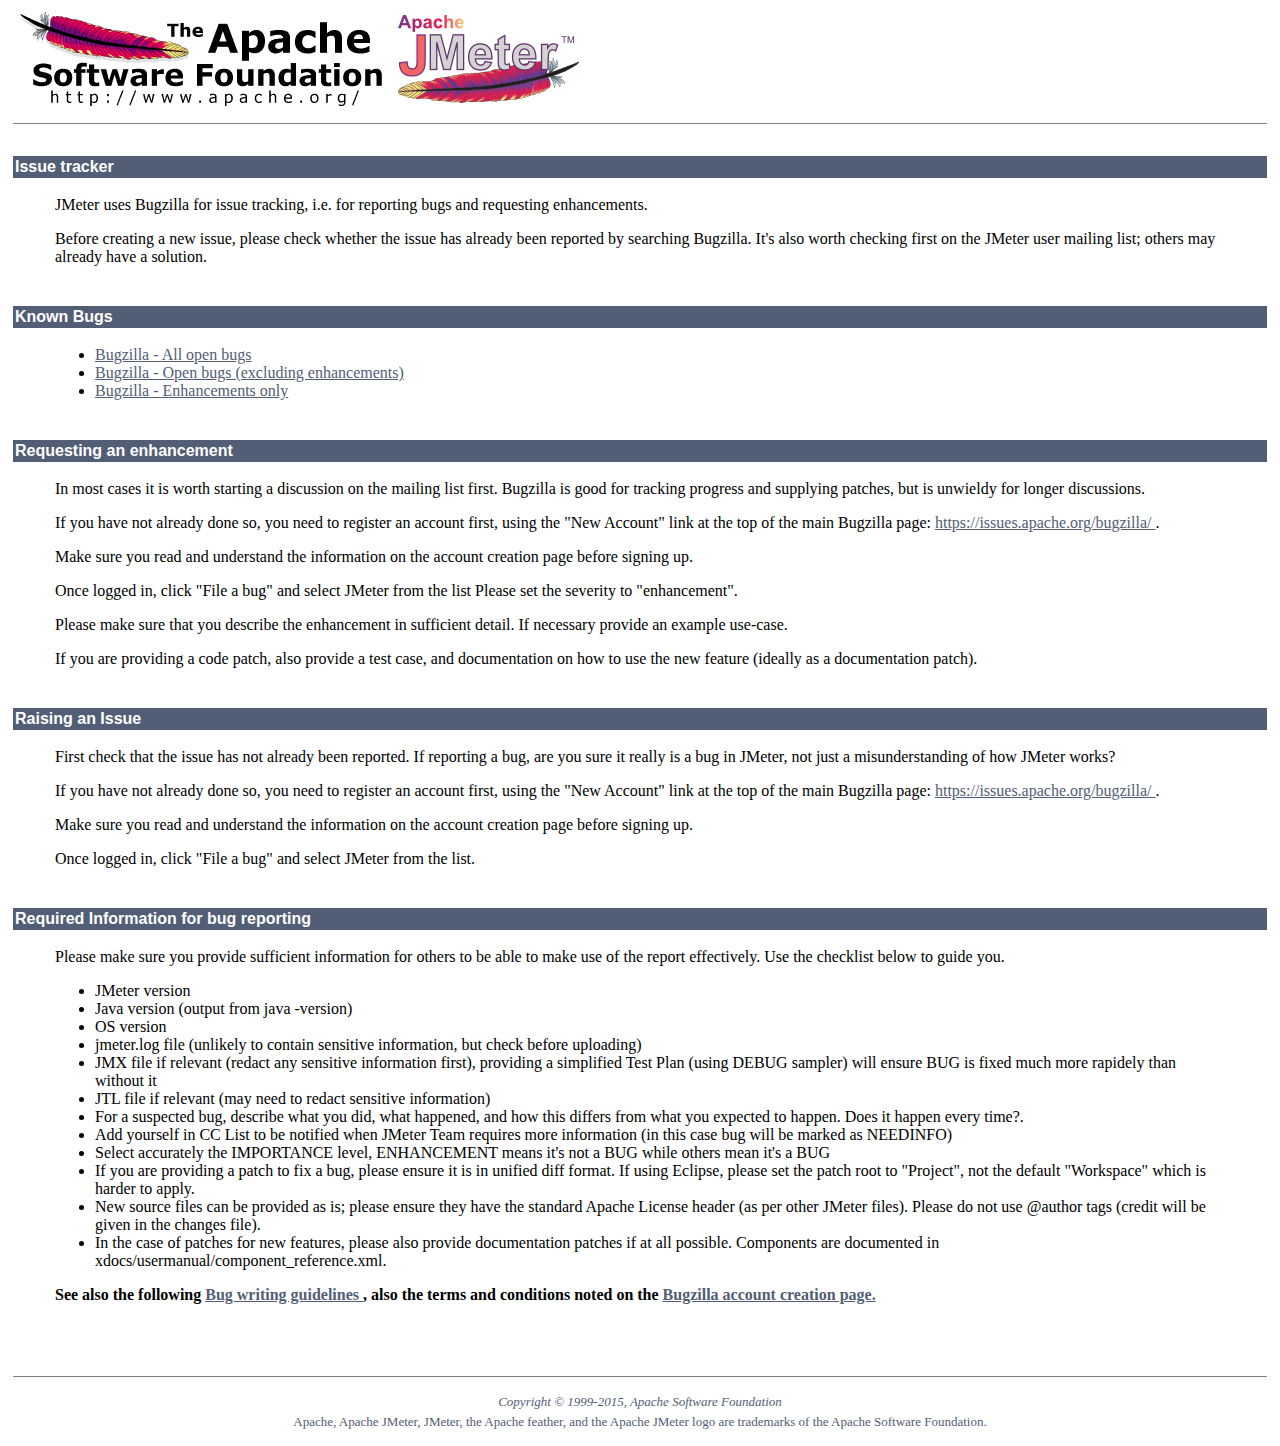
<file: apache-jmeter-2.13/printable_docs/issues.html>
<!DOCTYPE HTML PUBLIC "-//W3C//DTD HTML 4.01 Transitional//EN" "http://www.w3.org/TR/html4/loose.dtd">
<!--
   Licensed to the Apache Software Foundation (ASF) under one or more
   contributor license agreements.  See the NOTICE file distributed with
   this work for additional information regarding copyright ownership.
   The ASF licenses this file to You under the Apache License, Version 2.0
   (the "License"); you may not use this file except in compliance with
   the License.  You may obtain a copy of the License at

       http://www.apache.org/licenses/LICENSE-2.0

   Unless required by applicable law or agreed to in writing, software
   distributed under the License is distributed on an "AS IS" BASIS,
   WITHOUT WARRANTIES OR CONDITIONS OF ANY KIND, either express or implied.
   See the License for the specific language governing permissions and
   limitations under the License.
-->

<!-- start the processing -->
<html>
<head>
<link rel="stylesheet" type="text/css" href="./../docs/css/style.css"/>
<meta http-equiv="Content-Type" content="text/html; charset=iso-8859-1"/>

<title>Apache JMeter - Issues</title>
</head>

<body bgcolor="#ffffff" text="#000000" link="#525D76">
<table border="0" cellspacing="0">
<tr>
<td align="left">
<a href="http://www.apache.org"><img title="Apache Software Foundation" width="387" height="100" src="./../docs/images/asf-logo.gif" border="0"/></a>
</td>
<td align="right">
<a href="http://jmeter.apache.org/"><img width="182" height="88" src="./../docs/images/logo.jpg" alt="Apache JMeter" title="Apache JMeter" border="0"/></a>
</td>
</tr>
</table>
<table border="0" cellspacing="4">
<tr><td>
<hr noshade size="1"/>
</td></tr>
<tr>
<td align="left" valign="top">
<br>
<table border="0" cellspacing="0" cellpadding="2" width="100%">
<tr><td bgcolor="#525D76">
<font color="#ffffff" face="arial,helvetica,sanserif">
<strong>Issue tracker</strong></font>
</td></tr>
<tr><td>
<blockquote>
<p>

JMeter uses Bugzilla for issue tracking, i.e. for reporting bugs and requesting enhancements.

</p>
<p>

Before creating a new issue, please check whether the issue has already been reported by searching Bugzilla.
It's also worth checking first on the JMeter user mailing list; others may already have a solution. 

</p>
</blockquote>
</p>
</td></tr>
<tr><td><br></td></tr>
</table>
<table border="0" cellspacing="0" cellpadding="2" width="100%">
<tr><td bgcolor="#525D76">
<font color="#ffffff" face="arial,helvetica,sanserif">
<strong>Known Bugs</strong></font>
</td></tr>
<tr><td>
<blockquote>
<ul>


<li>


<a href="http://issues.apache.org/bugzilla/buglist.cgi?query_format=specific&order=relevance+desc&bug_status=__open__&product=JMeter&content=">

Bugzilla - All open bugs
</a>


</li>


<li>


<a href="http://issues.apache.org/bugzilla/buglist.cgi?bug_status=NEW&bug_status=ASSIGNED&bug_status=REOPENED&bug_status=NEEDINFO&bug_severity=Blocker&bug_severity=Critical&bug_severity=Major&bug_severity=Normal&bug_severity=Regression&bug_severity=Minor&bug_severity=Trivial&product=JMeter&cmdtype=doit&order=Bug+Number">

Bugzilla - Open bugs (excluding enhancements)
</a>
</li>


<li>


<a href="http://issues.apache.org/bugzilla/buglist.cgi?bug_status=NEW&bug_status=ASSIGNED&bug_status=REOPENED&bug_status=NEEDINFO&bug_severity=Enhancement&product=JMeter&cmdtype=doit&order=Bug+Number">

Bugzilla - Enhancements only
</a>


</li>


</ul>
</blockquote>
</p>
</td></tr>
<tr><td><br></td></tr>
</table>
<table border="0" cellspacing="0" cellpadding="2" width="100%">
<tr><td bgcolor="#525D76">
<font color="#ffffff" face="arial,helvetica,sanserif">
<strong>Requesting an enhancement</strong></font>
</td></tr>
<tr><td>
<blockquote>
<p>

In most cases it is worth starting a discussion on the mailing list first.
Bugzilla is good for tracking progress and supplying patches, but is unwieldy for longer discussions.

</p>
<p>

If you have not already done so, you need to register an account first, using the "New Account" link at the top of the
main Bugzilla page: 
<a href="https://issues.apache.org/bugzilla/">
https://issues.apache.org/bugzilla/
</a>
.

</p>
<p>

Make sure you read and understand the information on the account creation page before signing up.

</p>
<p>

Once logged in, click "File a bug" and select JMeter from the list
Please set the severity to "enhancement".

</p>
<p>

Please make sure that you describe the enhancement in sufficient detail. If necessary provide an example use-case.

</p>
<p>

If you are providing a code patch, also provide a test case, and documentation on how to use the new feature (ideally as a documentation patch).

</p>
</blockquote>
</p>
</td></tr>
<tr><td><br></td></tr>
</table>
<table border="0" cellspacing="0" cellpadding="2" width="100%">
<tr><td bgcolor="#525D76">
<font color="#ffffff" face="arial,helvetica,sanserif">
<strong>Raising an Issue</strong></font>
</td></tr>
<tr><td>
<blockquote>
<p>

First check that the issue has not already been reported. 
If reporting a bug, are you sure it really is a bug in JMeter, not just a misunderstanding of how JMeter works?

</p>
<p>

If you have not already done so, you need to register an account first, using the "New Account" link at the top of the
main Bugzilla page: 
<a href="https://issues.apache.org/bugzilla/">
https://issues.apache.org/bugzilla/
</a>
.

</p>
<p>

Make sure you read and understand the information on the account creation page before signing up.

</p>
<p>

Once logged in, click "File a bug" and select JMeter from the list.

</p>
</blockquote>
</p>
</td></tr>
<tr><td><br></td></tr>
</table>
<table border="0" cellspacing="0" cellpadding="2" width="100%">
<tr><td bgcolor="#525D76">
<font color="#ffffff" face="arial,helvetica,sanserif">
<strong>Required Information for bug reporting</strong></font>
</td></tr>
<tr><td>
<blockquote>
<p>

Please make sure you provide sufficient information for others to be able to make use of the report effectively.
Use the checklist below to guide you.

</p>
<ul>


<li>
JMeter version
</li>


<li>
Java version (output from java -version)
</li>


<li>
OS version
</li>


<li>
jmeter.log file (unlikely to contain sensitive information, but check before uploading)
</li>


<li>
JMX file if relevant (redact any sensitive information first), providing a simplified Test Plan (using DEBUG sampler) will ensure BUG is fixed much more rapidely than without it
</li>


<li>
JTL file if relevant (may need to redact sensitive information)
</li>


<li>
For a suspected bug, describe what you did, what happened, and how this differs from what you expected to happen.
Does it happen every time?. 

</li>


<li>
Add yourself in CC List to be notified when JMeter Team requires more information (in this case bug will be marked as NEEDINFO)
</li>


<li>
Select accurately the IMPORTANCE level, ENHANCEMENT means it's not a BUG while others mean it's a BUG
</li>


<li>
If you are providing a patch to fix a bug, please ensure it is in unified diff format.
If using Eclipse, please set the patch root to "Project", not the default "Workspace" which is harder to apply.
</li>


<li>
New source files can be provided as is; please ensure they have the standard Apache License header (as per other JMeter files).
Please do not use @author tags (credit will be given in the changes file).

</li>


<li>
In the case of patches for new features, please also provide documentation patches if at all possible. 
Components are documented in xdocs/usermanual/component_reference.xml.
</li>


</ul>
<p>
<b>
See also the following 
<a href="https://issues.apache.org/bugwritinghelp.html">
Bug writing guidelines
</a>
,
also the terms and conditions noted on the 
<a href="https://issues.apache.org/bugzilla/createaccount.cgi">
Bugzilla account creation page.
</a>
</b>
</p>
</blockquote>
</p>
</td></tr>
<tr><td><br></td></tr>
</table>
<br>
</td>
</tr>
<tr><td>
<hr noshade size="1"/>
</td></tr>
<tr>
<td>
<table width=100%>
<tr>
<td align="center">
<font color="#525D76" size="-1"><em>
Copyright &copy; 1999-2015, Apache Software Foundation
</em></font>
</td>
</tr>
<tr><td colspan="2">
<div align="center"><font color="#525D76" size="-1">
Apache, Apache JMeter, JMeter, the Apache feather, and the Apache JMeter logo are
trademarks of the Apache Software Foundation.
</font>
</div>
</td></tr>
</table>
</td>
</tr>
</table>
</body>
</html>
<!-- end the processing -->
</file>
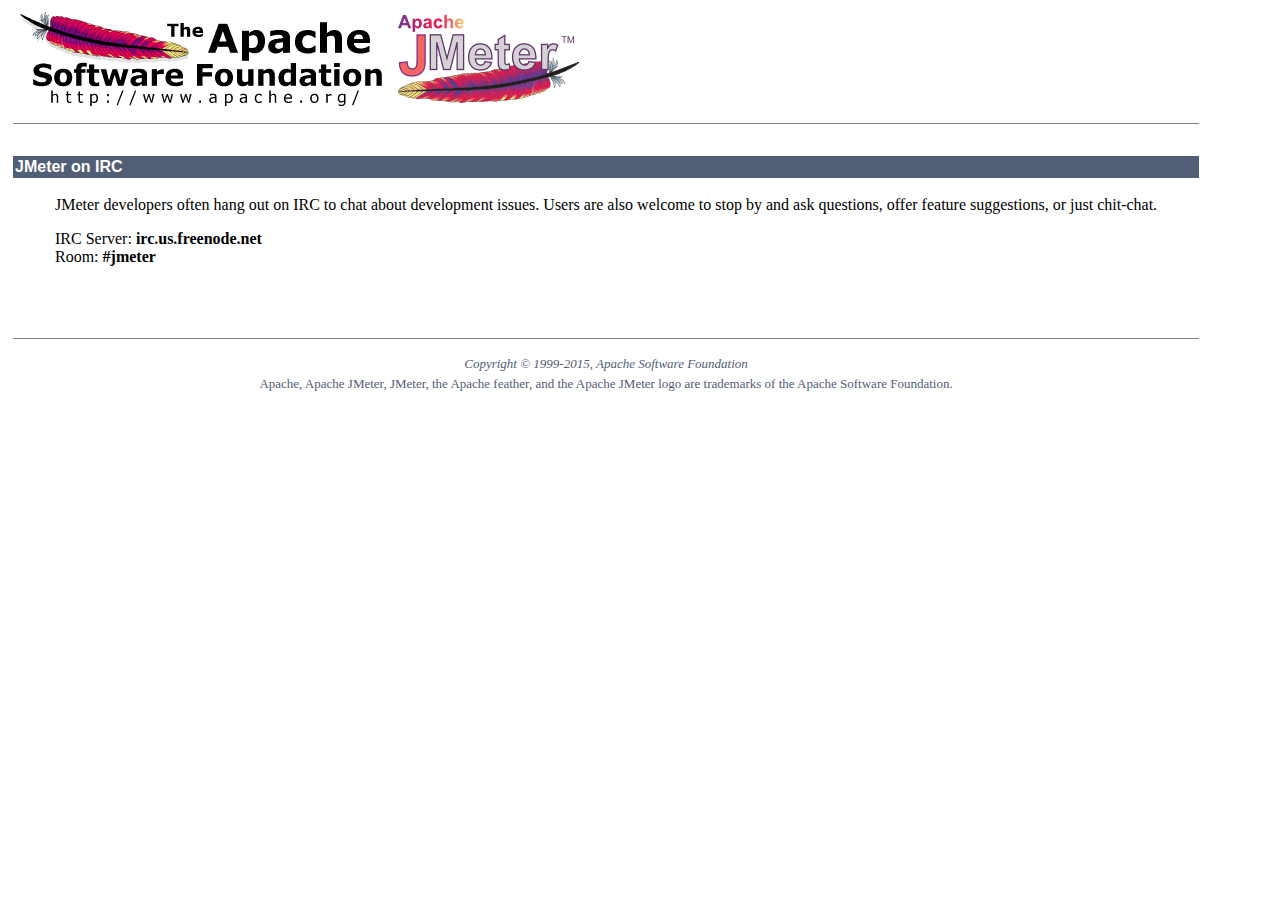
<file: apache-jmeter-2.13/printable_docs/jmeter_irc.html>
<!DOCTYPE HTML PUBLIC "-//W3C//DTD HTML 4.01 Transitional//EN" "http://www.w3.org/TR/html4/loose.dtd">
<!--
   Licensed to the Apache Software Foundation (ASF) under one or more
   contributor license agreements.  See the NOTICE file distributed with
   this work for additional information regarding copyright ownership.
   The ASF licenses this file to You under the Apache License, Version 2.0
   (the "License"); you may not use this file except in compliance with
   the License.  You may obtain a copy of the License at

       http://www.apache.org/licenses/LICENSE-2.0

   Unless required by applicable law or agreed to in writing, software
   distributed under the License is distributed on an "AS IS" BASIS,
   WITHOUT WARRANTIES OR CONDITIONS OF ANY KIND, either express or implied.
   See the License for the specific language governing permissions and
   limitations under the License.
-->

<!-- start the processing -->
<html>
<head>
<link rel="stylesheet" type="text/css" href="./../docs/css/style.css"/>
<meta http-equiv="Content-Type" content="text/html; charset=iso-8859-1"/>

<title>Apache JMeter - JMeter on IRC</title>
</head>

<body bgcolor="#ffffff" text="#000000" link="#525D76">
<table border="0" cellspacing="0">
<tr>
<td align="left">
<a href="http://www.apache.org"><img title="Apache Software Foundation" width="387" height="100" src="./../docs/images/asf-logo.gif" border="0"/></a>
</td>
<td align="right">
<a href="http://jmeter.apache.org/"><img width="182" height="88" src="./../docs/images/logo.jpg" alt="Apache JMeter" title="Apache JMeter" border="0"/></a>
</td>
</tr>
</table>
<table border="0" cellspacing="4">
<tr><td>
<hr noshade size="1"/>
</td></tr>
<tr>
<td align="left" valign="top">
<br>
<table border="0" cellspacing="0" cellpadding="2" width="100%">
<tr><td bgcolor="#525D76">
<font color="#ffffff" face="arial,helvetica,sanserif">
<strong>JMeter on IRC</strong></font>
</td></tr>
<tr><td>
<blockquote>
<p>
JMeter developers often hang out on IRC to chat about development issues.  
Users are also welcome to stop by and ask questions, offer feature suggestions, 
or just chit-chat.  
</p>
<p>
IRC Server: 
<strong>
irc.us.freenode.net
</strong>
<br>


Room: 
<strong>
#jmeter
</strong>
</p>
</blockquote>
</p>
</td></tr>
<tr><td><br></td></tr>
</table>
<br>
</td>
</tr>
<tr><td>
<hr noshade size="1"/>
</td></tr>
<tr>
<td>
<table width=100%>
<tr>
<td align="center">
<font color="#525D76" size="-1"><em>
Copyright &copy; 1999-2015, Apache Software Foundation
</em></font>
</td>
</tr>
<tr><td colspan="2">
<div align="center"><font color="#525D76" size="-1">
Apache, Apache JMeter, JMeter, the Apache feather, and the Apache JMeter logo are
trademarks of the Apache Software Foundation.
</font>
</div>
</td></tr>
</table>
</td>
</tr>
</table>
</body>
</html>
<!-- end the processing -->
</file>
<file: css/main.css>
.navigation {
	height: 45px;
	background-color: #DEB887;
	position: top fixed;
	z-index: 1;	
	padding-bottom: 1%;
}

#row {
	text-align: center;
	height: 33px;
	width: 32.85%;
	text-align: center;
	display: inline-block;
	margin-left: 1.1px;
	content: center;
	padding-top: 10px;
}

.currenttab {
	font-size: 135%;
	font-weight: bold;
}

.left {
	position: relative;
	float: left;
	margin-top: 1.25%;
	width: 7%;
	height: 680px;
	background-color: #B9D7D9;
	margin-bottom: 10px
}

.right {
	position: relative;
	float: right;
	margin-top: 1.25%;
	width: 92%;
	height: 680px;
	background-color: #F4EBC3;
	margin-bottom: 10px;
}

.footer {
	position: relative;
	height: 50px;
	background-color: #668284;
	clear: both;
	font-family: Verdana, sans-serif;
	font-size: 14px;
	text-align: center;
	color: #ffffff;
}

a:hover {
	color: #696969;
	font-weight: bold;
}

h2 {
	align: center;
}

h3 {
	padding-left: 15px;
}

h4 {
	padding-left: 15px;
	margin-bottom: 0px;
}
h5 {
	padding-left: 20px;
	margin-bottom: 0px;
}
p {
	padding-left: 15px;
}
</file>
<file: css/demo.css>
/* Demo CSS - You do not need this css in your own slider */

body{
	font-family: "Open Sans", helvetica, arial;
}

pre{
	font-family: "Source Code Pro", monospace;
	display: block;
	padding: 9.5px;
	margin: 0 0 10px;
	font-size: 13px;
	line-height: 20px;
	word-break: break-all;
	word-wrap: break-word;
	white-space: pre;
	white-space: pre-wrap;
	background-color: whiteSmoke;
	border: 1px solid #CCC;
	-webkit-border-radius: 4px;
	-moz-border-radius: 4px;
	border-radius: 4px;
}

h2{
	font-size: 48px;
}

pre + h2{
	margin-top: 80px;
}

#container{
	max-width:620px;
	margin:0 auto;
	padding-bottom:80px;
}

#banner-fade,
#banner-slide{
	margin-bottom: 60px;
	margin-left: 15%;
	margin-top: 1.25%;
}

ul.bjqs-controls.v-centered li a{
	display:block;
	padding:10px;
	background:#fff;
	color:#000;
	text-decoration: none;
}

ul.bjqs-controls.v-centered li a:hover{
	background:#000;
	color:#fff;
}

ol.bjqs-markers li a{
	padding:5px 10px;
	background:#000;
	color:#fff;
	margin:5px;
	text-decoration: none;
}

ol.bjqs-markers li.active-marker a,
ol.bjqs-markers li a:hover{
	background: #999;
}

p.bjqs-caption{
	background: rgba(255,255,255,0.5);
}
</file>
<file: apache-jmeter-2.13/docs/css/style.css>
/*
   Licensed to the Apache Software Foundation (ASF) under one or more
   contributor license agreements.  See the NOTICE file distributed with
   this work for additional information regarding copyright ownership.
   The ASF licenses this file to You under the Apache License, Version 2.0
   (the "License"); you may not use this file except in compliance with
   the License.  You may obtain a copy of the License at

       http://www.apache.org/licenses/LICENSE-2.0

   Unless required by applicable law or agreed to in writing, software
   distributed under the License is distributed on an "AS IS" BASIS,
   WITHOUT WARRANTIES OR CONDITIONS OF ANY KIND, either express or implied.
   See the License for the specific language governing permissions and
   limitations under the License.
*/

/*Shows the value of the name attribute when hovered*/
/* Disabled
a[name]:hover:after{
    content: " #" attr(name);
    font-size: 90%;
    text-decoration: none;
}
*/

/*
 * Hide class="sectionlink", except when an enclosing heading
 * has the :hover property.
 * Used to hide the &para; marker for generating internal links
 */
.sectionlink {
  display: none;
}
:hover > .sectionlink {
  display: inline;
  /* Green so shows up on section headings too */
  color: rgb(0,255,0);
}
</file>
<file: css/bjqs.css>
/* Basic jQuery Slider essential styles */

ul.bjqs{position:relative; list-style:none;padding:0;margin:0;overflow:hidden; display:none;}
li.bjqs-slide{position:absolute; display:none;}
ul.bjqs-controls{list-style:none;margin:0;padding:0;z-index:9999;}
ul.bjqs-controls.v-centered li a{position:absolute;}
ul.bjqs-controls.v-centered li.bjqs-next a{right:0;}
ul.bjqs-controls.v-centered li.bjqs-prev a{left:0;}
ol.bjqs-markers{list-style: none; padding: 0; margin: 0; width:100%;}
ol.bjqs-markers.h-centered{text-align: center;}
ol.bjqs-markers li{display:inline;}
ol.bjqs-markers li a{display:inline-block;}
p.bjqs-caption{display:block;width:96%;margin:0;padding:2%;position:absolute;bottom:0;}
</file>
